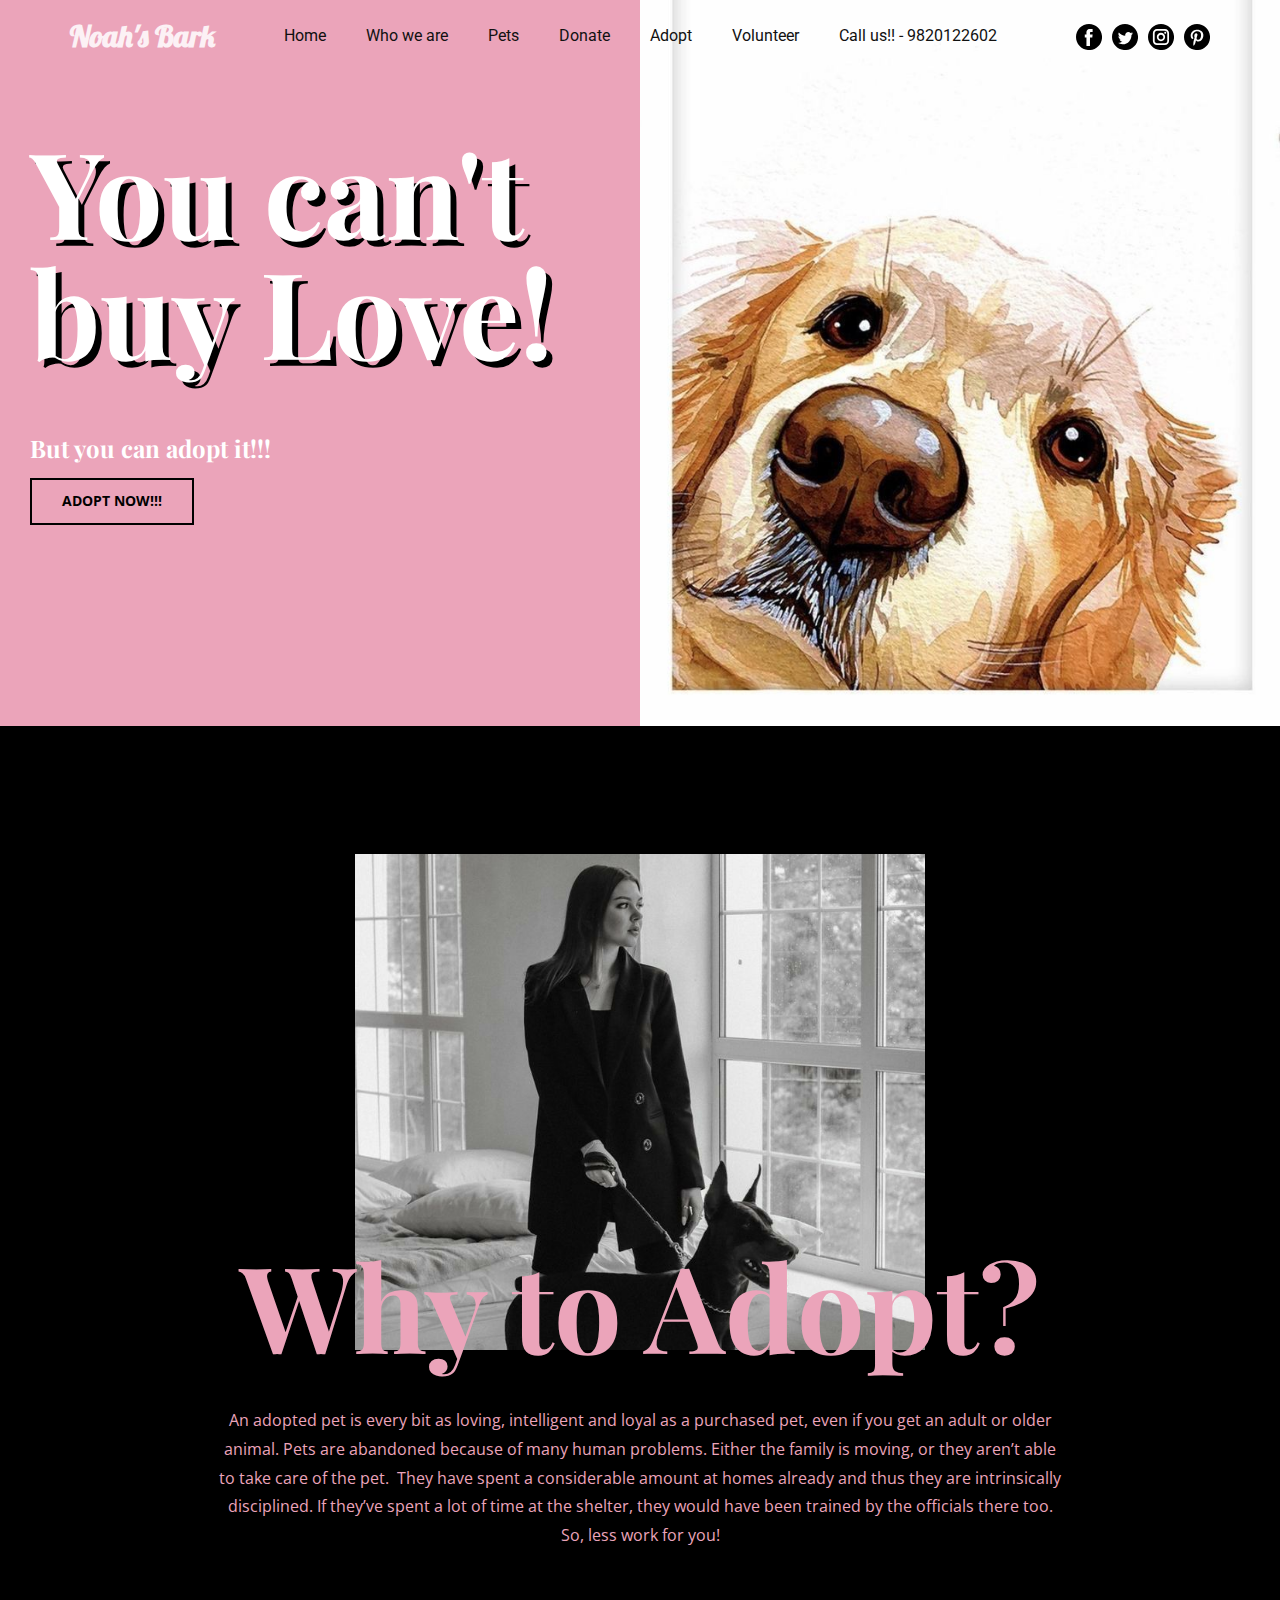
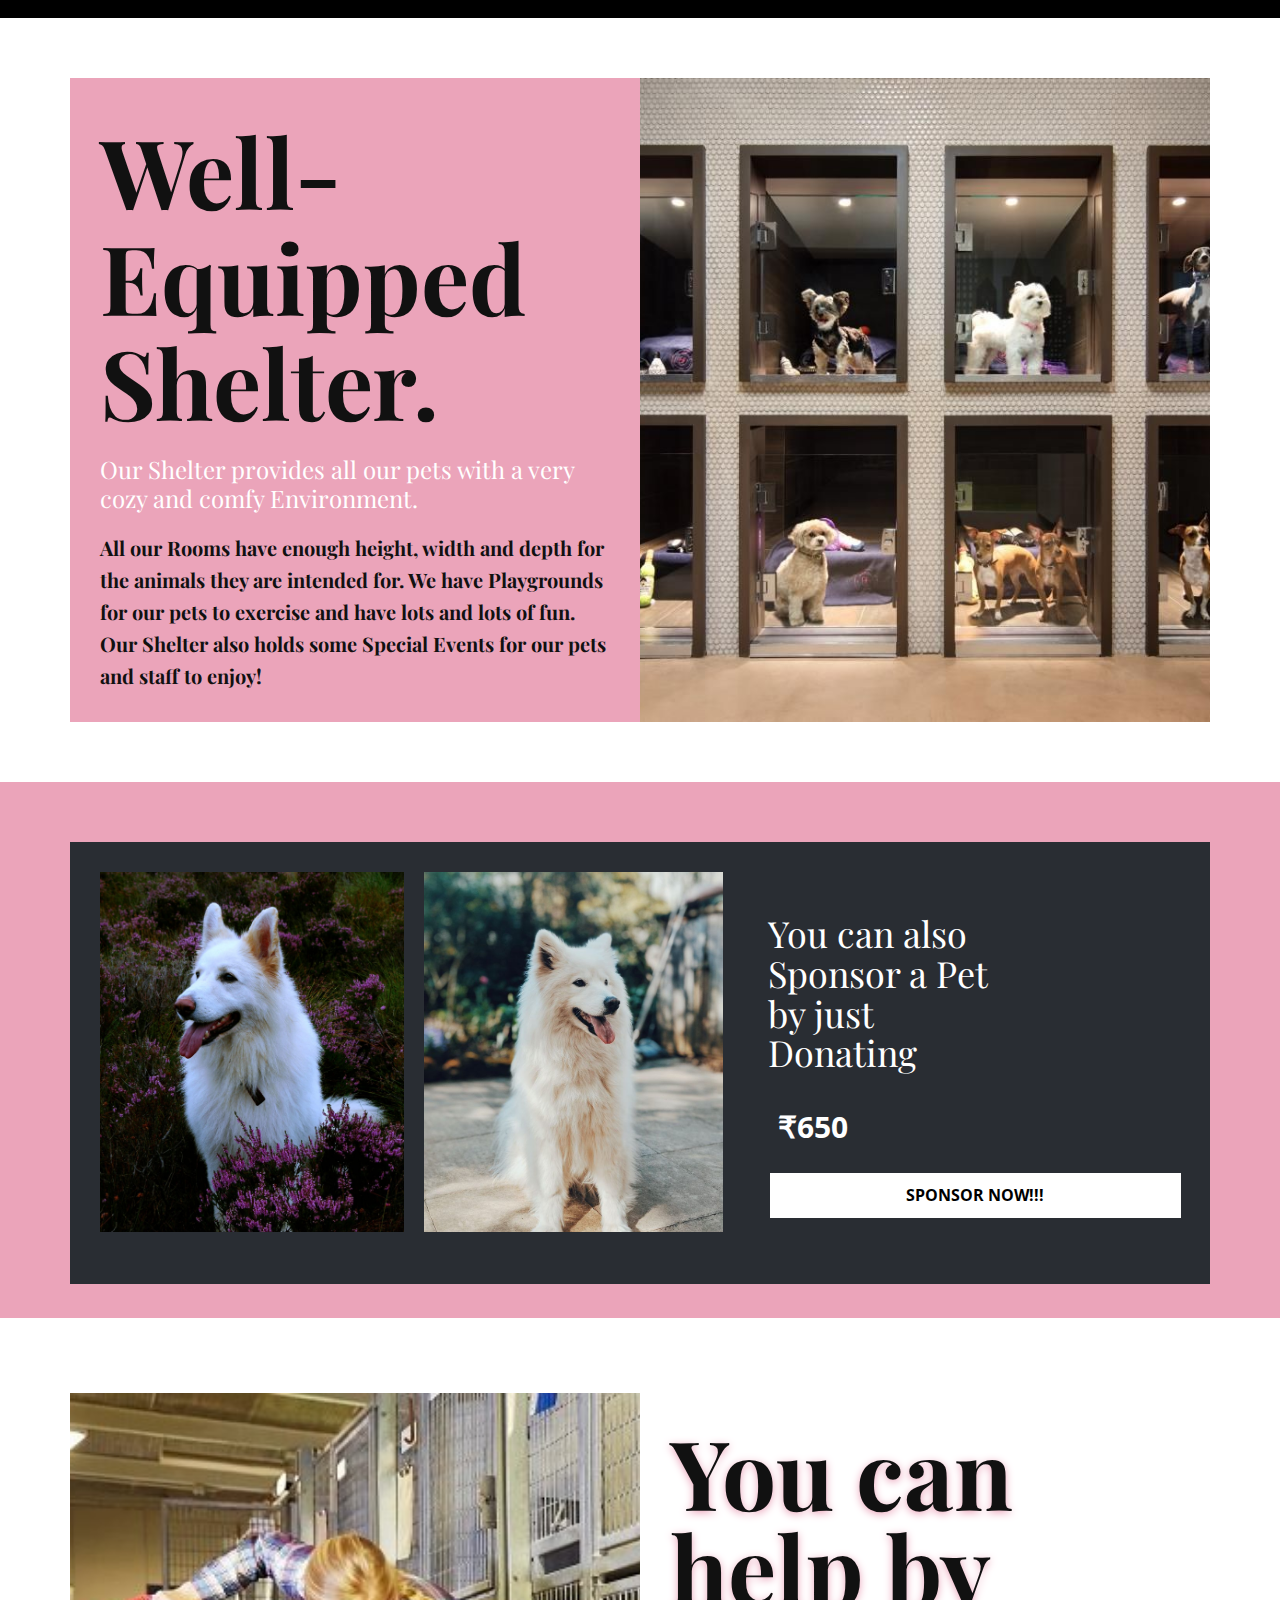
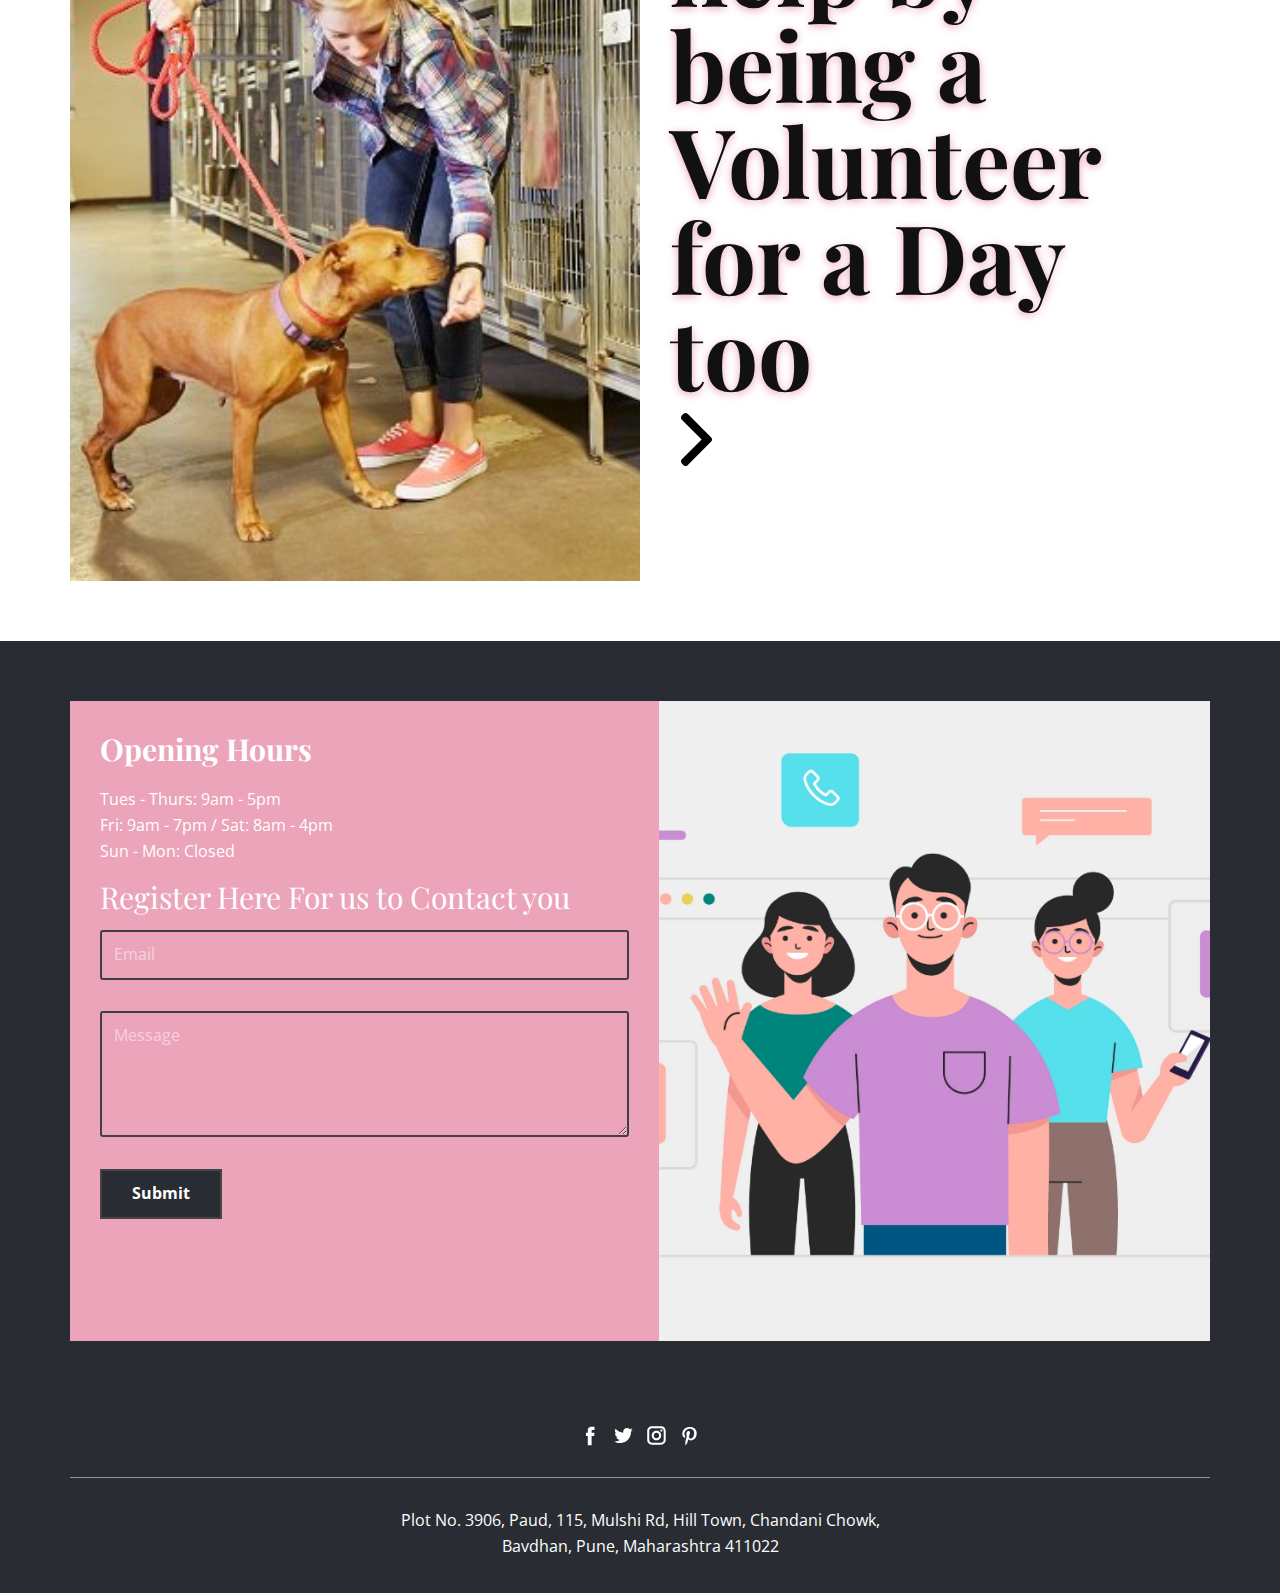
<file: index.html>
<!DOCTYPE html>
<html style="font-size: 16px;">
  <head>
    <meta name="viewport" content="width=device-width, initial-scale=1.0">
    <meta charset="utf-8">
    <meta name="keywords" content="tender style, About Studio, Jemma's Studio., Sample Product, Let's Get&nbsp;CreativeIdeas">
    <meta name="description" content="">
    <meta name="page_type" content="np-template-header-footer-from-plugin">
    <title>Page 1</title>
    <link rel="stylesheet" href="main.css" media="screen">
<link rel="stylesheet" href="Page-1.css" media="screen">
    <script class="u-script" type="text/javascript" src="jquery.js" defer=""></script>
    <script class="u-script" type="text/javascript" src="main.js" defer=""></script>

    <link id="u-theme-google-font" rel="stylesheet" href="https://fonts.googleapis.com/css?family=Roboto:100,100i,300,300i,400,400i,500,500i,700,700i,900,900i|Open+Sans:300,300i,400,400i,600,600i,700,700i,800,800i">
    <link id="u-page-google-font" rel="stylesheet" href="https://fonts.googleapis.com/css?family=Playfair+Display:400,400i,500,500i,600,600i,700,700i,800,800i,900,900i|Lobster:400">
    
    
    
    
    
    
    
    <script type="application/ld+json">{
		"@context": "http://schema.org",
		"@type": "Organization",
		"name": "Site2",
		"url": "index.html",
		"sameAs": [
				"#",
				"#"
		]
}</script>
    <meta property="og:title" content="Page 1">
    <meta property="og:type" content="website">
    <meta name="theme-color" content="#478ac9">
    <link rel="canonical" href="index.html">
    <meta property="og:url" content="index.html">
  </head>
  <body data-home-page="Page-1.html" data-home-page-title="Page 1" class="u-body u-overlap"><header class="u-clearfix u-header" id="sec-5c30"><div class="u-clearfix u-sheet u-sheet-1">
        <nav class="u-align-left u-menu u-menu-dropdown u-offcanvas u-offcanvas-shift u-menu-1" data-submenu-level="on-click">
          <div class="menu-collapse" style="">
            <a class="u-button-style u-custom-text-active-color u-custom-text-color u-custom-text-decoration u-custom-text-hover-color u-custom-text-shadow u-custom-text-shadow-color u-nav-link" href="#" style="font-size: calc(1em + 8px); text-shadow: -2px 2px 2px rgba(128,128,128,0.85); color: rgb(17, 17, 17) !important;">
              <svg class="u-svg-link" preserveAspectRatio="xMidYMin slice" viewBox="0 0 56 56" style=""><use xmlns:xlink="http://www.w3.org/1999/xlink" xlink:href="#svg-0dc1"></use></svg>
              <svg class="u-svg-content" viewBox="0 0 56 56" x="0px" y="0px" id="svg-0dc1" style="enable-background:new 0 0 56 56;"><g><path d="M8,40c-4.411,0-8,3.589-8,8s3.589,8,8,8s8-3.589,8-8S12.411,40,8,40z"></path><path d="M28,40c-4.411,0-8,3.589-8,8s3.589,8,8,8s8-3.589,8-8S32.411,40,28,40z"></path><path d="M48,40c-4.411,0-8,3.589-8,8s3.589,8,8,8s8-3.589,8-8S52.411,40,48,40z"></path><path d="M8,20c-4.411,0-8,3.589-8,8s3.589,8,8,8s8-3.589,8-8S12.411,20,8,20z"></path><path d="M28,20c-4.411,0-8,3.589-8,8s3.589,8,8,8s8-3.589,8-8S32.411,20,28,20z"></path><path d="M48,20c-4.411,0-8,3.589-8,8s3.589,8,8,8s8-3.589,8-8S52.411,20,48,20z"></path><path d="M8,0C3.589,0,0,3.589,0,8s3.589,8,8,8s8-3.589,8-8S12.411,0,8,0z"></path><path d="M28,0c-4.411,0-8,3.589-8,8s3.589,8,8,8s8-3.589,8-8S32.411,0,28,0z"></path><path d="M48,16c4.411,0,8-3.589,8-8s-3.589-8-8-8s-8,3.589-8,8S43.589,16,48,16z"></path>
</g></svg>
            </a>
          </div>
          <div class="u-custom-menu u-nav-container">
            <ul class="u-custom-font u-heading-font u-nav u-unstyled u-nav-1"><li class="u-nav-item"><a class="u-button-style u-nav-link u-text-body-color u-text-hover-black" href="Page-1.html" style="padding: 10px 20px;">Home</a>
</li><li class="u-nav-item"><a class="u-button-style u-nav-link u-text-body-color u-text-hover-black" href="Page-2.html" style="padding: 10px 20px;">Who we are</a><div class="u-nav-popup"><ul class="u-h-spacing-20 u-nav u-unstyled u-v-spacing-10 u-nav-2"><li class="u-nav-item"><a class="u-button-style u-custom-color-1 u-nav-link" href="Page-2.html#sec-23eb" data-page-id="201484431">Our Founder</a>
</li><li class="u-nav-item"><a class="u-button-style u-custom-color-1 u-nav-link" href="Page-2.html#sec-c5fd" data-page-id="201484431">Meet Our Family</a>
</li><li class="u-nav-item"><a class="u-button-style u-custom-color-1 u-nav-link" href="Page-2.html#sec-d5f0" data-page-id="201484431">Special Thanks</a>
</li></ul>
</div>
</li><li class="u-nav-item"><a class="u-button-style u-nav-link u-text-body-color u-text-hover-black" href="Page-3.html" style="padding: 10px 20px;">Pets</a><div class="u-nav-popup"><ul class="u-h-spacing-20 u-nav u-unstyled u-v-spacing-10 u-nav-3"><li class="u-nav-item"><a class="u-button-style u-custom-color-1 u-nav-link" href="Page-3.html#sec-ee05" data-page-id="83105055">A Day in their life</a>
</li><li class="u-nav-item"><a class="u-button-style u-custom-color-1 u-nav-link" href="Page-3.html#sec-e630" data-page-id="83105055">Census</a>
</li><li class="u-nav-item"><a class="u-button-style u-custom-color-1 u-nav-link" href="Page-3.html#sec-e467" data-page-id="83105055">Gallery</a>
</li><li class="u-nav-item"><a class="u-button-style u-custom-color-1 u-nav-link" href="Page-3.html#sec-2d43" data-page-id="83105055">Events</a>
</li></ul>
</div>
</li><li class="u-nav-item"><a class="u-button-style u-nav-link u-text-body-color u-text-hover-black" href="Page-4.html" style="padding: 10px 20px;">Donate</a><div class="u-nav-popup"><ul class="u-h-spacing-20 u-nav u-unstyled u-v-spacing-10 u-nav-4"><li class="u-nav-item"><a class="u-button-style u-custom-color-1 u-nav-link" href="Page-4.html#carousel_510f" data-page-id="2184019098">Money</a>
</li><li class="u-nav-item"><a class="u-button-style u-custom-color-1 u-nav-link" href="Page-4.html#carousel_8869" data-page-id="2184019098">Sponsor a Pet</a>
</li><li class="u-nav-item"><a class="u-button-style u-custom-color-1 u-nav-link" href="Page-4.html#carousel_2baf" data-page-id="2184019098">Rescuing Pets</a>
</li></ul>
</div>
</li><li class="u-nav-item"><a class="u-button-style u-nav-link u-text-body-color u-text-hover-black" href="Page-5.html" style="padding: 10px 20px;">Adopt</a><div class="u-nav-popup"><ul class="u-h-spacing-20 u-nav u-unstyled u-v-spacing-10 u-nav-5"><li class="u-nav-item"><a class="u-button-style u-custom-color-1 u-nav-link" href="Page-5.html#sec-f1ae" data-page-id="259311653">Process</a>
</li><li class="u-nav-item"><a class="u-button-style u-custom-color-1 u-nav-link" href="Page-5.html#carousel_e821" data-page-id="259311653">Local Adoptions</a>
</li><li class="u-nav-item"><a class="u-button-style u-custom-color-1 u-nav-link" href="Page-5.html#carousel_2766" data-page-id="259311653">International Adoptions</a>
</li></ul>
</div>
</li><li class="u-nav-item"><a class="u-button-style u-nav-link u-text-body-color u-text-hover-black" href="Page-6.html" style="padding: 10px 20px;">Volunteer</a><div class="u-nav-popup"><ul class="u-h-spacing-20 u-nav u-unstyled u-v-spacing-10 u-nav-6"><li class="u-nav-item"><a class="u-button-style u-custom-color-1 u-nav-link" href="Page-6.html#carousel_ea3a" data-page-id="583821657">Why to Volunteer?</a>
</li><li class="u-nav-item"><a class="u-button-style u-custom-color-1 u-nav-link" href="Page-6.html#carousel_b86c" data-page-id="583821657">Requirements for Volunteering</a>
</li><li class="u-nav-item"><a class="u-button-style u-custom-color-1 u-nav-link" href="Page-6.html#carousel_ef98" data-page-id="583821657">Volunteering Application</a>
</li></ul>
</div>
</li><li class="u-nav-item"><a class="u-button-style u-nav-link u-text-body-color u-text-hover-black" href="tel:9820122602" style="padding: 10px 20px;">Call us!! -  9820122602</a>
</li></ul>
          </div>
          <div class="u-custom-menu u-nav-container-collapse">
            <div class="u-align-center u-container-style u-inner-container-layout u-sidenav">
              <div class="u-sidenav-overflow">
                <div class="u-menu-close"></div>
                <ul class="u-align-center u-custom-font u-font-playfair-display u-nav u-popupmenu-items u-unstyled u-nav-7"><li class="u-nav-item"><a class="u-button-style u-nav-link" href="Page-1.html" style="padding: 10px 20px;">Home</a>
</li><li class="u-nav-item"><a class="u-button-style u-nav-link" href="Page-2.html" style="padding: 10px 20px;">Who we are</a><div class="u-nav-popup"><ul class="u-h-spacing-20 u-nav u-unstyled u-v-spacing-10 u-nav-8"><li class="u-nav-item"><a class="u-button-style u-custom-color-1 u-nav-link" href="Page-2.html#sec-23eb" data-page-id="201484431">Our Founder</a>
</li><li class="u-nav-item"><a class="u-button-style u-custom-color-1 u-nav-link" href="Page-2.html#sec-c5fd" data-page-id="201484431">Meet Our Family</a>
</li><li class="u-nav-item"><a class="u-button-style u-custom-color-1 u-nav-link" href="Page-2.html#sec-d5f0" data-page-id="201484431">Special Thanks</a>
</li></ul>
</div>
</li><li class="u-nav-item"><a class="u-button-style u-nav-link" href="Page-3.html" style="padding: 10px 20px;">Pets</a><div class="u-nav-popup"><ul class="u-h-spacing-20 u-nav u-unstyled u-v-spacing-10 u-nav-9"><li class="u-nav-item"><a class="u-button-style u-custom-color-1 u-nav-link" href="Page-3.html#sec-ee05" data-page-id="83105055">A Day in their life</a>
</li><li class="u-nav-item"><a class="u-button-style u-custom-color-1 u-nav-link" href="Page-3.html#sec-e630" data-page-id="83105055">Census</a>
</li><li class="u-nav-item"><a class="u-button-style u-custom-color-1 u-nav-link" href="Page-3.html#sec-e467" data-page-id="83105055">Gallery</a>
</li><li class="u-nav-item"><a class="u-button-style u-custom-color-1 u-nav-link" href="Page-3.html#sec-2d43" data-page-id="83105055">Events</a>
</li></ul>
</div>
</li><li class="u-nav-item"><a class="u-button-style u-nav-link" href="Page-4.html" style="padding: 10px 20px;">Donate</a><div class="u-nav-popup"><ul class="u-h-spacing-20 u-nav u-unstyled u-v-spacing-10 u-nav-10"><li class="u-nav-item"><a class="u-button-style u-custom-color-1 u-nav-link" href="Page-4.html#carousel_510f" data-page-id="2184019098">Money</a>
</li><li class="u-nav-item"><a class="u-button-style u-custom-color-1 u-nav-link" href="Page-4.html#carousel_8869" data-page-id="2184019098">Sponsor a Pet</a>
</li><li class="u-nav-item"><a class="u-button-style u-custom-color-1 u-nav-link" href="Page-4.html#carousel_2baf" data-page-id="2184019098">Rescuing Pets</a>
</li></ul>
</div>
</li><li class="u-nav-item"><a class="u-button-style u-nav-link" href="Page-5.html" style="padding: 10px 20px;">Adopt</a><div class="u-nav-popup"><ul class="u-h-spacing-20 u-nav u-unstyled u-v-spacing-10 u-nav-11"><li class="u-nav-item"><a class="u-button-style u-custom-color-1 u-nav-link" href="Page-5.html#sec-f1ae" data-page-id="259311653">Process</a>
</li><li class="u-nav-item"><a class="u-button-style u-custom-color-1 u-nav-link" href="Page-5.html#carousel_e821" data-page-id="259311653">Local Adoptions</a>
</li><li class="u-nav-item"><a class="u-button-style u-custom-color-1 u-nav-link" href="Page-5.html#carousel_2766" data-page-id="259311653">International Adoptions</a>
</li></ul>
</div>
</li><li class="u-nav-item"><a class="u-button-style u-nav-link" href="Page-6.html" style="padding: 10px 20px;">Volunteer</a><div class="u-nav-popup"><ul class="u-h-spacing-20 u-nav u-unstyled u-v-spacing-10 u-nav-12"><li class="u-nav-item"><a class="u-button-style u-custom-color-1 u-nav-link" href="Page-6.html#carousel_ea3a" data-page-id="583821657">Why to Volunteer?</a>
</li><li class="u-nav-item"><a class="u-button-style u-custom-color-1 u-nav-link" href="Page-6.html#carousel_b86c" data-page-id="583821657">Requirements for Volunteering</a>
</li><li class="u-nav-item"><a class="u-button-style u-custom-color-1 u-nav-link" href="Page-6.html#carousel_ef98" data-page-id="583821657">Volunteering Application</a>
</li></ul>
</div>
</li><li class="u-nav-item"><a class="u-button-style u-nav-link" href="tel:9820122602" style="padding: 10px 20px;">Call us!! -  9820122602</a>
</li></ul>
              </div>
            </div>
            <div class="u-menu-overlay"></div>
          </div>
        </nav>
        <h3 class="u-custom-font u-headline u-text u-text-palette-2-light-3 u-text-1">
          <a href="index.html">Noah's Bark </a>
        </h3>
        <div class="u-social-icons u-spacing-10 u-social-icons-1">
          <a class="u-social-url" target="_blank" href=""><span class="u-icon u-icon-circle u-social-facebook u-social-icon u-text-black u-icon-1"><svg class="u-svg-link" preserveAspectRatio="xMidYMin slice" viewBox="0 0 112 112" style=""><use xmlns:xlink="http://www.w3.org/1999/xlink" xlink:href="#svg-e830"></use></svg><svg class="u-svg-content" viewBox="0 0 112 112" x="0px" y="0px" id="svg-e830"><path d="M56.1,0C25.1,0,0,25.1,0,56.1c0,31,25.1,56.1,56.1,56.1c31,0,56.1-25.1,56.1-56.1C112.2,25.1,87.1,0,56.1,0z M71.6,34.3h-8.2c-1.3,0-3.2,0.7-3.2,3.5v7.6h11.3l-1.3,12.9h-10V95H45V58.3h-7.2V45.4H45v-8.3c0-6,2.8-15.3,15.3-15.3l11.2,0V34.3z "></path></svg></span>
          </a>
          <a class="u-social-url" target="_blank" href=""><span class="u-icon u-icon-circle u-social-icon u-social-twitter u-text-black u-icon-2"><svg class="u-svg-link" preserveAspectRatio="xMidYMin slice" viewBox="0 0 112 112" style=""><use xmlns:xlink="http://www.w3.org/1999/xlink" xlink:href="#svg-45bb"></use></svg><svg class="u-svg-content" viewBox="0 0 112 112" x="0px" y="0px" id="svg-45bb"><path d="M56.1,0C25.1,0,0,25.1,0,56.1s25.1,56.1,56.1,56.1s56.1-25.1,56.1-56.1S87.1,0,56.1,0z M83.8,47.3 c0,0.6,0,1.2,0,1.7c0,17.7-13.5,38.2-38.2,38.2c-7.6,0-14.6-2.2-20.6-6c1,0.1,2.1,0.2,3.2,0.2c6.3,0,12.1-2.1,16.7-5.7 c-5.9-0.1-10.8-4-12.5-9.3c0.8,0.2,1.7,0.2,2.5,0.2c1.2,0,2.4-0.2,3.5-0.5c-6.1-1.2-10.8-6.7-10.8-13.1c0-0.1,0-0.1,0-0.2 c1.8,1,3.9,1.6,6.1,1.7c-3.6-2.4-6-6.5-6-11.2c0-2.5,0.7-4.8,1.8-6.7c6.6,8.1,16.5,13.5,27.6,14c-0.2-1-0.3-2-0.3-3.1 c0-7.4,6-13.4,13.4-13.4c3.9,0,7.3,1.6,9.8,4.2c3.1-0.6,5.9-1.7,8.5-3.3c-1,3.1-3.1,5.8-5.9,7.4c2.7-0.3,5.3-1,7.7-2.1 C88.7,43,86.4,45.4,83.8,47.3z"></path></svg></span>
          </a>
          <a class="u-social-url" target="_blank" href=""><span class="u-icon u-icon-circle u-social-icon u-social-instagram u-text-black u-icon-3"><svg class="u-svg-link" preserveAspectRatio="xMidYMin slice" viewBox="0 0 112 112" style=""><use xmlns:xlink="http://www.w3.org/1999/xlink" xlink:href="#svg-22d2"></use></svg><svg class="u-svg-content" viewBox="0 0 112 112" x="0px" y="0px" id="svg-22d2"><path d="M56.1,0C25.1,0,0,25.1,0,56.1c0,31,25.1,56.1,56.1,56.1c31,0,56.1-25.1,56.1-56.1C112.2,25.1,87.1,0,56.1,0z M90.6,73.4c0,9.6-7.8,17.5-17.5,17.5H38.6c-9.6,0-17.5-7.9-17.5-17.6V38.8c0-9.6,7.8-17.5,17.5-17.5h34.5c9.6,0,17.5,7.8,17.5,17.5 V73.4z"></path><path d="M73.1,28.9H38.6c-5.4,0-9.9,4.4-9.9,9.9v34.5c0,5.4,4.4,9.9,9.9,9.9h34.5c5.4,0,9.9-4.4,9.9-9.9V38.8 C83,33.4,78.6,28.9,73.1,28.9z M55.9,74C46,74,38,66,38,56.1c0-9.9,8-17.9,17.9-17.9c9.9,0,17.9,8,17.9,17.9 C73.8,66,65.8,74,55.9,74z M74.3,41.9c-2.3,0-4.2-1.9-4.2-4.2s1.9-4.2,4.2-4.2c2.3,0,4.2,1.9,4.2,4.2S76.6,41.9,74.3,41.9z"></path><path d="M55.9,45.8c-5.7,0-10.4,4.6-10.3,10.3c0,5.7,4.6,10.3,10.3,10.3s10.3-4.6,10.3-10.3 C66.2,50.4,61.6,45.8,55.9,45.8z"></path></svg></span>
          </a>
          <a class="u-social-url" target="_blank" href="#"><span class="u-icon u-icon-circle u-social-icon u-social-pinterest u-text-black u-icon-4"><svg class="u-svg-link" preserveAspectRatio="xMidYMin slice" viewBox="0 0 112 112" style=""><use xmlns:xlink="http://www.w3.org/1999/xlink" xlink:href="#svg-628a"></use></svg><svg class="u-svg-content" viewBox="0 0 112 112" x="0px" y="0px" id="svg-628a"><path d="M56.1,0C25.1,0,0,25.1,0,56.1c0,31,25.1,56.1,56.1,56.1s56.1-25.1,56.1-56.1C112.2,25.1,87.1,0,56.1,0z M60.6,75.1c-4.2-0.3-6-2.4-9.3-4.5c-1.8,9.6-4.1,18.8-10.7,23.6c-2-14.5,3-25.4,5.3-36.9c-4-6.7,0.5-20.2,8.9-16.9 c10.4,4.1-9,25,4,27.6c13.6,2.7,19.1-23.5,10.7-32C57.4,23.6,34.2,35.7,37,53.3c0.7,4.3,5.2,5.6,1.8,11.6C31,63.2,28.7,57,29,48.9 c0.5-13.4,12-22.7,23.6-24C67.3,23.2,81,30.2,82.9,44C85,59.5,76.3,76.3,60.6,75.1z"></path></svg></span>
          </a>
        </div>
      </div></header>
    <section class="u-clearfix u-section-1" id="carousel_339d">
      <div class="u-clearfix u-expanded-width u-gutter-0 u-layout-wrap u-layout-wrap-1">
        <div class="u-layout">
          <div class="u-layout-row">
            <div class="u-align-center-sm u-align-center-xs u-container-style u-layout-cell u-left-cell u-palette-2-light-1 u-shape-rectangle u-size-30 u-layout-cell-1">
              <div class="u-container-layout u-valign-middle-lg u-valign-middle-md u-valign-middle-sm u-valign-middle-xs u-container-layout-1">
                <h2 class="u-custom-font u-font-playfair-display u-text u-text-1">You can't buy Love!</h2>
                <p class="u-custom-font u-font-playfair-display u-text u-text-2">But you can adopt it!!! </p>
                <a href="Page-5.html" class="u-border-2 u-border-black u-btn u-button-style u-hover-black u-none u-text-black u-text-hover-white u-btn-1">Adopt Now!!!</a>
              </div>
            </div>
            <div class="u-container-style u-image u-layout-cell u-right-cell u-size-30 u-image-1">
              <div class="u-container-layout u-container-layout-2"></div>
            </div>
          </div>
        </div>
      </div>
    </section>
    <section class="u-align-center u-black u-clearfix u-section-2" id="carousel_bd45">
      <div class="u-clearfix u-sheet u-sheet-1">
        <img src="images/368d8ba8-8e88-49b6-bab0-00f525ab5cbd.jfif" alt="" class="u-image u-image-default u-image-1">
        <h1 class="u-custom-font u-font-playfair-display u-text u-text-palette-2-light-1 u-title u-text-1">Why to Adopt?</h1>
        <p class="u-text u-text-palette-2-light-1 u-text-2">An adopted pet is every bit as loving, intelligent and loyal as a purchased pet, even if you get an adult or older animal. Pets are abandoned because of many human problems. Either the family is moving, or they aren’t able to take care of the pet.&nbsp; They have spent a considerable amount at homes already and thus they are intrinsically disciplined. If they’ve spent a lot of time at the shelter, they would have been trained by the officials there too. So, less work for you!</p>
      </div>
    </section>
    <section class="u-clearfix u-white u-section-3" id="carousel_4fc8">
      <div class="u-clearfix u-sheet u-valign-middle u-sheet-1">
        <div class="u-clearfix u-expanded-width u-layout-wrap u-layout-wrap-1">
          <div class="u-layout">
            <div class="u-layout-row">
              <div class="u-align-left u-container-style u-layout-cell u-left-cell u-palette-2-light-1 u-size-30 u-layout-cell-1">
                <div class="u-container-layout u-container-layout-1">
                  <h1 class="u-custom-font u-font-playfair-display u-text u-text-body-color u-title u-text-1">Well-Equipped Shelter.</h1>
                  <h4 class="u-custom-font u-font-playfair-display u-text u-text-custom-color-2 u-text-2">Our Shelter provides all our pets with a very cozy and comfy Environment.</h4>
                  <p class="u-custom-font u-font-playfair-display u-text u-text-body-color u-text-3">All our Rooms have enough height, width and depth for the animals they are intended for. We have Playgrounds for our pets to exercise and have lots and lots of fun. Our Shelter also holds some Special Events for our pets and staff to enjoy!</p>
                </div>
              </div>
              <div class="u-align-right u-container-style u-image u-layout-cell u-right-cell u-size-30 u-image-1">
                <div class="u-container-layout u-valign-bottom u-container-layout-2"></div>
              </div>
            </div>
          </div>
        </div>
      </div>
    </section>
    <section class="u-clearfix u-palette-2-light-1 u-section-4" id="carousel_6acb">
      <div class="u-clearfix u-sheet u-valign-middle-lg u-valign-middle-md u-sheet-1"><!--product--><!--product_options_json--><!--{"source":""}--><!--/product_options_json--><!--product_item-->
        <div class="u-container-style u-expanded-width u-palette-5-dark-3 u-product u-product-1">
          <div class="u-container-layout u-container-layout-1"><!--product_image-->
            <img src="images/cosmo.jfif" alt="" class="u-image u-image-default u-product-control u-image-1" data-image-width="1055" data-image-height="1600"><!--/product_image--><!--product_image-->
            <img class="u-image u-product-control u-image-2" src="images/HowtoTrainYourDogtoStay.jfif" data-image-width="768" data-image-height="1024"><!--/product_image-->
            <div class="u-align-left-lg u-align-left-md u-align-left-sm u-align-left-xs u-container-style u-expanded-width-lg u-expanded-width-md u-expanded-width-sm u-expanded-width-xs u-group u-shape-rectangle u-group-1">
              <div class="u-container-layout u-container-layout-2"><!--product_title-->
                <h2 class="u-product-control u-text u-text-1">
                  <a class="u-product-title-link" href="#"><!--product_title_content-->You can also Sponsor a Pet by just Donating<!--/product_title_content--></a>
                </h2><!--/product_title--><!--product_price-->
                <div class="u-product-control u-product-price u-product-price-1">
                  <div class="u-price-wrapper u-spacing-10"><!--product_old_price-->
                    <div class="u-hide-price u-old-price" style="text-decoration: line-through !important;"><!--product_old_price_content-->$12<!--/product_old_price_content--></div><!--/product_old_price--><!--product_regular_price-->
                    <div class="u-price" style="font-size: 1.875rem; font-weight: 700;"><!--product_regular_price_content-->
₹650<!--/product_regular_price_content--></div><!--/product_regular_price-->
                  </div>
                </div><!--/product_price--><!--product_content-->
                <div class="u-product-control u-product-desc u-text u-text-2"><!--product_content_content-->
                  <p></p><!--/product_content_content-->
                </div><!--/product_content--><!--product_button--><!--options_json--><!--{"clickType":"add-to-cart","content":"Sponsor Now!!!"}--><!--/options_json-->
                <a href="Page-4.html#carousel_8869" class="u-border-2 u-border-palette-5-dark-3 u-btn u-button-style u-hover-palette-5-dark-3 u-product-control u-text-black u-text-hover-white u-white u-btn-1"><!--product_button_content-->Sponsor Now!!!<!--/product_button_content--></a><!--/product_button-->
              </div>
            </div>
          </div>
        </div><!--/product_item--><!--/product-->
      </div>
    </section>
    <section class="u-clearfix u-color-scheme-u10 u-color-style-multicolor-1 u-white u-section-5" id="carousel_7451">
      <div class="u-clearfix u-layout-wrap u-layout-wrap-1">
        <div class="u-layout">
          <div class="u-layout-row">
            <div class="u-container-style u-image u-layout-cell u-size-30 u-image-1">
              <div class="u-container-layout u-container-layout-1"></div>
            </div>
            <div class="u-align-left u-container-style u-layout-cell u-left-cell u-size-30 u-layout-cell-2">
              <div class="u-container-layout u-valign-top u-container-layout-2">
                <h2 class="u-custom-font u-font-playfair-display u-text u-text-1">
                  <a class="u-active-none u-border-none u-btn u-button-link u-button-style u-custom-font u-font-playfair-display u-hover-none u-none u-text-body-color u-btn-1" href="Page-6.html" data-page-id="583821657">You can help by being a Volunteer for a Day too</a>
                </h2><span class="u-icon u-icon-circle u-text-black u-icon-1" data-href="Page-6.html" data-page-id="583821657"><svg class="u-svg-link" preserveAspectRatio="xMidYMin slice" viewBox="0 0 492.004 492.004" style=""><use xmlns:xlink="http://www.w3.org/1999/xlink" xlink:href="#svg-9e4d"></use></svg><svg id="svg-9e4d" x="0px" y="0px" viewBox="0 0 492.004 492.004" style="enable-background:new 0 0 492.004 492.004;" class="u-svg-content"><g><g><path d="M382.678,226.804L163.73,7.86C158.666,2.792,151.906,0,144.698,0s-13.968,2.792-19.032,7.86l-16.124,16.12    c-10.492,10.504-10.492,27.576,0,38.064L293.398,245.9l-184.06,184.06c-5.064,5.068-7.86,11.824-7.86,19.028    c0,7.212,2.796,13.968,7.86,19.04l16.124,16.116c5.068,5.068,11.824,7.86,19.032,7.86s13.968-2.792,19.032-7.86L382.678,265    c5.076-5.084,7.864-11.872,7.848-19.088C390.542,238.668,387.754,231.884,382.678,226.804z"></path>
</g>
</g><g></g><g></g><g></g><g></g><g></g><g></g><g></g><g></g><g></g><g></g><g></g><g></g><g></g><g></g><g></g></svg></span>
              </div>
            </div>
          </div>
        </div>
      </div>
    </section>
    <section class="u-align-left u-clearfix u-palette-5-dark-3 u-section-6" id="carousel_dedf">
      <div class="u-clearfix u-sheet u-sheet-1">
        <div class="u-clearfix u-expanded-width u-gutter-0 u-layout-wrap u-layout-wrap-1">
          <div class="u-layout">
            <div class="u-layout-row">
              <div class="u-align-left u-container-style u-layout-cell u-left-cell u-palette-2-light-1 u-size-31 u-layout-cell-1">
                <div class="u-container-layout u-valign-top u-container-layout-1">
                  <h3 class="u-custom-font u-font-playfair-display u-text u-text-1">Opening Hours</h3>
                  <p class="u-text u-text-2">Tues - Thurs: 9am - 5pm<br>Fri: 9am - 7pm / Sat: 8am - 4pm <br>Sun - Mon: Closed
                  </p>
                  <h3 class="u-custom-font u-font-playfair-display u-text u-text-3">Register Here For us to Contact you</h3>
                  <div class="u-expanded-width u-form u-form-1">
                    <form action="#" method="POST" class="u-block-4148-15 u-form-spacing-31 u-form-vertical u-inner-form" source="custom">
                      <div class="u-form-email u-form-group u-form-group-1">
                        <label for="email-10f5" class="u-form-control-hidden u-label">Email</label>
                        <input type="email" placeholder="Email" id="email-10f5" name="email" class="u-border-2 u-border-grey-75 u-input" required="">
                      </div>
                      <div class="u-form-group u-form-message u-form-group-2">
                        <label for="message-10f5" class="u-form-control-hidden u-label">Message</label>
                        <textarea placeholder="Message" rows="4" cols="50" id="message-10f5" name="message" class="u-border-2 u-border-grey-75 u-input" required=""></textarea>
                      </div>
                      <div class="u-form-send-message u-form-send-success">Thank you! Your message has been sent.</div>
                      <div class="u-form-send-error u-form-send-message">Thank you! Your message has been sent.</div>
                      <div class="u-form-group u-form-submit u-form-group-3">
                        <a href="#" class="u-border-2 u-border-grey-dark-1 u-btn u-btn-rectangle u-btn-submit u-button-style u-hover-white u-palette-5-dark-3 u-btn-1">Submit</a>
                        <input type="submit" value="submit" class="u-form-control-hidden">
                      </div>
                      <input type="hidden" value="" name="recaptchaResponse">
                    </form>
                  </div>
                </div>
              </div>
              <div class="u-container-style u-image u-layout-cell u-size-29 u-image-1" data-image-width="1000" data-image-height="750">
                <div class="u-container-layout u-container-layout-2"></div>
              </div>
            </div>
          </div>
        </div>
      </div>
    </section>
    <style class="u-overlap-style">.u-overlap:not(.u-sticky-scroll) .u-header {
}</style>
    
    
    <footer class="u-clearfix u-footer u-palette-5-dark-3" id="sec-29a9"><div class="u-clearfix u-sheet u-sheet-1">
        <div class="u-align-left u-social-icons u-spacing-10 u-social-icons-1">
          <a class="u-social-url" target="_blank" href=""><span class="u-icon u-icon-circle u-social-facebook u-social-icon u-icon-1"><svg class="u-svg-link" preserveAspectRatio="xMidYMin slice" viewBox="0 0 112 112" style=""><use xmlns:xlink="http://www.w3.org/1999/xlink" xlink:href="#svg-6f42"></use></svg><svg xmlns="http://www.w3.org/2000/svg" xmlns:xlink="http://www.w3.org/1999/xlink" version="1.1" xml:space="preserve" class="u-svg-content" viewBox="0 0 112 112" x="0px" y="0px" id="svg-6f42"><path d="M75.5,28.8H65.4c-1.5,0-4,0.9-4,4.3v9.4h13.9l-1.5,15.8H61.4v45.1H42.8V58.3h-8.8V42.4h8.8V32.2 c0-7.4,3.4-18.8,18.8-18.8h13.8v15.4H75.5z"></path></svg></span>
          </a>
          <a class="u-social-url" target="_blank" href=""><span class="u-icon u-icon-circle u-social-icon u-social-twitter u-icon-2"><svg class="u-svg-link" preserveAspectRatio="xMidYMin slice" viewBox="0 0 112 112" style=""><use xmlns:xlink="http://www.w3.org/1999/xlink" xlink:href="#svg-9547"></use></svg><svg xmlns="http://www.w3.org/2000/svg" xmlns:xlink="http://www.w3.org/1999/xlink" version="1.1" xml:space="preserve" class="u-svg-content" viewBox="0 0 112 112" x="0px" y="0px" id="svg-9547"><path d="M92.2,38.2c0,0.8,0,1.6,0,2.3c0,24.3-18.6,52.4-52.6,52.4c-10.6,0.1-20.2-2.9-28.5-8.2 c1.4,0.2,2.9,0.2,4.4,0.2c8.7,0,16.7-2.9,23-7.9c-8.1-0.2-14.9-5.5-17.3-12.8c1.1,0.2,2.4,0.2,3.4,0.2c1.6,0,3.3-0.2,4.8-0.7 c-8.4-1.6-14.9-9.2-14.9-18c0-0.2,0-0.2,0-0.2c2.5,1.4,5.4,2.2,8.4,2.3c-5-3.3-8.3-8.9-8.3-15.4c0-3.4,1-6.5,2.5-9.2 c9.1,11.1,22.7,18.5,38,19.2c-0.2-1.4-0.4-2.8-0.4-4.3c0.1-10,8.3-18.2,18.5-18.2c5.4,0,10.1,2.2,13.5,5.7c4.3-0.8,8.1-2.3,11.7-4.5 c-1.4,4.3-4.3,7.9-8.1,10.1c3.7-0.4,7.3-1.4,10.6-2.9C98.9,32.3,95.7,35.5,92.2,38.2z"></path></svg></span>
          </a>
          <a class="u-social-url" target="_blank" href=""><span class="u-icon u-icon-circle u-social-icon u-social-instagram u-icon-3"><svg class="u-svg-link" preserveAspectRatio="xMidYMin slice" viewBox="0 0 112 112" style=""><use xmlns:xlink="http://www.w3.org/1999/xlink" xlink:href="#svg-231e"></use></svg><svg xmlns="http://www.w3.org/2000/svg" xmlns:xlink="http://www.w3.org/1999/xlink" version="1.1" xml:space="preserve" class="u-svg-content" viewBox="0 0 112 112" x="0px" y="0px" id="svg-231e"><path d="M55.9,32.9c-12.8,0-23.2,10.4-23.2,23.2s10.4,23.2,23.2,23.2s23.2-10.4,23.2-23.2S68.7,32.9,55.9,32.9z M55.9,69.4c-7.4,0-13.3-6-13.3-13.3c-0.1-7.4,6-13.3,13.3-13.3s13.3,6,13.3,13.3C69.3,63.5,63.3,69.4,55.9,69.4z"></path><path d="M79.7,26.8c-3,0-5.4,2.5-5.4,5.4s2.5,5.4,5.4,5.4c3,0,5.4-2.5,5.4-5.4S82.7,26.8,79.7,26.8z"></path><path d="M78.2,11H33.5C21,11,10.8,21.3,10.8,33.7v44.7c0,12.6,10.2,22.8,22.7,22.8h44.7c12.6,0,22.7-10.2,22.7-22.7 V33.7C100.8,21.1,90.6,11,78.2,11z M91,78.4c0,7.1-5.8,12.8-12.8,12.8H33.5c-7.1,0-12.8-5.8-12.8-12.8V33.7 c0-7.1,5.8-12.8,12.8-12.8h44.7c7.1,0,12.8,5.8,12.8,12.8V78.4z"></path></svg></span>
          </a>
          <a class="u-social-url" target="_blank" href="#"><span class="u-icon u-icon-circle u-social-icon u-social-pinterest u-icon-4"><svg class="u-svg-link" preserveAspectRatio="xMidYMin slice" viewBox="0 0 112 112" style=""><use xmlns:xlink="http://www.w3.org/1999/xlink" xlink:href="#svg-b050"></use></svg><svg xmlns="http://www.w3.org/2000/svg" xmlns:xlink="http://www.w3.org/1999/xlink" version="1.1" xml:space="preserve" class="u-svg-content" viewBox="0 0 112 112" x="0px" y="0px" id="svg-b050"><path d="M61.9,79.8c-5.5-0.3-7.8-3.1-12-5.8c-2.3,12.4-5.4,24.3-13.8,30.5c-2.6-18.7,3.8-32.8,6.9-47.7 c-5.1-8.7,0.7-26.2,11.5-21.9c13.5,5.4-11.6,32.3,5.1,35.7c17.6,3.5,24.7-30.5,13.8-41.4c-15.7-16.1-45.7-0.5-42,22.3 c0.9,5.6,6.7,7.2,2.3,15c-10.1-2.2-13-10.2-12.7-20.7c0.6-17.3,15.5-29.3,30.5-31.1c19-2.2,36.8,6.9,39.2,24.7 C93.4,59.5,82.3,81.3,61.9,79.8z"></path></svg></span>
          </a>
        </div>
        <div class="u-border-1 u-border-white u-expanded-width u-line u-line-horizontal u-opacity u-opacity-50 u-line-1"></div>
        <p class="u-align-center u-text u-text-1">Plot No. 3906, Paud, 115, Mulshi Rd, Hill Town, Chandani Chowk, Bavdhan, Pune, Maharashtra 411022</p>
      </div></footer>
  </body>
</html>
</file>
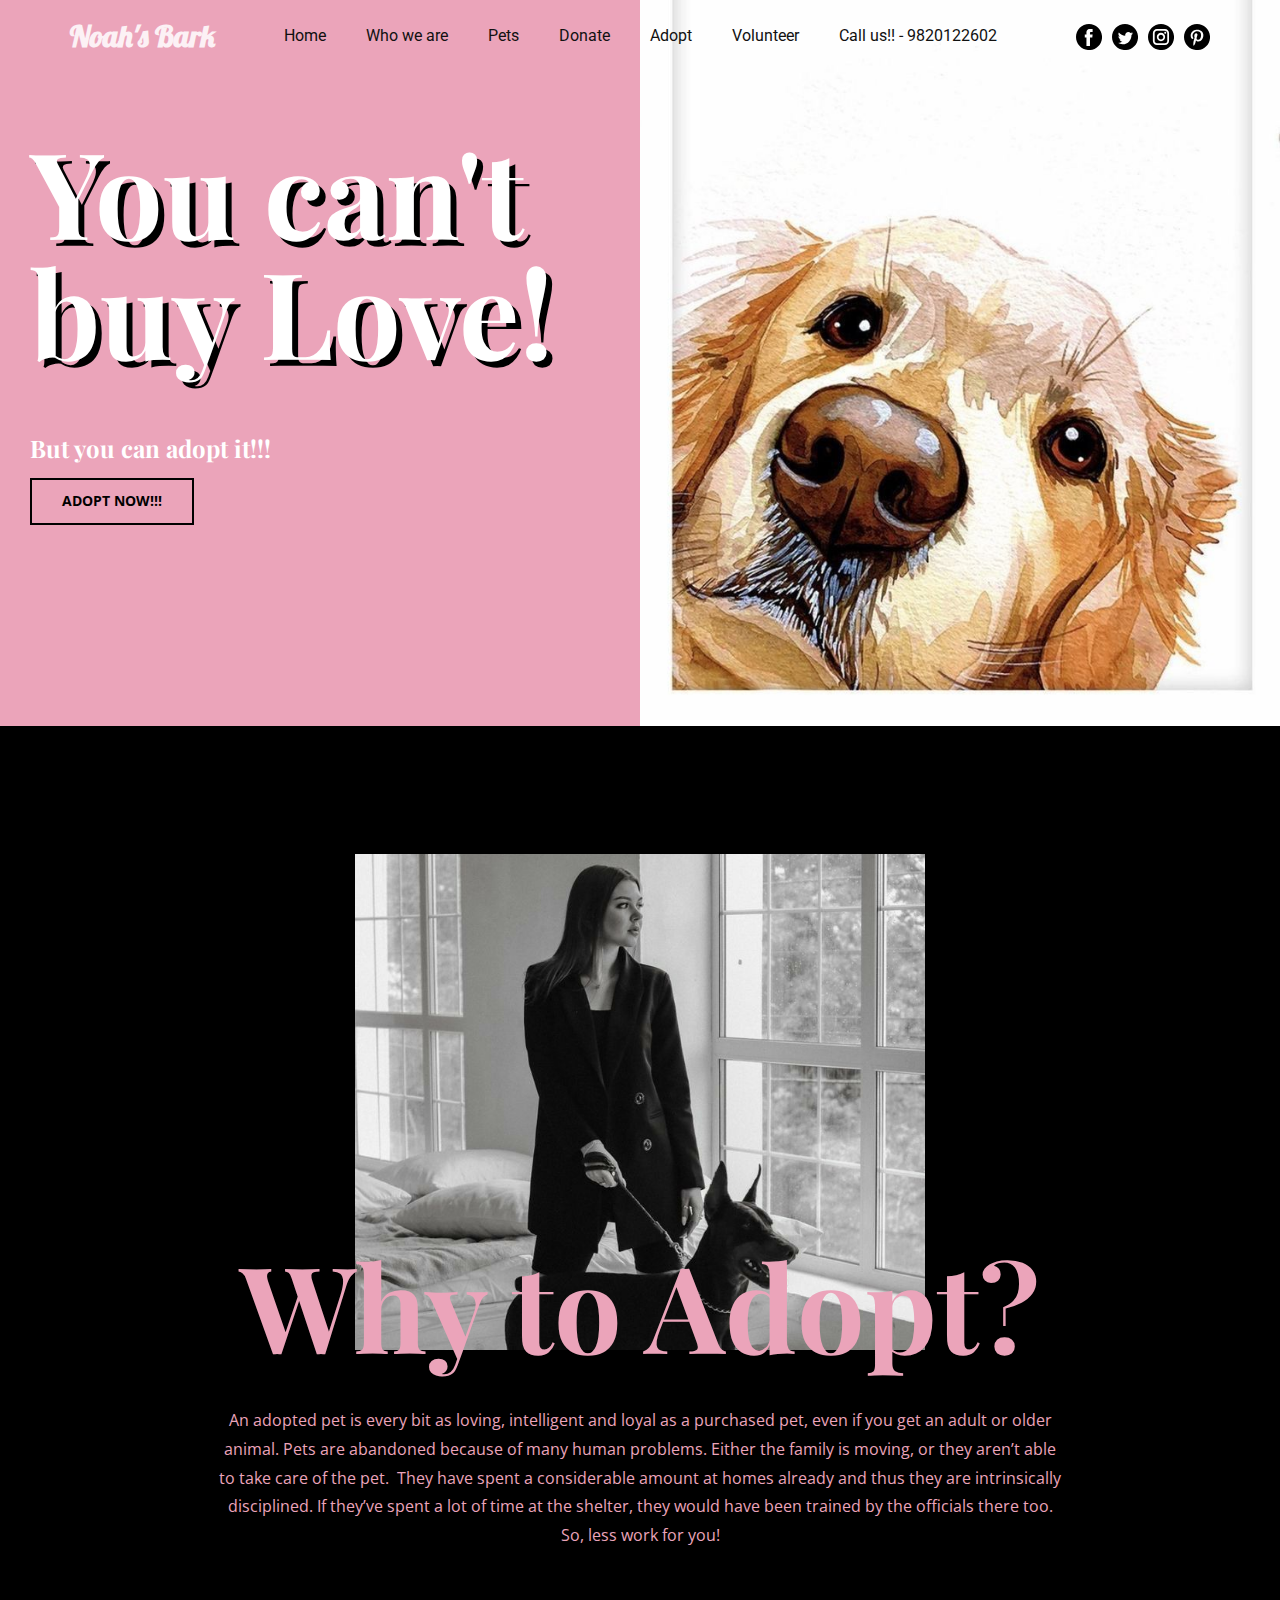
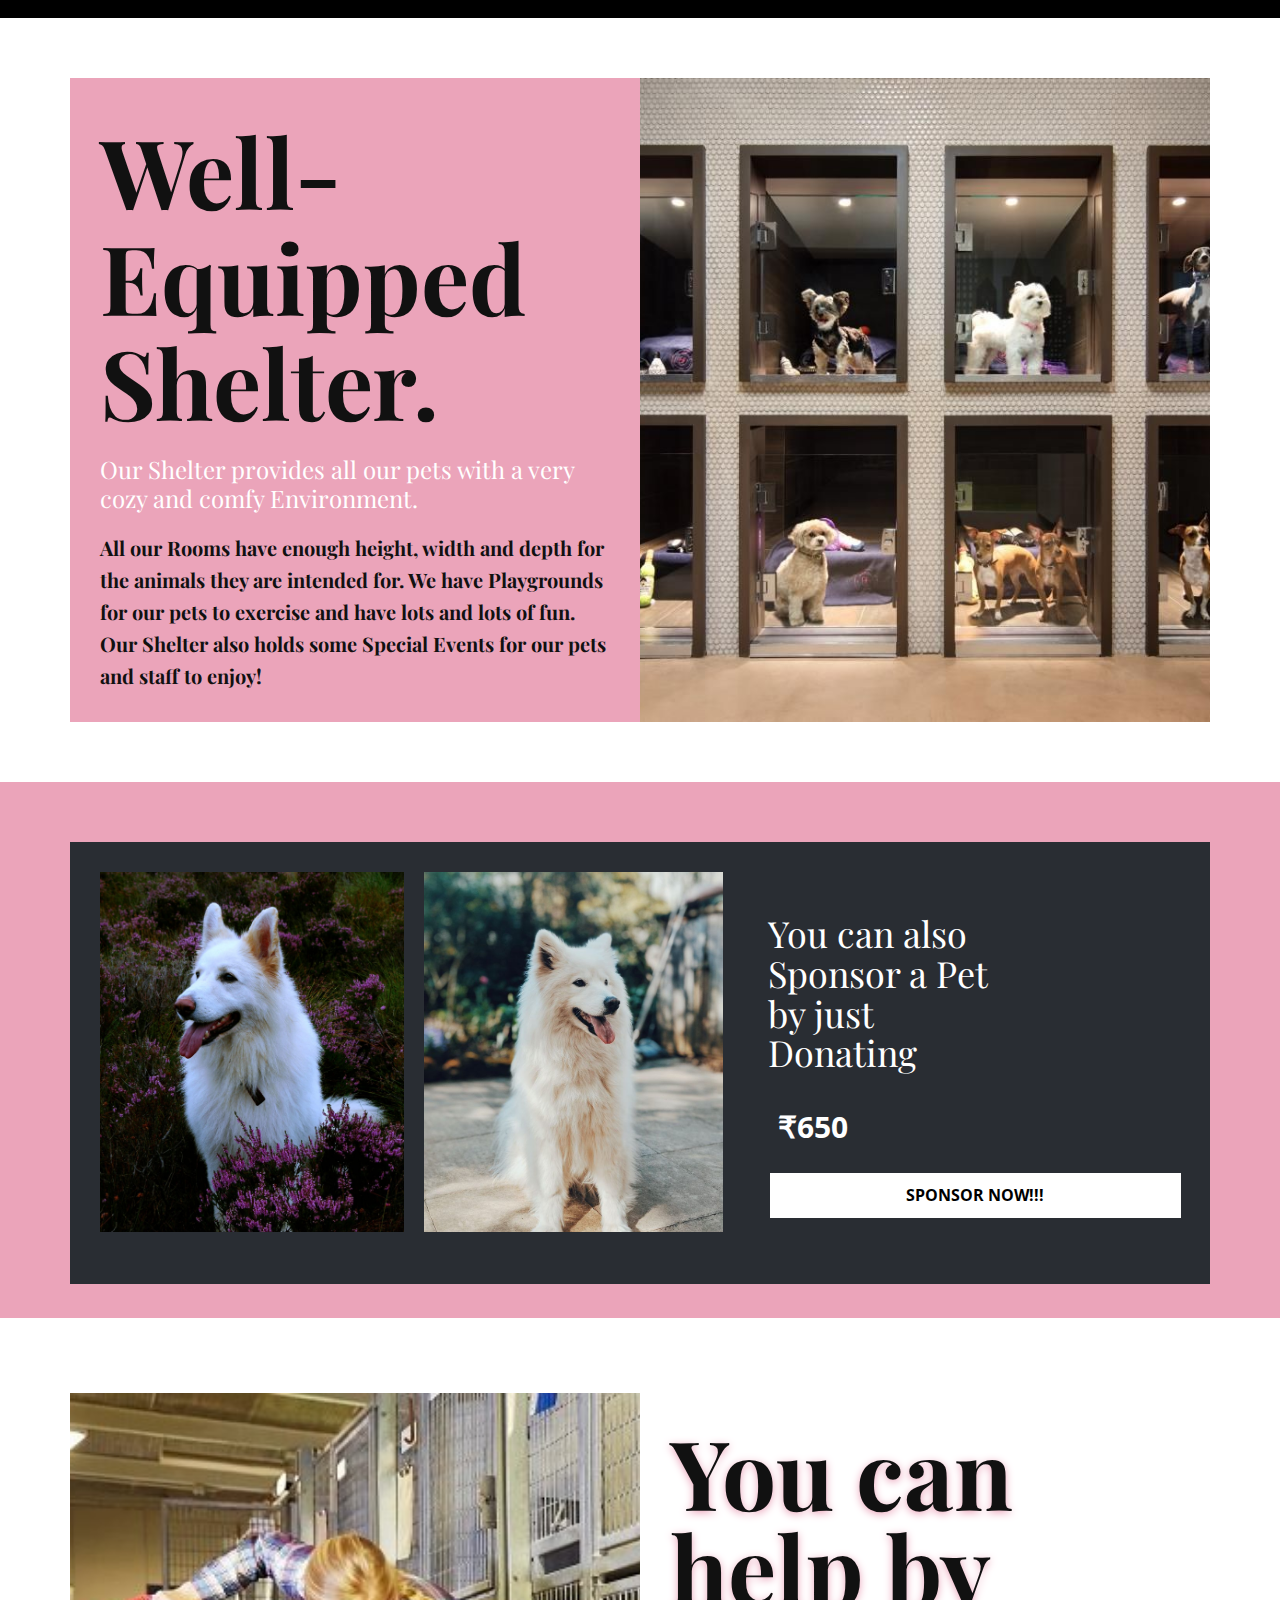
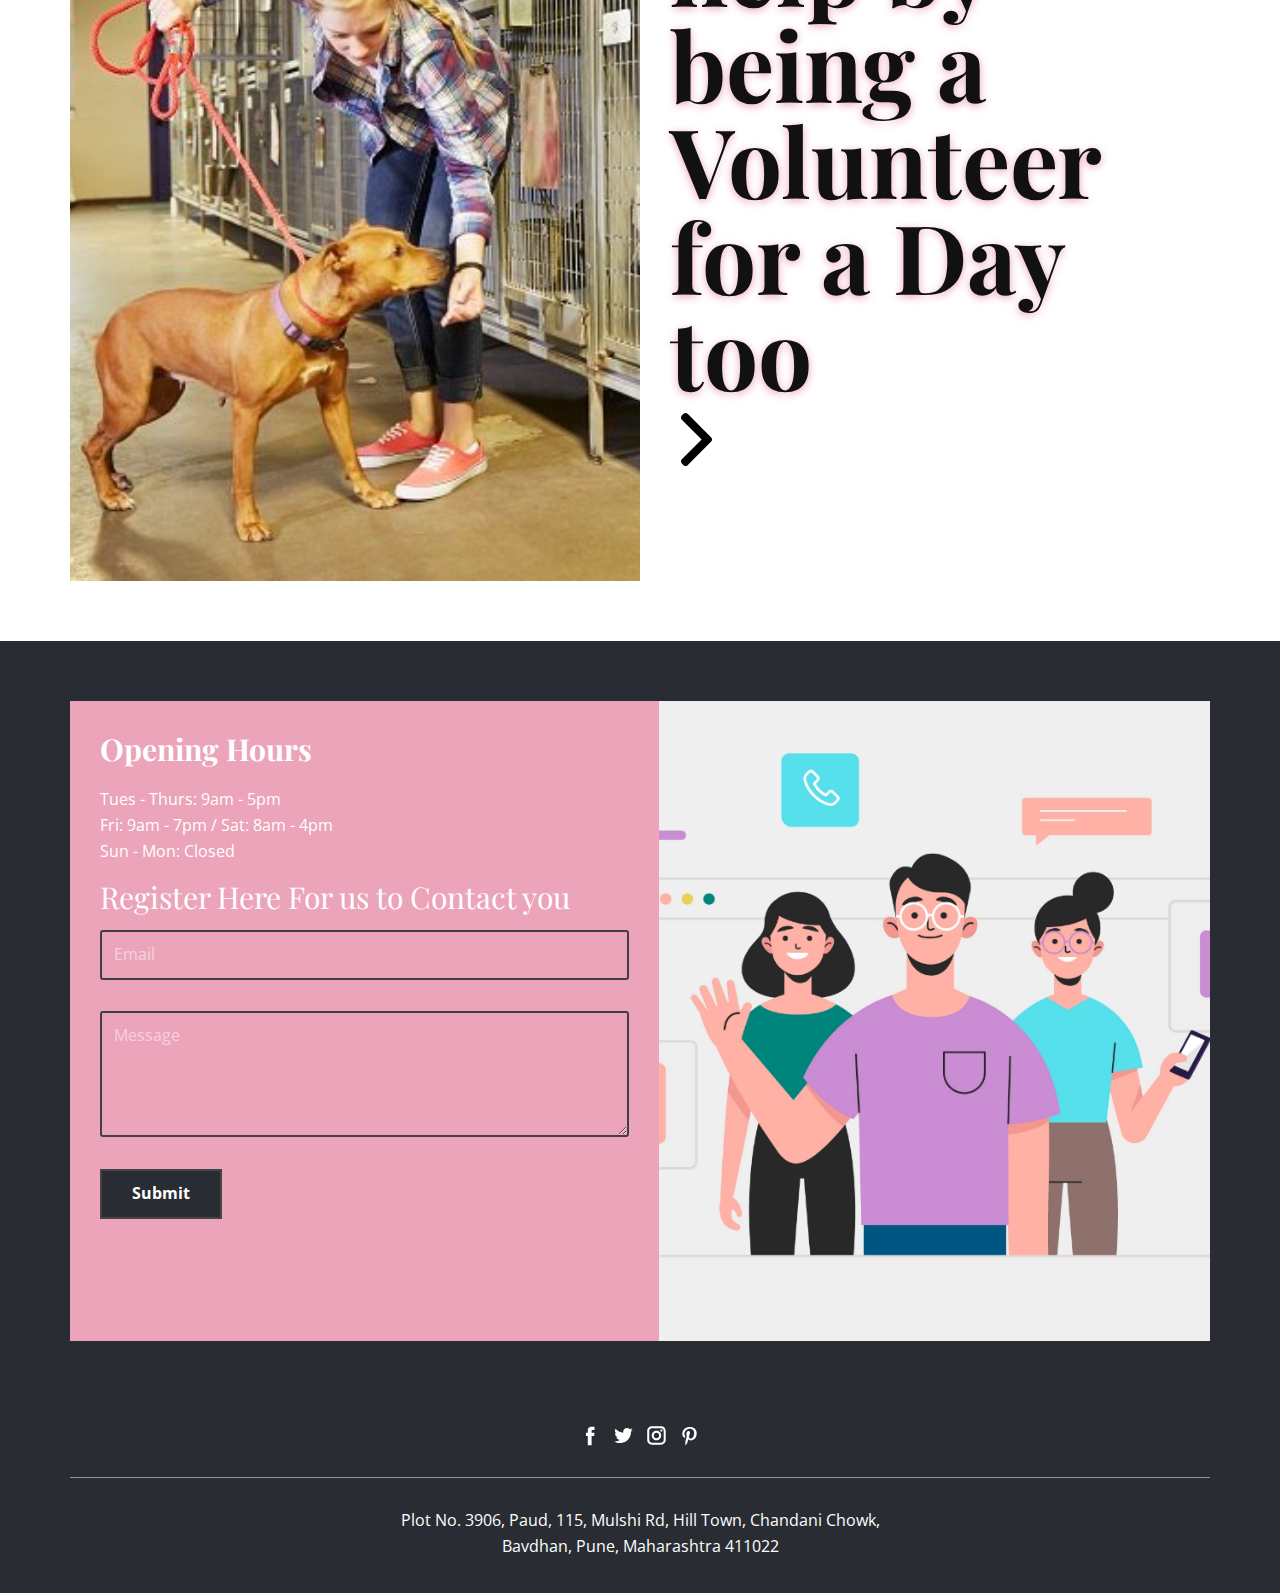
<file: Page-1.html>
<!DOCTYPE html>
<html style="font-size: 16px;">
  <head>
    <meta name="viewport" content="width=device-width, initial-scale=1.0">
    <meta charset="utf-8">
    <meta name="keywords" content="tender style, About Studio, Jemma's Studio., Sample Product, Let's Get&nbsp;CreativeIdeas">
    <meta name="description" content="">
    <meta name="page_type" content="np-template-header-footer-from-plugin">
    <title>Page 1</title>
    <link rel="stylesheet" href="main.css" media="screen">
<link rel="stylesheet" href="Page-1.css" media="screen">
    <script class="u-script" type="text/javascript" src="jquery.js" defer=""></script>
    <script class="u-script" type="text/javascript" src="main.js" defer=""></script>
    <link id="u-theme-google-font" rel="stylesheet" href="https://fonts.googleapis.com/css?family=Roboto:100,100i,300,300i,400,400i,500,500i,700,700i,900,900i|Open+Sans:300,300i,400,400i,600,600i,700,700i,800,800i">
    <link id="u-page-google-font" rel="stylesheet" href="https://fonts.googleapis.com/css?family=Playfair+Display:400,400i,500,500i,600,600i,700,700i,800,800i,900,900i|Lobster:400">
    
    
    
    
    
    
    
    <script type="application/ld+json">{
		"@context": "http://schema.org",
		"@type": "Organization",
		"name": "Site2",
		"url": "index.html",
		"sameAs": [
				"#",
				"#"
		]
}</script>
    <meta property="og:title" content="Page 1">
    <meta property="og:type" content="website">
    <meta name="theme-color" content="#478ac9">
    <link rel="canonical" href="index.html">
    <meta property="og:url" content="index.html">
  </head>
  <body class="u-body u-overlap"><header class="u-clearfix u-header" id="sec-5c30"><div class="u-clearfix u-sheet u-sheet-1">
        <nav class="u-align-left u-menu u-menu-dropdown u-offcanvas u-offcanvas-shift u-menu-1" data-submenu-level="on-click">
          <div class="menu-collapse" style="">
            <a class="u-button-style u-custom-text-active-color u-custom-text-color u-custom-text-decoration u-custom-text-hover-color u-custom-text-shadow u-custom-text-shadow-color u-nav-link" href="#" style="font-size: calc(1em + 8px); text-shadow: -2px 2px 2px rgba(128,128,128,0.85); color: rgb(17, 17, 17) !important;">
              <svg class="u-svg-link" preserveAspectRatio="xMidYMin slice" viewBox="0 0 56 56" style=""><use xmlns:xlink="http://www.w3.org/1999/xlink" xlink:href="#svg-0dc1"></use></svg>
              <svg class="u-svg-content" viewBox="0 0 56 56" x="0px" y="0px" id="svg-0dc1" style="enable-background:new 0 0 56 56;"><g><path d="M8,40c-4.411,0-8,3.589-8,8s3.589,8,8,8s8-3.589,8-8S12.411,40,8,40z"></path><path d="M28,40c-4.411,0-8,3.589-8,8s3.589,8,8,8s8-3.589,8-8S32.411,40,28,40z"></path><path d="M48,40c-4.411,0-8,3.589-8,8s3.589,8,8,8s8-3.589,8-8S52.411,40,48,40z"></path><path d="M8,20c-4.411,0-8,3.589-8,8s3.589,8,8,8s8-3.589,8-8S12.411,20,8,20z"></path><path d="M28,20c-4.411,0-8,3.589-8,8s3.589,8,8,8s8-3.589,8-8S32.411,20,28,20z"></path><path d="M48,20c-4.411,0-8,3.589-8,8s3.589,8,8,8s8-3.589,8-8S52.411,20,48,20z"></path><path d="M8,0C3.589,0,0,3.589,0,8s3.589,8,8,8s8-3.589,8-8S12.411,0,8,0z"></path><path d="M28,0c-4.411,0-8,3.589-8,8s3.589,8,8,8s8-3.589,8-8S32.411,0,28,0z"></path><path d="M48,16c4.411,0,8-3.589,8-8s-3.589-8-8-8s-8,3.589-8,8S43.589,16,48,16z"></path>
</g></svg>
            </a>
          </div>
          <div class="u-custom-menu u-nav-container">
            <ul class="u-custom-font u-heading-font u-nav u-unstyled u-nav-1"><li class="u-nav-item"><a class="u-button-style u-nav-link u-text-body-color u-text-hover-black" href="Page-1.html" style="padding: 10px 20px;">Home</a>
</li><li class="u-nav-item"><a class="u-button-style u-nav-link u-text-body-color u-text-hover-black" href="Page-2.html" style="padding: 10px 20px;">Who we are</a><div class="u-nav-popup"><ul class="u-h-spacing-20 u-nav u-unstyled u-v-spacing-10 u-nav-2"><li class="u-nav-item"><a class="u-button-style u-custom-color-1 u-nav-link" href="Page-2.html#sec-23eb" data-page-id="201484431">Our Founder</a>
</li><li class="u-nav-item"><a class="u-button-style u-custom-color-1 u-nav-link" href="Page-2.html#sec-c5fd" data-page-id="201484431">Meet Our Family</a>
</li><li class="u-nav-item"><a class="u-button-style u-custom-color-1 u-nav-link" href="Page-2.html#sec-d5f0" data-page-id="201484431">Special Thanks</a>
</li></ul>
</div>
</li><li class="u-nav-item"><a class="u-button-style u-nav-link u-text-body-color u-text-hover-black" href="Page-3.html" style="padding: 10px 20px;">Pets</a><div class="u-nav-popup"><ul class="u-h-spacing-20 u-nav u-unstyled u-v-spacing-10 u-nav-3"><li class="u-nav-item"><a class="u-button-style u-custom-color-1 u-nav-link" href="Page-3.html#sec-ee05" data-page-id="83105055">A Day in their life</a>
</li><li class="u-nav-item"><a class="u-button-style u-custom-color-1 u-nav-link" href="Page-3.html#sec-e630" data-page-id="83105055">Census</a>
</li><li class="u-nav-item"><a class="u-button-style u-custom-color-1 u-nav-link" href="Page-3.html#sec-e467" data-page-id="83105055">Gallery</a>
</li><li class="u-nav-item"><a class="u-button-style u-custom-color-1 u-nav-link" href="Page-3.html#sec-2d43" data-page-id="83105055">Events</a>
</li></ul>
</div>
</li><li class="u-nav-item"><a class="u-button-style u-nav-link u-text-body-color u-text-hover-black" href="Page-4.html" style="padding: 10px 20px;">Donate</a><div class="u-nav-popup"><ul class="u-h-spacing-20 u-nav u-unstyled u-v-spacing-10 u-nav-4"><li class="u-nav-item"><a class="u-button-style u-custom-color-1 u-nav-link" href="Page-4.html#carousel_510f" data-page-id="2184019098">Money</a>
</li><li class="u-nav-item"><a class="u-button-style u-custom-color-1 u-nav-link" href="Page-4.html#carousel_8869" data-page-id="2184019098">Sponsor a Pet</a>
</li><li class="u-nav-item"><a class="u-button-style u-custom-color-1 u-nav-link" href="Page-4.html#carousel_2baf" data-page-id="2184019098">Rescuing Pets</a>
</li></ul>
</div>
</li><li class="u-nav-item"><a class="u-button-style u-nav-link u-text-body-color u-text-hover-black" href="Page-5.html" style="padding: 10px 20px;">Adopt</a><div class="u-nav-popup"><ul class="u-h-spacing-20 u-nav u-unstyled u-v-spacing-10 u-nav-5"><li class="u-nav-item"><a class="u-button-style u-custom-color-1 u-nav-link" href="Page-5.html#sec-f1ae" data-page-id="259311653">Process</a>
</li><li class="u-nav-item"><a class="u-button-style u-custom-color-1 u-nav-link" href="Page-5.html#carousel_e821" data-page-id="259311653">Local Adoptions</a>
</li><li class="u-nav-item"><a class="u-button-style u-custom-color-1 u-nav-link" href="Page-5.html#carousel_2766" data-page-id="259311653">International Adoptions</a>
</li></ul>
</div>
</li><li class="u-nav-item"><a class="u-button-style u-nav-link u-text-body-color u-text-hover-black" href="Page-6.html" style="padding: 10px 20px;">Volunteer</a><div class="u-nav-popup"><ul class="u-h-spacing-20 u-nav u-unstyled u-v-spacing-10 u-nav-6"><li class="u-nav-item"><a class="u-button-style u-custom-color-1 u-nav-link" href="Page-6.html#carousel_ea3a" data-page-id="583821657">Why to Volunteer?</a>
</li><li class="u-nav-item"><a class="u-button-style u-custom-color-1 u-nav-link" href="Page-6.html#carousel_b86c" data-page-id="583821657">Requirements for Volunteering</a>
</li><li class="u-nav-item"><a class="u-button-style u-custom-color-1 u-nav-link" href="Page-6.html#carousel_ef98" data-page-id="583821657">Volunteering Application</a>
</li></ul>
</div>
</li><li class="u-nav-item"><a class="u-button-style u-nav-link u-text-body-color u-text-hover-black" href="tel:9820122602" style="padding: 10px 20px;">Call us!! -  9820122602</a>
</li></ul>
          </div>
          <div class="u-custom-menu u-nav-container-collapse">
            <div class="u-align-center u-container-style u-inner-container-layout u-sidenav">
              <div class="u-sidenav-overflow">
                <div class="u-menu-close"></div>
                <ul class="u-align-center u-custom-font u-font-playfair-display u-nav u-popupmenu-items u-unstyled u-nav-7"><li class="u-nav-item"><a class="u-button-style u-nav-link" href="Page-1.html" style="padding: 10px 20px;">Home</a>
</li><li class="u-nav-item"><a class="u-button-style u-nav-link" href="Page-2.html" style="padding: 10px 20px;">Who we are</a><div class="u-nav-popup"><ul class="u-h-spacing-20 u-nav u-unstyled u-v-spacing-10 u-nav-8"><li class="u-nav-item"><a class="u-button-style u-custom-color-1 u-nav-link" href="Page-2.html#sec-23eb" data-page-id="201484431">Our Founder</a>
</li><li class="u-nav-item"><a class="u-button-style u-custom-color-1 u-nav-link" href="Page-2.html#sec-c5fd" data-page-id="201484431">Meet Our Family</a>
</li><li class="u-nav-item"><a class="u-button-style u-custom-color-1 u-nav-link" href="Page-2.html#sec-d5f0" data-page-id="201484431">Special Thanks</a>
</li></ul>
</div>
</li><li class="u-nav-item"><a class="u-button-style u-nav-link" href="Page-3.html" style="padding: 10px 20px;">Pets</a><div class="u-nav-popup"><ul class="u-h-spacing-20 u-nav u-unstyled u-v-spacing-10 u-nav-9"><li class="u-nav-item"><a class="u-button-style u-custom-color-1 u-nav-link" href="Page-3.html#sec-ee05" data-page-id="83105055">A Day in their life</a>
</li><li class="u-nav-item"><a class="u-button-style u-custom-color-1 u-nav-link" href="Page-3.html#sec-e630" data-page-id="83105055">Census</a>
</li><li class="u-nav-item"><a class="u-button-style u-custom-color-1 u-nav-link" href="Page-3.html#sec-e467" data-page-id="83105055">Gallery</a>
</li><li class="u-nav-item"><a class="u-button-style u-custom-color-1 u-nav-link" href="Page-3.html#sec-2d43" data-page-id="83105055">Events</a>
</li></ul>
</div>
</li><li class="u-nav-item"><a class="u-button-style u-nav-link" href="Page-4.html" style="padding: 10px 20px;">Donate</a><div class="u-nav-popup"><ul class="u-h-spacing-20 u-nav u-unstyled u-v-spacing-10 u-nav-10"><li class="u-nav-item"><a class="u-button-style u-custom-color-1 u-nav-link" href="Page-4.html#carousel_510f" data-page-id="2184019098">Money</a>
</li><li class="u-nav-item"><a class="u-button-style u-custom-color-1 u-nav-link" href="Page-4.html#carousel_8869" data-page-id="2184019098">Sponsor a Pet</a>
</li><li class="u-nav-item"><a class="u-button-style u-custom-color-1 u-nav-link" href="Page-4.html#carousel_2baf" data-page-id="2184019098">Rescuing Pets</a>
</li></ul>
</div>
</li><li class="u-nav-item"><a class="u-button-style u-nav-link" href="Page-5.html" style="padding: 10px 20px;">Adopt</a><div class="u-nav-popup"><ul class="u-h-spacing-20 u-nav u-unstyled u-v-spacing-10 u-nav-11"><li class="u-nav-item"><a class="u-button-style u-custom-color-1 u-nav-link" href="Page-5.html#sec-f1ae" data-page-id="259311653">Process</a>
</li><li class="u-nav-item"><a class="u-button-style u-custom-color-1 u-nav-link" href="Page-5.html#carousel_e821" data-page-id="259311653">Local Adoptions</a>
</li><li class="u-nav-item"><a class="u-button-style u-custom-color-1 u-nav-link" href="Page-5.html#carousel_2766" data-page-id="259311653">International Adoptions</a>
</li></ul>
</div>
</li><li class="u-nav-item"><a class="u-button-style u-nav-link" href="Page-6.html" style="padding: 10px 20px;">Volunteer</a><div class="u-nav-popup"><ul class="u-h-spacing-20 u-nav u-unstyled u-v-spacing-10 u-nav-12"><li class="u-nav-item"><a class="u-button-style u-custom-color-1 u-nav-link" href="Page-6.html#carousel_ea3a" data-page-id="583821657">Why to Volunteer?</a>
</li><li class="u-nav-item"><a class="u-button-style u-custom-color-1 u-nav-link" href="Page-6.html#carousel_b86c" data-page-id="583821657">Requirements for Volunteering</a>
</li><li class="u-nav-item"><a class="u-button-style u-custom-color-1 u-nav-link" href="Page-6.html#carousel_ef98" data-page-id="583821657">Volunteering Application</a>
</li></ul>
</div>
</li><li class="u-nav-item"><a class="u-button-style u-nav-link" href="tel:9820122602" style="padding: 10px 20px;">Call us!! -  9820122602</a>
</li></ul>
              </div>
            </div>
            <div class="u-menu-overlay"></div>
          </div>
        </nav>
        <h3 class="u-custom-font u-headline u-text u-text-palette-2-light-3 u-text-1">
          <a href="Page-1.html">Noah's Bark </a>
        </h3>
        <div class="u-social-icons u-spacing-10 u-social-icons-1">
          <a class="u-social-url" target="_blank" href=""><span class="u-icon u-icon-circle u-social-facebook u-social-icon u-text-black u-icon-1"><svg class="u-svg-link" preserveAspectRatio="xMidYMin slice" viewBox="0 0 112 112" style=""><use xmlns:xlink="http://www.w3.org/1999/xlink" xlink:href="#svg-e830"></use></svg><svg class="u-svg-content" viewBox="0 0 112 112" x="0px" y="0px" id="svg-e830"><path d="M56.1,0C25.1,0,0,25.1,0,56.1c0,31,25.1,56.1,56.1,56.1c31,0,56.1-25.1,56.1-56.1C112.2,25.1,87.1,0,56.1,0z M71.6,34.3h-8.2c-1.3,0-3.2,0.7-3.2,3.5v7.6h11.3l-1.3,12.9h-10V95H45V58.3h-7.2V45.4H45v-8.3c0-6,2.8-15.3,15.3-15.3l11.2,0V34.3z "></path></svg></span>
          </a>
          <a class="u-social-url" target="_blank" href=""><span class="u-icon u-icon-circle u-social-icon u-social-twitter u-text-black u-icon-2"><svg class="u-svg-link" preserveAspectRatio="xMidYMin slice" viewBox="0 0 112 112" style=""><use xmlns:xlink="http://www.w3.org/1999/xlink" xlink:href="#svg-45bb"></use></svg><svg class="u-svg-content" viewBox="0 0 112 112" x="0px" y="0px" id="svg-45bb"><path d="M56.1,0C25.1,0,0,25.1,0,56.1s25.1,56.1,56.1,56.1s56.1-25.1,56.1-56.1S87.1,0,56.1,0z M83.8,47.3 c0,0.6,0,1.2,0,1.7c0,17.7-13.5,38.2-38.2,38.2c-7.6,0-14.6-2.2-20.6-6c1,0.1,2.1,0.2,3.2,0.2c6.3,0,12.1-2.1,16.7-5.7 c-5.9-0.1-10.8-4-12.5-9.3c0.8,0.2,1.7,0.2,2.5,0.2c1.2,0,2.4-0.2,3.5-0.5c-6.1-1.2-10.8-6.7-10.8-13.1c0-0.1,0-0.1,0-0.2 c1.8,1,3.9,1.6,6.1,1.7c-3.6-2.4-6-6.5-6-11.2c0-2.5,0.7-4.8,1.8-6.7c6.6,8.1,16.5,13.5,27.6,14c-0.2-1-0.3-2-0.3-3.1 c0-7.4,6-13.4,13.4-13.4c3.9,0,7.3,1.6,9.8,4.2c3.1-0.6,5.9-1.7,8.5-3.3c-1,3.1-3.1,5.8-5.9,7.4c2.7-0.3,5.3-1,7.7-2.1 C88.7,43,86.4,45.4,83.8,47.3z"></path></svg></span>
          </a>
          <a class="u-social-url" target="_blank" href=""><span class="u-icon u-icon-circle u-social-icon u-social-instagram u-text-black u-icon-3"><svg class="u-svg-link" preserveAspectRatio="xMidYMin slice" viewBox="0 0 112 112" style=""><use xmlns:xlink="http://www.w3.org/1999/xlink" xlink:href="#svg-22d2"></use></svg><svg class="u-svg-content" viewBox="0 0 112 112" x="0px" y="0px" id="svg-22d2"><path d="M56.1,0C25.1,0,0,25.1,0,56.1c0,31,25.1,56.1,56.1,56.1c31,0,56.1-25.1,56.1-56.1C112.2,25.1,87.1,0,56.1,0z M90.6,73.4c0,9.6-7.8,17.5-17.5,17.5H38.6c-9.6,0-17.5-7.9-17.5-17.6V38.8c0-9.6,7.8-17.5,17.5-17.5h34.5c9.6,0,17.5,7.8,17.5,17.5 V73.4z"></path><path d="M73.1,28.9H38.6c-5.4,0-9.9,4.4-9.9,9.9v34.5c0,5.4,4.4,9.9,9.9,9.9h34.5c5.4,0,9.9-4.4,9.9-9.9V38.8 C83,33.4,78.6,28.9,73.1,28.9z M55.9,74C46,74,38,66,38,56.1c0-9.9,8-17.9,17.9-17.9c9.9,0,17.9,8,17.9,17.9 C73.8,66,65.8,74,55.9,74z M74.3,41.9c-2.3,0-4.2-1.9-4.2-4.2s1.9-4.2,4.2-4.2c2.3,0,4.2,1.9,4.2,4.2S76.6,41.9,74.3,41.9z"></path><path d="M55.9,45.8c-5.7,0-10.4,4.6-10.3,10.3c0,5.7,4.6,10.3,10.3,10.3s10.3-4.6,10.3-10.3 C66.2,50.4,61.6,45.8,55.9,45.8z"></path></svg></span>
          </a>
          <a class="u-social-url" target="_blank" href="#"><span class="u-icon u-icon-circle u-social-icon u-social-pinterest u-text-black u-icon-4"><svg class="u-svg-link" preserveAspectRatio="xMidYMin slice" viewBox="0 0 112 112" style=""><use xmlns:xlink="http://www.w3.org/1999/xlink" xlink:href="#svg-628a"></use></svg><svg class="u-svg-content" viewBox="0 0 112 112" x="0px" y="0px" id="svg-628a"><path d="M56.1,0C25.1,0,0,25.1,0,56.1c0,31,25.1,56.1,56.1,56.1s56.1-25.1,56.1-56.1C112.2,25.1,87.1,0,56.1,0z M60.6,75.1c-4.2-0.3-6-2.4-9.3-4.5c-1.8,9.6-4.1,18.8-10.7,23.6c-2-14.5,3-25.4,5.3-36.9c-4-6.7,0.5-20.2,8.9-16.9 c10.4,4.1-9,25,4,27.6c13.6,2.7,19.1-23.5,10.7-32C57.4,23.6,34.2,35.7,37,53.3c0.7,4.3,5.2,5.6,1.8,11.6C31,63.2,28.7,57,29,48.9 c0.5-13.4,12-22.7,23.6-24C67.3,23.2,81,30.2,82.9,44C85,59.5,76.3,76.3,60.6,75.1z"></path></svg></span>
          </a>
        </div>
      </div></header>
    <section class="u-clearfix u-section-1" id="carousel_339d">
      <div class="u-clearfix u-expanded-width u-gutter-0 u-layout-wrap u-layout-wrap-1">
        <div class="u-layout">
          <div class="u-layout-row">
            <div class="u-align-center-sm u-align-center-xs u-container-style u-layout-cell u-left-cell u-palette-2-light-1 u-shape-rectangle u-size-30 u-layout-cell-1">
              <div class="u-container-layout u-valign-middle-lg u-valign-middle-md u-valign-middle-sm u-valign-middle-xs u-container-layout-1">
                <h2 class="u-custom-font u-font-playfair-display u-text u-text-1">You can't buy Love!</h2>
                <p class="u-custom-font u-font-playfair-display u-text u-text-2">But you can adopt it!!! </p>
                <a href="Page-5.html" class="u-border-2 u-border-black u-btn u-button-style u-hover-black u-none u-text-black u-text-hover-white u-btn-1">Adopt Now!!!</a>
              </div>
            </div>
            <div class="u-container-style u-image u-layout-cell u-right-cell u-size-30 u-image-1">
              <div class="u-container-layout u-container-layout-2"></div>
            </div>
          </div>
        </div>
      </div>
    </section>
    <section class="u-align-center u-black u-clearfix u-section-2" id="carousel_bd45">
      <div class="u-clearfix u-sheet u-sheet-1">
        <img src="images/368d8ba8-8e88-49b6-bab0-00f525ab5cbd.jfif" alt="" class="u-image u-image-default u-image-1">
        <h1 class="u-custom-font u-font-playfair-display u-text u-text-palette-2-light-1 u-title u-text-1">Why to Adopt?</h1>
        <p class="u-text u-text-palette-2-light-1 u-text-2">An adopted pet is every bit as loving, intelligent and loyal as a purchased pet, even if you get an adult or older animal. Pets are abandoned because of many human problems. Either the family is moving, or they aren’t able to take care of the pet.&nbsp; They have spent a considerable amount at homes already and thus they are intrinsically disciplined. If they’ve spent a lot of time at the shelter, they would have been trained by the officials there too. So, less work for you!</p>
      </div>
    </section>
    <section class="u-clearfix u-white u-section-3" id="carousel_4fc8">
      <div class="u-clearfix u-sheet u-valign-middle u-sheet-1">
        <div class="u-clearfix u-expanded-width u-layout-wrap u-layout-wrap-1">
          <div class="u-layout">
            <div class="u-layout-row">
              <div class="u-align-left u-container-style u-layout-cell u-left-cell u-palette-2-light-1 u-size-30 u-layout-cell-1">
                <div class="u-container-layout u-container-layout-1">
                  <h1 class="u-custom-font u-font-playfair-display u-text u-text-body-color u-title u-text-1">Well-Equipped Shelter.</h1>
                  <h4 class="u-custom-font u-font-playfair-display u-text u-text-custom-color-2 u-text-2">Our Shelter provides all our pets with a very cozy and comfy Environment.</h4>
                  <p class="u-custom-font u-font-playfair-display u-text u-text-body-color u-text-3">All our Rooms have enough height, width and depth for the animals they are intended for. We have Playgrounds for our pets to exercise and have lots and lots of fun. Our Shelter also holds some Special Events for our pets and staff to enjoy!</p>
                </div>
              </div>
              <div class="u-align-right u-container-style u-image u-layout-cell u-right-cell u-size-30 u-image-1">
                <div class="u-container-layout u-valign-bottom u-container-layout-2"></div>
              </div>
            </div>
          </div>
        </div>
      </div>
    </section>
    <section class="u-clearfix u-palette-2-light-1 u-section-4" id="carousel_6acb">
      <div class="u-clearfix u-sheet u-valign-middle-lg u-valign-middle-md u-sheet-1"><!--product--><!--product_options_json--><!--{"source":""}--><!--/product_options_json--><!--product_item-->
        <div class="u-container-style u-expanded-width u-palette-5-dark-3 u-product u-product-1">
          <div class="u-container-layout u-container-layout-1"><!--product_image-->
            <img src="images/cosmo.jfif" alt="" class="u-image u-image-default u-product-control u-image-1" data-image-width="1055" data-image-height="1600"><!--/product_image--><!--product_image-->
            <img class="u-image u-product-control u-image-2" src="images/HowtoTrainYourDogtoStay.jfif" data-image-width="768" data-image-height="1024"><!--/product_image-->
            <div class="u-align-left-lg u-align-left-md u-align-left-sm u-align-left-xs u-container-style u-expanded-width-lg u-expanded-width-md u-expanded-width-sm u-expanded-width-xs u-group u-shape-rectangle u-group-1">
              <div class="u-container-layout u-container-layout-2"><!--product_title-->
                <h2 class="u-product-control u-text u-text-1">
                  <a class="u-product-title-link" href="#"><!--product_title_content-->You can also Sponsor a Pet by just Donating<!--/product_title_content--></a>
                </h2><!--/product_title--><!--product_price-->
                <div class="u-product-control u-product-price u-product-price-1">
                  <div class="u-price-wrapper u-spacing-10"><!--product_old_price-->
                    <div class="u-hide-price u-old-price" style="text-decoration: line-through !important;"><!--product_old_price_content-->$12<!--/product_old_price_content--></div><!--/product_old_price--><!--product_regular_price-->
                    <div class="u-price" style="font-size: 1.875rem; font-weight: 700;"><!--product_regular_price_content-->
₹650<!--/product_regular_price_content--></div><!--/product_regular_price-->
                  </div>
                </div><!--/product_price--><!--product_content-->
                <div class="u-product-control u-product-desc u-text u-text-2"><!--product_content_content-->
                  <p></p><!--/product_content_content-->
                </div><!--/product_content--><!--product_button--><!--options_json--><!--{"clickType":"add-to-cart","content":"Sponsor Now!!!"}--><!--/options_json-->
                <a href="Page-4.html#carousel_8869" class="u-border-2 u-border-palette-5-dark-3 u-btn u-button-style u-hover-palette-5-dark-3 u-product-control u-text-black u-text-hover-white u-white u-btn-1"><!--product_button_content-->Sponsor Now!!!<!--/product_button_content--></a><!--/product_button-->
              </div>
            </div>
          </div>
        </div><!--/product_item--><!--/product-->
      </div>
    </section>
    <section class="u-clearfix u-color-scheme-u10 u-color-style-multicolor-1 u-white u-section-5" id="carousel_7451">
      <div class="u-clearfix u-layout-wrap u-layout-wrap-1">
        <div class="u-layout">
          <div class="u-layout-row">
            <div class="u-container-style u-image u-layout-cell u-size-30 u-image-1">
              <div class="u-container-layout u-container-layout-1"></div>
            </div>
            <div class="u-align-left u-container-style u-layout-cell u-left-cell u-size-30 u-layout-cell-2">
              <div class="u-container-layout u-valign-top u-container-layout-2">
                <h2 class="u-custom-font u-font-playfair-display u-text u-text-1">
                  <a class="u-active-none u-border-none u-btn u-button-link u-button-style u-custom-font u-font-playfair-display u-hover-none u-none u-text-body-color u-btn-1" href="Page-6.html" data-page-id="583821657">You can help by being a Volunteer for a Day too</a>
                </h2><span class="u-icon u-icon-circle u-text-black u-icon-1" data-href="Page-6.html" data-page-id="583821657"><svg class="u-svg-link" preserveAspectRatio="xMidYMin slice" viewBox="0 0 492.004 492.004" style=""><use xmlns:xlink="http://www.w3.org/1999/xlink" xlink:href="#svg-9e4d"></use></svg><svg id="svg-9e4d" x="0px" y="0px" viewBox="0 0 492.004 492.004" style="enable-background:new 0 0 492.004 492.004;" class="u-svg-content"><g><g><path d="M382.678,226.804L163.73,7.86C158.666,2.792,151.906,0,144.698,0s-13.968,2.792-19.032,7.86l-16.124,16.12    c-10.492,10.504-10.492,27.576,0,38.064L293.398,245.9l-184.06,184.06c-5.064,5.068-7.86,11.824-7.86,19.028    c0,7.212,2.796,13.968,7.86,19.04l16.124,16.116c5.068,5.068,11.824,7.86,19.032,7.86s13.968-2.792,19.032-7.86L382.678,265    c5.076-5.084,7.864-11.872,7.848-19.088C390.542,238.668,387.754,231.884,382.678,226.804z"></path>
</g>
</g><g></g><g></g><g></g><g></g><g></g><g></g><g></g><g></g><g></g><g></g><g></g><g></g><g></g><g></g><g></g></svg></span>
              </div>
            </div>
          </div>
        </div>
      </div>
    </section>
    <section class="u-align-left u-clearfix u-palette-5-dark-3 u-section-6" id="carousel_dedf">
      <div class="u-clearfix u-sheet u-sheet-1">
        <div class="u-clearfix u-expanded-width u-gutter-0 u-layout-wrap u-layout-wrap-1">
          <div class="u-layout">
            <div class="u-layout-row">
              <div class="u-align-left u-container-style u-layout-cell u-left-cell u-palette-2-light-1 u-size-31 u-layout-cell-1">
                <div class="u-container-layout u-valign-top u-container-layout-1">
                  <h3 class="u-custom-font u-font-playfair-display u-text u-text-1">Opening Hours</h3>
                  <p class="u-text u-text-2">Tues - Thurs: 9am - 5pm<br>Fri: 9am - 7pm / Sat: 8am - 4pm <br>Sun - Mon: Closed
                  </p>
                  <h3 class="u-custom-font u-font-playfair-display u-text u-text-3">Register Here For us to Contact you</h3>
                  <div class="u-expanded-width u-form u-form-1">
                    <form action="#" method="POST" class="u-block-4148-15 u-form-spacing-31 u-form-vertical u-inner-form" source="custom">
                      <div class="u-form-email u-form-group u-form-group-1">
                        <label for="email-10f5" class="u-form-control-hidden u-label">Email</label>
                        <input type="email" placeholder="Email" id="email-10f5" name="email" class="u-border-2 u-border-grey-75 u-input" required="">
                      </div>
                      <div class="u-form-group u-form-message u-form-group-2">
                        <label for="message-10f5" class="u-form-control-hidden u-label">Message</label>
                        <textarea placeholder="Message" rows="4" cols="50" id="message-10f5" name="message" class="u-border-2 u-border-grey-75 u-input" required=""></textarea>
                      </div>
                      <div class="u-form-send-message u-form-send-success">Thank you! Your message has been sent.</div>
                      <div class="u-form-send-error u-form-send-message">Thank you! Your message has been sent.</div>
                      <div class="u-form-group u-form-submit u-form-group-3">
                        <a href="#" class="u-border-2 u-border-grey-dark-1 u-btn u-btn-rectangle u-btn-submit u-button-style u-hover-white u-palette-5-dark-3 u-btn-1">Submit</a>
                        <input type="submit" value="submit" class="u-form-control-hidden">
                      </div>
                      <input type="hidden" value="" name="recaptchaResponse">
                    </form>
                  </div>
                </div>
              </div>
              <div class="u-container-style u-image u-layout-cell u-size-29 u-image-1" data-image-width="1000" data-image-height="750">
                <div class="u-container-layout u-container-layout-2"></div>
              </div>
            </div>
          </div>
        </div>
      </div>
    </section>
    <style class="u-overlap-style">.u-overlap:not(.u-sticky-scroll) .u-header {
}</style>
    
    
    <footer class="u-clearfix u-footer u-palette-5-dark-3" id="sec-29a9"><div class="u-clearfix u-sheet u-sheet-1">
        <div class="u-align-left u-social-icons u-spacing-10 u-social-icons-1">
          <a class="u-social-url" target="_blank" href=""><span class="u-icon u-icon-circle u-social-facebook u-social-icon u-icon-1"><svg class="u-svg-link" preserveAspectRatio="xMidYMin slice" viewBox="0 0 112 112" style=""><use xmlns:xlink="http://www.w3.org/1999/xlink" xlink:href="#svg-6f42"></use></svg><svg xmlns="http://www.w3.org/2000/svg" xmlns:xlink="http://www.w3.org/1999/xlink" version="1.1" xml:space="preserve" class="u-svg-content" viewBox="0 0 112 112" x="0px" y="0px" id="svg-6f42"><path d="M75.5,28.8H65.4c-1.5,0-4,0.9-4,4.3v9.4h13.9l-1.5,15.8H61.4v45.1H42.8V58.3h-8.8V42.4h8.8V32.2 c0-7.4,3.4-18.8,18.8-18.8h13.8v15.4H75.5z"></path></svg></span>
          </a>
          <a class="u-social-url" target="_blank" href=""><span class="u-icon u-icon-circle u-social-icon u-social-twitter u-icon-2"><svg class="u-svg-link" preserveAspectRatio="xMidYMin slice" viewBox="0 0 112 112" style=""><use xmlns:xlink="http://www.w3.org/1999/xlink" xlink:href="#svg-9547"></use></svg><svg xmlns="http://www.w3.org/2000/svg" xmlns:xlink="http://www.w3.org/1999/xlink" version="1.1" xml:space="preserve" class="u-svg-content" viewBox="0 0 112 112" x="0px" y="0px" id="svg-9547"><path d="M92.2,38.2c0,0.8,0,1.6,0,2.3c0,24.3-18.6,52.4-52.6,52.4c-10.6,0.1-20.2-2.9-28.5-8.2 c1.4,0.2,2.9,0.2,4.4,0.2c8.7,0,16.7-2.9,23-7.9c-8.1-0.2-14.9-5.5-17.3-12.8c1.1,0.2,2.4,0.2,3.4,0.2c1.6,0,3.3-0.2,4.8-0.7 c-8.4-1.6-14.9-9.2-14.9-18c0-0.2,0-0.2,0-0.2c2.5,1.4,5.4,2.2,8.4,2.3c-5-3.3-8.3-8.9-8.3-15.4c0-3.4,1-6.5,2.5-9.2 c9.1,11.1,22.7,18.5,38,19.2c-0.2-1.4-0.4-2.8-0.4-4.3c0.1-10,8.3-18.2,18.5-18.2c5.4,0,10.1,2.2,13.5,5.7c4.3-0.8,8.1-2.3,11.7-4.5 c-1.4,4.3-4.3,7.9-8.1,10.1c3.7-0.4,7.3-1.4,10.6-2.9C98.9,32.3,95.7,35.5,92.2,38.2z"></path></svg></span>
          </a>
          <a class="u-social-url" target="_blank" href=""><span class="u-icon u-icon-circle u-social-icon u-social-instagram u-icon-3"><svg class="u-svg-link" preserveAspectRatio="xMidYMin slice" viewBox="0 0 112 112" style=""><use xmlns:xlink="http://www.w3.org/1999/xlink" xlink:href="#svg-231e"></use></svg><svg xmlns="http://www.w3.org/2000/svg" xmlns:xlink="http://www.w3.org/1999/xlink" version="1.1" xml:space="preserve" class="u-svg-content" viewBox="0 0 112 112" x="0px" y="0px" id="svg-231e"><path d="M55.9,32.9c-12.8,0-23.2,10.4-23.2,23.2s10.4,23.2,23.2,23.2s23.2-10.4,23.2-23.2S68.7,32.9,55.9,32.9z M55.9,69.4c-7.4,0-13.3-6-13.3-13.3c-0.1-7.4,6-13.3,13.3-13.3s13.3,6,13.3,13.3C69.3,63.5,63.3,69.4,55.9,69.4z"></path><path d="M79.7,26.8c-3,0-5.4,2.5-5.4,5.4s2.5,5.4,5.4,5.4c3,0,5.4-2.5,5.4-5.4S82.7,26.8,79.7,26.8z"></path><path d="M78.2,11H33.5C21,11,10.8,21.3,10.8,33.7v44.7c0,12.6,10.2,22.8,22.7,22.8h44.7c12.6,0,22.7-10.2,22.7-22.7 V33.7C100.8,21.1,90.6,11,78.2,11z M91,78.4c0,7.1-5.8,12.8-12.8,12.8H33.5c-7.1,0-12.8-5.8-12.8-12.8V33.7 c0-7.1,5.8-12.8,12.8-12.8h44.7c7.1,0,12.8,5.8,12.8,12.8V78.4z"></path></svg></span>
          </a>
          <a class="u-social-url" target="_blank" href="#"><span class="u-icon u-icon-circle u-social-icon u-social-pinterest u-icon-4"><svg class="u-svg-link" preserveAspectRatio="xMidYMin slice" viewBox="0 0 112 112" style=""><use xmlns:xlink="http://www.w3.org/1999/xlink" xlink:href="#svg-b050"></use></svg><svg xmlns="http://www.w3.org/2000/svg" xmlns:xlink="http://www.w3.org/1999/xlink" version="1.1" xml:space="preserve" class="u-svg-content" viewBox="0 0 112 112" x="0px" y="0px" id="svg-b050"><path d="M61.9,79.8c-5.5-0.3-7.8-3.1-12-5.8c-2.3,12.4-5.4,24.3-13.8,30.5c-2.6-18.7,3.8-32.8,6.9-47.7 c-5.1-8.7,0.7-26.2,11.5-21.9c13.5,5.4-11.6,32.3,5.1,35.7c17.6,3.5,24.7-30.5,13.8-41.4c-15.7-16.1-45.7-0.5-42,22.3 c0.9,5.6,6.7,7.2,2.3,15c-10.1-2.2-13-10.2-12.7-20.7c0.6-17.3,15.5-29.3,30.5-31.1c19-2.2,36.8,6.9,39.2,24.7 C93.4,59.5,82.3,81.3,61.9,79.8z"></path></svg></span>
          </a>
        </div>
        <div class="u-border-1 u-border-white u-expanded-width u-line u-line-horizontal u-opacity u-opacity-50 u-line-1"></div>
        <p class="u-align-center u-text u-text-1">Plot No. 3906, Paud, 115, Mulshi Rd, Hill Town, Chandani Chowk, Bavdhan, Pune, Maharashtra 411022</p>
      </div></footer>
  </body>
</html>
</file>
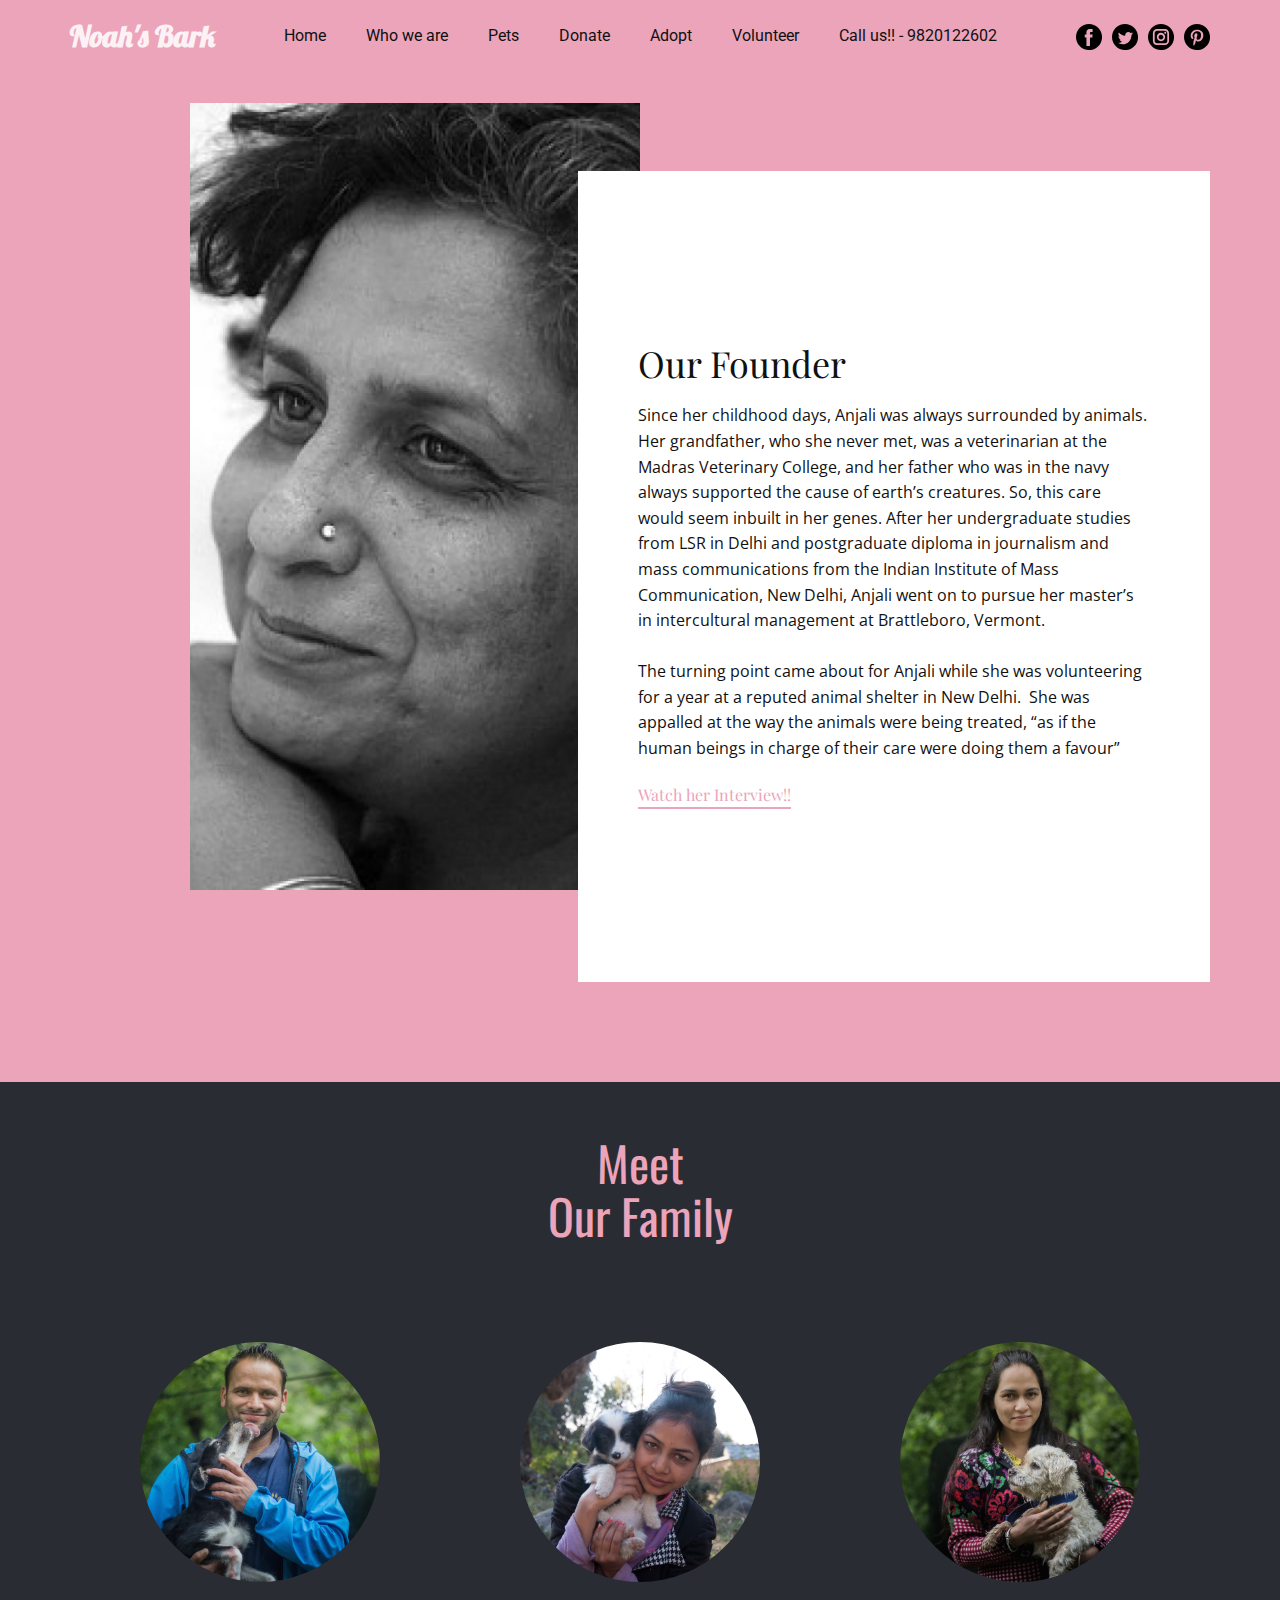
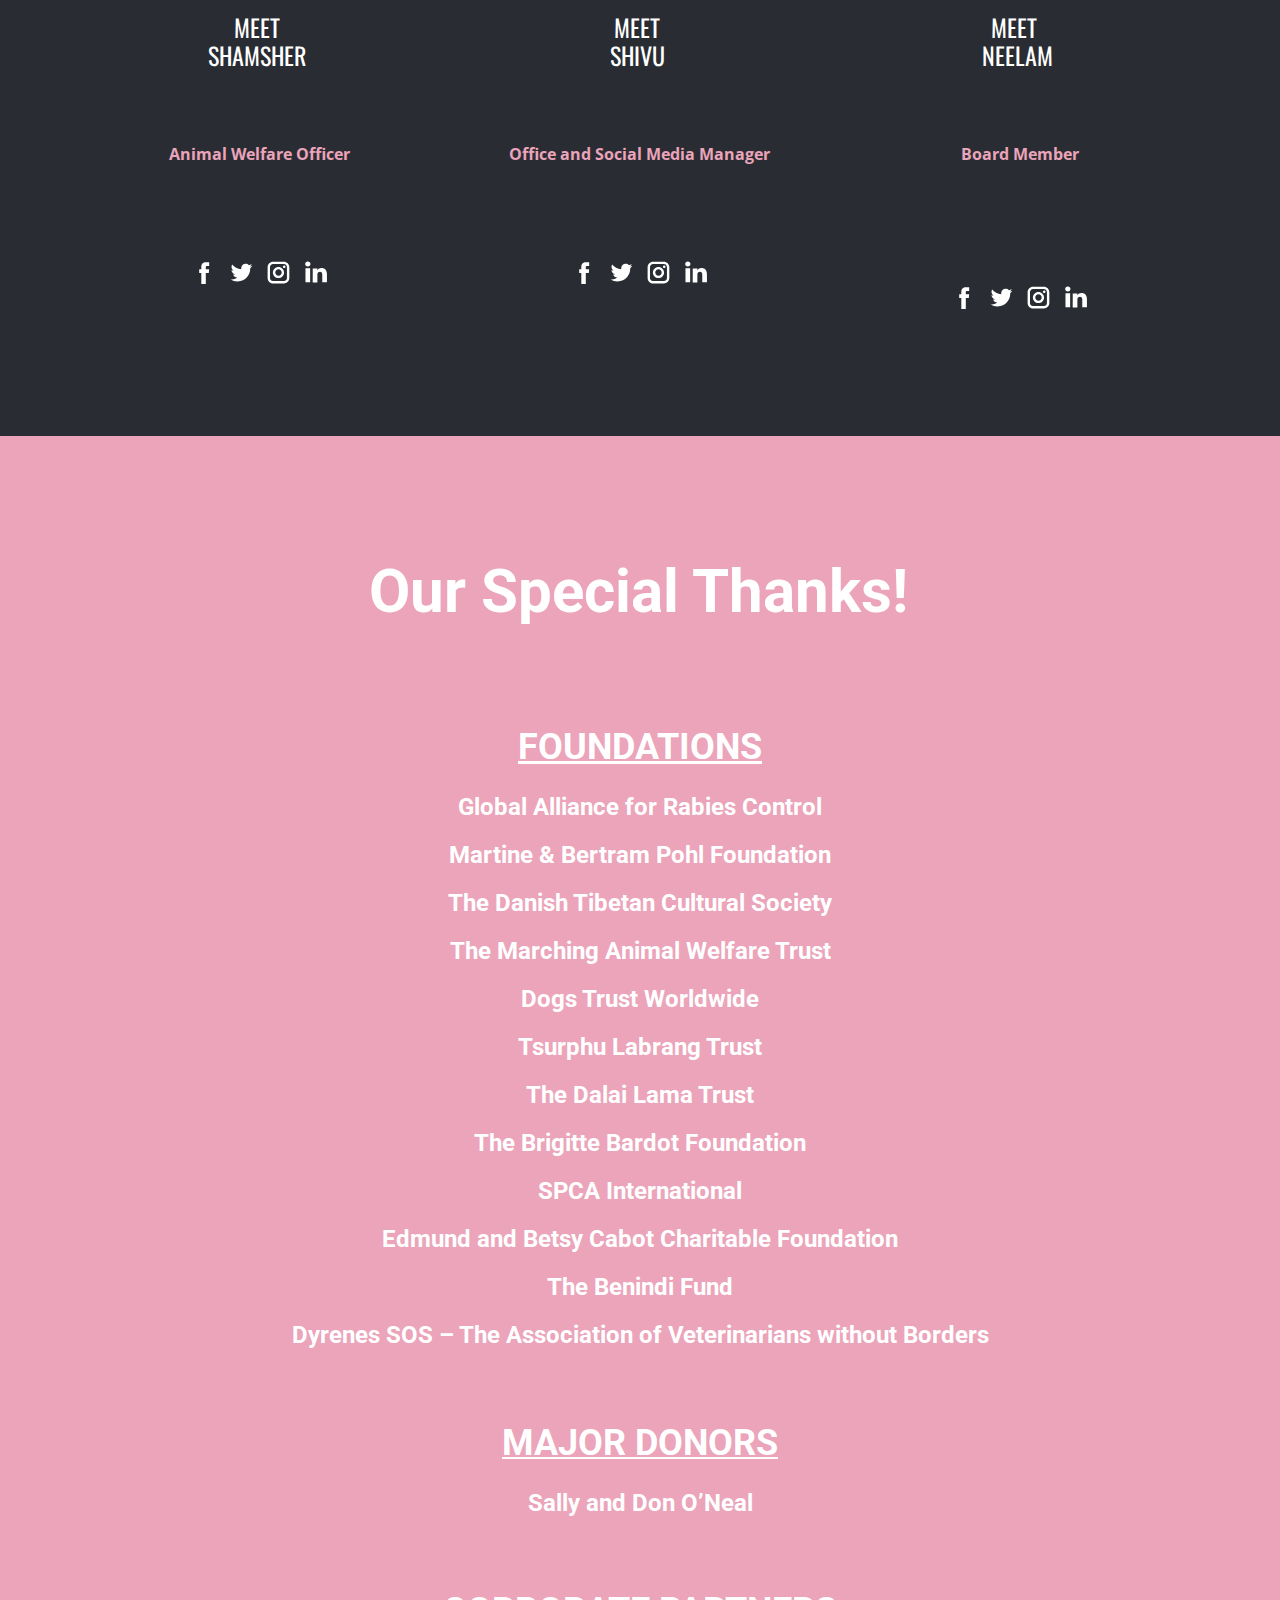
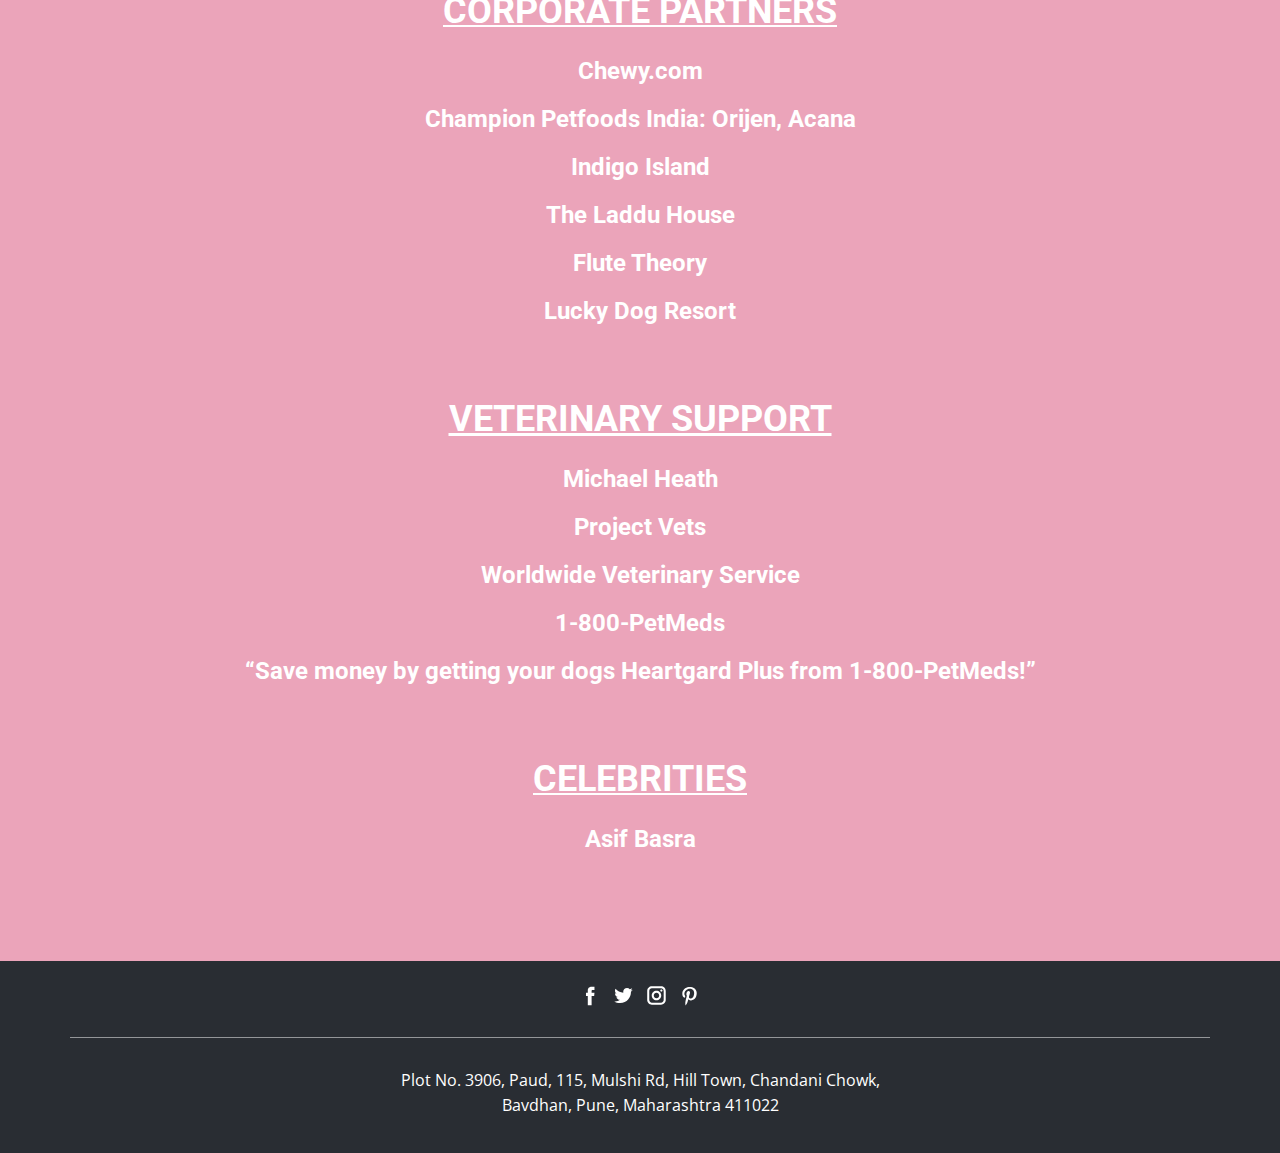
<file: Page-2.html>
<!DOCTYPE html>
<html style="font-size: 16px;">
  <head>
    <meta name="viewport" content="width=device-width, initial-scale=1.0">
    <meta charset="utf-8">
    <meta name="keywords" content="">
    <meta name="description" content="">
    <meta name="page_type" content="np-template-header-footer-from-plugin">
    <title>Page 2</title>
    <link rel="stylesheet" href="main.css" media="screen">
<link rel="stylesheet" href="Page-2.css" media="screen">
    <script class="u-script" type="text/javascript" src="jquery.js" defer=""></script>
    <script class="u-script" type="text/javascript" src="main.js" defer=""></script>

    <link id="u-theme-google-font" rel="stylesheet" href="https://fonts.googleapis.com/css?family=Roboto:100,100i,300,300i,400,400i,500,500i,700,700i,900,900i|Open+Sans:300,300i,400,400i,600,600i,700,700i,800,800i">
    <link id="u-page-google-font" rel="stylesheet" href="https://fonts.googleapis.com/css?family=Playfair+Display:400,400i,500,500i,600,600i,700,700i,800,800i,900,900i|Oswald:200,300,400,500,600,700|Lobster:400">
    
    
    
    
    <script type="application/ld+json">{
		"@context": "http://schema.org",
		"@type": "Organization",
		"name": "Site2",
		"url": "index.html",
		"sameAs": [
				"#",
				"#"
		]
}</script>
    <meta property="og:title" content="Page 2">
    <meta property="og:type" content="website">
    <meta name="theme-color" content="#478ac9">
    <link rel="canonical" href="index.html">
    <meta property="og:url" content="index.html">
  </head>
  <body class="u-body u-overlap u-overlap-contrast"><header class="u-clearfix u-header" id="sec-5c30"><div class="u-clearfix u-sheet u-sheet-1">
        <nav class="u-align-left u-menu u-menu-dropdown u-offcanvas u-offcanvas-shift u-menu-1" data-submenu-level="on-click">
          <div class="menu-collapse" style="">
            <a class="u-button-style u-custom-text-active-color u-custom-text-color u-custom-text-decoration u-custom-text-hover-color u-custom-text-shadow u-custom-text-shadow-color u-nav-link" href="#" style="font-size: calc(1em + 8px); text-shadow: -2px 2px 2px rgba(128,128,128,0.85); color: rgb(17, 17, 17) !important;">
              <svg class="u-svg-link" preserveAspectRatio="xMidYMin slice" viewBox="0 0 56 56" style=""><use xmlns:xlink="http://www.w3.org/1999/xlink" xlink:href="#svg-0dc1"></use></svg>
              <svg class="u-svg-content" viewBox="0 0 56 56" x="0px" y="0px" id="svg-0dc1" style="enable-background:new 0 0 56 56;"><g><path d="M8,40c-4.411,0-8,3.589-8,8s3.589,8,8,8s8-3.589,8-8S12.411,40,8,40z"></path><path d="M28,40c-4.411,0-8,3.589-8,8s3.589,8,8,8s8-3.589,8-8S32.411,40,28,40z"></path><path d="M48,40c-4.411,0-8,3.589-8,8s3.589,8,8,8s8-3.589,8-8S52.411,40,48,40z"></path><path d="M8,20c-4.411,0-8,3.589-8,8s3.589,8,8,8s8-3.589,8-8S12.411,20,8,20z"></path><path d="M28,20c-4.411,0-8,3.589-8,8s3.589,8,8,8s8-3.589,8-8S32.411,20,28,20z"></path><path d="M48,20c-4.411,0-8,3.589-8,8s3.589,8,8,8s8-3.589,8-8S52.411,20,48,20z"></path><path d="M8,0C3.589,0,0,3.589,0,8s3.589,8,8,8s8-3.589,8-8S12.411,0,8,0z"></path><path d="M28,0c-4.411,0-8,3.589-8,8s3.589,8,8,8s8-3.589,8-8S32.411,0,28,0z"></path><path d="M48,16c4.411,0,8-3.589,8-8s-3.589-8-8-8s-8,3.589-8,8S43.589,16,48,16z"></path>
</g></svg>
            </a>
          </div>
          <div class="u-custom-menu u-nav-container">
            <ul class="u-custom-font u-heading-font u-nav u-unstyled u-nav-1"><li class="u-nav-item"><a class="u-button-style u-nav-link u-text-body-color u-text-hover-black" href="Page-1.html" style="padding: 10px 20px;">Home</a>
</li><li class="u-nav-item"><a class="u-button-style u-nav-link u-text-body-color u-text-hover-black" href="Page-2.html" style="padding: 10px 20px;">Who we are</a><div class="u-nav-popup"><ul class="u-h-spacing-20 u-nav u-unstyled u-v-spacing-10 u-nav-2"><li class="u-nav-item"><a class="u-button-style u-custom-color-1 u-nav-link" href="Page-2.html#sec-23eb" data-page-id="201484431">Our Founder</a>
</li><li class="u-nav-item"><a class="u-button-style u-custom-color-1 u-nav-link" href="Page-2.html#sec-c5fd" data-page-id="201484431">Meet Our Family</a>
</li><li class="u-nav-item"><a class="u-button-style u-custom-color-1 u-nav-link" href="Page-2.html#sec-d5f0" data-page-id="201484431">Special Thanks</a>
</li></ul>
</div>
</li><li class="u-nav-item"><a class="u-button-style u-nav-link u-text-body-color u-text-hover-black" href="Page-3.html" style="padding: 10px 20px;">Pets</a><div class="u-nav-popup"><ul class="u-h-spacing-20 u-nav u-unstyled u-v-spacing-10 u-nav-3"><li class="u-nav-item"><a class="u-button-style u-custom-color-1 u-nav-link" href="Page-3.html#sec-ee05" data-page-id="83105055">A Day in their life</a>
</li><li class="u-nav-item"><a class="u-button-style u-custom-color-1 u-nav-link" href="Page-3.html#sec-e630" data-page-id="83105055">Census</a>
</li><li class="u-nav-item"><a class="u-button-style u-custom-color-1 u-nav-link" href="Page-3.html#sec-e467" data-page-id="83105055">Gallery</a>
</li><li class="u-nav-item"><a class="u-button-style u-custom-color-1 u-nav-link" href="Page-3.html#sec-2d43" data-page-id="83105055">Events</a>
</li></ul>
</div>
</li><li class="u-nav-item"><a class="u-button-style u-nav-link u-text-body-color u-text-hover-black" href="Page-4.html" style="padding: 10px 20px;">Donate</a><div class="u-nav-popup"><ul class="u-h-spacing-20 u-nav u-unstyled u-v-spacing-10 u-nav-4"><li class="u-nav-item"><a class="u-button-style u-custom-color-1 u-nav-link" href="Page-4.html#carousel_510f" data-page-id="2184019098">Money</a>
</li><li class="u-nav-item"><a class="u-button-style u-custom-color-1 u-nav-link" href="Page-4.html#carousel_8869" data-page-id="2184019098">Sponsor a Pet</a>
</li><li class="u-nav-item"><a class="u-button-style u-custom-color-1 u-nav-link" href="Page-4.html#carousel_2baf" data-page-id="2184019098">Rescuing Pets</a>
</li></ul>
</div>
</li><li class="u-nav-item"><a class="u-button-style u-nav-link u-text-body-color u-text-hover-black" href="Page-5.html" style="padding: 10px 20px;">Adopt</a><div class="u-nav-popup"><ul class="u-h-spacing-20 u-nav u-unstyled u-v-spacing-10 u-nav-5"><li class="u-nav-item"><a class="u-button-style u-custom-color-1 u-nav-link" href="Page-5.html#sec-f1ae" data-page-id="259311653">Process</a>
</li><li class="u-nav-item"><a class="u-button-style u-custom-color-1 u-nav-link" href="Page-5.html#carousel_e821" data-page-id="259311653">Local Adoptions</a>
</li><li class="u-nav-item"><a class="u-button-style u-custom-color-1 u-nav-link" href="Page-5.html#carousel_2766" data-page-id="259311653">International Adoptions</a>
</li></ul>
</div>
</li><li class="u-nav-item"><a class="u-button-style u-nav-link u-text-body-color u-text-hover-black" href="Page-6.html" style="padding: 10px 20px;">Volunteer</a><div class="u-nav-popup"><ul class="u-h-spacing-20 u-nav u-unstyled u-v-spacing-10 u-nav-6"><li class="u-nav-item"><a class="u-button-style u-custom-color-1 u-nav-link" href="Page-6.html#carousel_ea3a" data-page-id="583821657">Why to Volunteer?</a>
</li><li class="u-nav-item"><a class="u-button-style u-custom-color-1 u-nav-link" href="Page-6.html#carousel_b86c" data-page-id="583821657">Requirements for Volunteering</a>
</li><li class="u-nav-item"><a class="u-button-style u-custom-color-1 u-nav-link" href="Page-6.html#carousel_ef98" data-page-id="583821657">Volunteering Application</a>
</li></ul>
</div>
</li><li class="u-nav-item"><a class="u-button-style u-nav-link u-text-body-color u-text-hover-black" href="tel:9820122602" style="padding: 10px 20px;">Call us!! -  9820122602</a>
</li></ul>
          </div>
          <div class="u-custom-menu u-nav-container-collapse">
            <div class="u-align-center u-container-style u-inner-container-layout u-sidenav">
              <div class="u-sidenav-overflow">
                <div class="u-menu-close"></div>
                <ul class="u-align-center u-custom-font u-font-playfair-display u-nav u-popupmenu-items u-unstyled u-nav-7"><li class="u-nav-item"><a class="u-button-style u-nav-link" href="Page-1.html" style="padding: 10px 20px;">Home</a>
</li><li class="u-nav-item"><a class="u-button-style u-nav-link" href="Page-2.html" style="padding: 10px 20px;">Who we are</a><div class="u-nav-popup"><ul class="u-h-spacing-20 u-nav u-unstyled u-v-spacing-10 u-nav-8"><li class="u-nav-item"><a class="u-button-style u-custom-color-1 u-nav-link" href="Page-2.html#sec-23eb" data-page-id="201484431">Our Founder</a>
</li><li class="u-nav-item"><a class="u-button-style u-custom-color-1 u-nav-link" href="Page-2.html#sec-c5fd" data-page-id="201484431">Meet Our Family</a>
</li><li class="u-nav-item"><a class="u-button-style u-custom-color-1 u-nav-link" href="Page-2.html#sec-d5f0" data-page-id="201484431">Special Thanks</a>
</li></ul>
</div>
</li><li class="u-nav-item"><a class="u-button-style u-nav-link" href="Page-3.html" style="padding: 10px 20px;">Pets</a><div class="u-nav-popup"><ul class="u-h-spacing-20 u-nav u-unstyled u-v-spacing-10 u-nav-9"><li class="u-nav-item"><a class="u-button-style u-custom-color-1 u-nav-link" href="Page-3.html#sec-ee05" data-page-id="83105055">A Day in their life</a>
</li><li class="u-nav-item"><a class="u-button-style u-custom-color-1 u-nav-link" href="Page-3.html#sec-e630" data-page-id="83105055">Census</a>
</li><li class="u-nav-item"><a class="u-button-style u-custom-color-1 u-nav-link" href="Page-3.html#sec-e467" data-page-id="83105055">Gallery</a>
</li><li class="u-nav-item"><a class="u-button-style u-custom-color-1 u-nav-link" href="Page-3.html#sec-2d43" data-page-id="83105055">Events</a>
</li></ul>
</div>
</li><li class="u-nav-item"><a class="u-button-style u-nav-link" href="Page-4.html" style="padding: 10px 20px;">Donate</a><div class="u-nav-popup"><ul class="u-h-spacing-20 u-nav u-unstyled u-v-spacing-10 u-nav-10"><li class="u-nav-item"><a class="u-button-style u-custom-color-1 u-nav-link" href="Page-4.html#carousel_510f" data-page-id="2184019098">Money</a>
</li><li class="u-nav-item"><a class="u-button-style u-custom-color-1 u-nav-link" href="Page-4.html#carousel_8869" data-page-id="2184019098">Sponsor a Pet</a>
</li><li class="u-nav-item"><a class="u-button-style u-custom-color-1 u-nav-link" href="Page-4.html#carousel_2baf" data-page-id="2184019098">Rescuing Pets</a>
</li></ul>
</div>
</li><li class="u-nav-item"><a class="u-button-style u-nav-link" href="Page-5.html" style="padding: 10px 20px;">Adopt</a><div class="u-nav-popup"><ul class="u-h-spacing-20 u-nav u-unstyled u-v-spacing-10 u-nav-11"><li class="u-nav-item"><a class="u-button-style u-custom-color-1 u-nav-link" href="Page-5.html#sec-f1ae" data-page-id="259311653">Process</a>
</li><li class="u-nav-item"><a class="u-button-style u-custom-color-1 u-nav-link" href="Page-5.html#carousel_e821" data-page-id="259311653">Local Adoptions</a>
</li><li class="u-nav-item"><a class="u-button-style u-custom-color-1 u-nav-link" href="Page-5.html#carousel_2766" data-page-id="259311653">International Adoptions</a>
</li></ul>
</div>
</li><li class="u-nav-item"><a class="u-button-style u-nav-link" href="Page-6.html" style="padding: 10px 20px;">Volunteer</a><div class="u-nav-popup"><ul class="u-h-spacing-20 u-nav u-unstyled u-v-spacing-10 u-nav-12"><li class="u-nav-item"><a class="u-button-style u-custom-color-1 u-nav-link" href="Page-6.html#carousel_ea3a" data-page-id="583821657">Why to Volunteer?</a>
</li><li class="u-nav-item"><a class="u-button-style u-custom-color-1 u-nav-link" href="Page-6.html#carousel_b86c" data-page-id="583821657">Requirements for Volunteering</a>
</li><li class="u-nav-item"><a class="u-button-style u-custom-color-1 u-nav-link" href="Page-6.html#carousel_ef98" data-page-id="583821657">Volunteering Application</a>
</li></ul>
</div>
</li><li class="u-nav-item"><a class="u-button-style u-nav-link" href="tel:9820122602" style="padding: 10px 20px;">Call us!! -  9820122602</a>
</li></ul>
              </div>
            </div>
            <div class="u-menu-overlay"></div>
          </div>
        </nav>
        <h3 class="u-custom-font u-headline u-text u-text-palette-2-light-3 u-text-1">
          <a href="/">Noah's Bark </a>
        </h3>
        <div class="u-social-icons u-spacing-10 u-social-icons-1">
          <a class="u-social-url" target="_blank" href=""><span class="u-icon u-icon-circle u-social-facebook u-social-icon u-text-black u-icon-1"><svg class="u-svg-link" preserveAspectRatio="xMidYMin slice" viewBox="0 0 112 112" style=""><use xmlns:xlink="http://www.w3.org/1999/xlink" xlink:href="#svg-e830"></use></svg><svg class="u-svg-content" viewBox="0 0 112 112" x="0px" y="0px" id="svg-e830"><path d="M56.1,0C25.1,0,0,25.1,0,56.1c0,31,25.1,56.1,56.1,56.1c31,0,56.1-25.1,56.1-56.1C112.2,25.1,87.1,0,56.1,0z M71.6,34.3h-8.2c-1.3,0-3.2,0.7-3.2,3.5v7.6h11.3l-1.3,12.9h-10V95H45V58.3h-7.2V45.4H45v-8.3c0-6,2.8-15.3,15.3-15.3l11.2,0V34.3z "></path></svg></span>
          </a>
          <a class="u-social-url" target="_blank" href=""><span class="u-icon u-icon-circle u-social-icon u-social-twitter u-text-black u-icon-2"><svg class="u-svg-link" preserveAspectRatio="xMidYMin slice" viewBox="0 0 112 112" style=""><use xmlns:xlink="http://www.w3.org/1999/xlink" xlink:href="#svg-45bb"></use></svg><svg class="u-svg-content" viewBox="0 0 112 112" x="0px" y="0px" id="svg-45bb"><path d="M56.1,0C25.1,0,0,25.1,0,56.1s25.1,56.1,56.1,56.1s56.1-25.1,56.1-56.1S87.1,0,56.1,0z M83.8,47.3 c0,0.6,0,1.2,0,1.7c0,17.7-13.5,38.2-38.2,38.2c-7.6,0-14.6-2.2-20.6-6c1,0.1,2.1,0.2,3.2,0.2c6.3,0,12.1-2.1,16.7-5.7 c-5.9-0.1-10.8-4-12.5-9.3c0.8,0.2,1.7,0.2,2.5,0.2c1.2,0,2.4-0.2,3.5-0.5c-6.1-1.2-10.8-6.7-10.8-13.1c0-0.1,0-0.1,0-0.2 c1.8,1,3.9,1.6,6.1,1.7c-3.6-2.4-6-6.5-6-11.2c0-2.5,0.7-4.8,1.8-6.7c6.6,8.1,16.5,13.5,27.6,14c-0.2-1-0.3-2-0.3-3.1 c0-7.4,6-13.4,13.4-13.4c3.9,0,7.3,1.6,9.8,4.2c3.1-0.6,5.9-1.7,8.5-3.3c-1,3.1-3.1,5.8-5.9,7.4c2.7-0.3,5.3-1,7.7-2.1 C88.7,43,86.4,45.4,83.8,47.3z"></path></svg></span>
          </a>
          <a class="u-social-url" target="_blank" href=""><span class="u-icon u-icon-circle u-social-icon u-social-instagram u-text-black u-icon-3"><svg class="u-svg-link" preserveAspectRatio="xMidYMin slice" viewBox="0 0 112 112" style=""><use xmlns:xlink="http://www.w3.org/1999/xlink" xlink:href="#svg-22d2"></use></svg><svg class="u-svg-content" viewBox="0 0 112 112" x="0px" y="0px" id="svg-22d2"><path d="M56.1,0C25.1,0,0,25.1,0,56.1c0,31,25.1,56.1,56.1,56.1c31,0,56.1-25.1,56.1-56.1C112.2,25.1,87.1,0,56.1,0z M90.6,73.4c0,9.6-7.8,17.5-17.5,17.5H38.6c-9.6,0-17.5-7.9-17.5-17.6V38.8c0-9.6,7.8-17.5,17.5-17.5h34.5c9.6,0,17.5,7.8,17.5,17.5 V73.4z"></path><path d="M73.1,28.9H38.6c-5.4,0-9.9,4.4-9.9,9.9v34.5c0,5.4,4.4,9.9,9.9,9.9h34.5c5.4,0,9.9-4.4,9.9-9.9V38.8 C83,33.4,78.6,28.9,73.1,28.9z M55.9,74C46,74,38,66,38,56.1c0-9.9,8-17.9,17.9-17.9c9.9,0,17.9,8,17.9,17.9 C73.8,66,65.8,74,55.9,74z M74.3,41.9c-2.3,0-4.2-1.9-4.2-4.2s1.9-4.2,4.2-4.2c2.3,0,4.2,1.9,4.2,4.2S76.6,41.9,74.3,41.9z"></path><path d="M55.9,45.8c-5.7,0-10.4,4.6-10.3,10.3c0,5.7,4.6,10.3,10.3,10.3s10.3-4.6,10.3-10.3 C66.2,50.4,61.6,45.8,55.9,45.8z"></path></svg></span>
          </a>
          <a class="u-social-url" target="_blank" href="#"><span class="u-icon u-icon-circle u-social-icon u-social-pinterest u-text-black u-icon-4"><svg class="u-svg-link" preserveAspectRatio="xMidYMin slice" viewBox="0 0 112 112" style=""><use xmlns:xlink="http://www.w3.org/1999/xlink" xlink:href="#svg-628a"></use></svg><svg class="u-svg-content" viewBox="0 0 112 112" x="0px" y="0px" id="svg-628a"><path d="M56.1,0C25.1,0,0,25.1,0,56.1c0,31,25.1,56.1,56.1,56.1s56.1-25.1,56.1-56.1C112.2,25.1,87.1,0,56.1,0z M60.6,75.1c-4.2-0.3-6-2.4-9.3-4.5c-1.8,9.6-4.1,18.8-10.7,23.6c-2-14.5,3-25.4,5.3-36.9c-4-6.7,0.5-20.2,8.9-16.9 c10.4,4.1-9,25,4,27.6c13.6,2.7,19.1-23.5,10.7-32C57.4,23.6,34.2,35.7,37,53.3c0.7,4.3,5.2,5.6,1.8,11.6C31,63.2,28.7,57,29,48.9 c0.5-13.4,12-22.7,23.6-24C67.3,23.2,81,30.2,82.9,44C85,59.5,76.3,76.3,60.6,75.1z"></path></svg></span>
          </a>
        </div>
      </div></header>
    <section class="u-clearfix u-palette-2-light-1 u-section-1" id="sec-23eb">
      <div class="u-clearfix u-sheet u-sheet-1">
        <div class="u-clearfix u-expanded-width-md u-expanded-width-sm u-expanded-width-xs u-gutter-0 u-layout-wrap u-layout-wrap-1">
          <div class="u-layout">
            <div class="u-layout-row">
              <div class="u-container-style u-layout-cell u-left-cell u-size-30 u-layout-cell-1" src="">
                <div class="u-container-layout u-valign-top u-container-layout-1">
                  <img class="u-expanded-width u-image u-image-1" src="images/5d9bd784bfd234610bf8ba15e7ad6a4e_L.jpg" data-image-width="750" data-image-height="955">
                </div>
              </div>
              <div class="u-container-style u-layout-cell u-right-cell u-size-30 u-layout-cell-2">
                <div class="u-container-layout u-container-layout-2">
                  <div class="u-container-style u-expanded-width-xs u-group u-white u-group-1">
                    <div class="u-container-layout u-valign-middle u-container-layout-3">
                      <h2 class="u-text u-text-1">Our Founder</h2>
                      <p class="u-text u-text-2">Since her childhood days, Anjali was always surrounded by animals. Her grandfather, who she never met, was a veterinarian at the Madras Veterinary College, and her father who was in the navy always supported the cause of earth’s creatures. So, this care would seem inbuilt in her genes. After her undergraduate studies from LSR in Delhi and postgraduate diploma in journalism and mass communications from the Indian Institute of Mass Communication, New Delhi, Anjali went on to pursue her master’s in intercultural management at Brattleboro, Vermont.<br>
                        <br>The turning point came about for Anjali while she was volunteering for a year at a reputed animal shelter in New Delhi. &nbsp;She was appalled at the way the animals were being treated, “as if the human beings in charge of their care were doing them a favour”<br>
                      </p>
                      <a href="https://www.youtube.com/watch?v=tI9qjL22IMY" class="u-active-none u-border-2 u-border-palette-2-light-1 u-btn u-btn-rectangle u-button-style u-custom-font u-font-playfair-display u-hover-none u-none u-btn-1" target="_blank">Watch her Interview!!</a>
                    </div>
                  </div>
                </div>
              </div>
            </div>
          </div>
        </div>
      </div>
    </section>
    <section class="u-align-center u-clearfix u-palette-5-dark-3 u-section-2" id="sec-c5fd">
      <div class="u-clearfix u-sheet u-valign-middle u-sheet-1">
        <h1 class="u-custom-font u-font-oswald u-text u-text-palette-2-light-1 u-text-1">Meet<br>Our Family
        </h1>
        <div class="u-expanded-width u-list u-repeater u-list-1">
          <div class="u-align-center u-container-style u-list-item u-repeater-item">
            <div class="u-container-layout u-similar-container u-container-layout-1">
              <div alt="" class="u-image u-image-circle u-image-1" data-image-width="1438" data-image-height="1438"></div>
              <h3 class="u-align-center u-custom-font u-font-oswald u-text u-text-2">Meet ShamSher</h3>
              <p class="u-text u-text-palette-2-light-1 u-text-3">Animal Welfare Officer</p>
              <div class="u-social-icons u-spacing-10 u-social-icons-1">
                <a class="u-social-url" target="_blank" href=""><span class="u-icon u-icon-circle u-social-facebook u-social-icon u-icon-1">
                    <svg class="u-svg-link" preserveAspectRatio="xMidYMin slice" viewBox="0 0 112 112" style=""><use xmlns:xlink="http://www.w3.org/1999/xlink" xlink:href="#svg-7a73"></use></svg>
                    <svg x="0px" y="0px" viewBox="0 0 112 112" id="svg-7a73" class="u-svg-content"><path d="M75.5,28.8H65.4c-1.5,0-4,0.9-4,4.3v9.4h13.9l-1.5,15.8H61.4v45.1H42.8V58.3h-8.8V42.4h8.8V32.2 c0-7.4,3.4-18.8,18.8-18.8h13.8v15.4H75.5z"></path></svg>
                  </span>
                </a>
                <a class="u-social-url" target="_blank" href=""><span class="u-icon u-icon-circle u-social-icon u-social-twitter u-icon-2">
                    <svg class="u-svg-link" preserveAspectRatio="xMidYMin slice" viewBox="0 0 112 112" style=""><use xmlns:xlink="http://www.w3.org/1999/xlink" xlink:href="#svg-3fbc"></use></svg>
                    <svg x="0px" y="0px" viewBox="0 0 112 112" id="svg-3fbc" class="u-svg-content"><path d="M92.2,38.2c0,0.8,0,1.6,0,2.3c0,24.3-18.6,52.4-52.6,52.4c-10.6,0.1-20.2-2.9-28.5-8.2 c1.4,0.2,2.9,0.2,4.4,0.2c8.7,0,16.7-2.9,23-7.9c-8.1-0.2-14.9-5.5-17.3-12.8c1.1,0.2,2.4,0.2,3.4,0.2c1.6,0,3.3-0.2,4.8-0.7 c-8.4-1.6-14.9-9.2-14.9-18c0-0.2,0-0.2,0-0.2c2.5,1.4,5.4,2.2,8.4,2.3c-5-3.3-8.3-8.9-8.3-15.4c0-3.4,1-6.5,2.5-9.2 c9.1,11.1,22.7,18.5,38,19.2c-0.2-1.4-0.4-2.8-0.4-4.3c0.1-10,8.3-18.2,18.5-18.2c5.4,0,10.1,2.2,13.5,5.7c4.3-0.8,8.1-2.3,11.7-4.5 c-1.4,4.3-4.3,7.9-8.1,10.1c3.7-0.4,7.3-1.4,10.6-2.9C98.9,32.3,95.7,35.5,92.2,38.2z"></path></svg>
                  </span>
                </a>
                <a class="u-social-url" target="_blank" href=""><span class="u-icon u-icon-circle u-social-icon u-social-instagram u-icon-3">
                    <svg class="u-svg-link" preserveAspectRatio="xMidYMin slice" viewBox="0 0 112 112" style=""><use xmlns:xlink="http://www.w3.org/1999/xlink" xlink:href="#svg-4bc0"></use></svg>
                    <svg x="0px" y="0px" viewBox="0 0 112 112" id="svg-4bc0" class="u-svg-content"><path d="M55.9,32.9c-12.8,0-23.2,10.4-23.2,23.2s10.4,23.2,23.2,23.2s23.2-10.4,23.2-23.2S68.7,32.9,55.9,32.9z M55.9,69.4c-7.4,0-13.3-6-13.3-13.3c-0.1-7.4,6-13.3,13.3-13.3s13.3,6,13.3,13.3C69.3,63.5,63.3,69.4,55.9,69.4z"></path><path d="M79.7,26.8c-3,0-5.4,2.5-5.4,5.4s2.5,5.4,5.4,5.4c3,0,5.4-2.5,5.4-5.4S82.7,26.8,79.7,26.8z"></path><path d="M78.2,11H33.5C21,11,10.8,21.3,10.8,33.7v44.7c0,12.6,10.2,22.8,22.7,22.8h44.7c12.6,0,22.7-10.2,22.7-22.7 V33.7C100.8,21.1,90.6,11,78.2,11z M91,78.4c0,7.1-5.8,12.8-12.8,12.8H33.5c-7.1,0-12.8-5.8-12.8-12.8V33.7 c0-7.1,5.8-12.8,12.8-12.8h44.7c7.1,0,12.8,5.8,12.8,12.8V78.4z"></path></svg>
                  </span>
                </a>
                <a class="u-social-url" target="_blank" href="#"><span class="u-icon u-icon-circle u-social-icon u-social-linkedin u-icon-4">
                    <svg class="u-svg-link" preserveAspectRatio="xMidYMin slice" viewBox="0 0 112 112" style=""><use xmlns:xlink="http://www.w3.org/1999/xlink" xlink:href="#svg-1cc8"></use></svg>
                    <svg x="0px" y="0px" viewBox="0 0 112 112" id="svg-1cc8" class="u-svg-content"><path d="M33.8,96.8H14.5v-58h19.3V96.8z M24.1,30.9L24.1,30.9c-6.6,0-10.8-4.5-10.8-10.1c0-5.8,4.3-10.1,10.9-10.1 S34.9,15,35.1,20.8C35.1,26.4,30.8,30.9,24.1,30.9z M103.3,96.8H84.1v-31c0-7.8-2.7-13.1-9.8-13.1c-5.3,0-8.5,3.6-9.9,7.1 c-0.6,1.3-0.6,3-0.6,4.8V97H44.5c0,0,0.3-52.6,0-58h19.3v8.2c2.6-3.9,7.2-9.6,17.4-9.6c12.7,0,22.2,8.4,22.2,26.1V96.8z"></path></svg>
                  </span>
                </a>
              </div>
            </div>
          </div>
          <div class="u-align-center u-container-style u-list-item u-repeater-item">
            <div class="u-container-layout u-similar-container u-container-layout-2">
              <div alt="" class="u-image u-image-circle u-image-2" data-image-width="1424" data-image-height="1424"></div>
              <h3 class="u-align-center u-custom-font u-font-oswald u-text u-text-4">Meet<br>Shivu
              </h3>
              <p class="u-text u-text-palette-2-light-1 u-text-5">Office and Social Media Manager</p>
              <div class="u-social-icons u-spacing-10 u-social-icons-2">
                <a class="u-social-url" target="_blank" href=""><span class="u-icon u-icon-circle u-social-facebook u-social-icon u-icon-5">
                    <svg class="u-svg-link" preserveAspectRatio="xMidYMin slice" viewBox="0 0 112 112" style=""><use xmlns:xlink="http://www.w3.org/1999/xlink" xlink:href="#svg-7a73"></use></svg>
                    <svg x="0px" y="0px" viewBox="0 0 112 112" id="svg-7a73" class="u-svg-content"><path d="M75.5,28.8H65.4c-1.5,0-4,0.9-4,4.3v9.4h13.9l-1.5,15.8H61.4v45.1H42.8V58.3h-8.8V42.4h8.8V32.2 c0-7.4,3.4-18.8,18.8-18.8h13.8v15.4H75.5z"></path></svg>
                  </span>
                </a>
                <a class="u-social-url" target="_blank" href=""><span class="u-icon u-icon-circle u-social-icon u-social-twitter u-icon-6">
                    <svg class="u-svg-link" preserveAspectRatio="xMidYMin slice" viewBox="0 0 112 112" style=""><use xmlns:xlink="http://www.w3.org/1999/xlink" xlink:href="#svg-3fbc"></use></svg>
                    <svg x="0px" y="0px" viewBox="0 0 112 112" id="svg-3fbc" class="u-svg-content"><path d="M92.2,38.2c0,0.8,0,1.6,0,2.3c0,24.3-18.6,52.4-52.6,52.4c-10.6,0.1-20.2-2.9-28.5-8.2 c1.4,0.2,2.9,0.2,4.4,0.2c8.7,0,16.7-2.9,23-7.9c-8.1-0.2-14.9-5.5-17.3-12.8c1.1,0.2,2.4,0.2,3.4,0.2c1.6,0,3.3-0.2,4.8-0.7 c-8.4-1.6-14.9-9.2-14.9-18c0-0.2,0-0.2,0-0.2c2.5,1.4,5.4,2.2,8.4,2.3c-5-3.3-8.3-8.9-8.3-15.4c0-3.4,1-6.5,2.5-9.2 c9.1,11.1,22.7,18.5,38,19.2c-0.2-1.4-0.4-2.8-0.4-4.3c0.1-10,8.3-18.2,18.5-18.2c5.4,0,10.1,2.2,13.5,5.7c4.3-0.8,8.1-2.3,11.7-4.5 c-1.4,4.3-4.3,7.9-8.1,10.1c3.7-0.4,7.3-1.4,10.6-2.9C98.9,32.3,95.7,35.5,92.2,38.2z"></path></svg>
                  </span>
                </a>
                <a class="u-social-url" target="_blank" href=""><span class="u-icon u-icon-circle u-social-icon u-social-instagram u-icon-7">
                    <svg class="u-svg-link" preserveAspectRatio="xMidYMin slice" viewBox="0 0 112 112" style=""><use xmlns:xlink="http://www.w3.org/1999/xlink" xlink:href="#svg-4bc0"></use></svg>
                    <svg x="0px" y="0px" viewBox="0 0 112 112" id="svg-4bc0" class="u-svg-content"><path d="M55.9,32.9c-12.8,0-23.2,10.4-23.2,23.2s10.4,23.2,23.2,23.2s23.2-10.4,23.2-23.2S68.7,32.9,55.9,32.9z M55.9,69.4c-7.4,0-13.3-6-13.3-13.3c-0.1-7.4,6-13.3,13.3-13.3s13.3,6,13.3,13.3C69.3,63.5,63.3,69.4,55.9,69.4z"></path><path d="M79.7,26.8c-3,0-5.4,2.5-5.4,5.4s2.5,5.4,5.4,5.4c3,0,5.4-2.5,5.4-5.4S82.7,26.8,79.7,26.8z"></path><path d="M78.2,11H33.5C21,11,10.8,21.3,10.8,33.7v44.7c0,12.6,10.2,22.8,22.7,22.8h44.7c12.6,0,22.7-10.2,22.7-22.7 V33.7C100.8,21.1,90.6,11,78.2,11z M91,78.4c0,7.1-5.8,12.8-12.8,12.8H33.5c-7.1,0-12.8-5.8-12.8-12.8V33.7 c0-7.1,5.8-12.8,12.8-12.8h44.7c7.1,0,12.8,5.8,12.8,12.8V78.4z"></path></svg>
                  </span>
                </a>
                <a class="u-social-url" target="_blank" href="#"><span class="u-icon u-icon-circle u-social-icon u-social-linkedin u-icon-8">
                    <svg class="u-svg-link" preserveAspectRatio="xMidYMin slice" viewBox="0 0 112 112" style=""><use xmlns:xlink="http://www.w3.org/1999/xlink" xlink:href="#svg-1cc8"></use></svg>
                    <svg x="0px" y="0px" viewBox="0 0 112 112" id="svg-1cc8" class="u-svg-content"><path d="M33.8,96.8H14.5v-58h19.3V96.8z M24.1,30.9L24.1,30.9c-6.6,0-10.8-4.5-10.8-10.1c0-5.8,4.3-10.1,10.9-10.1 S34.9,15,35.1,20.8C35.1,26.4,30.8,30.9,24.1,30.9z M103.3,96.8H84.1v-31c0-7.8-2.7-13.1-9.8-13.1c-5.3,0-8.5,3.6-9.9,7.1 c-0.6,1.3-0.6,3-0.6,4.8V97H44.5c0,0,0.3-52.6,0-58h19.3v8.2c2.6-3.9,7.2-9.6,17.4-9.6c12.7,0,22.2,8.4,22.2,26.1V96.8z"></path></svg>
                  </span>
                </a>
              </div>
            </div>
          </div>
          <div class="u-align-center u-container-style u-list-item u-repeater-item">
            <div class="u-container-layout u-similar-container u-container-layout-3">
              <div alt="" class="u-image u-image-circle u-image-3" data-image-width="1450" data-image-height="1450"></div>
              <h3 class="u-align-center u-custom-font u-font-oswald u-text u-text-6">Meet&nbsp;<br>Neelam
              </h3>
              <p class="u-text u-text-palette-2-light-1 u-text-7">Board&nbsp;Member<br>
                <br>
              </p>
              <div class="u-social-icons u-spacing-10 u-social-icons-3">
                <a class="u-social-url" target="_blank" href=""><span class="u-icon u-icon-circle u-social-facebook u-social-icon u-icon-9">
                    <svg class="u-svg-link" preserveAspectRatio="xMidYMin slice" viewBox="0 0 112 112" style=""><use xmlns:xlink="http://www.w3.org/1999/xlink" xlink:href="#svg-7a73"></use></svg>
                    <svg x="0px" y="0px" viewBox="0 0 112 112" id="svg-7a73" class="u-svg-content"><path d="M75.5,28.8H65.4c-1.5,0-4,0.9-4,4.3v9.4h13.9l-1.5,15.8H61.4v45.1H42.8V58.3h-8.8V42.4h8.8V32.2 c0-7.4,3.4-18.8,18.8-18.8h13.8v15.4H75.5z"></path></svg>
                  </span>
                </a>
                <a class="u-social-url" target="_blank" href=""><span class="u-icon u-icon-circle u-social-icon u-social-twitter u-icon-10">
                    <svg class="u-svg-link" preserveAspectRatio="xMidYMin slice" viewBox="0 0 112 112" style=""><use xmlns:xlink="http://www.w3.org/1999/xlink" xlink:href="#svg-3fbc"></use></svg>
                    <svg x="0px" y="0px" viewBox="0 0 112 112" id="svg-3fbc" class="u-svg-content"><path d="M92.2,38.2c0,0.8,0,1.6,0,2.3c0,24.3-18.6,52.4-52.6,52.4c-10.6,0.1-20.2-2.9-28.5-8.2 c1.4,0.2,2.9,0.2,4.4,0.2c8.7,0,16.7-2.9,23-7.9c-8.1-0.2-14.9-5.5-17.3-12.8c1.1,0.2,2.4,0.2,3.4,0.2c1.6,0,3.3-0.2,4.8-0.7 c-8.4-1.6-14.9-9.2-14.9-18c0-0.2,0-0.2,0-0.2c2.5,1.4,5.4,2.2,8.4,2.3c-5-3.3-8.3-8.9-8.3-15.4c0-3.4,1-6.5,2.5-9.2 c9.1,11.1,22.7,18.5,38,19.2c-0.2-1.4-0.4-2.8-0.4-4.3c0.1-10,8.3-18.2,18.5-18.2c5.4,0,10.1,2.2,13.5,5.7c4.3-0.8,8.1-2.3,11.7-4.5 c-1.4,4.3-4.3,7.9-8.1,10.1c3.7-0.4,7.3-1.4,10.6-2.9C98.9,32.3,95.7,35.5,92.2,38.2z"></path></svg>
                  </span>
                </a>
                <a class="u-social-url" target="_blank" href=""><span class="u-icon u-icon-circle u-social-icon u-social-instagram u-icon-11">
                    <svg class="u-svg-link" preserveAspectRatio="xMidYMin slice" viewBox="0 0 112 112" style=""><use xmlns:xlink="http://www.w3.org/1999/xlink" xlink:href="#svg-4bc0"></use></svg>
                    <svg x="0px" y="0px" viewBox="0 0 112 112" id="svg-4bc0" class="u-svg-content"><path d="M55.9,32.9c-12.8,0-23.2,10.4-23.2,23.2s10.4,23.2,23.2,23.2s23.2-10.4,23.2-23.2S68.7,32.9,55.9,32.9z M55.9,69.4c-7.4,0-13.3-6-13.3-13.3c-0.1-7.4,6-13.3,13.3-13.3s13.3,6,13.3,13.3C69.3,63.5,63.3,69.4,55.9,69.4z"></path><path d="M79.7,26.8c-3,0-5.4,2.5-5.4,5.4s2.5,5.4,5.4,5.4c3,0,5.4-2.5,5.4-5.4S82.7,26.8,79.7,26.8z"></path><path d="M78.2,11H33.5C21,11,10.8,21.3,10.8,33.7v44.7c0,12.6,10.2,22.8,22.7,22.8h44.7c12.6,0,22.7-10.2,22.7-22.7 V33.7C100.8,21.1,90.6,11,78.2,11z M91,78.4c0,7.1-5.8,12.8-12.8,12.8H33.5c-7.1,0-12.8-5.8-12.8-12.8V33.7 c0-7.1,5.8-12.8,12.8-12.8h44.7c7.1,0,12.8,5.8,12.8,12.8V78.4z"></path></svg>
                  </span>
                </a>
                <a class="u-social-url" target="_blank" href="#"><span class="u-icon u-icon-circle u-social-icon u-social-linkedin u-icon-12">
                    <svg class="u-svg-link" preserveAspectRatio="xMidYMin slice" viewBox="0 0 112 112" style=""><use xmlns:xlink="http://www.w3.org/1999/xlink" xlink:href="#svg-1cc8"></use></svg>
                    <svg x="0px" y="0px" viewBox="0 0 112 112" id="svg-1cc8" class="u-svg-content"><path d="M33.8,96.8H14.5v-58h19.3V96.8z M24.1,30.9L24.1,30.9c-6.6,0-10.8-4.5-10.8-10.1c0-5.8,4.3-10.1,10.9-10.1 S34.9,15,35.1,20.8C35.1,26.4,30.8,30.9,24.1,30.9z M103.3,96.8H84.1v-31c0-7.8-2.7-13.1-9.8-13.1c-5.3,0-8.5,3.6-9.9,7.1 c-0.6,1.3-0.6,3-0.6,4.8V97H44.5c0,0,0.3-52.6,0-58h19.3v8.2c2.6-3.9,7.2-9.6,17.4-9.6c12.7,0,22.2,8.4,22.2,26.1V96.8z"></path></svg>
                  </span>
                </a>
              </div>
            </div>
          </div>
        </div>
      </div>
    </section>
    <section class="u-align-center u-clearfix u-palette-2-light-1 u-section-3" id="sec-d5f0">
      <div class="u-clearfix u-sheet u-valign-middle u-sheet-1">
        <div class="u-align-center u-container-style u-group u-group-1">
          <div class="u-container-layout u-container-layout-1">
            <h1 class="u-text u-text-1">Our Special <span class="u-text-body-alt-color">Thanks</span>!&nbsp; &nbsp; &nbsp; &nbsp; &nbsp;
            </h1>
            <h3 class="u-text u-text-2">
              <span style="font-size: 2.25rem; text-decoration: underline !important;">FOUNDATIONS </span>
              <br>Global Alliance for Rabies Control <br>Martine &amp; Bertram Pohl Foundation <br>The Danish Tibetan Cultural Society <br>The Marching Animal Welfare Trust <br>Dogs Trust Worldwide <br>Tsurphu Labrang Trust <br>The Dalai Lama Trust <br>The Brigitte Bardot Foundation <br>SPCA International <br>Edmund and Betsy Cabot Charitable Foundation <br>The Benindi Fund <br>Dyrenes SOS – The Association of Veterinarians without Borders<br>
              <br>
              <span style="text-decoration: underline !important;">
                <span style="font-size: 2.25rem;">MAJOR DONORS</span>
              </span>
              <br>Sally and Don O’Neal <br>
              <br>
              <span style="text-decoration: underline !important;">
                <span style="font-size: 2.25rem;">CORPORATE PARTNERS</span>
              </span>
              <br>Chewy.com <br>Champion Petfoods India: Orijen, Acana <br>Indigo Island <br>The Laddu House <br>Flute Theory <br>Lucky Dog Resort <br>
              <br>
              <span style="font-size: 2.25rem; text-decoration: underline !important;">VETERINARY SUPPORT</span>
              <br>Michael Heath <br>Project Vets <br>Worldwide Veterinary Service <br>1-800-PetMeds <br>“Save money by getting your dogs Heartgard Plus from 1-800-PetMeds!” <br>
              <br>
              <span style="text-decoration: underline !important;">
                <span style="font-size: 2.25rem;">CELEBRITIES</span>
              </span>
              <br>Asif Basra<br>
            </h3>
          </div>
        </div>
      </div>
    </section>
    
    
    <footer class="u-clearfix u-footer u-palette-5-dark-3" id="sec-29a9"><div class="u-clearfix u-sheet u-sheet-1">
        <div class="u-align-left u-social-icons u-spacing-10 u-social-icons-1">
          <a class="u-social-url" target="_blank" href=""><span class="u-icon u-icon-circle u-social-facebook u-social-icon u-icon-1"><svg class="u-svg-link" preserveAspectRatio="xMidYMin slice" viewBox="0 0 112 112" style=""><use xmlns:xlink="http://www.w3.org/1999/xlink" xlink:href="#svg-6f42"></use></svg><svg xmlns="http://www.w3.org/2000/svg" xmlns:xlink="http://www.w3.org/1999/xlink" version="1.1" xml:space="preserve" class="u-svg-content" viewBox="0 0 112 112" x="0px" y="0px" id="svg-6f42"><path d="M75.5,28.8H65.4c-1.5,0-4,0.9-4,4.3v9.4h13.9l-1.5,15.8H61.4v45.1H42.8V58.3h-8.8V42.4h8.8V32.2 c0-7.4,3.4-18.8,18.8-18.8h13.8v15.4H75.5z"></path></svg></span>
          </a>
          <a class="u-social-url" target="_blank" href=""><span class="u-icon u-icon-circle u-social-icon u-social-twitter u-icon-2"><svg class="u-svg-link" preserveAspectRatio="xMidYMin slice" viewBox="0 0 112 112" style=""><use xmlns:xlink="http://www.w3.org/1999/xlink" xlink:href="#svg-9547"></use></svg><svg xmlns="http://www.w3.org/2000/svg" xmlns:xlink="http://www.w3.org/1999/xlink" version="1.1" xml:space="preserve" class="u-svg-content" viewBox="0 0 112 112" x="0px" y="0px" id="svg-9547"><path d="M92.2,38.2c0,0.8,0,1.6,0,2.3c0,24.3-18.6,52.4-52.6,52.4c-10.6,0.1-20.2-2.9-28.5-8.2 c1.4,0.2,2.9,0.2,4.4,0.2c8.7,0,16.7-2.9,23-7.9c-8.1-0.2-14.9-5.5-17.3-12.8c1.1,0.2,2.4,0.2,3.4,0.2c1.6,0,3.3-0.2,4.8-0.7 c-8.4-1.6-14.9-9.2-14.9-18c0-0.2,0-0.2,0-0.2c2.5,1.4,5.4,2.2,8.4,2.3c-5-3.3-8.3-8.9-8.3-15.4c0-3.4,1-6.5,2.5-9.2 c9.1,11.1,22.7,18.5,38,19.2c-0.2-1.4-0.4-2.8-0.4-4.3c0.1-10,8.3-18.2,18.5-18.2c5.4,0,10.1,2.2,13.5,5.7c4.3-0.8,8.1-2.3,11.7-4.5 c-1.4,4.3-4.3,7.9-8.1,10.1c3.7-0.4,7.3-1.4,10.6-2.9C98.9,32.3,95.7,35.5,92.2,38.2z"></path></svg></span>
          </a>
          <a class="u-social-url" target="_blank" href=""><span class="u-icon u-icon-circle u-social-icon u-social-instagram u-icon-3"><svg class="u-svg-link" preserveAspectRatio="xMidYMin slice" viewBox="0 0 112 112" style=""><use xmlns:xlink="http://www.w3.org/1999/xlink" xlink:href="#svg-231e"></use></svg><svg xmlns="http://www.w3.org/2000/svg" xmlns:xlink="http://www.w3.org/1999/xlink" version="1.1" xml:space="preserve" class="u-svg-content" viewBox="0 0 112 112" x="0px" y="0px" id="svg-231e"><path d="M55.9,32.9c-12.8,0-23.2,10.4-23.2,23.2s10.4,23.2,23.2,23.2s23.2-10.4,23.2-23.2S68.7,32.9,55.9,32.9z M55.9,69.4c-7.4,0-13.3-6-13.3-13.3c-0.1-7.4,6-13.3,13.3-13.3s13.3,6,13.3,13.3C69.3,63.5,63.3,69.4,55.9,69.4z"></path><path d="M79.7,26.8c-3,0-5.4,2.5-5.4,5.4s2.5,5.4,5.4,5.4c3,0,5.4-2.5,5.4-5.4S82.7,26.8,79.7,26.8z"></path><path d="M78.2,11H33.5C21,11,10.8,21.3,10.8,33.7v44.7c0,12.6,10.2,22.8,22.7,22.8h44.7c12.6,0,22.7-10.2,22.7-22.7 V33.7C100.8,21.1,90.6,11,78.2,11z M91,78.4c0,7.1-5.8,12.8-12.8,12.8H33.5c-7.1,0-12.8-5.8-12.8-12.8V33.7 c0-7.1,5.8-12.8,12.8-12.8h44.7c7.1,0,12.8,5.8,12.8,12.8V78.4z"></path></svg></span>
          </a>
          <a class="u-social-url" target="_blank" href="#"><span class="u-icon u-icon-circle u-social-icon u-social-pinterest u-icon-4"><svg class="u-svg-link" preserveAspectRatio="xMidYMin slice" viewBox="0 0 112 112" style=""><use xmlns:xlink="http://www.w3.org/1999/xlink" xlink:href="#svg-b050"></use></svg><svg xmlns="http://www.w3.org/2000/svg" xmlns:xlink="http://www.w3.org/1999/xlink" version="1.1" xml:space="preserve" class="u-svg-content" viewBox="0 0 112 112" x="0px" y="0px" id="svg-b050"><path d="M61.9,79.8c-5.5-0.3-7.8-3.1-12-5.8c-2.3,12.4-5.4,24.3-13.8,30.5c-2.6-18.7,3.8-32.8,6.9-47.7 c-5.1-8.7,0.7-26.2,11.5-21.9c13.5,5.4-11.6,32.3,5.1,35.7c17.6,3.5,24.7-30.5,13.8-41.4c-15.7-16.1-45.7-0.5-42,22.3 c0.9,5.6,6.7,7.2,2.3,15c-10.1-2.2-13-10.2-12.7-20.7c0.6-17.3,15.5-29.3,30.5-31.1c19-2.2,36.8,6.9,39.2,24.7 C93.4,59.5,82.3,81.3,61.9,79.8z"></path></svg></span>
          </a>
        </div>
        <div class="u-border-1 u-border-white u-expanded-width u-line u-line-horizontal u-opacity u-opacity-50 u-line-1"></div>
        <p class="u-align-center u-text u-text-1">Plot No. 3906, Paud, 115, Mulshi Rd, Hill Town, Chandani Chowk, Bavdhan, Pune, Maharashtra 411022</p>
      </div></footer>
  </body>
</html>
</file>
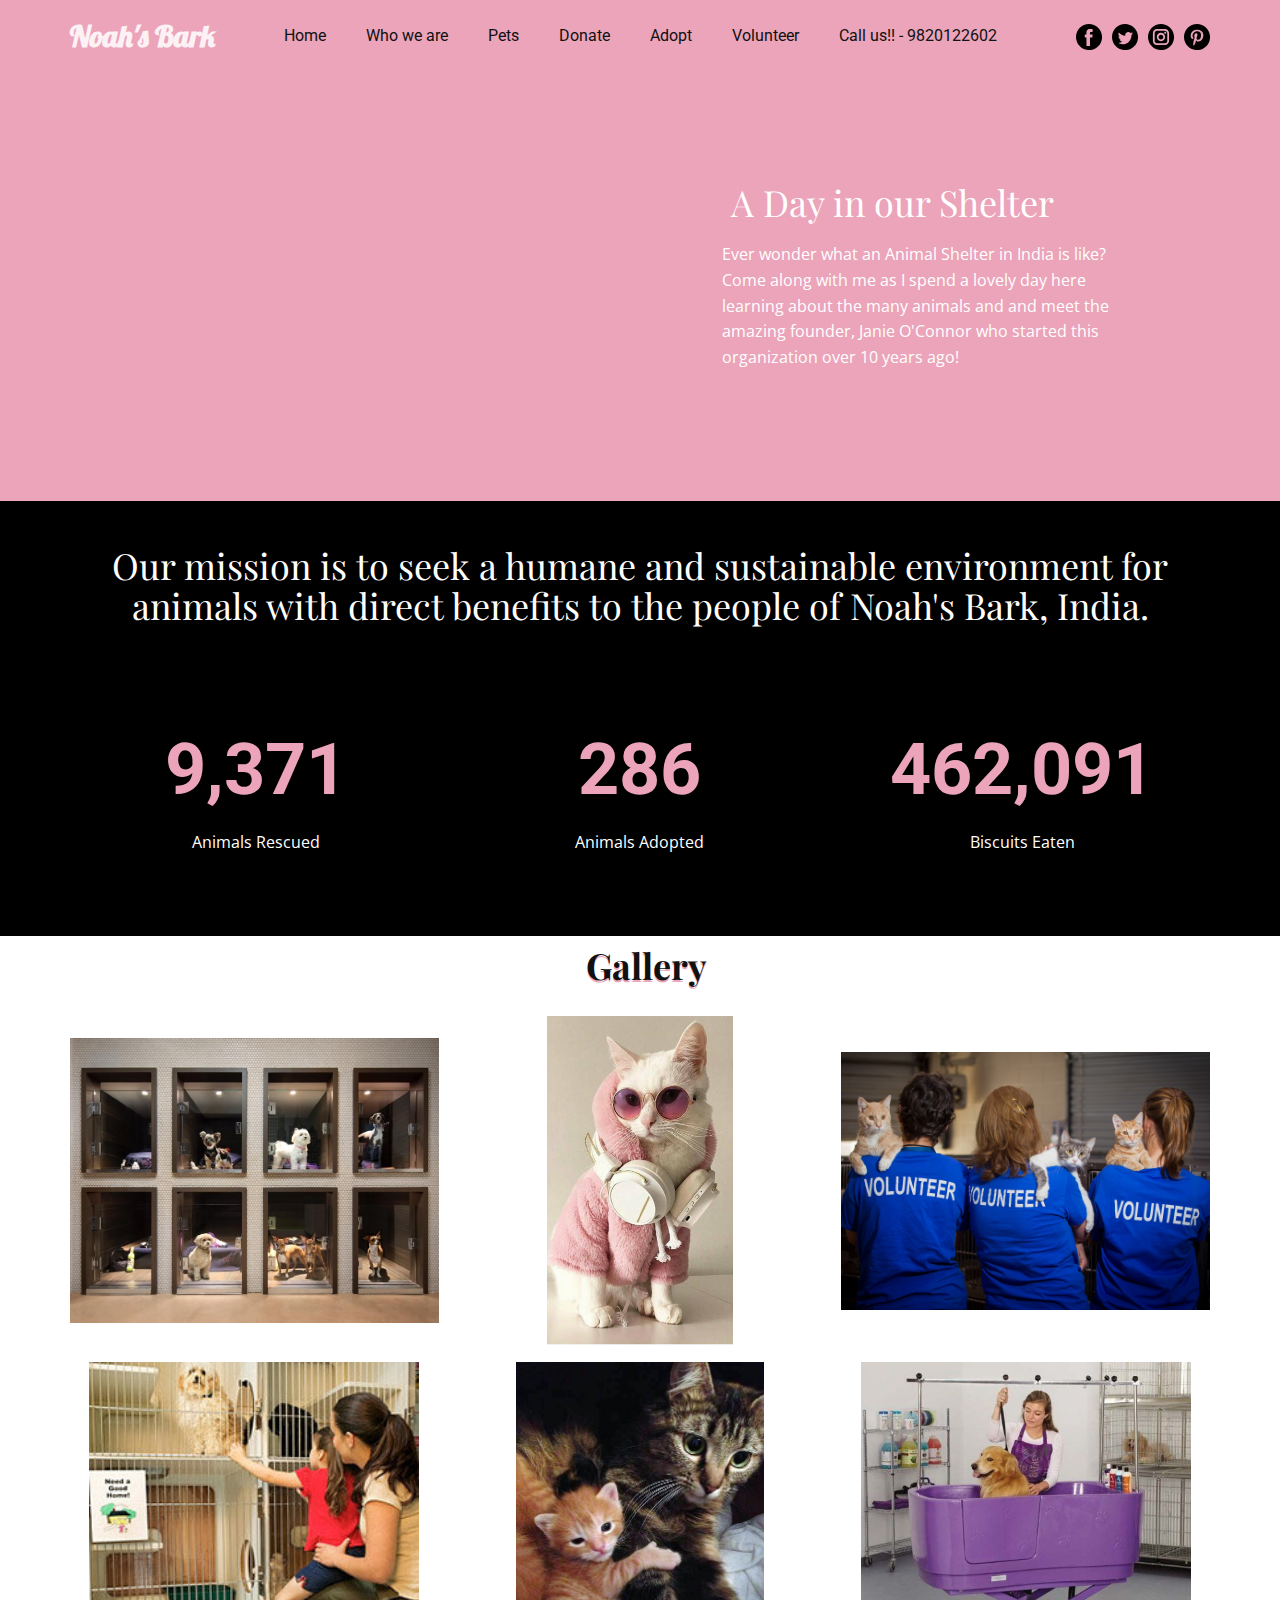
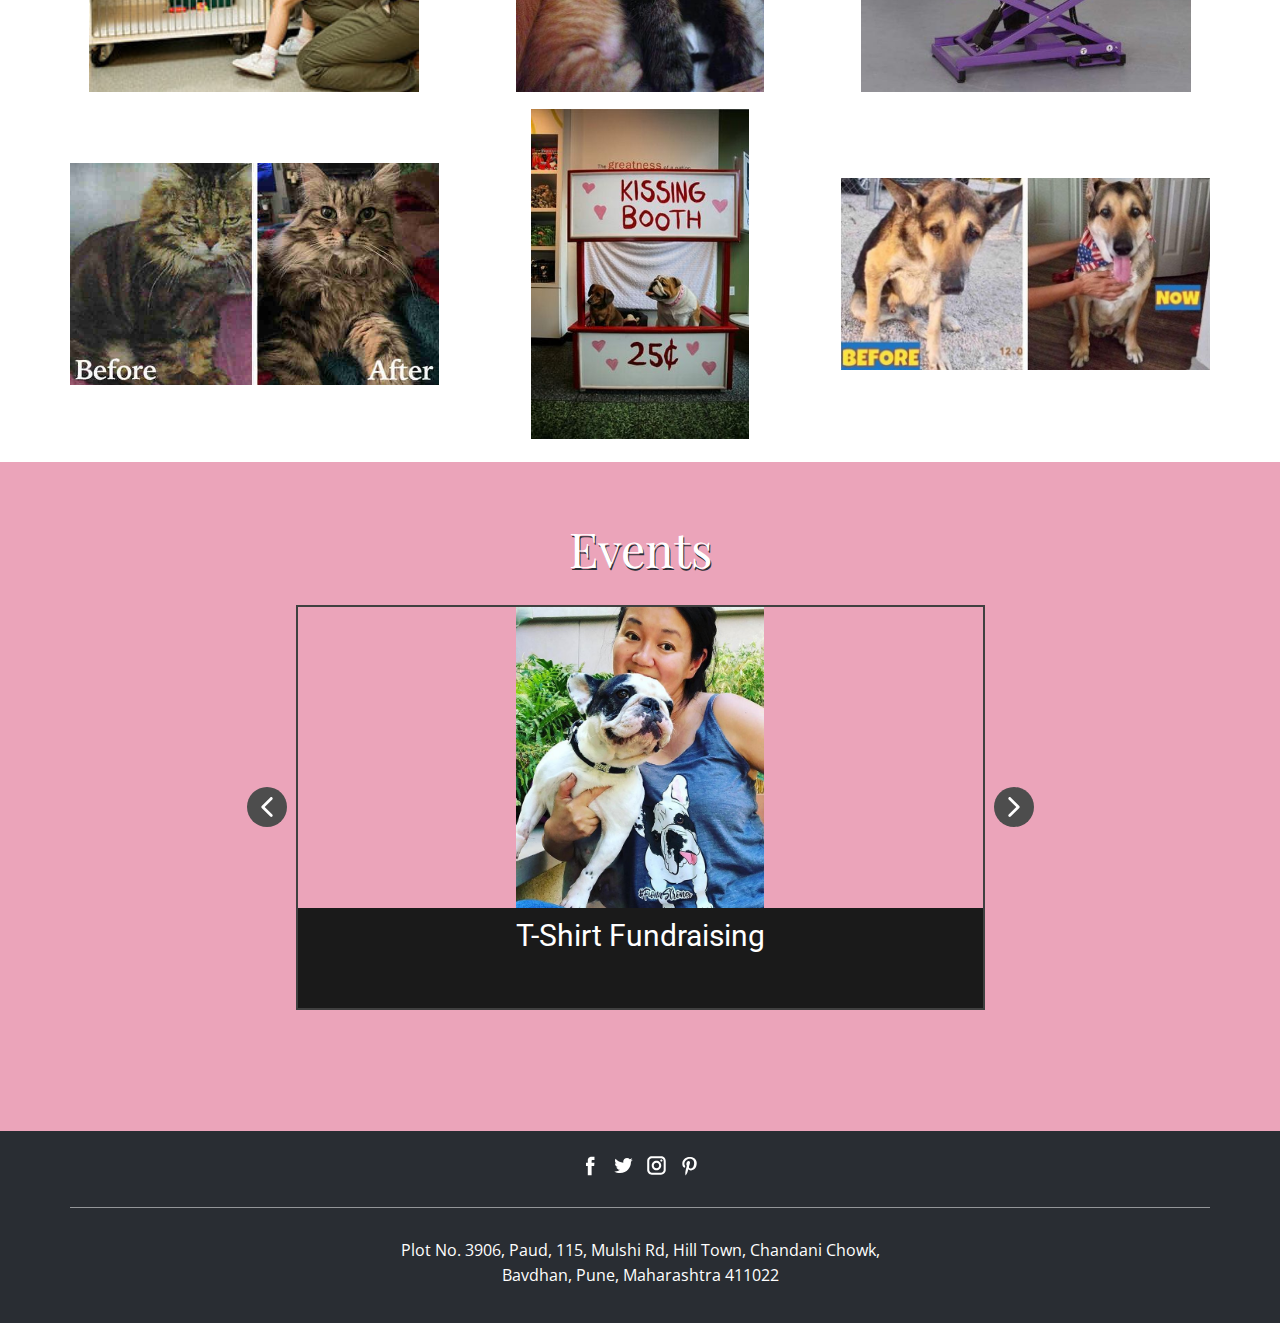
<file: Page-3.html>
<!DOCTYPE html>
<html style="font-size: 16px;">
  <head>
    <meta name="viewport" content="width=device-width, initial-scale=1.0">
    <meta charset="utf-8">
    <meta name="keywords" content="">
    <meta name="description" content="">
    <meta name="page_type" content="np-template-header-footer-from-plugin">
    <title>Page 3</title>
    <link rel="stylesheet" href="main.css" media="screen">
<link rel="stylesheet" href="Page-3.css" media="screen">
    <script class="u-script" type="text/javascript" src="jquery.js" defer=""></script>
    <script class="u-script" type="text/javascript" src="main.js" defer=""></script>

    <link id="u-theme-google-font" rel="stylesheet" href="https://fonts.googleapis.com/css?family=Roboto:100,100i,300,300i,400,400i,500,500i,700,700i,900,900i|Open+Sans:300,300i,400,400i,600,600i,700,700i,800,800i">
    <link id="u-page-google-font" rel="stylesheet" href="https://fonts.googleapis.com/css?family=Playfair+Display:400,400i,500,500i,600,600i,700,700i,800,800i,900,900i|Lobster:400">
    
    
    
    
    
    <script type="application/ld+json">{
		"@context": "http://schema.org",
		"@type": "Organization",
		"name": "Site2",
		"url": "index.html",
		"sameAs": [
				"#",
				"#"
		]
}</script>
    <meta property="og:title" content="Page 3">
    <meta property="og:type" content="website">
    <meta name="theme-color" content="#478ac9">
    <link rel="canonical" href="index.html">
    <meta property="og:url" content="index.html">
  </head>
  <body class="u-body u-overlap u-overlap-contrast"><header class="u-clearfix u-header" id="sec-5c30"><div class="u-clearfix u-sheet u-sheet-1">
        <nav class="u-align-left u-menu u-menu-dropdown u-offcanvas u-offcanvas-shift u-menu-1" data-submenu-level="on-click">
          <div class="menu-collapse" style="">
            <a class="u-button-style u-custom-text-active-color u-custom-text-color u-custom-text-decoration u-custom-text-hover-color u-custom-text-shadow u-custom-text-shadow-color u-nav-link" href="#" style="font-size: calc(1em + 8px); text-shadow: -2px 2px 2px rgba(128,128,128,0.85); color: rgb(17, 17, 17) !important;">
              <svg class="u-svg-link" preserveAspectRatio="xMidYMin slice" viewBox="0 0 56 56" style=""><use xmlns:xlink="http://www.w3.org/1999/xlink" xlink:href="#svg-0dc1"></use></svg>
              <svg class="u-svg-content" viewBox="0 0 56 56" x="0px" y="0px" id="svg-0dc1" style="enable-background:new 0 0 56 56;"><g><path d="M8,40c-4.411,0-8,3.589-8,8s3.589,8,8,8s8-3.589,8-8S12.411,40,8,40z"></path><path d="M28,40c-4.411,0-8,3.589-8,8s3.589,8,8,8s8-3.589,8-8S32.411,40,28,40z"></path><path d="M48,40c-4.411,0-8,3.589-8,8s3.589,8,8,8s8-3.589,8-8S52.411,40,48,40z"></path><path d="M8,20c-4.411,0-8,3.589-8,8s3.589,8,8,8s8-3.589,8-8S12.411,20,8,20z"></path><path d="M28,20c-4.411,0-8,3.589-8,8s3.589,8,8,8s8-3.589,8-8S32.411,20,28,20z"></path><path d="M48,20c-4.411,0-8,3.589-8,8s3.589,8,8,8s8-3.589,8-8S52.411,20,48,20z"></path><path d="M8,0C3.589,0,0,3.589,0,8s3.589,8,8,8s8-3.589,8-8S12.411,0,8,0z"></path><path d="M28,0c-4.411,0-8,3.589-8,8s3.589,8,8,8s8-3.589,8-8S32.411,0,28,0z"></path><path d="M48,16c4.411,0,8-3.589,8-8s-3.589-8-8-8s-8,3.589-8,8S43.589,16,48,16z"></path>
</g></svg>
            </a>
          </div>
          <div class="u-custom-menu u-nav-container">
            <ul class="u-custom-font u-heading-font u-nav u-unstyled u-nav-1"><li class="u-nav-item"><a class="u-button-style u-nav-link u-text-body-color u-text-hover-black" href="Page-1.html" style="padding: 10px 20px;">Home</a>
</li><li class="u-nav-item"><a class="u-button-style u-nav-link u-text-body-color u-text-hover-black" href="Page-2.html" style="padding: 10px 20px;">Who we are</a><div class="u-nav-popup"><ul class="u-h-spacing-20 u-nav u-unstyled u-v-spacing-10 u-nav-2"><li class="u-nav-item"><a class="u-button-style u-custom-color-1 u-nav-link" href="Page-2.html#sec-23eb" data-page-id="201484431">Our Founder</a>
</li><li class="u-nav-item"><a class="u-button-style u-custom-color-1 u-nav-link" href="Page-2.html#sec-c5fd" data-page-id="201484431">Meet Our Family</a>
</li><li class="u-nav-item"><a class="u-button-style u-custom-color-1 u-nav-link" href="Page-2.html#sec-d5f0" data-page-id="201484431">Special Thanks</a>
</li></ul>
</div>
</li><li class="u-nav-item"><a class="u-button-style u-nav-link u-text-body-color u-text-hover-black" href="Page-3.html" style="padding: 10px 20px;">Pets</a><div class="u-nav-popup"><ul class="u-h-spacing-20 u-nav u-unstyled u-v-spacing-10 u-nav-3"><li class="u-nav-item"><a class="u-button-style u-custom-color-1 u-nav-link" href="Page-3.html#sec-ee05" data-page-id="83105055">A Day in their life</a>
</li><li class="u-nav-item"><a class="u-button-style u-custom-color-1 u-nav-link" href="Page-3.html#sec-e630" data-page-id="83105055">Census</a>
</li><li class="u-nav-item"><a class="u-button-style u-custom-color-1 u-nav-link" href="Page-3.html#sec-e467" data-page-id="83105055">Gallery</a>
</li><li class="u-nav-item"><a class="u-button-style u-custom-color-1 u-nav-link" href="Page-3.html#sec-2d43" data-page-id="83105055">Events</a>
</li></ul>
</div>
</li><li class="u-nav-item"><a class="u-button-style u-nav-link u-text-body-color u-text-hover-black" href="Page-4.html" style="padding: 10px 20px;">Donate</a><div class="u-nav-popup"><ul class="u-h-spacing-20 u-nav u-unstyled u-v-spacing-10 u-nav-4"><li class="u-nav-item"><a class="u-button-style u-custom-color-1 u-nav-link" href="Page-4.html#carousel_510f" data-page-id="2184019098">Money</a>
</li><li class="u-nav-item"><a class="u-button-style u-custom-color-1 u-nav-link" href="Page-4.html#carousel_8869" data-page-id="2184019098">Sponsor a Pet</a>
</li><li class="u-nav-item"><a class="u-button-style u-custom-color-1 u-nav-link" href="Page-4.html#carousel_2baf" data-page-id="2184019098">Rescuing Pets</a>
</li></ul>
</div>
</li><li class="u-nav-item"><a class="u-button-style u-nav-link u-text-body-color u-text-hover-black" href="Page-5.html" style="padding: 10px 20px;">Adopt</a><div class="u-nav-popup"><ul class="u-h-spacing-20 u-nav u-unstyled u-v-spacing-10 u-nav-5"><li class="u-nav-item"><a class="u-button-style u-custom-color-1 u-nav-link" href="Page-5.html#sec-f1ae" data-page-id="259311653">Process</a>
</li><li class="u-nav-item"><a class="u-button-style u-custom-color-1 u-nav-link" href="Page-5.html#carousel_e821" data-page-id="259311653">Local Adoptions</a>
</li><li class="u-nav-item"><a class="u-button-style u-custom-color-1 u-nav-link" href="Page-5.html#carousel_2766" data-page-id="259311653">International Adoptions</a>
</li></ul>
</div>
</li><li class="u-nav-item"><a class="u-button-style u-nav-link u-text-body-color u-text-hover-black" href="Page-6.html" style="padding: 10px 20px;">Volunteer</a><div class="u-nav-popup"><ul class="u-h-spacing-20 u-nav u-unstyled u-v-spacing-10 u-nav-6"><li class="u-nav-item"><a class="u-button-style u-custom-color-1 u-nav-link" href="Page-6.html#carousel_ea3a" data-page-id="583821657">Why to Volunteer?</a>
</li><li class="u-nav-item"><a class="u-button-style u-custom-color-1 u-nav-link" href="Page-6.html#carousel_b86c" data-page-id="583821657">Requirements for Volunteering</a>
</li><li class="u-nav-item"><a class="u-button-style u-custom-color-1 u-nav-link" href="Page-6.html#carousel_ef98" data-page-id="583821657">Volunteering Application</a>
</li></ul>
</div>
</li><li class="u-nav-item"><a class="u-button-style u-nav-link u-text-body-color u-text-hover-black" href="tel:9820122602" style="padding: 10px 20px;">Call us!! -  9820122602</a>
</li></ul>
          </div>
          <div class="u-custom-menu u-nav-container-collapse">
            <div class="u-align-center u-container-style u-inner-container-layout u-sidenav">
              <div class="u-sidenav-overflow">
                <div class="u-menu-close"></div>
                <ul class="u-align-center u-custom-font u-font-playfair-display u-nav u-popupmenu-items u-unstyled u-nav-7"><li class="u-nav-item"><a class="u-button-style u-nav-link" href="Page-1.html" style="padding: 10px 20px;">Home</a>
</li><li class="u-nav-item"><a class="u-button-style u-nav-link" href="Page-2.html" style="padding: 10px 20px;">Who we are</a><div class="u-nav-popup"><ul class="u-h-spacing-20 u-nav u-unstyled u-v-spacing-10 u-nav-8"><li class="u-nav-item"><a class="u-button-style u-custom-color-1 u-nav-link" href="Page-2.html#sec-23eb" data-page-id="201484431">Our Founder</a>
</li><li class="u-nav-item"><a class="u-button-style u-custom-color-1 u-nav-link" href="Page-2.html#sec-c5fd" data-page-id="201484431">Meet Our Family</a>
</li><li class="u-nav-item"><a class="u-button-style u-custom-color-1 u-nav-link" href="Page-2.html#sec-d5f0" data-page-id="201484431">Special Thanks</a>
</li></ul>
</div>
</li><li class="u-nav-item"><a class="u-button-style u-nav-link" href="Page-3.html" style="padding: 10px 20px;">Pets</a><div class="u-nav-popup"><ul class="u-h-spacing-20 u-nav u-unstyled u-v-spacing-10 u-nav-9"><li class="u-nav-item"><a class="u-button-style u-custom-color-1 u-nav-link" href="Page-3.html#sec-ee05" data-page-id="83105055">A Day in their life</a>
</li><li class="u-nav-item"><a class="u-button-style u-custom-color-1 u-nav-link" href="Page-3.html#sec-e630" data-page-id="83105055">Census</a>
</li><li class="u-nav-item"><a class="u-button-style u-custom-color-1 u-nav-link" href="Page-3.html#sec-e467" data-page-id="83105055">Gallery</a>
</li><li class="u-nav-item"><a class="u-button-style u-custom-color-1 u-nav-link" href="Page-3.html#sec-2d43" data-page-id="83105055">Events</a>
</li></ul>
</div>
</li><li class="u-nav-item"><a class="u-button-style u-nav-link" href="Page-4.html" style="padding: 10px 20px;">Donate</a><div class="u-nav-popup"><ul class="u-h-spacing-20 u-nav u-unstyled u-v-spacing-10 u-nav-10"><li class="u-nav-item"><a class="u-button-style u-custom-color-1 u-nav-link" href="Page-4.html#carousel_510f" data-page-id="2184019098">Money</a>
</li><li class="u-nav-item"><a class="u-button-style u-custom-color-1 u-nav-link" href="Page-4.html#carousel_8869" data-page-id="2184019098">Sponsor a Pet</a>
</li><li class="u-nav-item"><a class="u-button-style u-custom-color-1 u-nav-link" href="Page-4.html#carousel_2baf" data-page-id="2184019098">Rescuing Pets</a>
</li></ul>
</div>
</li><li class="u-nav-item"><a class="u-button-style u-nav-link" href="Page-5.html" style="padding: 10px 20px;">Adopt</a><div class="u-nav-popup"><ul class="u-h-spacing-20 u-nav u-unstyled u-v-spacing-10 u-nav-11"><li class="u-nav-item"><a class="u-button-style u-custom-color-1 u-nav-link" href="Page-5.html#sec-f1ae" data-page-id="259311653">Process</a>
</li><li class="u-nav-item"><a class="u-button-style u-custom-color-1 u-nav-link" href="Page-5.html#carousel_e821" data-page-id="259311653">Local Adoptions</a>
</li><li class="u-nav-item"><a class="u-button-style u-custom-color-1 u-nav-link" href="Page-5.html#carousel_2766" data-page-id="259311653">International Adoptions</a>
</li></ul>
</div>
</li><li class="u-nav-item"><a class="u-button-style u-nav-link" href="Page-6.html" style="padding: 10px 20px;">Volunteer</a><div class="u-nav-popup"><ul class="u-h-spacing-20 u-nav u-unstyled u-v-spacing-10 u-nav-12"><li class="u-nav-item"><a class="u-button-style u-custom-color-1 u-nav-link" href="Page-6.html#carousel_ea3a" data-page-id="583821657">Why to Volunteer?</a>
</li><li class="u-nav-item"><a class="u-button-style u-custom-color-1 u-nav-link" href="Page-6.html#carousel_b86c" data-page-id="583821657">Requirements for Volunteering</a>
</li><li class="u-nav-item"><a class="u-button-style u-custom-color-1 u-nav-link" href="Page-6.html#carousel_ef98" data-page-id="583821657">Volunteering Application</a>
</li></ul>
</div>
</li><li class="u-nav-item"><a class="u-button-style u-nav-link" href="tel:9820122602" style="padding: 10px 20px;">Call us!! -  9820122602</a>
</li></ul>
              </div>
            </div>
            <div class="u-menu-overlay"></div>
          </div>
        </nav>
        <h3 class="u-custom-font u-headline u-text u-text-palette-2-light-3 u-text-1">
          <a href="/">Noah's Bark </a>
        </h3>
        <div class="u-social-icons u-spacing-10 u-social-icons-1">
          <a class="u-social-url" target="_blank" href=""><span class="u-icon u-icon-circle u-social-facebook u-social-icon u-text-black u-icon-1"><svg class="u-svg-link" preserveAspectRatio="xMidYMin slice" viewBox="0 0 112 112" style=""><use xmlns:xlink="http://www.w3.org/1999/xlink" xlink:href="#svg-e830"></use></svg><svg class="u-svg-content" viewBox="0 0 112 112" x="0px" y="0px" id="svg-e830"><path d="M56.1,0C25.1,0,0,25.1,0,56.1c0,31,25.1,56.1,56.1,56.1c31,0,56.1-25.1,56.1-56.1C112.2,25.1,87.1,0,56.1,0z M71.6,34.3h-8.2c-1.3,0-3.2,0.7-3.2,3.5v7.6h11.3l-1.3,12.9h-10V95H45V58.3h-7.2V45.4H45v-8.3c0-6,2.8-15.3,15.3-15.3l11.2,0V34.3z "></path></svg></span>
          </a>
          <a class="u-social-url" target="_blank" href=""><span class="u-icon u-icon-circle u-social-icon u-social-twitter u-text-black u-icon-2"><svg class="u-svg-link" preserveAspectRatio="xMidYMin slice" viewBox="0 0 112 112" style=""><use xmlns:xlink="http://www.w3.org/1999/xlink" xlink:href="#svg-45bb"></use></svg><svg class="u-svg-content" viewBox="0 0 112 112" x="0px" y="0px" id="svg-45bb"><path d="M56.1,0C25.1,0,0,25.1,0,56.1s25.1,56.1,56.1,56.1s56.1-25.1,56.1-56.1S87.1,0,56.1,0z M83.8,47.3 c0,0.6,0,1.2,0,1.7c0,17.7-13.5,38.2-38.2,38.2c-7.6,0-14.6-2.2-20.6-6c1,0.1,2.1,0.2,3.2,0.2c6.3,0,12.1-2.1,16.7-5.7 c-5.9-0.1-10.8-4-12.5-9.3c0.8,0.2,1.7,0.2,2.5,0.2c1.2,0,2.4-0.2,3.5-0.5c-6.1-1.2-10.8-6.7-10.8-13.1c0-0.1,0-0.1,0-0.2 c1.8,1,3.9,1.6,6.1,1.7c-3.6-2.4-6-6.5-6-11.2c0-2.5,0.7-4.8,1.8-6.7c6.6,8.1,16.5,13.5,27.6,14c-0.2-1-0.3-2-0.3-3.1 c0-7.4,6-13.4,13.4-13.4c3.9,0,7.3,1.6,9.8,4.2c3.1-0.6,5.9-1.7,8.5-3.3c-1,3.1-3.1,5.8-5.9,7.4c2.7-0.3,5.3-1,7.7-2.1 C88.7,43,86.4,45.4,83.8,47.3z"></path></svg></span>
          </a>
          <a class="u-social-url" target="_blank" href=""><span class="u-icon u-icon-circle u-social-icon u-social-instagram u-text-black u-icon-3"><svg class="u-svg-link" preserveAspectRatio="xMidYMin slice" viewBox="0 0 112 112" style=""><use xmlns:xlink="http://www.w3.org/1999/xlink" xlink:href="#svg-22d2"></use></svg><svg class="u-svg-content" viewBox="0 0 112 112" x="0px" y="0px" id="svg-22d2"><path d="M56.1,0C25.1,0,0,25.1,0,56.1c0,31,25.1,56.1,56.1,56.1c31,0,56.1-25.1,56.1-56.1C112.2,25.1,87.1,0,56.1,0z M90.6,73.4c0,9.6-7.8,17.5-17.5,17.5H38.6c-9.6,0-17.5-7.9-17.5-17.6V38.8c0-9.6,7.8-17.5,17.5-17.5h34.5c9.6,0,17.5,7.8,17.5,17.5 V73.4z"></path><path d="M73.1,28.9H38.6c-5.4,0-9.9,4.4-9.9,9.9v34.5c0,5.4,4.4,9.9,9.9,9.9h34.5c5.4,0,9.9-4.4,9.9-9.9V38.8 C83,33.4,78.6,28.9,73.1,28.9z M55.9,74C46,74,38,66,38,56.1c0-9.9,8-17.9,17.9-17.9c9.9,0,17.9,8,17.9,17.9 C73.8,66,65.8,74,55.9,74z M74.3,41.9c-2.3,0-4.2-1.9-4.2-4.2s1.9-4.2,4.2-4.2c2.3,0,4.2,1.9,4.2,4.2S76.6,41.9,74.3,41.9z"></path><path d="M55.9,45.8c-5.7,0-10.4,4.6-10.3,10.3c0,5.7,4.6,10.3,10.3,10.3s10.3-4.6,10.3-10.3 C66.2,50.4,61.6,45.8,55.9,45.8z"></path></svg></span>
          </a>
          <a class="u-social-url" target="_blank" href="#"><span class="u-icon u-icon-circle u-social-icon u-social-pinterest u-text-black u-icon-4"><svg class="u-svg-link" preserveAspectRatio="xMidYMin slice" viewBox="0 0 112 112" style=""><use xmlns:xlink="http://www.w3.org/1999/xlink" xlink:href="#svg-628a"></use></svg><svg class="u-svg-content" viewBox="0 0 112 112" x="0px" y="0px" id="svg-628a"><path d="M56.1,0C25.1,0,0,25.1,0,56.1c0,31,25.1,56.1,56.1,56.1s56.1-25.1,56.1-56.1C112.2,25.1,87.1,0,56.1,0z M60.6,75.1c-4.2-0.3-6-2.4-9.3-4.5c-1.8,9.6-4.1,18.8-10.7,23.6c-2-14.5,3-25.4,5.3-36.9c-4-6.7,0.5-20.2,8.9-16.9 c10.4,4.1-9,25,4,27.6c13.6,2.7,19.1-23.5,10.7-32C57.4,23.6,34.2,35.7,37,53.3c0.7,4.3,5.2,5.6,1.8,11.6C31,63.2,28.7,57,29,48.9 c0.5-13.4,12-22.7,23.6-24C67.3,23.2,81,30.2,82.9,44C85,59.5,76.3,76.3,60.6,75.1z"></path></svg></span>
          </a>
        </div>
      </div></header>
    <section class="u-clearfix u-palette-2-light-1 u-section-1" id="sec-ee05">
      <div class="u-clearfix u-sheet u-sheet-1">
        <div class="u-clearfix u-gutter-50 u-layout-wrap u-layout-wrap-1">
          <div class="u-layout">
            <div class="u-layout-row">
              <div class="u-align-left u-container-style u-layout-cell u-left-cell u-shape-rectangle u-size-30 u-layout-cell-1">
                <div class="u-container-layout u-container-layout-1">
                  <div class="u-expanded u-video u-video-contain">
                    <div class="embed-responsive">
                      <iframe style="position: absolute;top: 0;left: 0;width: 100%;height: 100%;" class="embed-responsive-item" src="https://www.youtube.com/embed/4tv2ylqSoY8?mute=0&amp;showinfo=1&amp;controls=0&amp;start=0" frameborder="0" allowfullscreen=""></iframe>
                    </div>
                  </div>
                </div>
              </div>
              <div class="u-align-left u-container-style u-layout-cell u-right-cell u-size-30 u-layout-cell-2">
                <div class="u-container-layout u-valign-middle u-container-layout-2">
                  <h2 class="u-text u-text-1">&nbsp;A Day in our Shelter</h2>
                  <p class="u-text u-text-2">Ever wonder what an Animal Shelter in India is like? Come along with me as I spend a lovely day here learning about the many animals and  and meet the amazing founder, Janie O'Connor who started this organization over 10 years ago!</p>
                </div>
              </div>
            </div>
          </div>
        </div>
      </div>
    </section>
    <section class="u-black u-clearfix u-section-2" id="sec-e630">
      <div class="u-clearfix u-sheet u-sheet-1">
        <h2 class="u-align-center u-custom-font u-font-playfair-display u-text u-text-1">Our mission is to seek a humane and sustainable environment for animals with direct benefits to the people of Noah's Bark, India.</h2>
        <div class="u-expanded-width u-list u-repeater u-list-1">
          <div class="u-align-center u-container-style u-list-item u-repeater-item">
            <div class="u-container-layout u-similar-container u-container-layout-1">
              <h1 class="u-text u-text-palette-2-light-1 u-title u-text-2" data-animation-name="counter" data-animation-event="scroll" data-animation-duration="3000">10,960</h1>
              <p class="u-text u-text-3">Animals Rescued</p>
            </div>
          </div>
          <div class="u-align-center u-container-style u-list-item u-repeater-item">
            <div class="u-container-layout u-similar-container u-container-layout-2">
              <h1 class="u-text u-text-palette-2-light-1 u-title u-text-4" data-animation-name="counter" data-animation-event="scroll" data-animation-duration="3000">334</h1>
              <p class="u-text u-text-5">Animals Adopted</p>
            </div>
          </div>
          <div class="u-align-center u-container-style u-list-item u-repeater-item">
            <div class="u-container-layout u-similar-container u-container-layout-3">
              <h1 class="u-text u-text-palette-2-light-1 u-title u-text-6" data-animation-name="counter" data-animation-event="scroll" data-animation-duration="3000">540,453</h1>
              <p class="u-text u-text-7">Biscuits Eaten</p>
            </div>
          </div>
        </div>
      </div>
    </section>
    <section class="u-align-center u-clearfix u-section-3" id="sec-e467">
      <div class="u-clearfix u-sheet u-sheet-1">
        <h2 class="u-custom-font u-font-playfair-display u-text u-text-1">Gallery<span style="font-weight: 700;"></span>
        </h2>
        <div class="u-expanded-width u-gallery u-layout-grid u-lightbox u-show-text-on-hover u-gallery-1">
          <div class="u-gallery-inner u-gallery-inner-1">
            <div class="u-effect-fade u-gallery-item">
              <div class="u-back-slide" data-image-width="884" data-image-height="685">
                <img class="u-back-image u-expanded u-image-contain" src="images/TheCaledoniaLuxuryRentalApartmentsinChelseaNewYorkCity.jfif">
              </div>
              <div class="u-over-slide u-shading u-over-slide-1">
                <h3 class="u-gallery-heading"></h3>
                <p class="u-gallery-text"></p>
              </div>
            </div>
            <div class="u-effect-fade u-gallery-item">
              <div class="u-back-slide" data-image-width="720" data-image-height="1280">
                <img class="u-back-image u-expanded u-image-contain" src="images/WITECATwallpaperbyzuny79-bc-FreeonZEDGE.jfif">
              </div>
              <div class="u-over-slide u-shading u-over-slide-2">
                <h3 class="u-gallery-heading"></h3>
                <p class="u-gallery-text"></p>
              </div>
            </div>
            <div class="u-effect-fade u-gallery-item">
              <div class="u-back-slide" data-image-width="1600" data-image-height="1120">
                <img class="u-back-image u-expanded u-image-contain" src="images/AnimalServicesVolunteer.jpg">
              </div>
              <div class="u-over-slide u-shading u-over-slide-3">
                <h3 class="u-gallery-heading"></h3>
                <p class="u-gallery-text"></p>
              </div>
            </div>
            <div class="u-effect-fade u-gallery-item">
              <div class="u-back-slide" data-image-width="250" data-image-height="250">
                <img class="u-back-image u-expanded u-image-contain" src="images/volunteer-kids3.jpg">
              </div>
              <div class="u-over-slide u-shading u-over-slide-4">
                <h3 class="u-gallery-heading"></h3>
                <p class="u-gallery-text"></p>
              </div>
            </div>
            <div class="u-effect-fade u-gallery-item">
              <div class="u-back-slide" data-image-width="500" data-image-height="667">
                <img class="u-back-image u-expanded u-image-contain" src="images/CarpediemonTwitter.jfif">
              </div>
              <div class="u-over-slide u-shading u-over-slide-5">
                <h3 class="u-gallery-heading"></h3>
                <p class="u-gallery-text"></p>
              </div>
            </div>
            <div class="u-effect-fade u-gallery-item">
              <div class="u-back-slide" data-image-width="500" data-image-height="500">
                <img class="u-back-image u-expanded u-image-contain" src="images/TheBestDogBaths.jfif">
              </div>
              <div class="u-over-slide u-shading u-over-slide-6">
                <h3 class="u-gallery-heading"></h3>
                <p class="u-gallery-text"></p>
              </div>
            </div>
            <div class="u-effect-fade u-gallery-item u-gallery-item-7" data-image-width="1280" data-image-height="720">
              <div class="u-back-slide u-back-slide-7" data-image-width="640" data-image-height="385">
                <img class="u-back-image u-expanded u-image-contain u-back-image-7" src="images/GratefulRescueCatBringsMomHerSlippersEveryMorning.jfif">
              </div>
              <div class="u-over-slide u-shading u-over-slide-7">
                <h3 class="u-gallery-heading" style="background-image: none;"></h3>
                <p class="u-gallery-text" style="background-image: none;"></p>
              </div>
            </div>
            <div class="u-effect-fade u-gallery-item u-gallery-item-8" data-image-width="1280" data-image-height="777">
              <div class="u-back-slide u-back-slide-8" data-image-width="316" data-image-height="480">
                <img class="u-back-image u-expanded u-image-contain u-back-image-8" src="images/DefinitelywantthisatourweddingforourbullyTitusAnymoneywillgotoTitussfavoriteanimalrescueanimalrescue.jfif">
              </div>
              <div class="u-over-slide u-shading u-over-slide-8">
                <h3 class="u-gallery-heading" style="background-image: none;"></h3>
                <p class="u-gallery-text" style="background-image: none;"></p>
              </div>
            </div>
            <div class="u-effect-fade u-gallery-item u-gallery-item-9" data-image-width="2000" data-image-height="1333">
              <div class="u-back-slide" data-image-width="750" data-image-height="392">
                <img class="u-back-image u-expanded u-image-contain" src="images/25UtterlyHeartwarmingPhotosOfShelterDogsBeforeAfterTheirAdoption.jfif">
              </div>
              <div class="u-over-slide u-shading u-over-slide-9">
                <h3 class="u-gallery-heading" style="background-image: none;"></h3>
                <p class="u-gallery-text" style="background-image: none;"></p>
              </div>
            </div>
          </div>
        </div>
      </div>
    </section>
    <section class="u-align-center u-clearfix u-palette-2-light-1 u-section-4" id="sec-2d43">
      <div class="u-clearfix u-sheet u-sheet-1">
        <h1 class="u-custom-font u-font-playfair-display u-text u-text-1">Events<span style="font-weight: 700;"></span>
        </h1>
        <div class="u-carousel u-gallery u-layout-carousel u-lightbox u-no-transition u-show-text-always u-gallery-1" data-interval="5000" data-u-ride="carousel" id="carousel-c442">
          <ol class="u-absolute-hcenter u-carousel-indicators u-hidden u-carousel-indicators-1">
            <li data-u-target="#carousel-c442" data-u-slide-to="0" class="u-active u-grey-70 u-shape-circle" style="width: 10px; height: 10px;"></li>
            <li data-u-target="#carousel-c442" data-u-slide-to="1" class="u-grey-70 u-shape-circle" style="width: 10px; height: 10px;"></li>
            <li data-u-target="#carousel-c442" data-u-slide-to="2" class="u-grey-70 u-shape-circle" style="width: 10px; height: 10px;"></li>
          </ol>
          <div class="u-carousel-inner u-gallery-inner" role="listbox">
            <div class="u-active u-border-2 u-border-grey-75 u-carousel-item u-gallery-item">
              <div class="u-back-slide" data-image-width="640" data-image-height="774">
                <img class="u-back-image u-expanded u-image-contain" src="images/animal-t-shirt-fundraiser.jpg">
              </div>
              <div class="u-grey-90 u-over-slide u-over-slide-1">
                <h3 class="u-gallery-heading">T-Shirt Fundraising</h3>
                <p class="u-gallery-text"></p>
              </div>
            </div>
            <div class="u-border-2 u-border-grey-75 u-carousel-item u-gallery-item">
              <div class="u-back-slide" data-image-width="1024" data-image-height="683">
                <img class="u-back-image u-expanded u-image-contain" src="images/autri-taheri-528246-unsplash-1024x683.jpg">
              </div>
              <div class="u-grey-90 u-over-slide u-over-slide-2">
                <h3 class="u-gallery-heading">Pet Wash Event</h3>
                <p class="u-gallery-text"></p>
              </div>
            </div>
            <div class="u-border-2 u-border-grey-75 u-carousel-item u-gallery-item" data-image-width="640" data-image-height="632">
              <div class="u-back-slide">
                <img class="u-back-image u-expanded u-image-contain" src="images/WorldofBulldog.jfif" alt="Barber Day">
              </div>
              <div class="u-grey-90 u-over-slide u-over-slide-3">
                <h3 class="u-gallery-heading">Barber Day</h3>
                <p class="u-gallery-text"></p>
              </div>
            </div>
          </div>
          <a class="u-absolute-vcenter u-carousel-control u-carousel-control-prev u-grey-70 u-icon-circle u-opacity u-opacity-70 u-spacing-10 u-text-white u-carousel-control-1" href="#carousel-c442" role="button" data-u-slide="prev">
            <span aria-hidden="true">
              <svg viewBox="0 0 451.847 451.847"><path d="M97.141,225.92c0-8.095,3.091-16.192,9.259-22.366L300.689,9.27c12.359-12.359,32.397-12.359,44.751,0
c12.354,12.354,12.354,32.388,0,44.748L173.525,225.92l171.903,171.909c12.354,12.354,12.354,32.391,0,44.744
c-12.354,12.365-32.386,12.365-44.745,0l-194.29-194.281C100.226,242.115,97.141,234.018,97.141,225.92z"></path></svg>
            </span>
            <span class="sr-only">
              <svg viewBox="0 0 451.847 451.847"><path d="M97.141,225.92c0-8.095,3.091-16.192,9.259-22.366L300.689,9.27c12.359-12.359,32.397-12.359,44.751,0
c12.354,12.354,12.354,32.388,0,44.748L173.525,225.92l171.903,171.909c12.354,12.354,12.354,32.391,0,44.744
c-12.354,12.365-32.386,12.365-44.745,0l-194.29-194.281C100.226,242.115,97.141,234.018,97.141,225.92z"></path></svg>
            </span>
          </a>
          <a class="u-absolute-vcenter u-carousel-control u-carousel-control-next u-grey-70 u-icon-circle u-opacity u-opacity-70 u-spacing-10 u-text-white u-carousel-control-2" href="#carousel-c442" role="button" data-u-slide="next">
            <span aria-hidden="true">
              <svg viewBox="0 0 451.846 451.847"><path d="M345.441,248.292L151.154,442.573c-12.359,12.365-32.397,12.365-44.75,0c-12.354-12.354-12.354-32.391,0-44.744
L278.318,225.92L106.409,54.017c-12.354-12.359-12.354-32.394,0-44.748c12.354-12.359,32.391-12.359,44.75,0l194.287,194.284
c6.177,6.18,9.262,14.271,9.262,22.366C354.708,234.018,351.617,242.115,345.441,248.292z"></path></svg>
            </span>
            <span class="sr-only">
              <svg viewBox="0 0 451.846 451.847"><path d="M345.441,248.292L151.154,442.573c-12.359,12.365-32.397,12.365-44.75,0c-12.354-12.354-12.354-32.391,0-44.744
L278.318,225.92L106.409,54.017c-12.354-12.359-12.354-32.394,0-44.748c12.354-12.359,32.391-12.359,44.75,0l194.287,194.284
c6.177,6.18,9.262,14.271,9.262,22.366C354.708,234.018,351.617,242.115,345.441,248.292z"></path></svg>
            </span>
          </a>
        </div>
      </div>
    </section>
    
    
    <footer class="u-clearfix u-footer u-palette-5-dark-3" id="sec-29a9"><div class="u-clearfix u-sheet u-sheet-1">
        <div class="u-align-left u-social-icons u-spacing-10 u-social-icons-1">
          <a class="u-social-url" target="_blank" href=""><span class="u-icon u-icon-circle u-social-facebook u-social-icon u-icon-1"><svg class="u-svg-link" preserveAspectRatio="xMidYMin slice" viewBox="0 0 112 112" style=""><use xmlns:xlink="http://www.w3.org/1999/xlink" xlink:href="#svg-6f42"></use></svg><svg xmlns="http://www.w3.org/2000/svg" xmlns:xlink="http://www.w3.org/1999/xlink" version="1.1" xml:space="preserve" class="u-svg-content" viewBox="0 0 112 112" x="0px" y="0px" id="svg-6f42"><path d="M75.5,28.8H65.4c-1.5,0-4,0.9-4,4.3v9.4h13.9l-1.5,15.8H61.4v45.1H42.8V58.3h-8.8V42.4h8.8V32.2 c0-7.4,3.4-18.8,18.8-18.8h13.8v15.4H75.5z"></path></svg></span>
          </a>
          <a class="u-social-url" target="_blank" href=""><span class="u-icon u-icon-circle u-social-icon u-social-twitter u-icon-2"><svg class="u-svg-link" preserveAspectRatio="xMidYMin slice" viewBox="0 0 112 112" style=""><use xmlns:xlink="http://www.w3.org/1999/xlink" xlink:href="#svg-9547"></use></svg><svg xmlns="http://www.w3.org/2000/svg" xmlns:xlink="http://www.w3.org/1999/xlink" version="1.1" xml:space="preserve" class="u-svg-content" viewBox="0 0 112 112" x="0px" y="0px" id="svg-9547"><path d="M92.2,38.2c0,0.8,0,1.6,0,2.3c0,24.3-18.6,52.4-52.6,52.4c-10.6,0.1-20.2-2.9-28.5-8.2 c1.4,0.2,2.9,0.2,4.4,0.2c8.7,0,16.7-2.9,23-7.9c-8.1-0.2-14.9-5.5-17.3-12.8c1.1,0.2,2.4,0.2,3.4,0.2c1.6,0,3.3-0.2,4.8-0.7 c-8.4-1.6-14.9-9.2-14.9-18c0-0.2,0-0.2,0-0.2c2.5,1.4,5.4,2.2,8.4,2.3c-5-3.3-8.3-8.9-8.3-15.4c0-3.4,1-6.5,2.5-9.2 c9.1,11.1,22.7,18.5,38,19.2c-0.2-1.4-0.4-2.8-0.4-4.3c0.1-10,8.3-18.2,18.5-18.2c5.4,0,10.1,2.2,13.5,5.7c4.3-0.8,8.1-2.3,11.7-4.5 c-1.4,4.3-4.3,7.9-8.1,10.1c3.7-0.4,7.3-1.4,10.6-2.9C98.9,32.3,95.7,35.5,92.2,38.2z"></path></svg></span>
          </a>
          <a class="u-social-url" target="_blank" href=""><span class="u-icon u-icon-circle u-social-icon u-social-instagram u-icon-3"><svg class="u-svg-link" preserveAspectRatio="xMidYMin slice" viewBox="0 0 112 112" style=""><use xmlns:xlink="http://www.w3.org/1999/xlink" xlink:href="#svg-231e"></use></svg><svg xmlns="http://www.w3.org/2000/svg" xmlns:xlink="http://www.w3.org/1999/xlink" version="1.1" xml:space="preserve" class="u-svg-content" viewBox="0 0 112 112" x="0px" y="0px" id="svg-231e"><path d="M55.9,32.9c-12.8,0-23.2,10.4-23.2,23.2s10.4,23.2,23.2,23.2s23.2-10.4,23.2-23.2S68.7,32.9,55.9,32.9z M55.9,69.4c-7.4,0-13.3-6-13.3-13.3c-0.1-7.4,6-13.3,13.3-13.3s13.3,6,13.3,13.3C69.3,63.5,63.3,69.4,55.9,69.4z"></path><path d="M79.7,26.8c-3,0-5.4,2.5-5.4,5.4s2.5,5.4,5.4,5.4c3,0,5.4-2.5,5.4-5.4S82.7,26.8,79.7,26.8z"></path><path d="M78.2,11H33.5C21,11,10.8,21.3,10.8,33.7v44.7c0,12.6,10.2,22.8,22.7,22.8h44.7c12.6,0,22.7-10.2,22.7-22.7 V33.7C100.8,21.1,90.6,11,78.2,11z M91,78.4c0,7.1-5.8,12.8-12.8,12.8H33.5c-7.1,0-12.8-5.8-12.8-12.8V33.7 c0-7.1,5.8-12.8,12.8-12.8h44.7c7.1,0,12.8,5.8,12.8,12.8V78.4z"></path></svg></span>
          </a>
          <a class="u-social-url" target="_blank" href="#"><span class="u-icon u-icon-circle u-social-icon u-social-pinterest u-icon-4"><svg class="u-svg-link" preserveAspectRatio="xMidYMin slice" viewBox="0 0 112 112" style=""><use xmlns:xlink="http://www.w3.org/1999/xlink" xlink:href="#svg-b050"></use></svg><svg xmlns="http://www.w3.org/2000/svg" xmlns:xlink="http://www.w3.org/1999/xlink" version="1.1" xml:space="preserve" class="u-svg-content" viewBox="0 0 112 112" x="0px" y="0px" id="svg-b050"><path d="M61.9,79.8c-5.5-0.3-7.8-3.1-12-5.8c-2.3,12.4-5.4,24.3-13.8,30.5c-2.6-18.7,3.8-32.8,6.9-47.7 c-5.1-8.7,0.7-26.2,11.5-21.9c13.5,5.4-11.6,32.3,5.1,35.7c17.6,3.5,24.7-30.5,13.8-41.4c-15.7-16.1-45.7-0.5-42,22.3 c0.9,5.6,6.7,7.2,2.3,15c-10.1-2.2-13-10.2-12.7-20.7c0.6-17.3,15.5-29.3,30.5-31.1c19-2.2,36.8,6.9,39.2,24.7 C93.4,59.5,82.3,81.3,61.9,79.8z"></path></svg></span>
          </a>
        </div>
        <div class="u-border-1 u-border-white u-expanded-width u-line u-line-horizontal u-opacity u-opacity-50 u-line-1"></div>
        <p class="u-align-center u-text u-text-1">Plot No. 3906, Paud, 115, Mulshi Rd, Hill Town, Chandani Chowk, Bavdhan, Pune, Maharashtra 411022</p>
      </div></footer>
  </body>
</html>
</file>
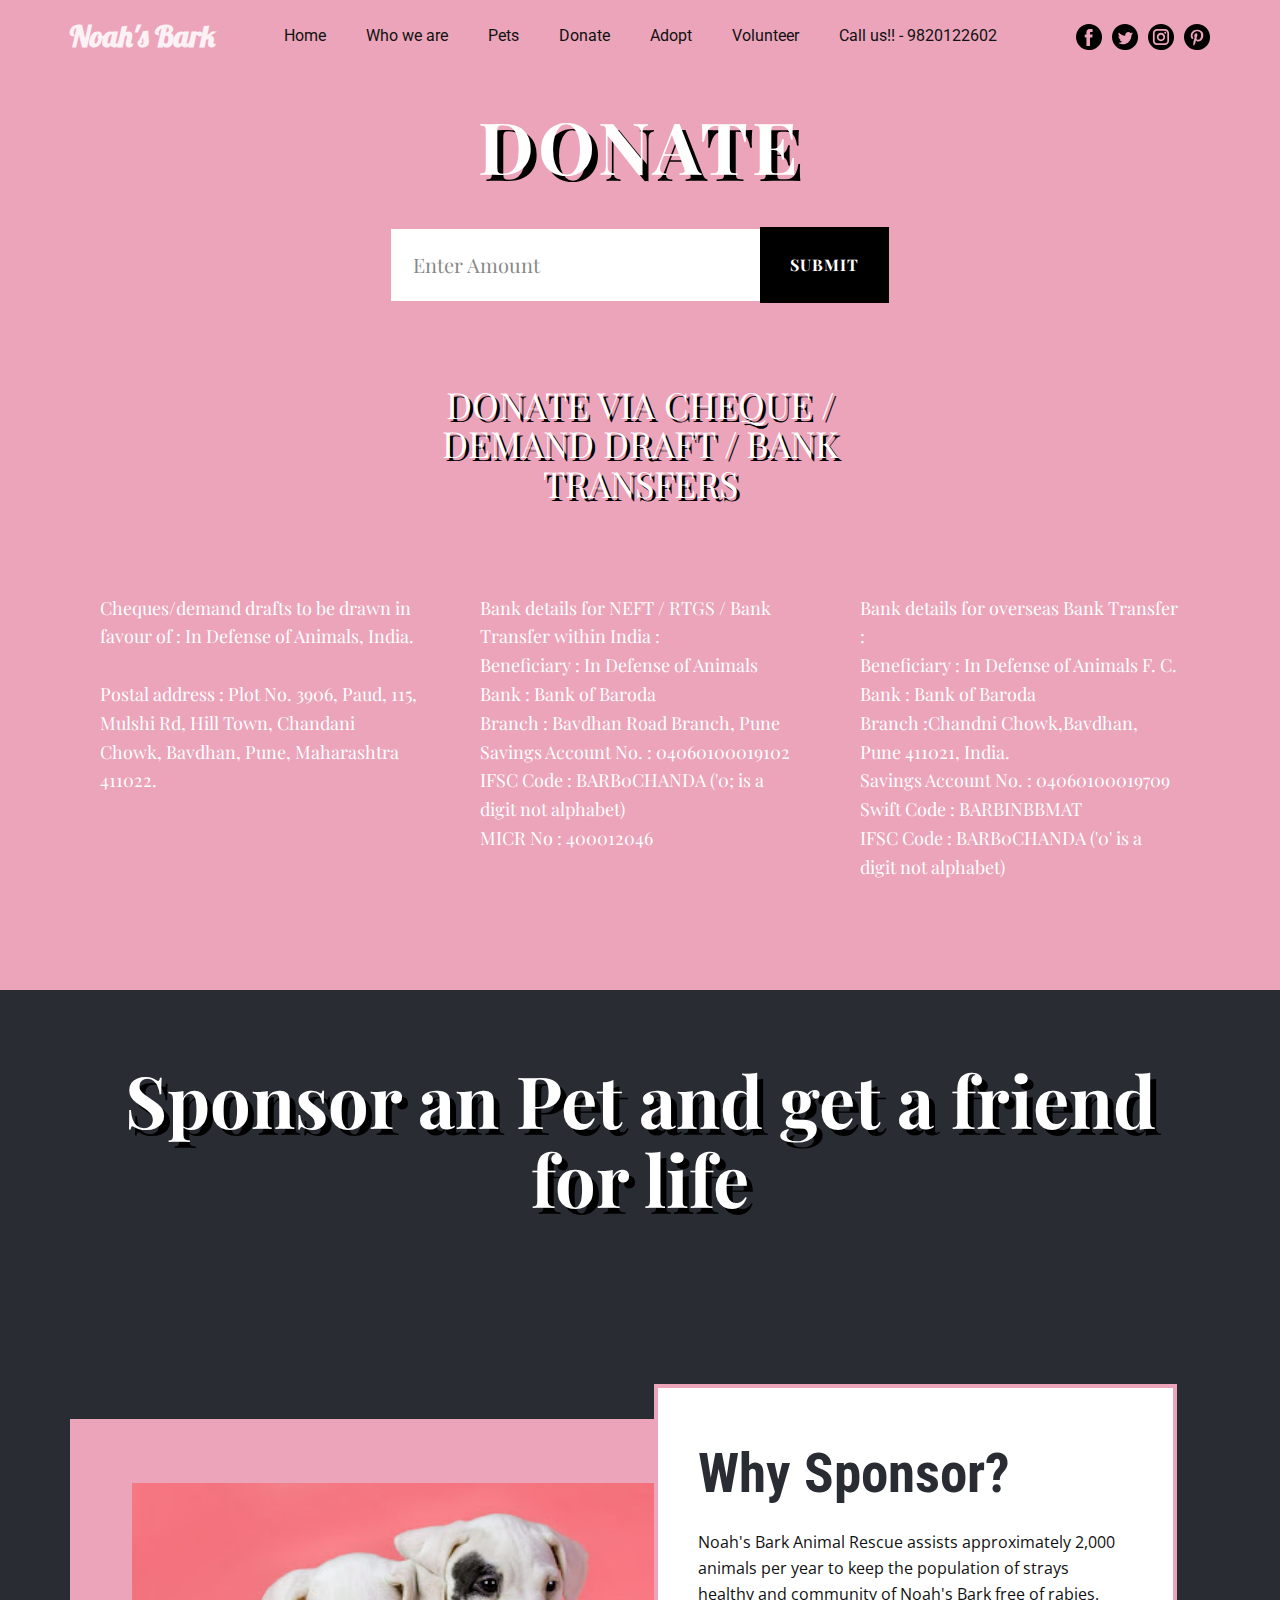
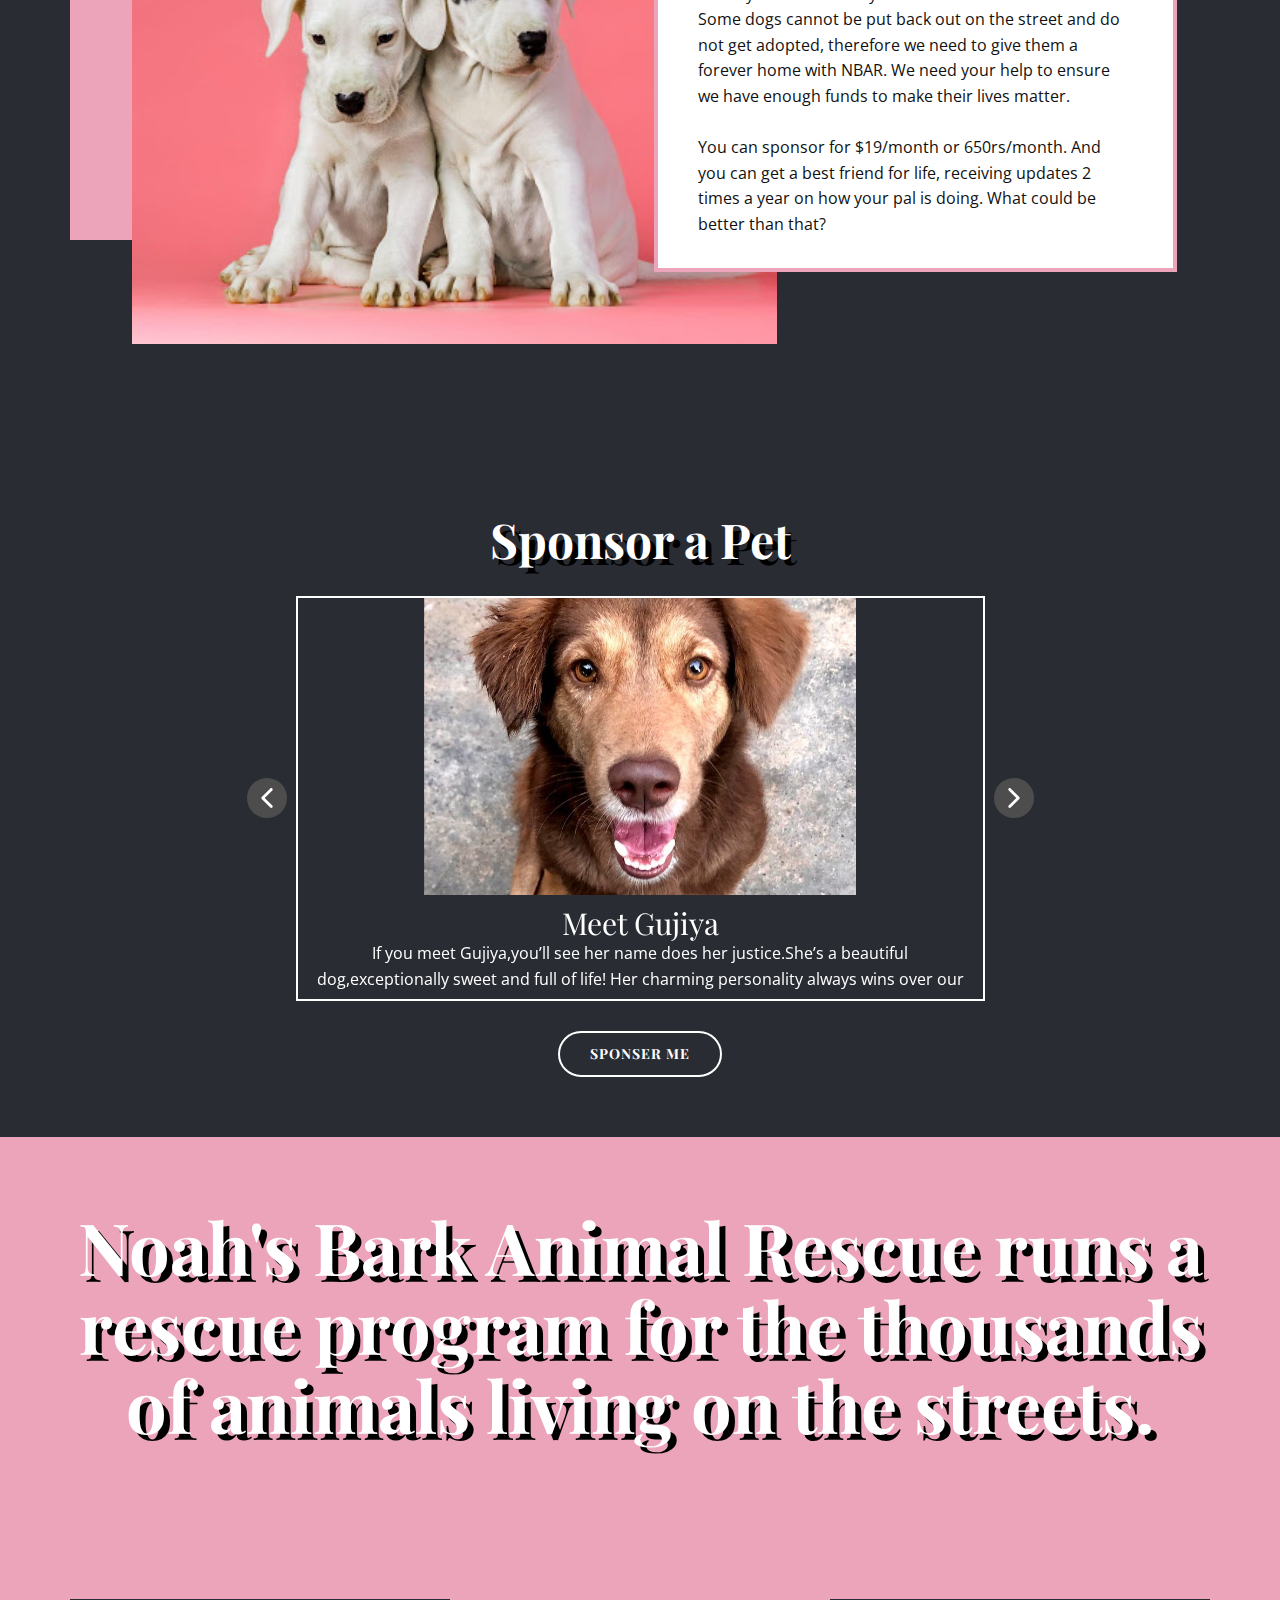
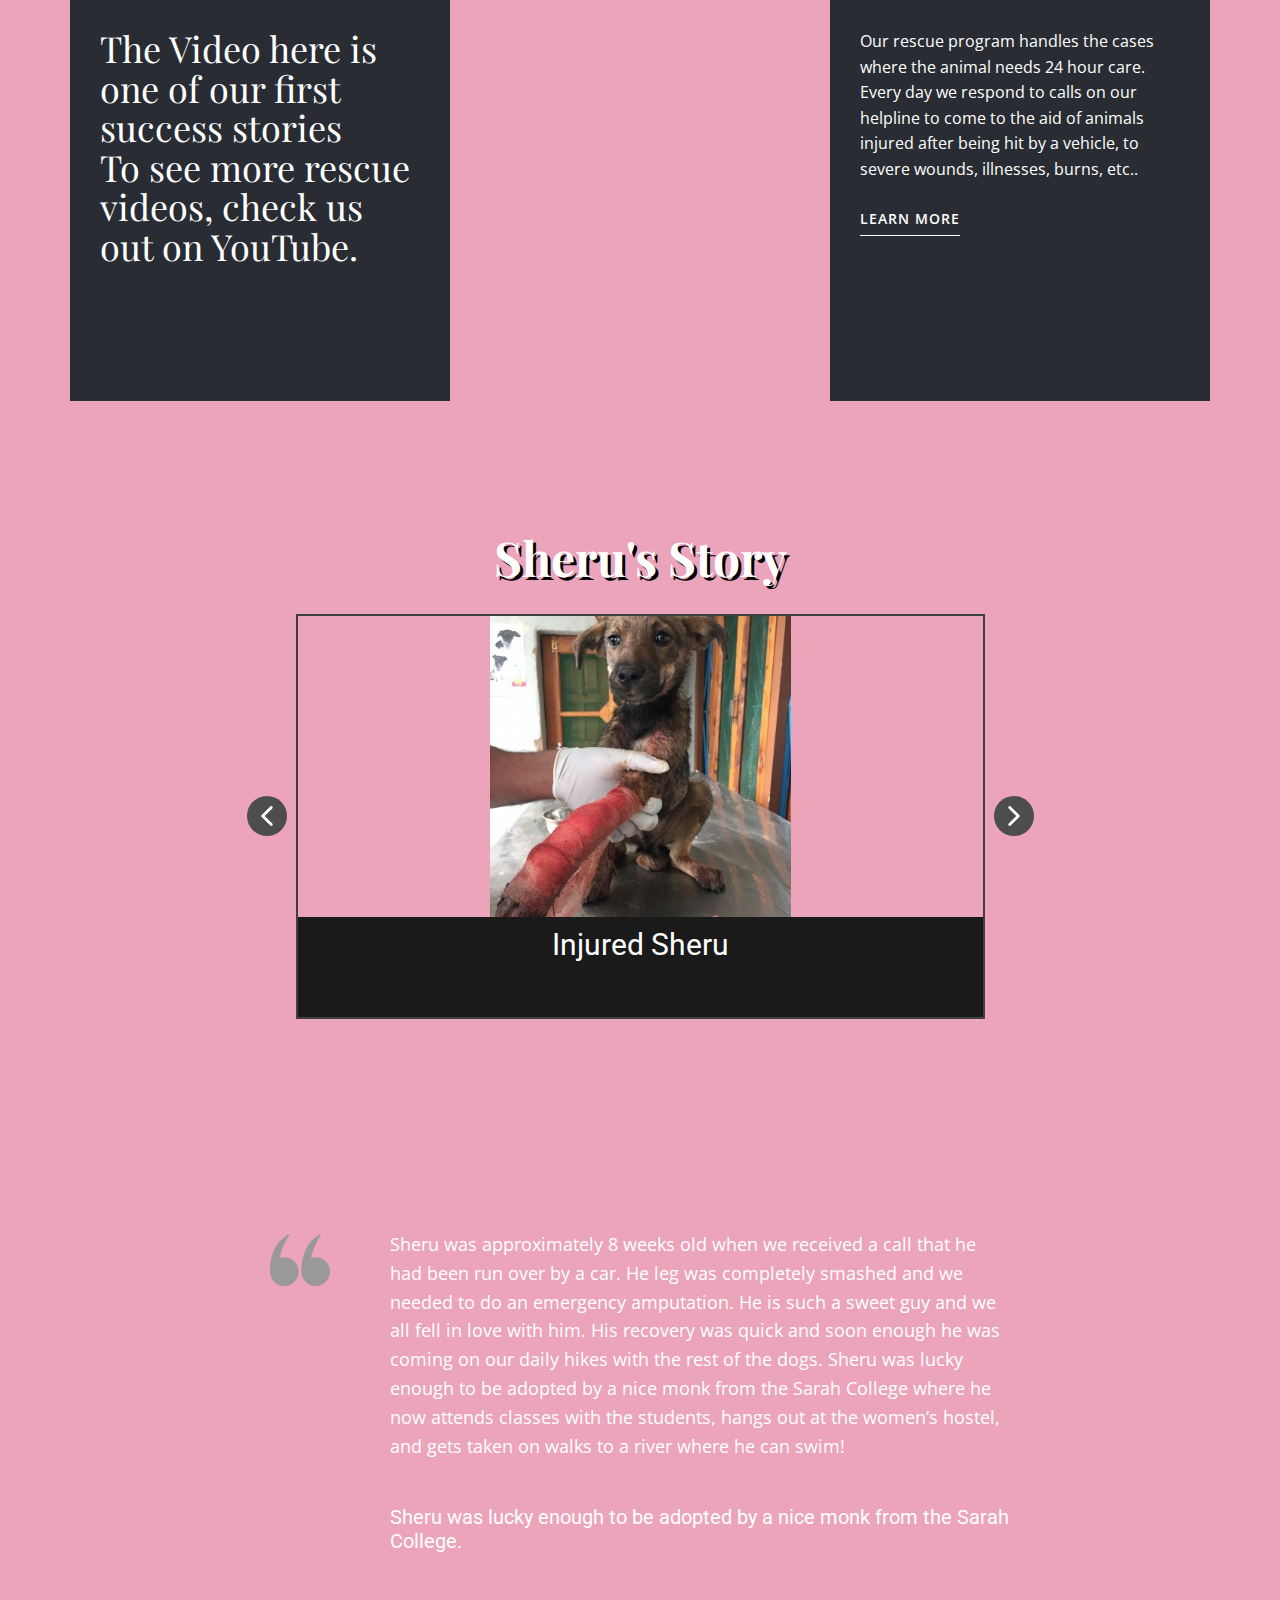
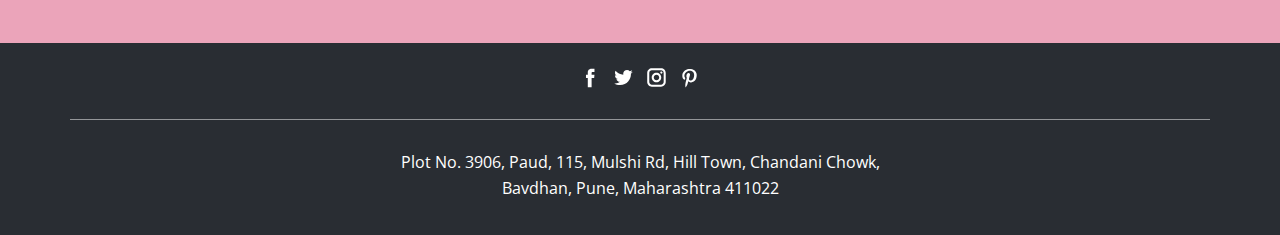
<file: Page-4.html>
<!DOCTYPE html>
<html style="font-size: 16px;">
  <head>
    <meta name="viewport" content="width=device-width, initial-scale=1.0">
    <meta charset="utf-8">
    <meta name="keywords" content="">
    <meta name="description" content="">
    <meta name="page_type" content="np-template-header-footer-from-plugin">
    <title>Page 4</title>
    <link rel="stylesheet" href="main.css" media="screen">
<link rel="stylesheet" href="Page-4.css" media="screen">
    <script class="u-script" type="text/javascript" src="jquery.js" defer=""></script>
    <script class="u-script" type="text/javascript" src="main.js" defer=""></script>

    <link id="u-theme-google-font" rel="stylesheet" href="https://fonts.googleapis.com/css?family=Roboto:100,100i,300,300i,400,400i,500,500i,700,700i,900,900i|Open+Sans:300,300i,400,400i,600,600i,700,700i,800,800i">
    <link id="u-page-google-font" rel="stylesheet" href="https://fonts.googleapis.com/css?family=Playfair+Display:400,400i,500,500i,600,600i,700,700i,800,800i,900,900i|Roboto+Condensed:300,300i,400,400i,700,700i|Lobster:400">
    
    
    
    
    
    
    
    
    
    
    <script type="application/ld+json">{
		"@context": "http://schema.org",
		"@type": "Organization",
		"name": "Site2",
		"url": "index.html",
		"sameAs": [
				"#",
				"#"
		]
}</script>
    <meta property="og:title" content="Page 4">
    <meta property="og:type" content="website">
    <meta name="theme-color" content="#478ac9">
    <link rel="canonical" href="index.html">
    <meta property="og:url" content="index.html">
  </head>
  <body class="u-body u-overlap u-overlap-contrast"><header class="u-clearfix u-header" id="sec-5c30"><div class="u-clearfix u-sheet u-sheet-1">
        <nav class="u-align-left u-menu u-menu-dropdown u-offcanvas u-offcanvas-shift u-menu-1" data-submenu-level="on-click">
          <div class="menu-collapse" style="">
            <a class="u-button-style u-custom-text-active-color u-custom-text-color u-custom-text-decoration u-custom-text-hover-color u-custom-text-shadow u-custom-text-shadow-color u-nav-link" href="#" style="font-size: calc(1em + 8px); text-shadow: -2px 2px 2px rgba(128,128,128,0.85); color: rgb(17, 17, 17) !important;">
              <svg class="u-svg-link" preserveAspectRatio="xMidYMin slice" viewBox="0 0 56 56" style=""><use xmlns:xlink="http://www.w3.org/1999/xlink" xlink:href="#svg-0dc1"></use></svg>
              <svg class="u-svg-content" viewBox="0 0 56 56" x="0px" y="0px" id="svg-0dc1" style="enable-background:new 0 0 56 56;"><g><path d="M8,40c-4.411,0-8,3.589-8,8s3.589,8,8,8s8-3.589,8-8S12.411,40,8,40z"></path><path d="M28,40c-4.411,0-8,3.589-8,8s3.589,8,8,8s8-3.589,8-8S32.411,40,28,40z"></path><path d="M48,40c-4.411,0-8,3.589-8,8s3.589,8,8,8s8-3.589,8-8S52.411,40,48,40z"></path><path d="M8,20c-4.411,0-8,3.589-8,8s3.589,8,8,8s8-3.589,8-8S12.411,20,8,20z"></path><path d="M28,20c-4.411,0-8,3.589-8,8s3.589,8,8,8s8-3.589,8-8S32.411,20,28,20z"></path><path d="M48,20c-4.411,0-8,3.589-8,8s3.589,8,8,8s8-3.589,8-8S52.411,20,48,20z"></path><path d="M8,0C3.589,0,0,3.589,0,8s3.589,8,8,8s8-3.589,8-8S12.411,0,8,0z"></path><path d="M28,0c-4.411,0-8,3.589-8,8s3.589,8,8,8s8-3.589,8-8S32.411,0,28,0z"></path><path d="M48,16c4.411,0,8-3.589,8-8s-3.589-8-8-8s-8,3.589-8,8S43.589,16,48,16z"></path>
</g></svg>
            </a>
          </div>
          <div class="u-custom-menu u-nav-container">
            <ul class="u-custom-font u-heading-font u-nav u-unstyled u-nav-1"><li class="u-nav-item"><a class="u-button-style u-nav-link u-text-body-color u-text-hover-black" href="Page-1.html" style="padding: 10px 20px;">Home</a>
</li><li class="u-nav-item"><a class="u-button-style u-nav-link u-text-body-color u-text-hover-black" href="Page-2.html" style="padding: 10px 20px;">Who we are</a><div class="u-nav-popup"><ul class="u-h-spacing-20 u-nav u-unstyled u-v-spacing-10 u-nav-2"><li class="u-nav-item"><a class="u-button-style u-custom-color-1 u-nav-link" href="Page-2.html#sec-23eb" data-page-id="201484431">Our Founder</a>
</li><li class="u-nav-item"><a class="u-button-style u-custom-color-1 u-nav-link" href="Page-2.html#sec-c5fd" data-page-id="201484431">Meet Our Family</a>
</li><li class="u-nav-item"><a class="u-button-style u-custom-color-1 u-nav-link" href="Page-2.html#sec-d5f0" data-page-id="201484431">Special Thanks</a>
</li></ul>
</div>
</li><li class="u-nav-item"><a class="u-button-style u-nav-link u-text-body-color u-text-hover-black" href="Page-3.html" style="padding: 10px 20px;">Pets</a><div class="u-nav-popup"><ul class="u-h-spacing-20 u-nav u-unstyled u-v-spacing-10 u-nav-3"><li class="u-nav-item"><a class="u-button-style u-custom-color-1 u-nav-link" href="Page-3.html#sec-ee05" data-page-id="83105055">A Day in their life</a>
</li><li class="u-nav-item"><a class="u-button-style u-custom-color-1 u-nav-link" href="Page-3.html#sec-e630" data-page-id="83105055">Census</a>
</li><li class="u-nav-item"><a class="u-button-style u-custom-color-1 u-nav-link" href="Page-3.html#sec-e467" data-page-id="83105055">Gallery</a>
</li><li class="u-nav-item"><a class="u-button-style u-custom-color-1 u-nav-link" href="Page-3.html#sec-2d43" data-page-id="83105055">Events</a>
</li></ul>
</div>
</li><li class="u-nav-item"><a class="u-button-style u-nav-link u-text-body-color u-text-hover-black" href="Page-4.html" style="padding: 10px 20px;">Donate</a><div class="u-nav-popup"><ul class="u-h-spacing-20 u-nav u-unstyled u-v-spacing-10 u-nav-4"><li class="u-nav-item"><a class="u-button-style u-custom-color-1 u-nav-link" href="Page-4.html#carousel_510f" data-page-id="2184019098">Money</a>
</li><li class="u-nav-item"><a class="u-button-style u-custom-color-1 u-nav-link" href="Page-4.html#carousel_8869" data-page-id="2184019098">Sponsor a Pet</a>
</li><li class="u-nav-item"><a class="u-button-style u-custom-color-1 u-nav-link" href="Page-4.html#carousel_2baf" data-page-id="2184019098">Rescuing Pets</a>
</li></ul>
</div>
</li><li class="u-nav-item"><a class="u-button-style u-nav-link u-text-body-color u-text-hover-black" href="Page-5.html" style="padding: 10px 20px;">Adopt</a><div class="u-nav-popup"><ul class="u-h-spacing-20 u-nav u-unstyled u-v-spacing-10 u-nav-5"><li class="u-nav-item"><a class="u-button-style u-custom-color-1 u-nav-link" href="Page-5.html#sec-f1ae" data-page-id="259311653">Process</a>
</li><li class="u-nav-item"><a class="u-button-style u-custom-color-1 u-nav-link" href="Page-5.html#carousel_e821" data-page-id="259311653">Local Adoptions</a>
</li><li class="u-nav-item"><a class="u-button-style u-custom-color-1 u-nav-link" href="Page-5.html#carousel_2766" data-page-id="259311653">International Adoptions</a>
</li></ul>
</div>
</li><li class="u-nav-item"><a class="u-button-style u-nav-link u-text-body-color u-text-hover-black" href="Page-6.html" style="padding: 10px 20px;">Volunteer</a><div class="u-nav-popup"><ul class="u-h-spacing-20 u-nav u-unstyled u-v-spacing-10 u-nav-6"><li class="u-nav-item"><a class="u-button-style u-custom-color-1 u-nav-link" href="Page-6.html#carousel_ea3a" data-page-id="583821657">Why to Volunteer?</a>
</li><li class="u-nav-item"><a class="u-button-style u-custom-color-1 u-nav-link" href="Page-6.html#carousel_b86c" data-page-id="583821657">Requirements for Volunteering</a>
</li><li class="u-nav-item"><a class="u-button-style u-custom-color-1 u-nav-link" href="Page-6.html#carousel_ef98" data-page-id="583821657">Volunteering Application</a>
</li></ul>
</div>
</li><li class="u-nav-item"><a class="u-button-style u-nav-link u-text-body-color u-text-hover-black" href="tel:9820122602" style="padding: 10px 20px;">Call us!! -  9820122602</a>
</li></ul>
          </div>
          <div class="u-custom-menu u-nav-container-collapse">
            <div class="u-align-center u-container-style u-inner-container-layout u-sidenav">
              <div class="u-sidenav-overflow">
                <div class="u-menu-close"></div>
                <ul class="u-align-center u-custom-font u-font-playfair-display u-nav u-popupmenu-items u-unstyled u-nav-7"><li class="u-nav-item"><a class="u-button-style u-nav-link" href="Page-1.html" style="padding: 10px 20px;">Home</a>
</li><li class="u-nav-item"><a class="u-button-style u-nav-link" href="Page-2.html" style="padding: 10px 20px;">Who we are</a><div class="u-nav-popup"><ul class="u-h-spacing-20 u-nav u-unstyled u-v-spacing-10 u-nav-8"><li class="u-nav-item"><a class="u-button-style u-custom-color-1 u-nav-link" href="Page-2.html#sec-23eb" data-page-id="201484431">Our Founder</a>
</li><li class="u-nav-item"><a class="u-button-style u-custom-color-1 u-nav-link" href="Page-2.html#sec-c5fd" data-page-id="201484431">Meet Our Family</a>
</li><li class="u-nav-item"><a class="u-button-style u-custom-color-1 u-nav-link" href="Page-2.html#sec-d5f0" data-page-id="201484431">Special Thanks</a>
</li></ul>
</div>
</li><li class="u-nav-item"><a class="u-button-style u-nav-link" href="Page-3.html" style="padding: 10px 20px;">Pets</a><div class="u-nav-popup"><ul class="u-h-spacing-20 u-nav u-unstyled u-v-spacing-10 u-nav-9"><li class="u-nav-item"><a class="u-button-style u-custom-color-1 u-nav-link" href="Page-3.html#sec-ee05" data-page-id="83105055">A Day in their life</a>
</li><li class="u-nav-item"><a class="u-button-style u-custom-color-1 u-nav-link" href="Page-3.html#sec-e630" data-page-id="83105055">Census</a>
</li><li class="u-nav-item"><a class="u-button-style u-custom-color-1 u-nav-link" href="Page-3.html#sec-e467" data-page-id="83105055">Gallery</a>
</li><li class="u-nav-item"><a class="u-button-style u-custom-color-1 u-nav-link" href="Page-3.html#sec-2d43" data-page-id="83105055">Events</a>
</li></ul>
</div>
</li><li class="u-nav-item"><a class="u-button-style u-nav-link" href="Page-4.html" style="padding: 10px 20px;">Donate</a><div class="u-nav-popup"><ul class="u-h-spacing-20 u-nav u-unstyled u-v-spacing-10 u-nav-10"><li class="u-nav-item"><a class="u-button-style u-custom-color-1 u-nav-link" href="Page-4.html#carousel_510f" data-page-id="2184019098">Money</a>
</li><li class="u-nav-item"><a class="u-button-style u-custom-color-1 u-nav-link" href="Page-4.html#carousel_8869" data-page-id="2184019098">Sponsor a Pet</a>
</li><li class="u-nav-item"><a class="u-button-style u-custom-color-1 u-nav-link" href="Page-4.html#carousel_2baf" data-page-id="2184019098">Rescuing Pets</a>
</li></ul>
</div>
</li><li class="u-nav-item"><a class="u-button-style u-nav-link" href="Page-5.html" style="padding: 10px 20px;">Adopt</a><div class="u-nav-popup"><ul class="u-h-spacing-20 u-nav u-unstyled u-v-spacing-10 u-nav-11"><li class="u-nav-item"><a class="u-button-style u-custom-color-1 u-nav-link" href="Page-5.html#sec-f1ae" data-page-id="259311653">Process</a>
</li><li class="u-nav-item"><a class="u-button-style u-custom-color-1 u-nav-link" href="Page-5.html#carousel_e821" data-page-id="259311653">Local Adoptions</a>
</li><li class="u-nav-item"><a class="u-button-style u-custom-color-1 u-nav-link" href="Page-5.html#carousel_2766" data-page-id="259311653">International Adoptions</a>
</li></ul>
</div>
</li><li class="u-nav-item"><a class="u-button-style u-nav-link" href="Page-6.html" style="padding: 10px 20px;">Volunteer</a><div class="u-nav-popup"><ul class="u-h-spacing-20 u-nav u-unstyled u-v-spacing-10 u-nav-12"><li class="u-nav-item"><a class="u-button-style u-custom-color-1 u-nav-link" href="Page-6.html#carousel_ea3a" data-page-id="583821657">Why to Volunteer?</a>
</li><li class="u-nav-item"><a class="u-button-style u-custom-color-1 u-nav-link" href="Page-6.html#carousel_b86c" data-page-id="583821657">Requirements for Volunteering</a>
</li><li class="u-nav-item"><a class="u-button-style u-custom-color-1 u-nav-link" href="Page-6.html#carousel_ef98" data-page-id="583821657">Volunteering Application</a>
</li></ul>
</div>
</li><li class="u-nav-item"><a class="u-button-style u-nav-link" href="tel:9820122602" style="padding: 10px 20px;">Call us!! -  9820122602</a>
</li></ul>
              </div>
            </div>
            <div class="u-menu-overlay"></div>
          </div>
        </nav>
        <h3 class="u-custom-font u-headline u-text u-text-palette-2-light-3 u-text-1">
          <a href="/">Noah's Bark </a>
        </h3>
        <div class="u-social-icons u-spacing-10 u-social-icons-1">
          <a class="u-social-url" target="_blank" href=""><span class="u-icon u-icon-circle u-social-facebook u-social-icon u-text-black u-icon-1"><svg class="u-svg-link" preserveAspectRatio="xMidYMin slice" viewBox="0 0 112 112" style=""><use xmlns:xlink="http://www.w3.org/1999/xlink" xlink:href="#svg-e830"></use></svg><svg class="u-svg-content" viewBox="0 0 112 112" x="0px" y="0px" id="svg-e830"><path d="M56.1,0C25.1,0,0,25.1,0,56.1c0,31,25.1,56.1,56.1,56.1c31,0,56.1-25.1,56.1-56.1C112.2,25.1,87.1,0,56.1,0z M71.6,34.3h-8.2c-1.3,0-3.2,0.7-3.2,3.5v7.6h11.3l-1.3,12.9h-10V95H45V58.3h-7.2V45.4H45v-8.3c0-6,2.8-15.3,15.3-15.3l11.2,0V34.3z "></path></svg></span>
          </a>
          <a class="u-social-url" target="_blank" href=""><span class="u-icon u-icon-circle u-social-icon u-social-twitter u-text-black u-icon-2"><svg class="u-svg-link" preserveAspectRatio="xMidYMin slice" viewBox="0 0 112 112" style=""><use xmlns:xlink="http://www.w3.org/1999/xlink" xlink:href="#svg-45bb"></use></svg><svg class="u-svg-content" viewBox="0 0 112 112" x="0px" y="0px" id="svg-45bb"><path d="M56.1,0C25.1,0,0,25.1,0,56.1s25.1,56.1,56.1,56.1s56.1-25.1,56.1-56.1S87.1,0,56.1,0z M83.8,47.3 c0,0.6,0,1.2,0,1.7c0,17.7-13.5,38.2-38.2,38.2c-7.6,0-14.6-2.2-20.6-6c1,0.1,2.1,0.2,3.2,0.2c6.3,0,12.1-2.1,16.7-5.7 c-5.9-0.1-10.8-4-12.5-9.3c0.8,0.2,1.7,0.2,2.5,0.2c1.2,0,2.4-0.2,3.5-0.5c-6.1-1.2-10.8-6.7-10.8-13.1c0-0.1,0-0.1,0-0.2 c1.8,1,3.9,1.6,6.1,1.7c-3.6-2.4-6-6.5-6-11.2c0-2.5,0.7-4.8,1.8-6.7c6.6,8.1,16.5,13.5,27.6,14c-0.2-1-0.3-2-0.3-3.1 c0-7.4,6-13.4,13.4-13.4c3.9,0,7.3,1.6,9.8,4.2c3.1-0.6,5.9-1.7,8.5-3.3c-1,3.1-3.1,5.8-5.9,7.4c2.7-0.3,5.3-1,7.7-2.1 C88.7,43,86.4,45.4,83.8,47.3z"></path></svg></span>
          </a>
          <a class="u-social-url" target="_blank" href=""><span class="u-icon u-icon-circle u-social-icon u-social-instagram u-text-black u-icon-3"><svg class="u-svg-link" preserveAspectRatio="xMidYMin slice" viewBox="0 0 112 112" style=""><use xmlns:xlink="http://www.w3.org/1999/xlink" xlink:href="#svg-22d2"></use></svg><svg class="u-svg-content" viewBox="0 0 112 112" x="0px" y="0px" id="svg-22d2"><path d="M56.1,0C25.1,0,0,25.1,0,56.1c0,31,25.1,56.1,56.1,56.1c31,0,56.1-25.1,56.1-56.1C112.2,25.1,87.1,0,56.1,0z M90.6,73.4c0,9.6-7.8,17.5-17.5,17.5H38.6c-9.6,0-17.5-7.9-17.5-17.6V38.8c0-9.6,7.8-17.5,17.5-17.5h34.5c9.6,0,17.5,7.8,17.5,17.5 V73.4z"></path><path d="M73.1,28.9H38.6c-5.4,0-9.9,4.4-9.9,9.9v34.5c0,5.4,4.4,9.9,9.9,9.9h34.5c5.4,0,9.9-4.4,9.9-9.9V38.8 C83,33.4,78.6,28.9,73.1,28.9z M55.9,74C46,74,38,66,38,56.1c0-9.9,8-17.9,17.9-17.9c9.9,0,17.9,8,17.9,17.9 C73.8,66,65.8,74,55.9,74z M74.3,41.9c-2.3,0-4.2-1.9-4.2-4.2s1.9-4.2,4.2-4.2c2.3,0,4.2,1.9,4.2,4.2S76.6,41.9,74.3,41.9z"></path><path d="M55.9,45.8c-5.7,0-10.4,4.6-10.3,10.3c0,5.7,4.6,10.3,10.3,10.3s10.3-4.6,10.3-10.3 C66.2,50.4,61.6,45.8,55.9,45.8z"></path></svg></span>
          </a>
          <a class="u-social-url" target="_blank" href="#"><span class="u-icon u-icon-circle u-social-icon u-social-pinterest u-text-black u-icon-4"><svg class="u-svg-link" preserveAspectRatio="xMidYMin slice" viewBox="0 0 112 112" style=""><use xmlns:xlink="http://www.w3.org/1999/xlink" xlink:href="#svg-628a"></use></svg><svg class="u-svg-content" viewBox="0 0 112 112" x="0px" y="0px" id="svg-628a"><path d="M56.1,0C25.1,0,0,25.1,0,56.1c0,31,25.1,56.1,56.1,56.1s56.1-25.1,56.1-56.1C112.2,25.1,87.1,0,56.1,0z M60.6,75.1c-4.2-0.3-6-2.4-9.3-4.5c-1.8,9.6-4.1,18.8-10.7,23.6c-2-14.5,3-25.4,5.3-36.9c-4-6.7,0.5-20.2,8.9-16.9 c10.4,4.1-9,25,4,27.6c13.6,2.7,19.1-23.5,10.7-32C57.4,23.6,34.2,35.7,37,53.3c0.7,4.3,5.2,5.6,1.8,11.6C31,63.2,28.7,57,29,48.9 c0.5-13.4,12-22.7,23.6-24C67.3,23.2,81,30.2,82.9,44C85,59.5,76.3,76.3,60.6,75.1z"></path></svg></span>
          </a>
        </div>
      </div></header>
    <section class="u-clearfix u-palette-2-light-1 u-section-1" id="carousel_510f">
      <div class="u-clearfix u-sheet u-sheet-1">
        <h1 class="u-align-center u-custom-font u-font-playfair-display u-text u-text-1">Donate</h1>
        <div class="u-form u-form-1">
          <form action="#" method="POST" class="u-block-c6e1-9 u-clearfix u-form-horizontal u-form-spacing-0 u-inner-form" source="custom"><!-- hidden inputs for siteId and pageId --><!-- always visible -->
            <div class="u-form-group">
              <label for="email-60c0" class="u-form-control-hidden u-label">Email</label>
              <input type="number" placeholder="Enter Amount" id="email-60c0" name="Money" class="u-border-10 u-border-white u-custom-font u-font-playfair-display u-input u-input-rectangle u-white u-input-1" required="required">
            </div>
            <div class="u-form-group u-form-submit">
              <a href="#" class="u-black u-btn u-btn-submit u-button-style u-custom-font u-font-playfair-display u-hover-white u-btn-1">Submit</a>
              <input type="submit" value="submit" class="u-border-white u-form-control-hidden" style="font-size: 1.25rem;">
            </div>
            <div class="u-form-send-message u-form-send-success"> Thank you! Your message has been sent. </div>
            <div class="u-form-send-error u-form-send-message"> Thank you! Donation Complete. </div>
            <input type="hidden" value="" name="recaptchaResponse">
          </form>
        </div>
      </div>
    </section>
    <section class="u-align-center u-clearfix u-palette-2-light-1 u-section-2" id="sec-3067">
      <div class="u-clearfix u-sheet u-sheet-1">
        <h2 class="u-text u-text-1">DONATE VIA CHEQUE / DEMAND DRAFT / BANK TRANSFERS</h2>
        <div class="u-clearfix u-expanded-width u-layout-wrap u-layout-wrap-1">
          <div class="u-layout">
            <div class="u-layout-row">
              <div class="u-container-style u-layout-cell u-left-cell u-size-20 u-layout-cell-1">
                <div class="u-container-layout u-container-layout-1">
                  <p class="u-custom-font u-font-playfair-display u-text u-text-default u-text-2">Cheques/demand drafts to be drawn in favour of : In Defense of Animals, India.<br>
                    <br>Postal address : Plot No. 3906, Paud, 115, Mulshi Rd, Hill Town, Chandani Chowk, Bavdhan, Pune, Maharashtra 411022.
                  </p>
                </div>
              </div>
              <div class="u-container-style u-layout-cell u-size-20 u-layout-cell-2">
                <div class="u-container-layout u-container-layout-2">
                  <p class="u-custom-font u-font-playfair-display u-text u-text-default u-text-3">Bank details for NEFT / RTGS / Bank Transfer within India :<br>Beneficiary : In Defense of Animals<br>Bank : Bank of Baroda<br>Branch : Bavdhan Road Branch,&nbsp;Pune<br>Savings Account No. : 04060100019102<br>IFSC Code : BARB0CHANDA ('0; is a digit not alphabet)<br>MICR No : 400012046
                  </p>
                </div>
              </div>
              <div class="u-container-style u-layout-cell u-right-cell u-size-20 u-layout-cell-3">
                <div class="u-container-layout u-valign-top u-container-layout-3">
                  <p class="u-custom-font u-font-playfair-display u-text u-text-4">Bank details for overseas Bank Transfer :<br>Beneficiary : In Defense of Animals F. C.<br>Bank : Bank of Baroda<br>Branch :Chandni Chowk,Bavdhan, Pune 411021, India.<br>Savings Account No. : 04060100019709<br>Swift Code : BARBINBBMAT<br>IFSC Code : BARB0CHANDA ('0' is a digit not alphabet)
                  </p>
                </div>
              </div>
            </div>
          </div>
        </div>
      </div>
    </section>
    <section class="u-align-right u-clearfix u-palette-5-dark-3 u-section-3" id="carousel_8869">
      <div class="u-clearfix u-sheet u-sheet-1">
        <h2 class="u-align-center u-text u-text-body-alt-color u-text-1">Sponsor an Pet and get a friend for life</h2>
      </div>
    </section>
    <section class="u-clearfix u-palette-5-dark-3 u-section-4" id="carousel_f09f">
      <div class="u-clearfix u-sheet u-valign-bottom-md u-valign-bottom-xs u-valign-middle-xl u-sheet-1">
        <div class="u-palette-2-light-1 u-shape u-shape-rectangle u-shape-1"></div>
        <div class="u-clearfix u-layout-wrap u-layout-wrap-1">
          <div class="u-layout">
            <div class="u-layout-row">
              <div class="u-size-28-lg u-size-30-sm u-size-30-xl u-size-30-xs u-size-60-md">
                <div class="u-layout-row">
                  <div class="u-container-style u-layout-cell u-left-cell u-size-60 u-layout-cell-1">
                    <div class="u-container-layout u-container-layout-1">
                      <img src="images/unnamed1.jpg" alt="" class="u-image u-image-default u-image-1" data-image-width="512" data-image-height="320">
                    </div>
                  </div>
                </div>
              </div>
              <div class="u-size-30-sm u-size-30-xl u-size-30-xs u-size-32-lg u-size-60-md">
                <div class="u-layout-col">
                  <div class="u-align-left u-container-style u-layout-cell u-right-cell u-size-20 u-white u-layout-cell-2">
                    <div class="u-border-4 u-border-palette-2-light-1 u-container-layout u-container-layout-2">
                      <h2 class="u-custom-font u-font-roboto-condensed u-text u-text-palette-5-dark-3 u-text-1">Why Sponsor?</h2>
                      <p class="u-text u-text-2">Noah's Bark Animal Rescue assists approximately 2,000 animals per year to keep the population of strays healthy and community of Noah's Bark free of rabies. Some dogs cannot be put back out on the street and do not get adopted, therefore we need to give them a forever home with NBAR. We need your help to ensure we have enough funds to make their lives matter.<br>
                        <br>You can sponsor for $19/month or 650rs/month. And you can get a best friend for life, receiving updates 2 times a year on how your pal is doing. What could be better than that? 
                      </p>
                    </div>
                  </div>
                  <div class="u-align-left u-container-style u-layout-cell u-right-cell u-size-40 u-layout-cell-3">
                    <div class="u-container-layout u-container-layout-3"></div>
                  </div>
                </div>
              </div>
            </div>
          </div>
        </div>
      </div>
    </section>
    <section class="u-align-center u-clearfix u-palette-5-dark-3 u-section-5" id="sec-9c6d">
      <div class="u-clearfix u-sheet u-valign-middle u-sheet-1">
        <h1 class="u-custom-font u-font-playfair-display u-text u-text-1">Sponsor a Pet</h1>
        <div class="u-carousel u-gallery u-layout-carousel u-lightbox u-no-transition u-show-text-always u-gallery-1" data-interval="5000" data-u-ride="carousel" id="carousel-c442">
          <ol class="u-absolute-hcenter u-carousel-indicators u-carousel-indicators-1">
            <li data-u-target="#carousel-c442" data-u-slide-to="0" class="u-active u-grey-70 u-shape-circle" style="width: 10px; height: 10px;"></li>
            <li data-u-target="#carousel-c442" data-u-slide-to="1" class="u-grey-70 u-shape-circle" style="width: 10px; height: 10px;"></li>
            <li data-u-target="#carousel-c442" data-u-slide-to="2" class="u-grey-70 u-shape-circle" style="width: 10px; height: 10px;"></li>
            <li data-u-target="#carousel-c442" data-u-slide-to="3" class="u-grey-70 u-shape-circle" style="width: 10px; height: 10px;"></li>
            <li data-u-target="#carousel-c442" data-u-slide-to="4" class="u-grey-70 u-shape-circle" style="width: 10px; height: 10px;"></li>
            <li data-u-target="#carousel-c442" data-u-slide-to="5" class="u-grey-70 u-shape-circle" style="width: 10px; height: 10px;"></li>
            <li data-u-target="#carousel-c442" data-u-slide-to="6" class="u-grey-70 u-shape-circle" style="width: 10px; height: 10px;"></li>
          </ol>
          <div class="u-carousel-inner u-gallery-inner" role="listbox">
            <div class="u-active u-border-2 u-border-white u-carousel-item u-gallery-item">
              <div class="u-back-slide" data-image-width="800" data-image-height="551">
                <img class="u-back-image u-expanded u-image-contain" src="images/Gujiya-2-e1607044936637-800x551.jpg">
              </div>
              <div class="u-over-slide u-palette-5-dark-3 u-over-slide-1">
                <h3 class="u-custom-font u-font-playfair-display u-gallery-heading">Meet Gujiya</h3>
                <p class="u-gallery-text">If you meet Gujiya,you’ll see her name does her justice.She’s a beautiful dog,exceptionally sweet and full of life! Her charming personality always wins over our new rescues.</p>
              </div>
            </div>
            <div class="u-border-2 u-border-white u-carousel-item u-gallery-item">
              <div class="u-back-slide" data-image-width="330" data-image-height="330">
                <img class="u-back-image u-expanded u-image-contain" src="images/sponsor-cat-kali.jpg">
              </div>
              <div class="u-over-slide u-palette-5-dark-3 u-over-slide-2">
                <h3 class="u-custom-font u-font-playfair-display u-gallery-heading">Meet Petal</h3>
                <p class="u-gallery-text">The handsome Petal was brought to our Center with a bad wound on the pelvic area. His rescuer, after bringing him into the OPD, dumped him there and ran away.</p>
              </div>
            </div>
            <div class="u-border-2 u-border-white u-carousel-item u-gallery-item" data-image-width="720" data-image-height="1280" data-href="https://nicepage.com">
              <div class="u-back-slide" data-image-width="800" data-image-height="800">
                <img class="u-back-image u-expanded u-image-contain" src="images/4.jfif" alt="Meet Poshy">
              </div>
              <div class="u-over-slide u-palette-5-dark-3 u-over-slide-3">
                <h3 class="u-custom-font u-font-playfair-display u-gallery-heading">Meet Poshy</h3>
                <p class="u-gallery-text">Meet Poshy, our delicate little blind cat.. She was brought in recently by a concerned person who found her crouching in a small lane.</p>
              </div>
            </div>
            <div class="u-border-2 u-border-white u-carousel-item u-gallery-item" data-image-width="1544" data-image-height="1080">
              <div class="u-back-slide" data-image-width="600" data-image-height="600">
                <img class="u-back-image u-expanded u-image-contain" src="images/Cookie1-600x600.jpg" alt="Meet Cookie">
              </div>
              <div class="u-over-slide u-palette-5-dark-3 u-over-slide-4">
                <h3 class="u-custom-font u-font-playfair-display u-gallery-heading">Meet Cookie</h3>
                <p class="u-gallery-text">Pack Professor Cookie is the leader of the DAR gang. He teaches the newcomers the ropes on how to act at the shelter and teaches them how to do certain things.</p>
              </div>
            </div>
            <div class="u-border-2 u-border-white u-carousel-item u-gallery-item" data-image-width="1544" data-image-height="1080">
              <div class="u-back-slide" data-image-width="800" data-image-height="1067">
                <img class="u-back-image u-expanded u-image-contain" src="images/Sharon.jpg" alt="Meet Sharon">
              </div>
              <div class="u-over-slide u-palette-5-dark-3 u-over-slide-5">
                <h3 class="u-custom-font u-font-playfair-display u-gallery-heading">Meet Sharon</h3>
                <p class="u-gallery-text">We can not stress enough how much she loves being around humans. She loves walks, playing in pools of water and most importantly rolling in the mud.</p>
              </div>
            </div>
            <div class="u-border-2 u-border-white u-carousel-item u-gallery-item" data-image-width="1544" data-image-height="1080">
              <div class="u-back-slide" data-image-width="400" data-image-height="544">
                <img class="u-back-image u-expanded u-image-contain" src="images/03953131-91c6-43c6-b26f-bfad6db2717e.jfif" alt="Meet Rockella">
              </div>
              <div class="u-over-slide u-palette-5-dark-3 u-over-slide-6">
                <h3 class="u-custom-font u-font-playfair-display u-gallery-heading">Meet Rockella</h3>
                <p class="u-gallery-text">Rockella was a little shy at first and was not very enthusiastic about anyone touching him but he is getting used to being around humans and is slowly accepting pets and love from us.</p>
              </div>
            </div>
            <div class="u-border-2 u-border-white u-carousel-item u-gallery-item" data-image-width="900" data-image-height="677">
              <div class="u-back-slide" data-image-width="800" data-image-height="892">
                <img class="u-back-image u-expanded u-image-contain" src="images/2.jfif" alt="Meet Zeus">
              </div>
              <div class="u-over-slide u-palette-5-dark-3 u-over-slide-7">
                <h3 class="u-custom-font u-font-playfair-display u-gallery-heading">Meet Zeus</h3>
                <p class="u-gallery-text">Look at this handsome cat. He looks great and he knows it! It is hard to believe, but Zeus came in to our Centre as a tiny kitten in 2015 with his three siblings.</p>
              </div>
            </div>
          </div>
          <a class="u-absolute-vcenter u-carousel-control u-carousel-control-prev u-grey-70 u-icon-circle u-opacity u-opacity-70 u-spacing-10 u-text-white u-carousel-control-1" href="#carousel-c442" role="button" data-u-slide="prev">
            <span aria-hidden="true">
              <svg viewBox="0 0 451.847 451.847"><path d="M97.141,225.92c0-8.095,3.091-16.192,9.259-22.366L300.689,9.27c12.359-12.359,32.397-12.359,44.751,0
c12.354,12.354,12.354,32.388,0,44.748L173.525,225.92l171.903,171.909c12.354,12.354,12.354,32.391,0,44.744
c-12.354,12.365-32.386,12.365-44.745,0l-194.29-194.281C100.226,242.115,97.141,234.018,97.141,225.92z"></path></svg>
            </span>
            <span class="sr-only">
              <svg viewBox="0 0 451.847 451.847"><path d="M97.141,225.92c0-8.095,3.091-16.192,9.259-22.366L300.689,9.27c12.359-12.359,32.397-12.359,44.751,0
c12.354,12.354,12.354,32.388,0,44.748L173.525,225.92l171.903,171.909c12.354,12.354,12.354,32.391,0,44.744
c-12.354,12.365-32.386,12.365-44.745,0l-194.29-194.281C100.226,242.115,97.141,234.018,97.141,225.92z"></path></svg>
            </span>
          </a>
          <a class="u-absolute-vcenter u-carousel-control u-carousel-control-next u-grey-70 u-icon-circle u-opacity u-opacity-70 u-spacing-10 u-text-white u-carousel-control-2" href="#carousel-c442" role="button" data-u-slide="next">
            <span aria-hidden="true">
              <svg viewBox="0 0 451.846 451.847"><path d="M345.441,248.292L151.154,442.573c-12.359,12.365-32.397,12.365-44.75,0c-12.354-12.354-12.354-32.391,0-44.744
L278.318,225.92L106.409,54.017c-12.354-12.359-12.354-32.394,0-44.748c12.354-12.359,32.391-12.359,44.75,0l194.287,194.284
c6.177,6.18,9.262,14.271,9.262,22.366C354.708,234.018,351.617,242.115,345.441,248.292z"></path></svg>
            </span>
            <span class="sr-only">
              <svg viewBox="0 0 451.846 451.847"><path d="M345.441,248.292L151.154,442.573c-12.359,12.365-32.397,12.365-44.75,0c-12.354-12.354-12.354-32.391,0-44.744
L278.318,225.92L106.409,54.017c-12.354-12.359-12.354-32.394,0-44.748c12.354-12.359,32.391-12.359,44.75,0l194.287,194.284
c6.177,6.18,9.262,14.271,9.262,22.366C354.708,234.018,351.617,242.115,345.441,248.292z"></path></svg>
            </span>
          </a>
        </div>
        <a href="#" class="u-border-2 u-border-hover-palette-5-dark-3 u-border-white u-btn u-btn-round u-button-style u-custom-font u-font-playfair-display u-hover-white u-none u-radius-50 u-btn-1">Sponser Me</a>
      </div>
    </section>
    <section class="u-align-right u-clearfix u-palette-2-light-1 u-section-6" id="carousel_2baf">
      <div class="u-clearfix u-sheet u-sheet-1">
        <h2 class="u-align-center u-text u-text-body-alt-color u-text-1">Noah's Bark Animal Rescue runs a rescue program for the thousands of animals living on the streets.</h2>
      </div>
    </section>
    <section class="u-clearfix u-palette-2-light-1 u-section-7" id="sec-69cd">
      <div class="u-clearfix u-sheet u-sheet-1">
        <div class="u-clearfix u-expanded-width u-gutter-0 u-layout-wrap u-layout-wrap-1">
          <div class="u-layout">
            <div class="u-layout-row">
              <div class="u-align-left u-container-style u-layout-cell u-left-cell u-palette-5-dark-3 u-size-20 u-size-20-md u-layout-cell-1" src="">
                <div class="u-container-layout u-valign-top u-container-layout-1" src="">
                  <h2 class="u-text u-text-1">The Video here is one of our first success stories <br>To see more rescue videos, check us out on YouTube.
                  </h2>
                </div>
              </div>
              <div class="u-align-left u-container-style u-layout-cell u-size-20 u-size-20-md u-video u-video-contain u-video-1" src="">
                <div style="" class="u-background-video u-expanded">
                  <div class="embed-responsive embed-responsive-1">
                    <iframe style="position: absolute;top: 0;left: 0;width: 100%;height: 100%;" class="embed-responsive-item" src="https://www.youtube.com/embed/SNcMZsVLoUo?playlist=SNcMZsVLoUo&amp;loop=1&amp;mute=1&amp;showinfo=0&amp;controls=0&amp;start=0&amp;autoplay=1" frameborder="0" allowfullscreen=""></iframe>
                  </div>
                </div>
                <div class="u-container-layout u-valign-middle u-container-layout-2" src=""></div>
              </div>
              <div class="u-align-left u-container-style u-layout-cell u-palette-5-dark-3 u-right-cell u-size-20 u-size-20-md u-layout-cell-3">
                <div class="u-container-layout u-valign-top u-container-layout-3">
                  <p class="u-text u-text-2">Our rescue program handles the cases where the animal needs 24 hour care. Every day we respond to calls on our helpline to come to the aid of animals injured after being hit by a vehicle, to severe wounds, illnesses, burns, etc..</p>
                  <a href="" class="u-border-1 u-border-hover-palette-2-light-1 u-border-white u-btn u-btn-rectangle u-button-style u-none u-text-body-alt-color u-text-hover-palette-2-light-1 u-btn-1">learn more</a>
                </div>
              </div>
            </div>
          </div>
        </div>
      </div>
    </section>
    <section class="u-align-center u-clearfix u-palette-2-light-1 u-section-8" id="sec-4501">
      <div class="u-clearfix u-sheet u-sheet-1">
        <h1 class="u-custom-font u-font-playfair-display u-text u-text-1">Sheru's Story</h1>
        <div class="u-carousel u-gallery u-layout-carousel u-lightbox u-no-transition u-show-text-always u-gallery-1" data-interval="5000" data-u-ride="carousel" id="carousel-da53">
          <ol class="u-absolute-hcenter u-carousel-indicators u-hidden u-carousel-indicators-1">
            <li data-u-target="#carousel-da53" data-u-slide-to="0" class="u-active u-grey-70 u-shape-circle" style="width: 10px; height: 10px;"></li>
            <li data-u-target="#carousel-da53" data-u-slide-to="1" class="u-grey-70 u-shape-circle" style="width: 10px; height: 10px;"></li>
            <li data-u-target="#carousel-da53" data-u-slide-to="2" class="u-grey-70 u-shape-circle" style="width: 10px; height: 10px;"></li>
          </ol>
          <div class="u-carousel-inner u-gallery-inner" role="listbox">
            <div class="u-active u-border-2 u-border-grey-75 u-carousel-item u-gallery-item">
              <div class="u-back-slide" data-image-width="400" data-image-height="400">
                <img class="u-back-image u-expanded u-image-contain" src="images/Street_Animal_Rescue_Project.jpg">
              </div>
              <div class="u-grey-90 u-over-slide u-over-slide-1">
                <h3 class="u-gallery-heading">Injured Sheru</h3>
                <p class="u-gallery-text"></p>
              </div>
            </div>
            <div class="u-border-2 u-border-grey-75 u-carousel-item u-gallery-item">
              <div class="u-back-slide" data-image-width="300" data-image-height="300">
                <img class="u-back-image u-expanded u-image-contain" src="images/Sheru-Recovering-after-Amputation1-300x300.jpg">
              </div>
              <div class="u-grey-90 u-over-slide u-over-slide-2">
                <h3 class="u-gallery-heading">Sheru recovering after amputation</h3>
                <p class="u-gallery-text"></p>
              </div>
            </div>
            <div class="u-border-2 u-border-grey-75 u-carousel-item u-gallery-item" data-image-width="400" data-image-height="400">
              <div class="u-back-slide" data-image-width="300" data-image-height="300">
                <img class="u-back-image u-expanded u-image-contain" src="images/Sheru-Learning-to-run-and-have-fun-again-300x300.jpg" alt="Sheru learning how to have fun again">
              </div>
              <div class="u-grey-90 u-over-slide u-over-slide-3">
                <h3 class="u-gallery-heading">Sheru learning how to have fun again</h3>
                <p class="u-gallery-text"></p>
              </div>
            </div>
          </div>
          <a class="u-absolute-vcenter u-carousel-control u-carousel-control-prev u-grey-70 u-icon-circle u-opacity u-opacity-70 u-spacing-10 u-text-white u-carousel-control-1" href="#carousel-da53" role="button" data-u-slide="prev">
            <span aria-hidden="true">
              <svg viewBox="0 0 451.847 451.847"><path d="M97.141,225.92c0-8.095,3.091-16.192,9.259-22.366L300.689,9.27c12.359-12.359,32.397-12.359,44.751,0
c12.354,12.354,12.354,32.388,0,44.748L173.525,225.92l171.903,171.909c12.354,12.354,12.354,32.391,0,44.744
c-12.354,12.365-32.386,12.365-44.745,0l-194.29-194.281C100.226,242.115,97.141,234.018,97.141,225.92z"></path></svg>
            </span>
            <span class="sr-only">
              <svg viewBox="0 0 451.847 451.847"><path d="M97.141,225.92c0-8.095,3.091-16.192,9.259-22.366L300.689,9.27c12.359-12.359,32.397-12.359,44.751,0
c12.354,12.354,12.354,32.388,0,44.748L173.525,225.92l171.903,171.909c12.354,12.354,12.354,32.391,0,44.744
c-12.354,12.365-32.386,12.365-44.745,0l-194.29-194.281C100.226,242.115,97.141,234.018,97.141,225.92z"></path></svg>
            </span>
          </a>
          <a class="u-absolute-vcenter u-carousel-control u-carousel-control-next u-grey-70 u-icon-circle u-opacity u-opacity-70 u-spacing-10 u-text-white u-carousel-control-2" href="#carousel-da53" role="button" data-u-slide="next">
            <span aria-hidden="true">
              <svg viewBox="0 0 451.846 451.847"><path d="M345.441,248.292L151.154,442.573c-12.359,12.365-32.397,12.365-44.75,0c-12.354-12.354-12.354-32.391,0-44.744
L278.318,225.92L106.409,54.017c-12.354-12.359-12.354-32.394,0-44.748c12.354-12.359,32.391-12.359,44.75,0l194.287,194.284
c6.177,6.18,9.262,14.271,9.262,22.366C354.708,234.018,351.617,242.115,345.441,248.292z"></path></svg>
            </span>
            <span class="sr-only">
              <svg viewBox="0 0 451.846 451.847"><path d="M345.441,248.292L151.154,442.573c-12.359,12.365-32.397,12.365-44.75,0c-12.354-12.354-12.354-32.391,0-44.744
L278.318,225.92L106.409,54.017c-12.354-12.359-12.354-32.394,0-44.748c12.354-12.359,32.391-12.359,44.75,0l194.287,194.284
c6.177,6.18,9.262,14.271,9.262,22.366C354.708,234.018,351.617,242.115,345.441,248.292z"></path></svg>
            </span>
          </a>
        </div>
      </div>
    </section>
    <section class="u-clearfix u-palette-2-light-1 u-section-9" id="sec-f77f">
      <div class="u-clearfix u-sheet u-sheet-1">
        <div class="u-clearfix u-layout-wrap u-layout-wrap-1">
          <div class="u-layout">
            <div class="u-layout-row">
              <div class="u-align-center u-container-style u-layout-cell u-left-cell u-size-9 u-layout-cell-1">
                <div class="u-container-layout u-valign-top u-container-layout-1"><span class="u-icon u-icon-circle u-text-grey-40 u-icon-1">
                <svg class="u-svg-link" preserveAspectRatio="xMidYMin slice" viewBox="0 0 508.044 508.044" style=""><use xmlns:xlink="http://www.w3.org/1999/xlink" xlink:href="#svg-12d4"></use></svg>
                <svg id="svg-12d4" x="0px" y="0px" viewBox="0 0 508.044 508.044" style="enable-background:new 0 0 508.044 508.044;" class="u-svg-content"><g><g><path d="M0.108,352.536c0,66.794,54.144,120.938,120.937,120.938c66.794,0,120.938-54.144,120.938-120.938    s-54.144-120.937-120.938-120.937c-13.727,0-26.867,2.393-39.168,6.61C109.093,82.118,230.814-18.543,117.979,64.303    C-7.138,156.17-0.026,348.84,0.114,352.371C0.114,352.426,0.108,352.475,0.108,352.536z"></path><path d="M266.169,352.536c0,66.794,54.144,120.938,120.938,120.938s120.938-54.144,120.938-120.938S453.9,231.599,387.106,231.599    c-13.728,0-26.867,2.393-39.168,6.61C375.154,82.118,496.875-18.543,384.04,64.303C258.923,156.17,266.034,348.84,266.175,352.371    C266.175,352.426,266.169,352.475,266.169,352.536z"></path>
</g>
</g><g></g><g></g><g></g><g></g><g></g><g></g><g></g><g></g><g></g><g></g><g></g><g></g><g></g><g></g><g></g></svg>
              </span>
                </div>
              </div>
              <div class="u-container-style u-layout-cell u-right-cell u-size-51 u-layout-cell-2">
                <div class="u-container-layout u-valign-top u-container-layout-2">
                  <p class="u-text u-text-1">Sheru was approximately 8 weeks old when we received a call that he had been run over by a car. He leg was completely smashed and we needed to do an emergency amputation. He is such a sweet guy and we all fell in love with him. His recovery was quick and soon enough he was coming on our daily hikes with the rest of the dogs. Sheru was lucky enough to be adopted by a nice monk from the Sarah College where he now attends classes with the students, hangs out at the women’s hostel, and gets taken on walks to a river where he can swim! </p>
                  <h5 class="u-text u-text-2">Sheru was lucky enough to be adopted by a nice monk from the Sarah College.</h5>
                </div>
              </div>
            </div>
          </div>
        </div>
      </div>
    </section>
    <style class="u-overlap-style">.u-overlap:not(.u-sticky-scroll) .u-header {
}</style>
    
    
    <footer class="u-clearfix u-footer u-palette-5-dark-3" id="sec-29a9"><div class="u-clearfix u-sheet u-sheet-1">
        <div class="u-align-left u-social-icons u-spacing-10 u-social-icons-1">
          <a class="u-social-url" target="_blank" href=""><span class="u-icon u-icon-circle u-social-facebook u-social-icon u-icon-1"><svg class="u-svg-link" preserveAspectRatio="xMidYMin slice" viewBox="0 0 112 112" style=""><use xmlns:xlink="http://www.w3.org/1999/xlink" xlink:href="#svg-6f42"></use></svg><svg xmlns="http://www.w3.org/2000/svg" xmlns:xlink="http://www.w3.org/1999/xlink" version="1.1" xml:space="preserve" class="u-svg-content" viewBox="0 0 112 112" x="0px" y="0px" id="svg-6f42"><path d="M75.5,28.8H65.4c-1.5,0-4,0.9-4,4.3v9.4h13.9l-1.5,15.8H61.4v45.1H42.8V58.3h-8.8V42.4h8.8V32.2 c0-7.4,3.4-18.8,18.8-18.8h13.8v15.4H75.5z"></path></svg></span>
          </a>
          <a class="u-social-url" target="_blank" href=""><span class="u-icon u-icon-circle u-social-icon u-social-twitter u-icon-2"><svg class="u-svg-link" preserveAspectRatio="xMidYMin slice" viewBox="0 0 112 112" style=""><use xmlns:xlink="http://www.w3.org/1999/xlink" xlink:href="#svg-9547"></use></svg><svg xmlns="http://www.w3.org/2000/svg" xmlns:xlink="http://www.w3.org/1999/xlink" version="1.1" xml:space="preserve" class="u-svg-content" viewBox="0 0 112 112" x="0px" y="0px" id="svg-9547"><path d="M92.2,38.2c0,0.8,0,1.6,0,2.3c0,24.3-18.6,52.4-52.6,52.4c-10.6,0.1-20.2-2.9-28.5-8.2 c1.4,0.2,2.9,0.2,4.4,0.2c8.7,0,16.7-2.9,23-7.9c-8.1-0.2-14.9-5.5-17.3-12.8c1.1,0.2,2.4,0.2,3.4,0.2c1.6,0,3.3-0.2,4.8-0.7 c-8.4-1.6-14.9-9.2-14.9-18c0-0.2,0-0.2,0-0.2c2.5,1.4,5.4,2.2,8.4,2.3c-5-3.3-8.3-8.9-8.3-15.4c0-3.4,1-6.5,2.5-9.2 c9.1,11.1,22.7,18.5,38,19.2c-0.2-1.4-0.4-2.8-0.4-4.3c0.1-10,8.3-18.2,18.5-18.2c5.4,0,10.1,2.2,13.5,5.7c4.3-0.8,8.1-2.3,11.7-4.5 c-1.4,4.3-4.3,7.9-8.1,10.1c3.7-0.4,7.3-1.4,10.6-2.9C98.9,32.3,95.7,35.5,92.2,38.2z"></path></svg></span>
          </a>
          <a class="u-social-url" target="_blank" href=""><span class="u-icon u-icon-circle u-social-icon u-social-instagram u-icon-3"><svg class="u-svg-link" preserveAspectRatio="xMidYMin slice" viewBox="0 0 112 112" style=""><use xmlns:xlink="http://www.w3.org/1999/xlink" xlink:href="#svg-231e"></use></svg><svg xmlns="http://www.w3.org/2000/svg" xmlns:xlink="http://www.w3.org/1999/xlink" version="1.1" xml:space="preserve" class="u-svg-content" viewBox="0 0 112 112" x="0px" y="0px" id="svg-231e"><path d="M55.9,32.9c-12.8,0-23.2,10.4-23.2,23.2s10.4,23.2,23.2,23.2s23.2-10.4,23.2-23.2S68.7,32.9,55.9,32.9z M55.9,69.4c-7.4,0-13.3-6-13.3-13.3c-0.1-7.4,6-13.3,13.3-13.3s13.3,6,13.3,13.3C69.3,63.5,63.3,69.4,55.9,69.4z"></path><path d="M79.7,26.8c-3,0-5.4,2.5-5.4,5.4s2.5,5.4,5.4,5.4c3,0,5.4-2.5,5.4-5.4S82.7,26.8,79.7,26.8z"></path><path d="M78.2,11H33.5C21,11,10.8,21.3,10.8,33.7v44.7c0,12.6,10.2,22.8,22.7,22.8h44.7c12.6,0,22.7-10.2,22.7-22.7 V33.7C100.8,21.1,90.6,11,78.2,11z M91,78.4c0,7.1-5.8,12.8-12.8,12.8H33.5c-7.1,0-12.8-5.8-12.8-12.8V33.7 c0-7.1,5.8-12.8,12.8-12.8h44.7c7.1,0,12.8,5.8,12.8,12.8V78.4z"></path></svg></span>
          </a>
          <a class="u-social-url" target="_blank" href="#"><span class="u-icon u-icon-circle u-social-icon u-social-pinterest u-icon-4"><svg class="u-svg-link" preserveAspectRatio="xMidYMin slice" viewBox="0 0 112 112" style=""><use xmlns:xlink="http://www.w3.org/1999/xlink" xlink:href="#svg-b050"></use></svg><svg xmlns="http://www.w3.org/2000/svg" xmlns:xlink="http://www.w3.org/1999/xlink" version="1.1" xml:space="preserve" class="u-svg-content" viewBox="0 0 112 112" x="0px" y="0px" id="svg-b050"><path d="M61.9,79.8c-5.5-0.3-7.8-3.1-12-5.8c-2.3,12.4-5.4,24.3-13.8,30.5c-2.6-18.7,3.8-32.8,6.9-47.7 c-5.1-8.7,0.7-26.2,11.5-21.9c13.5,5.4-11.6,32.3,5.1,35.7c17.6,3.5,24.7-30.5,13.8-41.4c-15.7-16.1-45.7-0.5-42,22.3 c0.9,5.6,6.7,7.2,2.3,15c-10.1-2.2-13-10.2-12.7-20.7c0.6-17.3,15.5-29.3,30.5-31.1c19-2.2,36.8,6.9,39.2,24.7 C93.4,59.5,82.3,81.3,61.9,79.8z"></path></svg></span>
          </a>
        </div>
        <div class="u-border-1 u-border-white u-expanded-width u-line u-line-horizontal u-opacity u-opacity-50 u-line-1"></div>
        <p class="u-align-center u-text u-text-1">Plot No. 3906, Paud, 115, Mulshi Rd, Hill Town, Chandani Chowk, Bavdhan, Pune, Maharashtra 411022</p>
      </div></footer>
  </body>
</html>
</file>
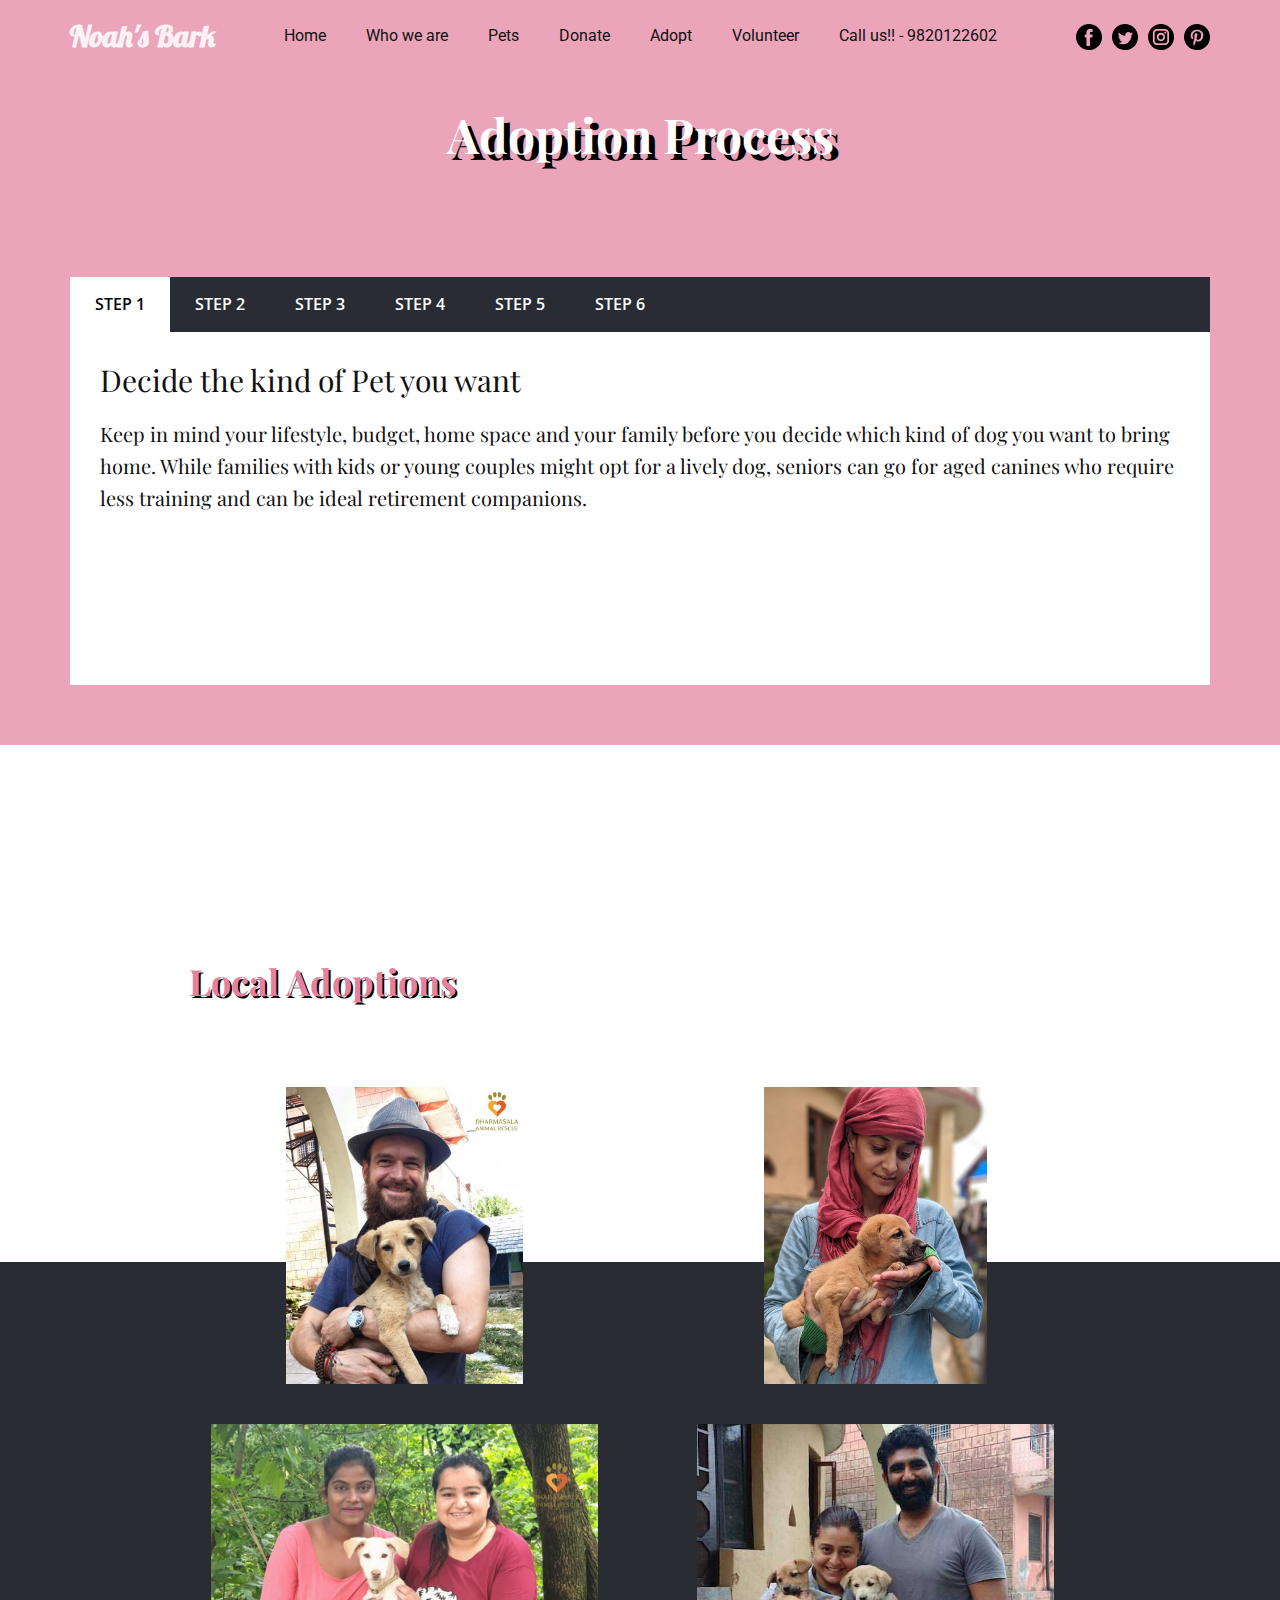
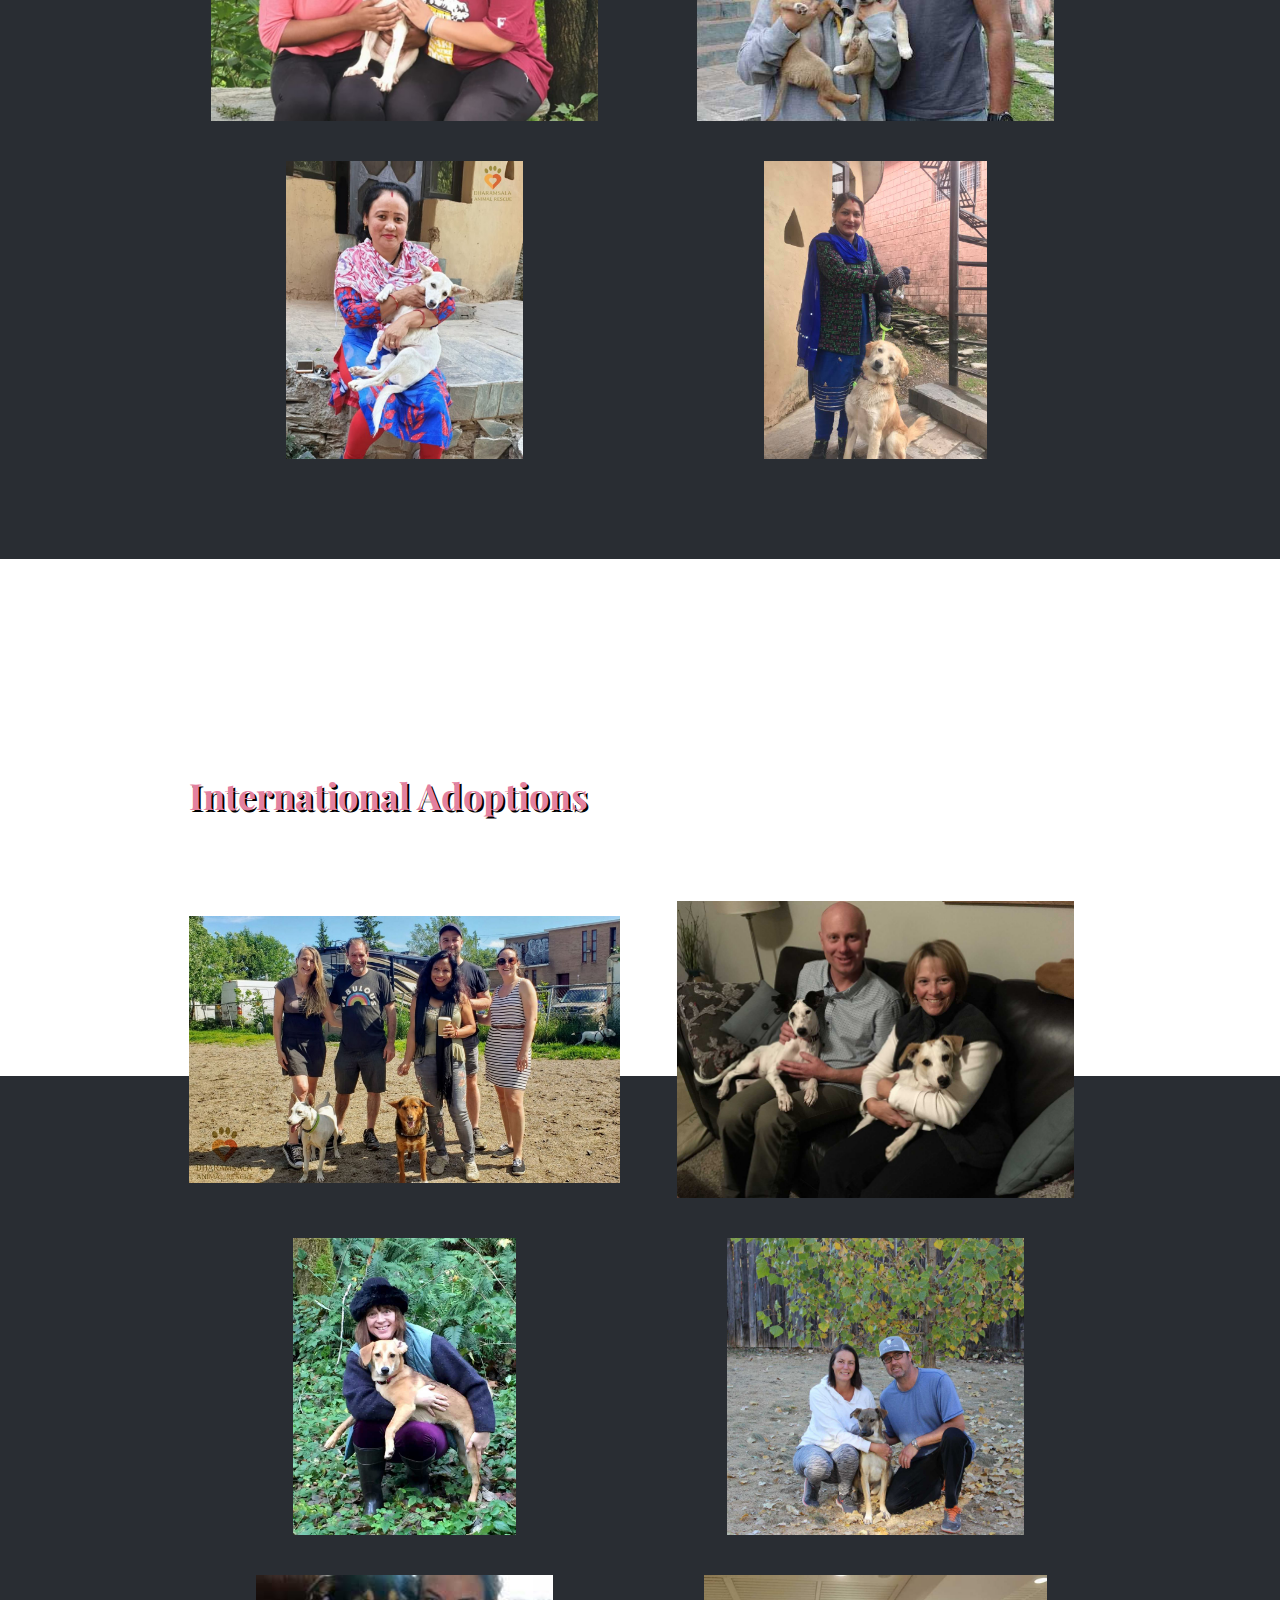
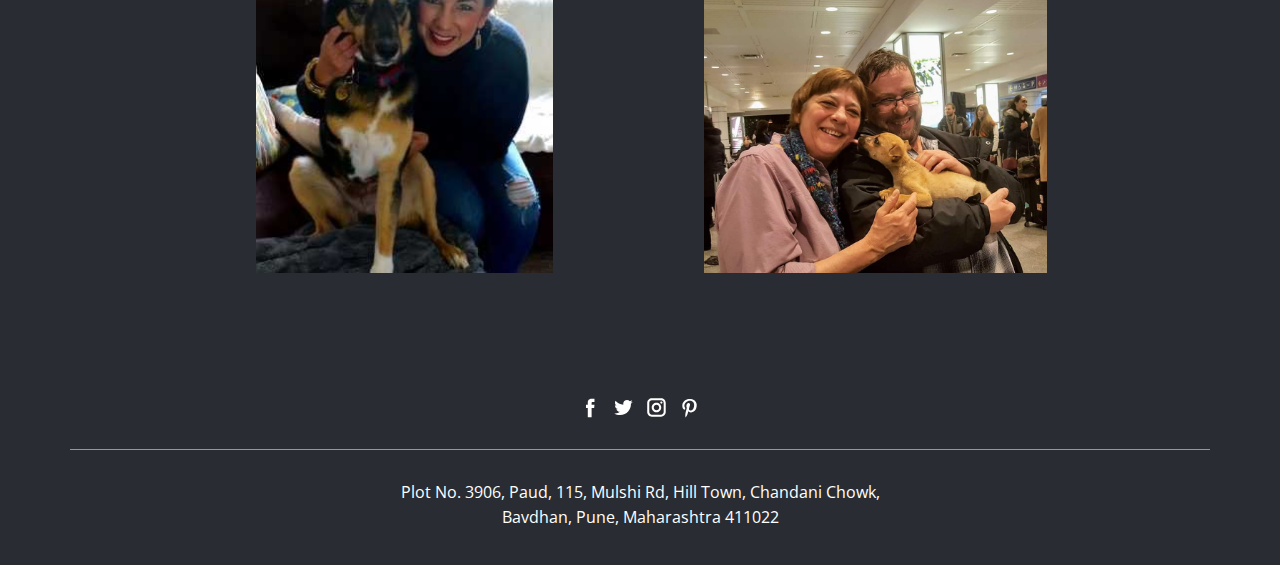
<file: Page-5.html>
<!DOCTYPE html>
<html style="font-size: 16px;">
  <head>
    <meta name="viewport" content="width=device-width, initial-scale=1.0">
    <meta charset="utf-8">
    <meta name="keywords" content="">
    <meta name="description" content="">
    <meta name="page_type" content="np-template-header-footer-from-plugin">
    <title>Page 5</title>
    <link rel="stylesheet" href="main.css" media="screen">
<link rel="stylesheet" href="Page-5.css" media="screen">
    <script class="u-script" type="text/javascript" src="jquery.js" defer=""></script>
    <script class="u-script" type="text/javascript" src="main.js" defer=""></script>

    <link id="u-theme-google-font" rel="stylesheet" href="https://fonts.googleapis.com/css?family=Roboto:100,100i,300,300i,400,400i,500,500i,700,700i,900,900i|Open+Sans:300,300i,400,400i,600,600i,700,700i,800,800i">
    <link id="u-page-google-font" rel="stylesheet" href="https://fonts.googleapis.com/css?family=Playfair+Display:400,400i,500,500i,600,600i,700,700i,800,800i,900,900i|Lobster:400">
    
    
    
    
    
    <script type="application/ld+json">{
		"@context": "http://schema.org",
		"@type": "Organization",
		"name": "Site2",
		"url": "index.html",
		"sameAs": [
				"#",
				"#"
		]
}</script>
    <meta property="og:title" content="Page 5">
    <meta property="og:type" content="website">
    <meta name="theme-color" content="#478ac9">
    <link rel="canonical" href="index.html">
    <meta property="og:url" content="index.html">
  </head>
  <body class="u-body u-overlap u-overlap-contrast"><header class="u-clearfix u-header" id="sec-5c30"><div class="u-clearfix u-sheet u-sheet-1">
        <nav class="u-align-left u-menu u-menu-dropdown u-offcanvas u-offcanvas-shift u-menu-1" data-submenu-level="on-click">
          <div class="menu-collapse" style="">
            <a class="u-button-style u-custom-text-active-color u-custom-text-color u-custom-text-decoration u-custom-text-hover-color u-custom-text-shadow u-custom-text-shadow-color u-nav-link" href="#" style="font-size: calc(1em + 8px); text-shadow: -2px 2px 2px rgba(128,128,128,0.85); color: rgb(17, 17, 17) !important;">
              <svg class="u-svg-link" preserveAspectRatio="xMidYMin slice" viewBox="0 0 56 56" style=""><use xmlns:xlink="http://www.w3.org/1999/xlink" xlink:href="#svg-0dc1"></use></svg>
              <svg class="u-svg-content" viewBox="0 0 56 56" x="0px" y="0px" id="svg-0dc1" style="enable-background:new 0 0 56 56;"><g><path d="M8,40c-4.411,0-8,3.589-8,8s3.589,8,8,8s8-3.589,8-8S12.411,40,8,40z"></path><path d="M28,40c-4.411,0-8,3.589-8,8s3.589,8,8,8s8-3.589,8-8S32.411,40,28,40z"></path><path d="M48,40c-4.411,0-8,3.589-8,8s3.589,8,8,8s8-3.589,8-8S52.411,40,48,40z"></path><path d="M8,20c-4.411,0-8,3.589-8,8s3.589,8,8,8s8-3.589,8-8S12.411,20,8,20z"></path><path d="M28,20c-4.411,0-8,3.589-8,8s3.589,8,8,8s8-3.589,8-8S32.411,20,28,20z"></path><path d="M48,20c-4.411,0-8,3.589-8,8s3.589,8,8,8s8-3.589,8-8S52.411,20,48,20z"></path><path d="M8,0C3.589,0,0,3.589,0,8s3.589,8,8,8s8-3.589,8-8S12.411,0,8,0z"></path><path d="M28,0c-4.411,0-8,3.589-8,8s3.589,8,8,8s8-3.589,8-8S32.411,0,28,0z"></path><path d="M48,16c4.411,0,8-3.589,8-8s-3.589-8-8-8s-8,3.589-8,8S43.589,16,48,16z"></path>
</g></svg>
            </a>
          </div>
          <div class="u-custom-menu u-nav-container">
            <ul class="u-custom-font u-heading-font u-nav u-unstyled u-nav-1"><li class="u-nav-item"><a class="u-button-style u-nav-link u-text-body-color u-text-hover-black" href="Page-1.html" style="padding: 10px 20px;">Home</a>
</li><li class="u-nav-item"><a class="u-button-style u-nav-link u-text-body-color u-text-hover-black" href="Page-2.html" style="padding: 10px 20px;">Who we are</a><div class="u-nav-popup"><ul class="u-h-spacing-20 u-nav u-unstyled u-v-spacing-10 u-nav-2"><li class="u-nav-item"><a class="u-button-style u-custom-color-1 u-nav-link" href="Page-2.html#sec-23eb" data-page-id="201484431">Our Founder</a>
</li><li class="u-nav-item"><a class="u-button-style u-custom-color-1 u-nav-link" href="Page-2.html#sec-c5fd" data-page-id="201484431">Meet Our Family</a>
</li><li class="u-nav-item"><a class="u-button-style u-custom-color-1 u-nav-link" href="Page-2.html#sec-d5f0" data-page-id="201484431">Special Thanks</a>
</li></ul>
</div>
</li><li class="u-nav-item"><a class="u-button-style u-nav-link u-text-body-color u-text-hover-black" href="Page-3.html" style="padding: 10px 20px;">Pets</a><div class="u-nav-popup"><ul class="u-h-spacing-20 u-nav u-unstyled u-v-spacing-10 u-nav-3"><li class="u-nav-item"><a class="u-button-style u-custom-color-1 u-nav-link" href="Page-3.html#sec-ee05" data-page-id="83105055">A Day in their life</a>
</li><li class="u-nav-item"><a class="u-button-style u-custom-color-1 u-nav-link" href="Page-3.html#sec-e630" data-page-id="83105055">Census</a>
</li><li class="u-nav-item"><a class="u-button-style u-custom-color-1 u-nav-link" href="Page-3.html#sec-e467" data-page-id="83105055">Gallery</a>
</li><li class="u-nav-item"><a class="u-button-style u-custom-color-1 u-nav-link" href="Page-3.html#sec-2d43" data-page-id="83105055">Events</a>
</li></ul>
</div>
</li><li class="u-nav-item"><a class="u-button-style u-nav-link u-text-body-color u-text-hover-black" href="Page-4.html" style="padding: 10px 20px;">Donate</a><div class="u-nav-popup"><ul class="u-h-spacing-20 u-nav u-unstyled u-v-spacing-10 u-nav-4"><li class="u-nav-item"><a class="u-button-style u-custom-color-1 u-nav-link" href="Page-4.html#carousel_510f" data-page-id="2184019098">Money</a>
</li><li class="u-nav-item"><a class="u-button-style u-custom-color-1 u-nav-link" href="Page-4.html#carousel_8869" data-page-id="2184019098">Sponsor a Pet</a>
</li><li class="u-nav-item"><a class="u-button-style u-custom-color-1 u-nav-link" href="Page-4.html#carousel_2baf" data-page-id="2184019098">Rescuing Pets</a>
</li></ul>
</div>
</li><li class="u-nav-item"><a class="u-button-style u-nav-link u-text-body-color u-text-hover-black" href="Page-5.html" style="padding: 10px 20px;">Adopt</a><div class="u-nav-popup"><ul class="u-h-spacing-20 u-nav u-unstyled u-v-spacing-10 u-nav-5"><li class="u-nav-item"><a class="u-button-style u-custom-color-1 u-nav-link" href="Page-5.html#sec-f1ae" data-page-id="259311653">Process</a>
</li><li class="u-nav-item"><a class="u-button-style u-custom-color-1 u-nav-link" href="Page-5.html#carousel_e821" data-page-id="259311653">Local Adoptions</a>
</li><li class="u-nav-item"><a class="u-button-style u-custom-color-1 u-nav-link" href="Page-5.html#carousel_2766" data-page-id="259311653">International Adoptions</a>
</li></ul>
</div>
</li><li class="u-nav-item"><a class="u-button-style u-nav-link u-text-body-color u-text-hover-black" href="Page-6.html" style="padding: 10px 20px;">Volunteer</a><div class="u-nav-popup"><ul class="u-h-spacing-20 u-nav u-unstyled u-v-spacing-10 u-nav-6"><li class="u-nav-item"><a class="u-button-style u-custom-color-1 u-nav-link" href="Page-6.html#carousel_ea3a" data-page-id="583821657">Why to Volunteer?</a>
</li><li class="u-nav-item"><a class="u-button-style u-custom-color-1 u-nav-link" href="Page-6.html#carousel_b86c" data-page-id="583821657">Requirements for Volunteering</a>
</li><li class="u-nav-item"><a class="u-button-style u-custom-color-1 u-nav-link" href="Page-6.html#carousel_ef98" data-page-id="583821657">Volunteering Application</a>
</li></ul>
</div>
</li><li class="u-nav-item"><a class="u-button-style u-nav-link u-text-body-color u-text-hover-black" href="tel:9820122602" style="padding: 10px 20px;">Call us!! -  9820122602</a>
</li></ul>
          </div>
          <div class="u-custom-menu u-nav-container-collapse">
            <div class="u-align-center u-container-style u-inner-container-layout u-sidenav">
              <div class="u-sidenav-overflow">
                <div class="u-menu-close"></div>
                <ul class="u-align-center u-custom-font u-font-playfair-display u-nav u-popupmenu-items u-unstyled u-nav-7"><li class="u-nav-item"><a class="u-button-style u-nav-link" href="Page-1.html" style="padding: 10px 20px;">Home</a>
</li><li class="u-nav-item"><a class="u-button-style u-nav-link" href="Page-2.html" style="padding: 10px 20px;">Who we are</a><div class="u-nav-popup"><ul class="u-h-spacing-20 u-nav u-unstyled u-v-spacing-10 u-nav-8"><li class="u-nav-item"><a class="u-button-style u-custom-color-1 u-nav-link" href="Page-2.html#sec-23eb" data-page-id="201484431">Our Founder</a>
</li><li class="u-nav-item"><a class="u-button-style u-custom-color-1 u-nav-link" href="Page-2.html#sec-c5fd" data-page-id="201484431">Meet Our Family</a>
</li><li class="u-nav-item"><a class="u-button-style u-custom-color-1 u-nav-link" href="Page-2.html#sec-d5f0" data-page-id="201484431">Special Thanks</a>
</li></ul>
</div>
</li><li class="u-nav-item"><a class="u-button-style u-nav-link" href="Page-3.html" style="padding: 10px 20px;">Pets</a><div class="u-nav-popup"><ul class="u-h-spacing-20 u-nav u-unstyled u-v-spacing-10 u-nav-9"><li class="u-nav-item"><a class="u-button-style u-custom-color-1 u-nav-link" href="Page-3.html#sec-ee05" data-page-id="83105055">A Day in their life</a>
</li><li class="u-nav-item"><a class="u-button-style u-custom-color-1 u-nav-link" href="Page-3.html#sec-e630" data-page-id="83105055">Census</a>
</li><li class="u-nav-item"><a class="u-button-style u-custom-color-1 u-nav-link" href="Page-3.html#sec-e467" data-page-id="83105055">Gallery</a>
</li><li class="u-nav-item"><a class="u-button-style u-custom-color-1 u-nav-link" href="Page-3.html#sec-2d43" data-page-id="83105055">Events</a>
</li></ul>
</div>
</li><li class="u-nav-item"><a class="u-button-style u-nav-link" href="Page-4.html" style="padding: 10px 20px;">Donate</a><div class="u-nav-popup"><ul class="u-h-spacing-20 u-nav u-unstyled u-v-spacing-10 u-nav-10"><li class="u-nav-item"><a class="u-button-style u-custom-color-1 u-nav-link" href="Page-4.html#carousel_510f" data-page-id="2184019098">Money</a>
</li><li class="u-nav-item"><a class="u-button-style u-custom-color-1 u-nav-link" href="Page-4.html#carousel_8869" data-page-id="2184019098">Sponsor a Pet</a>
</li><li class="u-nav-item"><a class="u-button-style u-custom-color-1 u-nav-link" href="Page-4.html#carousel_2baf" data-page-id="2184019098">Rescuing Pets</a>
</li></ul>
</div>
</li><li class="u-nav-item"><a class="u-button-style u-nav-link" href="Page-5.html" style="padding: 10px 20px;">Adopt</a><div class="u-nav-popup"><ul class="u-h-spacing-20 u-nav u-unstyled u-v-spacing-10 u-nav-11"><li class="u-nav-item"><a class="u-button-style u-custom-color-1 u-nav-link" href="Page-5.html#sec-f1ae" data-page-id="259311653">Process</a>
</li><li class="u-nav-item"><a class="u-button-style u-custom-color-1 u-nav-link" href="Page-5.html#carousel_e821" data-page-id="259311653">Local Adoptions</a>
</li><li class="u-nav-item"><a class="u-button-style u-custom-color-1 u-nav-link" href="Page-5.html#carousel_2766" data-page-id="259311653">International Adoptions</a>
</li></ul>
</div>
</li><li class="u-nav-item"><a class="u-button-style u-nav-link" href="Page-6.html" style="padding: 10px 20px;">Volunteer</a><div class="u-nav-popup"><ul class="u-h-spacing-20 u-nav u-unstyled u-v-spacing-10 u-nav-12"><li class="u-nav-item"><a class="u-button-style u-custom-color-1 u-nav-link" href="Page-6.html#carousel_ea3a" data-page-id="583821657">Why to Volunteer?</a>
</li><li class="u-nav-item"><a class="u-button-style u-custom-color-1 u-nav-link" href="Page-6.html#carousel_b86c" data-page-id="583821657">Requirements for Volunteering</a>
</li><li class="u-nav-item"><a class="u-button-style u-custom-color-1 u-nav-link" href="Page-6.html#carousel_ef98" data-page-id="583821657">Volunteering Application</a>
</li></ul>
</div>
</li><li class="u-nav-item"><a class="u-button-style u-nav-link" href="tel:9820122602" style="padding: 10px 20px;">Call us!! -  9820122602</a>
</li></ul>
              </div>
            </div>
            <div class="u-menu-overlay"></div>
          </div>
        </nav>
        <h3 class="u-custom-font u-headline u-text u-text-palette-2-light-3 u-text-1">
          <a href="/">Noah's Bark </a>
        </h3>
        <div class="u-social-icons u-spacing-10 u-social-icons-1">
          <a class="u-social-url" target="_blank" href=""><span class="u-icon u-icon-circle u-social-facebook u-social-icon u-text-black u-icon-1"><svg class="u-svg-link" preserveAspectRatio="xMidYMin slice" viewBox="0 0 112 112" style=""><use xmlns:xlink="http://www.w3.org/1999/xlink" xlink:href="#svg-e830"></use></svg><svg class="u-svg-content" viewBox="0 0 112 112" x="0px" y="0px" id="svg-e830"><path d="M56.1,0C25.1,0,0,25.1,0,56.1c0,31,25.1,56.1,56.1,56.1c31,0,56.1-25.1,56.1-56.1C112.2,25.1,87.1,0,56.1,0z M71.6,34.3h-8.2c-1.3,0-3.2,0.7-3.2,3.5v7.6h11.3l-1.3,12.9h-10V95H45V58.3h-7.2V45.4H45v-8.3c0-6,2.8-15.3,15.3-15.3l11.2,0V34.3z "></path></svg></span>
          </a>
          <a class="u-social-url" target="_blank" href=""><span class="u-icon u-icon-circle u-social-icon u-social-twitter u-text-black u-icon-2"><svg class="u-svg-link" preserveAspectRatio="xMidYMin slice" viewBox="0 0 112 112" style=""><use xmlns:xlink="http://www.w3.org/1999/xlink" xlink:href="#svg-45bb"></use></svg><svg class="u-svg-content" viewBox="0 0 112 112" x="0px" y="0px" id="svg-45bb"><path d="M56.1,0C25.1,0,0,25.1,0,56.1s25.1,56.1,56.1,56.1s56.1-25.1,56.1-56.1S87.1,0,56.1,0z M83.8,47.3 c0,0.6,0,1.2,0,1.7c0,17.7-13.5,38.2-38.2,38.2c-7.6,0-14.6-2.2-20.6-6c1,0.1,2.1,0.2,3.2,0.2c6.3,0,12.1-2.1,16.7-5.7 c-5.9-0.1-10.8-4-12.5-9.3c0.8,0.2,1.7,0.2,2.5,0.2c1.2,0,2.4-0.2,3.5-0.5c-6.1-1.2-10.8-6.7-10.8-13.1c0-0.1,0-0.1,0-0.2 c1.8,1,3.9,1.6,6.1,1.7c-3.6-2.4-6-6.5-6-11.2c0-2.5,0.7-4.8,1.8-6.7c6.6,8.1,16.5,13.5,27.6,14c-0.2-1-0.3-2-0.3-3.1 c0-7.4,6-13.4,13.4-13.4c3.9,0,7.3,1.6,9.8,4.2c3.1-0.6,5.9-1.7,8.5-3.3c-1,3.1-3.1,5.8-5.9,7.4c2.7-0.3,5.3-1,7.7-2.1 C88.7,43,86.4,45.4,83.8,47.3z"></path></svg></span>
          </a>
          <a class="u-social-url" target="_blank" href=""><span class="u-icon u-icon-circle u-social-icon u-social-instagram u-text-black u-icon-3"><svg class="u-svg-link" preserveAspectRatio="xMidYMin slice" viewBox="0 0 112 112" style=""><use xmlns:xlink="http://www.w3.org/1999/xlink" xlink:href="#svg-22d2"></use></svg><svg class="u-svg-content" viewBox="0 0 112 112" x="0px" y="0px" id="svg-22d2"><path d="M56.1,0C25.1,0,0,25.1,0,56.1c0,31,25.1,56.1,56.1,56.1c31,0,56.1-25.1,56.1-56.1C112.2,25.1,87.1,0,56.1,0z M90.6,73.4c0,9.6-7.8,17.5-17.5,17.5H38.6c-9.6,0-17.5-7.9-17.5-17.6V38.8c0-9.6,7.8-17.5,17.5-17.5h34.5c9.6,0,17.5,7.8,17.5,17.5 V73.4z"></path><path d="M73.1,28.9H38.6c-5.4,0-9.9,4.4-9.9,9.9v34.5c0,5.4,4.4,9.9,9.9,9.9h34.5c5.4,0,9.9-4.4,9.9-9.9V38.8 C83,33.4,78.6,28.9,73.1,28.9z M55.9,74C46,74,38,66,38,56.1c0-9.9,8-17.9,17.9-17.9c9.9,0,17.9,8,17.9,17.9 C73.8,66,65.8,74,55.9,74z M74.3,41.9c-2.3,0-4.2-1.9-4.2-4.2s1.9-4.2,4.2-4.2c2.3,0,4.2,1.9,4.2,4.2S76.6,41.9,74.3,41.9z"></path><path d="M55.9,45.8c-5.7,0-10.4,4.6-10.3,10.3c0,5.7,4.6,10.3,10.3,10.3s10.3-4.6,10.3-10.3 C66.2,50.4,61.6,45.8,55.9,45.8z"></path></svg></span>
          </a>
          <a class="u-social-url" target="_blank" href="#"><span class="u-icon u-icon-circle u-social-icon u-social-pinterest u-text-black u-icon-4"><svg class="u-svg-link" preserveAspectRatio="xMidYMin slice" viewBox="0 0 112 112" style=""><use xmlns:xlink="http://www.w3.org/1999/xlink" xlink:href="#svg-628a"></use></svg><svg class="u-svg-content" viewBox="0 0 112 112" x="0px" y="0px" id="svg-628a"><path d="M56.1,0C25.1,0,0,25.1,0,56.1c0,31,25.1,56.1,56.1,56.1s56.1-25.1,56.1-56.1C112.2,25.1,87.1,0,56.1,0z M60.6,75.1c-4.2-0.3-6-2.4-9.3-4.5c-1.8,9.6-4.1,18.8-10.7,23.6c-2-14.5,3-25.4,5.3-36.9c-4-6.7,0.5-20.2,8.9-16.9 c10.4,4.1-9,25,4,27.6c13.6,2.7,19.1-23.5,10.7-32C57.4,23.6,34.2,35.7,37,53.3c0.7,4.3,5.2,5.6,1.8,11.6C31,63.2,28.7,57,29,48.9 c0.5-13.4,12-22.7,23.6-24C67.3,23.2,81,30.2,82.9,44C85,59.5,76.3,76.3,60.6,75.1z"></path></svg></span>
          </a>
        </div>
      </div></header>
    <section class="u-align-center u-clearfix u-palette-2-light-1 u-section-1" id="sec-f1ae">
      <div class="u-clearfix u-sheet u-sheet-1">
        <h1 class="u-custom-font u-font-playfair-display u-text u-text-1">Adoption Process</h1>
      </div>
    </section>
    <section class="u-align-center u-clearfix u-palette-2-light-1 u-section-2" id="sec-8c6b">
      <div class="u-clearfix u-sheet u-valign-top u-sheet-1">
        <div class="u-expanded-width u-tab-links-align-left u-tabs u-tabs-1">
          <ul class="u-palette-5-dark-3 u-tab-list u-unstyled u-tab-list-1" role="tablist">
            <li class="u-tab-item" role="presentation">
              <a class="active u-active-white u-button-style u-tab-link u-text-active-black u-text-body-alt-color u-tab-link-1" id="link-tab-0da5" href="#tab-0da5" role="tab" aria-controls="tab-0da5" aria-selected="true">Step 1</a>
            </li>
            <li class="u-tab-item" role="presentation">
              <a class="u-active-white u-button-style u-tab-link u-text-active-black u-text-body-alt-color u-tab-link-2" id="link-tab-14b7" href="#tab-14b7" role="tab" aria-controls="tab-14b7" aria-selected="false">Step 2</a>
            </li>
            <li class="u-tab-item" role="presentation">
              <a class="u-active-white u-button-style u-tab-link u-text-active-black u-text-body-alt-color u-tab-link-3" id="link-tab-2917" href="#tab-2917" role="tab" aria-controls="tab-2917" aria-selected="false">Step 3</a>
            </li>
            <li class="u-tab-item u-tab-item-4" role="presentation">
              <a class="u-active-white u-button-style u-tab-link u-text-active-black u-text-body-alt-color u-tab-link-4" id="tab-e856" href="#link-tab-e856" role="tab" aria-controls="link-tab-e856" aria-selected="false">Step 4</a>
            </li>
            <li class="u-tab-item" role="presentation">
              <a class="u-active-white u-button-style u-tab-link u-text-active-black u-text-body-alt-color u-tab-link-5" id="link-tab-4e6c" href="#tab-4e6c" role="tab" aria-controls="tab-4e6c" aria-selected="false">Step 5</a>
            </li>
            <li class="u-tab-item" role="presentation">
              <a class="u-active-white u-button-style u-tab-link u-text-active-black u-text-body-alt-color u-tab-link-6" id="link-tab-0d96" href="#tab-0d96" role="tab" aria-controls="tab-0d96" aria-selected="false">Step 6</a>
            </li>
          </ul>
          <div class="u-tab-content">
            <div class="u-container-style u-tab-active u-tab-pane u-white u-tab-pane-1" id="tab-0da5" role="tabpanel" aria-labelledby="link-tab-0da5">
              <div class="u-container-layout u-container-layout-1">
                <h3 class="u-custom-font u-font-playfair-display u-text u-text-1">Decide the kind of Pet you want</h3>
                <p class="u-custom-font u-font-playfair-display u-large-text u-text u-text-variant u-text-2">Keep in mind your lifestyle, budget, home space and your family before you decide which kind of dog you want to bring home. While families with kids or young couples might opt for a lively dog, seniors can go for aged canines who require less training and can be ideal retirement companions.</p>
              </div>
            </div>
            <div class="u-align-left u-container-style u-tab-pane u-white u-tab-pane-2" id="tab-14b7" role="tabpanel" aria-labelledby="link-tab-14b7">
              <div class="u-container-layout u-container-layout-2">
                <h3 class="u-custom-font u-font-playfair-display u-text u-text-3">&nbsp;Find out the nearby shelters</h3>
                <p class="u-custom-font u-font-playfair-display u-large-text u-text u-text-variant u-text-4">Decide whether you can devote time to raise a puppy or if a trained, adult dog suits you better. Locate the nearby dog shelter and visit the place several times keeping in mind who you want in your home.</p>
              </div>
            </div>
            <div class="u-container-style u-tab-pane u-white u-tab-pane-3" id="tab-2917" role="tabpanel" aria-labelledby="link-tab-2917">
              <div class="u-container-layout u-container-layout-3">
                <h3 class="u-custom-font u-font-playfair-display u-text u-text-5">Bond with the dogs at the shelter</h3>
                <p class="u-custom-font u-font-playfair-display u-large-text u-text u-text-variant u-text-6">Interact with the dogs at the shelter. Ask the shelter keepers about their individual temperament and history. Enquire about their behaviour with humans and other animals.Ideally, visit the shelter a couple of times and bond with your ‘chosen one’ before adopting her/him. Make an informed decision in the end.</p>
              </div>
            </div>
            <div class="u-container-style u-tab-pane u-white u-tab-pane-4" id="link-tab-e856" role="tabpanel" aria-labelledby="tab-e856">
              <div class="u-container-layout u-container-layout-4">
                <h3 class="u-custom-font u-font-playfair-display u-text u-text-default u-text-7">Secure the medical records</h3>
                <p class="u-custom-font u-font-playfair-display u-large-text u-text u-text-variant u-text-8">Ensure that your dog is properly vaccinated. Ask the shelter to provide the medical records of the dog, detailing past illnesses or injuries/traumas, if any.</p>
              </div>
            </div>
            <div class="u-container-style u-tab-pane u-white u-tab-pane-5" id="tab-4e6c" role="tabpanel" aria-labelledby="link-tab-4e6c">
              <div class="u-container-layout u-container-layout-5">
                <h3 class="u-custom-font u-font-playfair-display u-text u-text-default u-text-9">Follow the official adoption procedure</h3>
                <p class="u-custom-font u-font-playfair-display u-large-text u-text u-text-variant u-text-10">Most shelters follow a specific adoption procedure involving an adoption form and submission of other certificates. The adoption form might ask questions about taking the dog to the vet, caring at home, vacation plans etc, as well as about the worst-case scenario – if you have to give up the dog some time in the future. You will also be asked to provide your original identity documents and address proof.</p>
              </div>
            </div>
            <div class="u-container-style u-tab-pane u-white u-tab-pane-6" id="tab-0d96" role="tabpanel" aria-labelledby="link-tab-0d96">
              <div class="u-container-layout u-container-layout-6">
                <h3 class="u-custom-font u-font-playfair-display u-text u-text-default u-text-11">Take your fur baby home</h3>
                <p class="u-custom-font u-font-playfair-display u-large-text u-text u-text-variant u-text-12">After requisite background checks and counselling, the shelter will finally hand over the dog to you. However, it might take the dog some time to acclimatise to the home environment. For some, it might be just a few days, while other dogs can take up to a few months. Have patience and continue showering your baby with all the love you can.</p>
              </div>
            </div>
          </div>
        </div>
      </div>
    </section>
    <section class="u-align-center u-clearfix u-palette-5-dark-3 u-section-3" id="carousel_e821">
      <div class="u-expanded-width u-shape u-shape-rectangle u-white u-shape-1"></div>
      <div class="u-container-style u-group u-group-1">
        <div class="u-container-layout u-valign-bottom u-container-layout-1">
          <h1 class="u-text u-text-1">Hello,</h1>
          <p class="u-custom-font u-font-playfair-display u-text u-text-palette-2-base u-text-2">Local Adoptions</p>
        </div>
      </div>
      <div class="u-gallery u-layout-grid u-lightbox u-no-transition u-show-text-on-hover u-gallery-1">
        <div class="u-gallery-inner u-gallery-inner-1">
          <div class="u-effect-fade u-gallery-item">
            <div class="u-back-slide" data-image-width="768" data-image-height="960">
              <img class="u-back-image u-expanded u-image-contain" src="images/11_2019-Ginger-local-adoption-768x960.jpg">
            </div>
            <div class="u-over-slide u-shading u-over-slide-1">
              <h3 class="u-gallery-heading"></h3>
              <p class="u-gallery-text"></p>
            </div>
          </div>
          <div class="u-effect-fade u-gallery-item">
            <div class="u-back-slide" data-image-width="720" data-image-height="960">
              <img class="u-back-image u-expanded u-image-contain" src="images/11_2019-Zoy-local-adoption.jpg">
            </div>
            <div class="u-over-slide u-shading u-over-slide-2">
              <h3 class="u-gallery-heading"></h3>
              <p class="u-gallery-text"></p>
            </div>
          </div>
          <div class="u-effect-fade u-gallery-item">
            <div class="u-back-slide" data-image-width="960" data-image-height="739">
              <img class="u-back-image u-expanded u-image-contain" src="images/11_2019-Crush-local-adoption.jpg">
            </div>
            <div class="u-over-slide u-shading u-over-slide-3">
              <h3 class="u-gallery-heading"></h3>
              <p class="u-gallery-text"></p>
            </div>
          </div>
          <div class="u-effect-fade u-gallery-item">
            <div class="u-back-slide" data-image-width="601" data-image-height="500">
              <img class="u-back-image u-expanded u-image-contain" src="images/local-adoption.jpg">
            </div>
            <div class="u-over-slide u-shading u-over-slide-4">
              <h3 class="u-gallery-heading"></h3>
              <p class="u-gallery-text"></p>
            </div>
          </div>
          <div class="u-effect-fade u-gallery-item">
            <div class="u-back-slide" data-image-width="768" data-image-height="960">
              <img class="u-back-image u-expanded u-image-contain" src="images/11_2019-Millie-local-adoption-768x960.jpg">
            </div>
            <div class="u-over-slide u-shading u-over-slide-5">
              <h3 class="u-gallery-heading"></h3>
              <p class="u-gallery-text"></p>
            </div>
          </div>
          <div class="u-effect-fade u-gallery-item">
            <div class="u-back-slide" data-image-width="720" data-image-height="960">
              <img class="u-back-image u-expanded u-image-contain" src="images/11_2019-Charlie-local-adoption.jpg">
            </div>
            <div class="u-over-slide u-shading u-over-slide-6">
              <h3 class="u-gallery-heading"></h3>
              <p class="u-gallery-text"></p>
            </div>
          </div>
        </div>
      </div>
    </section>
    <section class="u-align-center u-clearfix u-palette-5-dark-3 u-section-4" id="carousel_2766">
      <div class="u-expanded-width u-shape u-shape-rectangle u-white u-shape-1"></div>
      <div class="u-container-style u-group u-group-1">
        <div class="u-container-layout u-valign-bottom u-container-layout-1">
          <h1 class="u-text u-text-1">Hello,</h1>
          <p class="u-custom-font u-font-playfair-display u-text u-text-palette-2-base u-text-2">International Adoptions</p>
        </div>
      </div>
      <div class="u-gallery u-layout-grid u-lightbox u-no-transition u-show-text-on-hover u-gallery-1">
        <div class="u-gallery-inner u-gallery-inner-1">
          <div class="u-effect-fade u-gallery-item">
            <div class="u-back-slide" data-image-width="2048" data-image-height="1272">
              <img class="u-back-image u-expanded u-image-contain" src="images/11_2019-Ivory-Pirate-international-adoption.jpg">
            </div>
            <div class="u-over-slide u-shading u-over-slide-1">
              <h3 class="u-gallery-heading"></h3>
              <p class="u-gallery-text"></p>
            </div>
          </div>
          <div class="u-effect-fade u-gallery-item">
            <div class="u-back-slide" data-image-width="4032" data-image-height="3024">
              <img class="u-back-image u-expanded u-image-contain" src="images/Peace-and-Honor_adopt.jpg">
            </div>
            <div class="u-over-slide u-shading u-over-slide-2">
              <h3 class="u-gallery-heading"></h3>
              <p class="u-gallery-text"></p>
            </div>
          </div>
          <div class="u-effect-fade u-gallery-item">
            <div class="u-back-slide" data-image-width="768" data-image-height="1024">
              <img class="u-back-image u-expanded u-image-contain" src="images/Pickle-1-768x1024_adopt.jpg">
            </div>
            <div class="u-over-slide u-shading u-over-slide-3">
              <h3 class="u-gallery-heading"></h3>
              <p class="u-gallery-text"></p>
            </div>
          </div>
          <div class="u-effect-fade u-gallery-item">
            <div class="u-back-slide" data-image-width="1728" data-image-height="1728">
              <img class="u-back-image u-expanded u-image-contain" src="images/IMG_5017_adopt.jpg">
            </div>
            <div class="u-over-slide u-shading u-over-slide-4">
              <h3 class="u-gallery-heading"></h3>
              <p class="u-gallery-text"></p>
            </div>
          </div>
          <div class="u-effect-fade u-gallery-item">
            <div class="u-back-slide" data-image-width="300" data-image-height="300">
              <img class="u-back-image u-expanded u-image-contain" src="images/Mogliw-and-AMy-1-300x300_adopt-e1553063186950.jpg">
            </div>
            <div class="u-over-slide u-shading u-over-slide-5">
              <h3 class="u-gallery-heading"></h3>
              <p class="u-gallery-text"></p>
            </div>
          </div>
          <div class="u-effect-fade u-gallery-item">
            <div class="u-back-slide" data-image-width="960" data-image-height="834">
              <img class="u-back-image u-expanded u-image-contain" src="images/11_2019-Lucy-international-adoption.jpg">
            </div>
            <div class="u-over-slide u-shading u-over-slide-6">
              <h3 class="u-gallery-heading"></h3>
              <p class="u-gallery-text"></p>
            </div>
          </div>
        </div>
      </div>
    </section>
    
    
    <footer class="u-clearfix u-footer u-palette-5-dark-3" id="sec-29a9"><div class="u-clearfix u-sheet u-sheet-1">
        <div class="u-align-left u-social-icons u-spacing-10 u-social-icons-1">
          <a class="u-social-url" target="_blank" href=""><span class="u-icon u-icon-circle u-social-facebook u-social-icon u-icon-1"><svg class="u-svg-link" preserveAspectRatio="xMidYMin slice" viewBox="0 0 112 112" style=""><use xmlns:xlink="http://www.w3.org/1999/xlink" xlink:href="#svg-6f42"></use></svg><svg xmlns="http://www.w3.org/2000/svg" xmlns:xlink="http://www.w3.org/1999/xlink" version="1.1" xml:space="preserve" class="u-svg-content" viewBox="0 0 112 112" x="0px" y="0px" id="svg-6f42"><path d="M75.5,28.8H65.4c-1.5,0-4,0.9-4,4.3v9.4h13.9l-1.5,15.8H61.4v45.1H42.8V58.3h-8.8V42.4h8.8V32.2 c0-7.4,3.4-18.8,18.8-18.8h13.8v15.4H75.5z"></path></svg></span>
          </a>
          <a class="u-social-url" target="_blank" href=""><span class="u-icon u-icon-circle u-social-icon u-social-twitter u-icon-2"><svg class="u-svg-link" preserveAspectRatio="xMidYMin slice" viewBox="0 0 112 112" style=""><use xmlns:xlink="http://www.w3.org/1999/xlink" xlink:href="#svg-9547"></use></svg><svg xmlns="http://www.w3.org/2000/svg" xmlns:xlink="http://www.w3.org/1999/xlink" version="1.1" xml:space="preserve" class="u-svg-content" viewBox="0 0 112 112" x="0px" y="0px" id="svg-9547"><path d="M92.2,38.2c0,0.8,0,1.6,0,2.3c0,24.3-18.6,52.4-52.6,52.4c-10.6,0.1-20.2-2.9-28.5-8.2 c1.4,0.2,2.9,0.2,4.4,0.2c8.7,0,16.7-2.9,23-7.9c-8.1-0.2-14.9-5.5-17.3-12.8c1.1,0.2,2.4,0.2,3.4,0.2c1.6,0,3.3-0.2,4.8-0.7 c-8.4-1.6-14.9-9.2-14.9-18c0-0.2,0-0.2,0-0.2c2.5,1.4,5.4,2.2,8.4,2.3c-5-3.3-8.3-8.9-8.3-15.4c0-3.4,1-6.5,2.5-9.2 c9.1,11.1,22.7,18.5,38,19.2c-0.2-1.4-0.4-2.8-0.4-4.3c0.1-10,8.3-18.2,18.5-18.2c5.4,0,10.1,2.2,13.5,5.7c4.3-0.8,8.1-2.3,11.7-4.5 c-1.4,4.3-4.3,7.9-8.1,10.1c3.7-0.4,7.3-1.4,10.6-2.9C98.9,32.3,95.7,35.5,92.2,38.2z"></path></svg></span>
          </a>
          <a class="u-social-url" target="_blank" href=""><span class="u-icon u-icon-circle u-social-icon u-social-instagram u-icon-3"><svg class="u-svg-link" preserveAspectRatio="xMidYMin slice" viewBox="0 0 112 112" style=""><use xmlns:xlink="http://www.w3.org/1999/xlink" xlink:href="#svg-231e"></use></svg><svg xmlns="http://www.w3.org/2000/svg" xmlns:xlink="http://www.w3.org/1999/xlink" version="1.1" xml:space="preserve" class="u-svg-content" viewBox="0 0 112 112" x="0px" y="0px" id="svg-231e"><path d="M55.9,32.9c-12.8,0-23.2,10.4-23.2,23.2s10.4,23.2,23.2,23.2s23.2-10.4,23.2-23.2S68.7,32.9,55.9,32.9z M55.9,69.4c-7.4,0-13.3-6-13.3-13.3c-0.1-7.4,6-13.3,13.3-13.3s13.3,6,13.3,13.3C69.3,63.5,63.3,69.4,55.9,69.4z"></path><path d="M79.7,26.8c-3,0-5.4,2.5-5.4,5.4s2.5,5.4,5.4,5.4c3,0,5.4-2.5,5.4-5.4S82.7,26.8,79.7,26.8z"></path><path d="M78.2,11H33.5C21,11,10.8,21.3,10.8,33.7v44.7c0,12.6,10.2,22.8,22.7,22.8h44.7c12.6,0,22.7-10.2,22.7-22.7 V33.7C100.8,21.1,90.6,11,78.2,11z M91,78.4c0,7.1-5.8,12.8-12.8,12.8H33.5c-7.1,0-12.8-5.8-12.8-12.8V33.7 c0-7.1,5.8-12.8,12.8-12.8h44.7c7.1,0,12.8,5.8,12.8,12.8V78.4z"></path></svg></span>
          </a>
          <a class="u-social-url" target="_blank" href="#"><span class="u-icon u-icon-circle u-social-icon u-social-pinterest u-icon-4"><svg class="u-svg-link" preserveAspectRatio="xMidYMin slice" viewBox="0 0 112 112" style=""><use xmlns:xlink="http://www.w3.org/1999/xlink" xlink:href="#svg-b050"></use></svg><svg xmlns="http://www.w3.org/2000/svg" xmlns:xlink="http://www.w3.org/1999/xlink" version="1.1" xml:space="preserve" class="u-svg-content" viewBox="0 0 112 112" x="0px" y="0px" id="svg-b050"><path d="M61.9,79.8c-5.5-0.3-7.8-3.1-12-5.8c-2.3,12.4-5.4,24.3-13.8,30.5c-2.6-18.7,3.8-32.8,6.9-47.7 c-5.1-8.7,0.7-26.2,11.5-21.9c13.5,5.4-11.6,32.3,5.1,35.7c17.6,3.5,24.7-30.5,13.8-41.4c-15.7-16.1-45.7-0.5-42,22.3 c0.9,5.6,6.7,7.2,2.3,15c-10.1-2.2-13-10.2-12.7-20.7c0.6-17.3,15.5-29.3,30.5-31.1c19-2.2,36.8,6.9,39.2,24.7 C93.4,59.5,82.3,81.3,61.9,79.8z"></path></svg></span>
          </a>
        </div>
        <div class="u-border-1 u-border-white u-expanded-width u-line u-line-horizontal u-opacity u-opacity-50 u-line-1"></div>
        <p class="u-align-center u-text u-text-1">Plot No. 3906, Paud, 115, Mulshi Rd, Hill Town, Chandani Chowk, Bavdhan, Pune, Maharashtra 411022</p>
      </div></footer>
  </body>
</html>
</file>
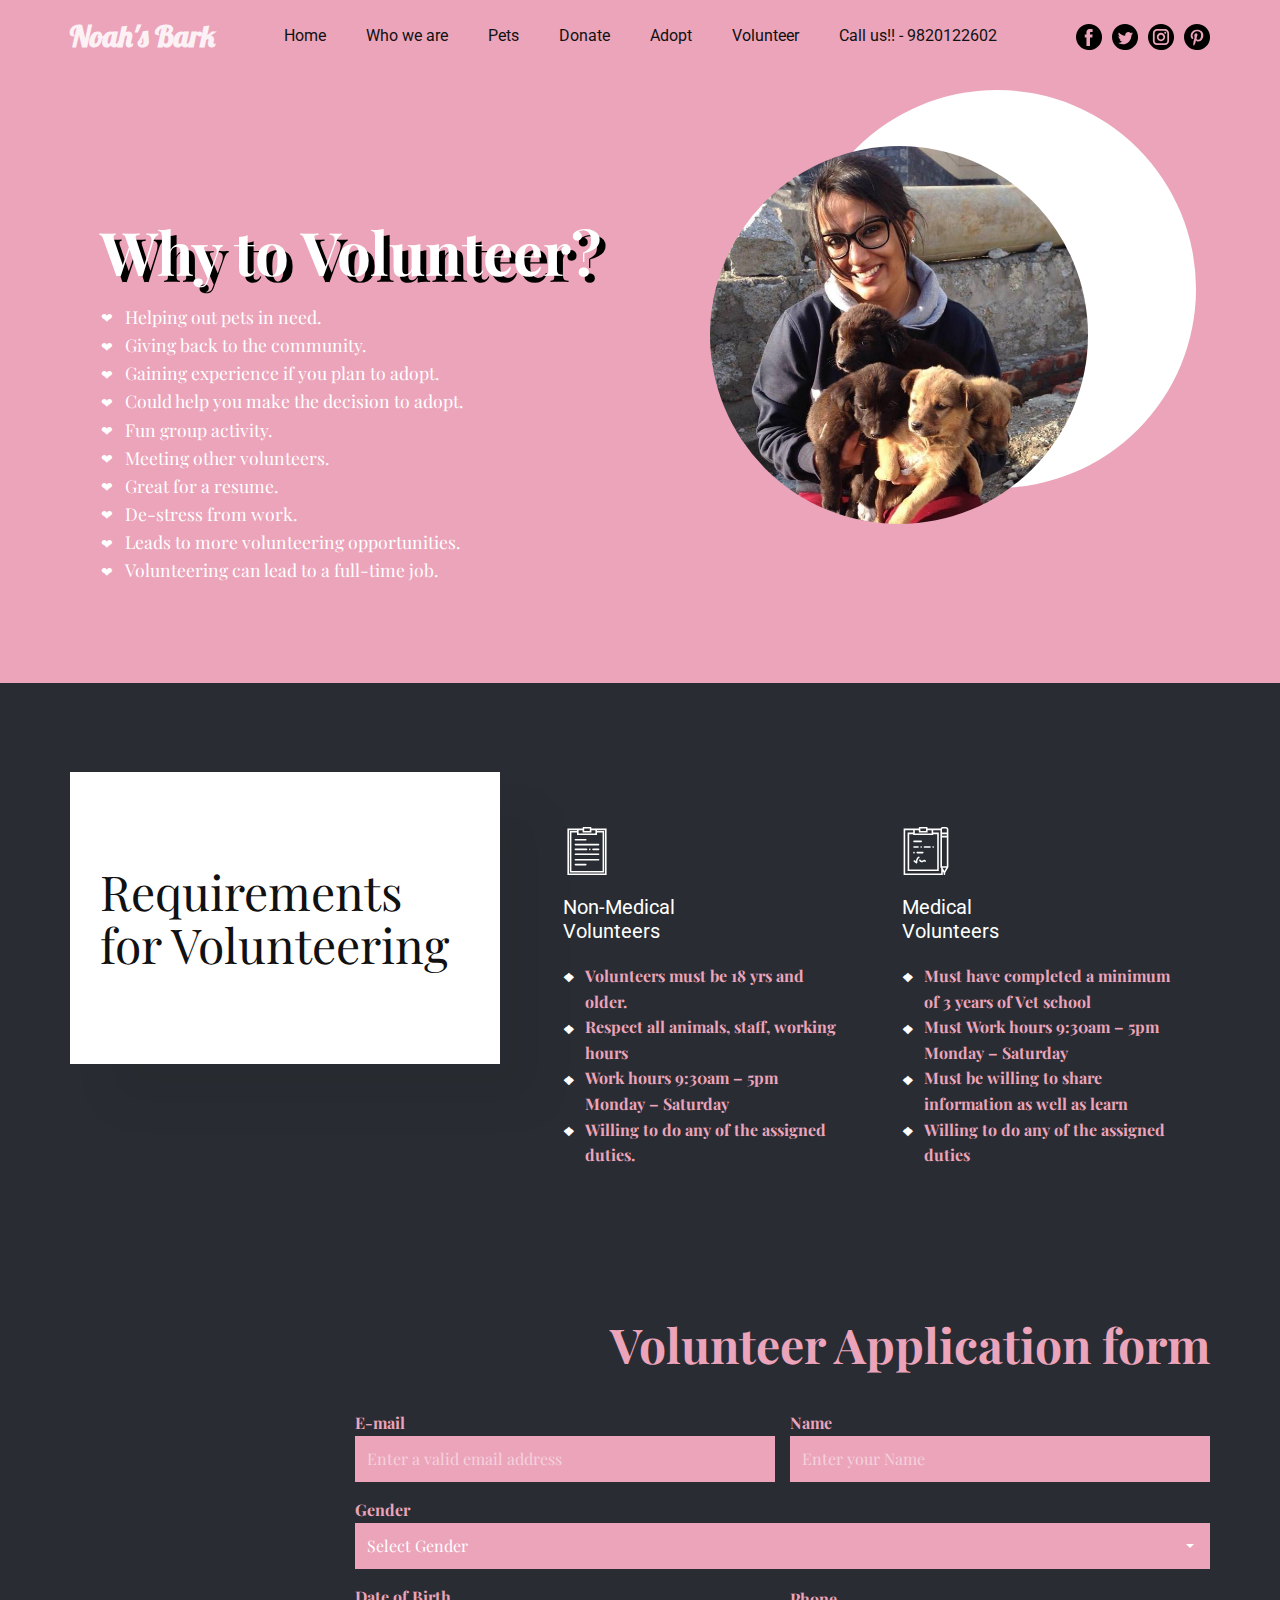
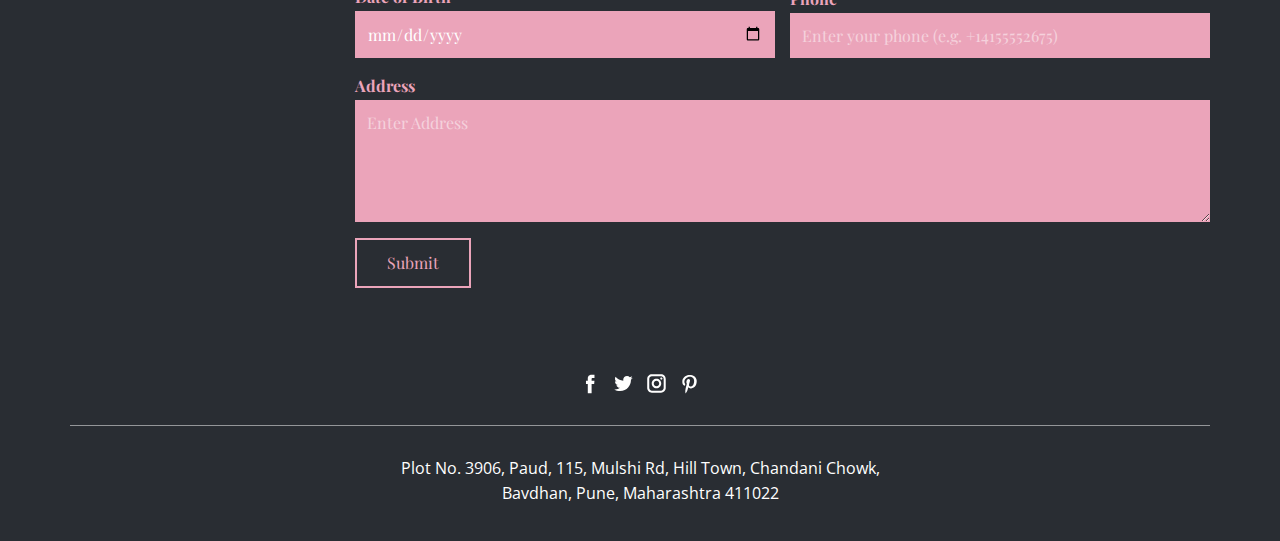
<file: Page-6.html>
<!DOCTYPE html>
<html style="font-size: 16px;">
  <head>
    <meta name="viewport" content="width=device-width, initial-scale=1.0">
    <meta charset="utf-8">
    <meta name="keywords" content="">
    <meta name="description" content="">
    <meta name="page_type" content="np-template-header-footer-from-plugin">
    <title>Page 6</title>
    <link rel="stylesheet" href="main.css" media="screen">
<link rel="stylesheet" href="Page-6.css" media="screen">
    <script class="u-script" type="text/javascript" src="jquery.js" defer=""></script>
    <script class="u-script" type="text/javascript" src="main.js" defer=""></script>

    <link id="u-theme-google-font" rel="stylesheet" href="https://fonts.googleapis.com/css?family=Roboto:100,100i,300,300i,400,400i,500,500i,700,700i,900,900i|Open+Sans:300,300i,400,400i,600,600i,700,700i,800,800i">
    <link id="u-page-google-font" rel="stylesheet" href="https://fonts.googleapis.com/css?family=Playfair+Display:400,400i,500,500i,600,600i,700,700i,800,800i,900,900i|Lobster:400">
    
    
    
    
    <script type="application/ld+json">{
		"@context": "http://schema.org",
		"@type": "Organization",
		"name": "Site2",
		"url": "index.html",
		"sameAs": [
				"#",
				"#"
		]
}</script>
    <meta property="og:title" content="Page 6">
    <meta property="og:type" content="website">
    <meta name="theme-color" content="#478ac9">
    <link rel="canonical" href="index.html">
    <meta property="og:url" content="index.html">
  </head>
  <body class="u-body u-overlap"><header class="u-clearfix u-header" id="sec-5c30"><div class="u-clearfix u-sheet u-sheet-1">
        <nav class="u-align-left u-menu u-menu-dropdown u-offcanvas u-offcanvas-shift u-menu-1" data-submenu-level="on-click">
          <div class="menu-collapse" style="">
            <a class="u-button-style u-custom-text-active-color u-custom-text-color u-custom-text-decoration u-custom-text-hover-color u-custom-text-shadow u-custom-text-shadow-color u-nav-link" href="#" style="font-size: calc(1em + 8px); text-shadow: -2px 2px 2px rgba(128,128,128,0.85); color: rgb(17, 17, 17) !important;">
              <svg class="u-svg-link" preserveAspectRatio="xMidYMin slice" viewBox="0 0 56 56" style=""><use xmlns:xlink="http://www.w3.org/1999/xlink" xlink:href="#svg-0dc1"></use></svg>
              <svg class="u-svg-content" viewBox="0 0 56 56" x="0px" y="0px" id="svg-0dc1" style="enable-background:new 0 0 56 56;"><g><path d="M8,40c-4.411,0-8,3.589-8,8s3.589,8,8,8s8-3.589,8-8S12.411,40,8,40z"></path><path d="M28,40c-4.411,0-8,3.589-8,8s3.589,8,8,8s8-3.589,8-8S32.411,40,28,40z"></path><path d="M48,40c-4.411,0-8,3.589-8,8s3.589,8,8,8s8-3.589,8-8S52.411,40,48,40z"></path><path d="M8,20c-4.411,0-8,3.589-8,8s3.589,8,8,8s8-3.589,8-8S12.411,20,8,20z"></path><path d="M28,20c-4.411,0-8,3.589-8,8s3.589,8,8,8s8-3.589,8-8S32.411,20,28,20z"></path><path d="M48,20c-4.411,0-8,3.589-8,8s3.589,8,8,8s8-3.589,8-8S52.411,20,48,20z"></path><path d="M8,0C3.589,0,0,3.589,0,8s3.589,8,8,8s8-3.589,8-8S12.411,0,8,0z"></path><path d="M28,0c-4.411,0-8,3.589-8,8s3.589,8,8,8s8-3.589,8-8S32.411,0,28,0z"></path><path d="M48,16c4.411,0,8-3.589,8-8s-3.589-8-8-8s-8,3.589-8,8S43.589,16,48,16z"></path>
</g></svg>
            </a>
          </div>
          <div class="u-custom-menu u-nav-container">
            <ul class="u-custom-font u-heading-font u-nav u-unstyled u-nav-1"><li class="u-nav-item"><a class="u-button-style u-nav-link u-text-body-color u-text-hover-black" href="Page-1.html" style="padding: 10px 20px;">Home</a>
</li><li class="u-nav-item"><a class="u-button-style u-nav-link u-text-body-color u-text-hover-black" href="Page-2.html" style="padding: 10px 20px;">Who we are</a><div class="u-nav-popup"><ul class="u-h-spacing-20 u-nav u-unstyled u-v-spacing-10 u-nav-2"><li class="u-nav-item"><a class="u-button-style u-custom-color-1 u-nav-link" href="Page-2.html#sec-23eb" data-page-id="201484431">Our Founder</a>
</li><li class="u-nav-item"><a class="u-button-style u-custom-color-1 u-nav-link" href="Page-2.html#sec-c5fd" data-page-id="201484431">Meet Our Family</a>
</li><li class="u-nav-item"><a class="u-button-style u-custom-color-1 u-nav-link" href="Page-2.html#sec-d5f0" data-page-id="201484431">Special Thanks</a>
</li></ul>
</div>
</li><li class="u-nav-item"><a class="u-button-style u-nav-link u-text-body-color u-text-hover-black" href="Page-3.html" style="padding: 10px 20px;">Pets</a><div class="u-nav-popup"><ul class="u-h-spacing-20 u-nav u-unstyled u-v-spacing-10 u-nav-3"><li class="u-nav-item"><a class="u-button-style u-custom-color-1 u-nav-link" href="Page-3.html#sec-ee05" data-page-id="83105055">A Day in their life</a>
</li><li class="u-nav-item"><a class="u-button-style u-custom-color-1 u-nav-link" href="Page-3.html#sec-e630" data-page-id="83105055">Census</a>
</li><li class="u-nav-item"><a class="u-button-style u-custom-color-1 u-nav-link" href="Page-3.html#sec-e467" data-page-id="83105055">Gallery</a>
</li><li class="u-nav-item"><a class="u-button-style u-custom-color-1 u-nav-link" href="Page-3.html#sec-2d43" data-page-id="83105055">Events</a>
</li></ul>
</div>
</li><li class="u-nav-item"><a class="u-button-style u-nav-link u-text-body-color u-text-hover-black" href="Page-4.html" style="padding: 10px 20px;">Donate</a><div class="u-nav-popup"><ul class="u-h-spacing-20 u-nav u-unstyled u-v-spacing-10 u-nav-4"><li class="u-nav-item"><a class="u-button-style u-custom-color-1 u-nav-link" href="Page-4.html#carousel_510f" data-page-id="2184019098">Money</a>
</li><li class="u-nav-item"><a class="u-button-style u-custom-color-1 u-nav-link" href="Page-4.html#carousel_8869" data-page-id="2184019098">Sponsor a Pet</a>
</li><li class="u-nav-item"><a class="u-button-style u-custom-color-1 u-nav-link" href="Page-4.html#carousel_2baf" data-page-id="2184019098">Rescuing Pets</a>
</li></ul>
</div>
</li><li class="u-nav-item"><a class="u-button-style u-nav-link u-text-body-color u-text-hover-black" href="Page-5.html" style="padding: 10px 20px;">Adopt</a><div class="u-nav-popup"><ul class="u-h-spacing-20 u-nav u-unstyled u-v-spacing-10 u-nav-5"><li class="u-nav-item"><a class="u-button-style u-custom-color-1 u-nav-link" href="Page-5.html#sec-f1ae" data-page-id="259311653">Process</a>
</li><li class="u-nav-item"><a class="u-button-style u-custom-color-1 u-nav-link" href="Page-5.html#carousel_e821" data-page-id="259311653">Local Adoptions</a>
</li><li class="u-nav-item"><a class="u-button-style u-custom-color-1 u-nav-link" href="Page-5.html#carousel_2766" data-page-id="259311653">International Adoptions</a>
</li></ul>
</div>
</li><li class="u-nav-item"><a class="u-button-style u-nav-link u-text-body-color u-text-hover-black" href="Page-6.html" style="padding: 10px 20px;">Volunteer</a><div class="u-nav-popup"><ul class="u-h-spacing-20 u-nav u-unstyled u-v-spacing-10 u-nav-6"><li class="u-nav-item"><a class="u-button-style u-custom-color-1 u-nav-link" href="Page-6.html#carousel_ea3a" data-page-id="583821657">Why to Volunteer?</a>
</li><li class="u-nav-item"><a class="u-button-style u-custom-color-1 u-nav-link" href="Page-6.html#carousel_b86c" data-page-id="583821657">Requirements for Volunteering</a>
</li><li class="u-nav-item"><a class="u-button-style u-custom-color-1 u-nav-link" href="Page-6.html#carousel_ef98" data-page-id="583821657">Volunteering Application</a>
</li></ul>
</div>
</li><li class="u-nav-item"><a class="u-button-style u-nav-link u-text-body-color u-text-hover-black" href="tel:9820122602" style="padding: 10px 20px;">Call us!! -  9820122602</a>
</li></ul>
          </div>
          <div class="u-custom-menu u-nav-container-collapse">
            <div class="u-align-center u-container-style u-inner-container-layout u-sidenav">
              <div class="u-sidenav-overflow">
                <div class="u-menu-close"></div>
                <ul class="u-align-center u-custom-font u-font-playfair-display u-nav u-popupmenu-items u-unstyled u-nav-7"><li class="u-nav-item"><a class="u-button-style u-nav-link" href="Page-1.html" style="padding: 10px 20px;">Home</a>
</li><li class="u-nav-item"><a class="u-button-style u-nav-link" href="Page-2.html" style="padding: 10px 20px;">Who we are</a><div class="u-nav-popup"><ul class="u-h-spacing-20 u-nav u-unstyled u-v-spacing-10 u-nav-8"><li class="u-nav-item"><a class="u-button-style u-custom-color-1 u-nav-link" href="Page-2.html#sec-23eb" data-page-id="201484431">Our Founder</a>
</li><li class="u-nav-item"><a class="u-button-style u-custom-color-1 u-nav-link" href="Page-2.html#sec-c5fd" data-page-id="201484431">Meet Our Family</a>
</li><li class="u-nav-item"><a class="u-button-style u-custom-color-1 u-nav-link" href="Page-2.html#sec-d5f0" data-page-id="201484431">Special Thanks</a>
</li></ul>
</div>
</li><li class="u-nav-item"><a class="u-button-style u-nav-link" href="Page-3.html" style="padding: 10px 20px;">Pets</a><div class="u-nav-popup"><ul class="u-h-spacing-20 u-nav u-unstyled u-v-spacing-10 u-nav-9"><li class="u-nav-item"><a class="u-button-style u-custom-color-1 u-nav-link" href="Page-3.html#sec-ee05" data-page-id="83105055">A Day in their life</a>
</li><li class="u-nav-item"><a class="u-button-style u-custom-color-1 u-nav-link" href="Page-3.html#sec-e630" data-page-id="83105055">Census</a>
</li><li class="u-nav-item"><a class="u-button-style u-custom-color-1 u-nav-link" href="Page-3.html#sec-e467" data-page-id="83105055">Gallery</a>
</li><li class="u-nav-item"><a class="u-button-style u-custom-color-1 u-nav-link" href="Page-3.html#sec-2d43" data-page-id="83105055">Events</a>
</li></ul>
</div>
</li><li class="u-nav-item"><a class="u-button-style u-nav-link" href="Page-4.html" style="padding: 10px 20px;">Donate</a><div class="u-nav-popup"><ul class="u-h-spacing-20 u-nav u-unstyled u-v-spacing-10 u-nav-10"><li class="u-nav-item"><a class="u-button-style u-custom-color-1 u-nav-link" href="Page-4.html#carousel_510f" data-page-id="2184019098">Money</a>
</li><li class="u-nav-item"><a class="u-button-style u-custom-color-1 u-nav-link" href="Page-4.html#carousel_8869" data-page-id="2184019098">Sponsor a Pet</a>
</li><li class="u-nav-item"><a class="u-button-style u-custom-color-1 u-nav-link" href="Page-4.html#carousel_2baf" data-page-id="2184019098">Rescuing Pets</a>
</li></ul>
</div>
</li><li class="u-nav-item"><a class="u-button-style u-nav-link" href="Page-5.html" style="padding: 10px 20px;">Adopt</a><div class="u-nav-popup"><ul class="u-h-spacing-20 u-nav u-unstyled u-v-spacing-10 u-nav-11"><li class="u-nav-item"><a class="u-button-style u-custom-color-1 u-nav-link" href="Page-5.html#sec-f1ae" data-page-id="259311653">Process</a>
</li><li class="u-nav-item"><a class="u-button-style u-custom-color-1 u-nav-link" href="Page-5.html#carousel_e821" data-page-id="259311653">Local Adoptions</a>
</li><li class="u-nav-item"><a class="u-button-style u-custom-color-1 u-nav-link" href="Page-5.html#carousel_2766" data-page-id="259311653">International Adoptions</a>
</li></ul>
</div>
</li><li class="u-nav-item"><a class="u-button-style u-nav-link" href="Page-6.html" style="padding: 10px 20px;">Volunteer</a><div class="u-nav-popup"><ul class="u-h-spacing-20 u-nav u-unstyled u-v-spacing-10 u-nav-12"><li class="u-nav-item"><a class="u-button-style u-custom-color-1 u-nav-link" href="Page-6.html#carousel_ea3a" data-page-id="583821657">Why to Volunteer?</a>
</li><li class="u-nav-item"><a class="u-button-style u-custom-color-1 u-nav-link" href="Page-6.html#carousel_b86c" data-page-id="583821657">Requirements for Volunteering</a>
</li><li class="u-nav-item"><a class="u-button-style u-custom-color-1 u-nav-link" href="Page-6.html#carousel_ef98" data-page-id="583821657">Volunteering Application</a>
</li></ul>
</div>
</li><li class="u-nav-item"><a class="u-button-style u-nav-link" href="tel:9820122602" style="padding: 10px 20px;">Call us!! -  9820122602</a>
</li></ul>
              </div>
            </div>
            <div class="u-menu-overlay"></div>
          </div>
        </nav>
        <h3 class="u-custom-font u-headline u-text u-text-palette-2-light-3 u-text-1">
          <a href="/">Noah's Bark </a>
        </h3>
        <div class="u-social-icons u-spacing-10 u-social-icons-1">
          <a class="u-social-url" target="_blank" href=""><span class="u-icon u-icon-circle u-social-facebook u-social-icon u-text-black u-icon-1"><svg class="u-svg-link" preserveAspectRatio="xMidYMin slice" viewBox="0 0 112 112" style=""><use xmlns:xlink="http://www.w3.org/1999/xlink" xlink:href="#svg-e830"></use></svg><svg class="u-svg-content" viewBox="0 0 112 112" x="0px" y="0px" id="svg-e830"><path d="M56.1,0C25.1,0,0,25.1,0,56.1c0,31,25.1,56.1,56.1,56.1c31,0,56.1-25.1,56.1-56.1C112.2,25.1,87.1,0,56.1,0z M71.6,34.3h-8.2c-1.3,0-3.2,0.7-3.2,3.5v7.6h11.3l-1.3,12.9h-10V95H45V58.3h-7.2V45.4H45v-8.3c0-6,2.8-15.3,15.3-15.3l11.2,0V34.3z "></path></svg></span>
          </a>
          <a class="u-social-url" target="_blank" href=""><span class="u-icon u-icon-circle u-social-icon u-social-twitter u-text-black u-icon-2"><svg class="u-svg-link" preserveAspectRatio="xMidYMin slice" viewBox="0 0 112 112" style=""><use xmlns:xlink="http://www.w3.org/1999/xlink" xlink:href="#svg-45bb"></use></svg><svg class="u-svg-content" viewBox="0 0 112 112" x="0px" y="0px" id="svg-45bb"><path d="M56.1,0C25.1,0,0,25.1,0,56.1s25.1,56.1,56.1,56.1s56.1-25.1,56.1-56.1S87.1,0,56.1,0z M83.8,47.3 c0,0.6,0,1.2,0,1.7c0,17.7-13.5,38.2-38.2,38.2c-7.6,0-14.6-2.2-20.6-6c1,0.1,2.1,0.2,3.2,0.2c6.3,0,12.1-2.1,16.7-5.7 c-5.9-0.1-10.8-4-12.5-9.3c0.8,0.2,1.7,0.2,2.5,0.2c1.2,0,2.4-0.2,3.5-0.5c-6.1-1.2-10.8-6.7-10.8-13.1c0-0.1,0-0.1,0-0.2 c1.8,1,3.9,1.6,6.1,1.7c-3.6-2.4-6-6.5-6-11.2c0-2.5,0.7-4.8,1.8-6.7c6.6,8.1,16.5,13.5,27.6,14c-0.2-1-0.3-2-0.3-3.1 c0-7.4,6-13.4,13.4-13.4c3.9,0,7.3,1.6,9.8,4.2c3.1-0.6,5.9-1.7,8.5-3.3c-1,3.1-3.1,5.8-5.9,7.4c2.7-0.3,5.3-1,7.7-2.1 C88.7,43,86.4,45.4,83.8,47.3z"></path></svg></span>
          </a>
          <a class="u-social-url" target="_blank" href=""><span class="u-icon u-icon-circle u-social-icon u-social-instagram u-text-black u-icon-3"><svg class="u-svg-link" preserveAspectRatio="xMidYMin slice" viewBox="0 0 112 112" style=""><use xmlns:xlink="http://www.w3.org/1999/xlink" xlink:href="#svg-22d2"></use></svg><svg class="u-svg-content" viewBox="0 0 112 112" x="0px" y="0px" id="svg-22d2"><path d="M56.1,0C25.1,0,0,25.1,0,56.1c0,31,25.1,56.1,56.1,56.1c31,0,56.1-25.1,56.1-56.1C112.2,25.1,87.1,0,56.1,0z M90.6,73.4c0,9.6-7.8,17.5-17.5,17.5H38.6c-9.6,0-17.5-7.9-17.5-17.6V38.8c0-9.6,7.8-17.5,17.5-17.5h34.5c9.6,0,17.5,7.8,17.5,17.5 V73.4z"></path><path d="M73.1,28.9H38.6c-5.4,0-9.9,4.4-9.9,9.9v34.5c0,5.4,4.4,9.9,9.9,9.9h34.5c5.4,0,9.9-4.4,9.9-9.9V38.8 C83,33.4,78.6,28.9,73.1,28.9z M55.9,74C46,74,38,66,38,56.1c0-9.9,8-17.9,17.9-17.9c9.9,0,17.9,8,17.9,17.9 C73.8,66,65.8,74,55.9,74z M74.3,41.9c-2.3,0-4.2-1.9-4.2-4.2s1.9-4.2,4.2-4.2c2.3,0,4.2,1.9,4.2,4.2S76.6,41.9,74.3,41.9z"></path><path d="M55.9,45.8c-5.7,0-10.4,4.6-10.3,10.3c0,5.7,4.6,10.3,10.3,10.3s10.3-4.6,10.3-10.3 C66.2,50.4,61.6,45.8,55.9,45.8z"></path></svg></span>
          </a>
          <a class="u-social-url" target="_blank" href="#"><span class="u-icon u-icon-circle u-social-icon u-social-pinterest u-text-black u-icon-4"><svg class="u-svg-link" preserveAspectRatio="xMidYMin slice" viewBox="0 0 112 112" style=""><use xmlns:xlink="http://www.w3.org/1999/xlink" xlink:href="#svg-628a"></use></svg><svg class="u-svg-content" viewBox="0 0 112 112" x="0px" y="0px" id="svg-628a"><path d="M56.1,0C25.1,0,0,25.1,0,56.1c0,31,25.1,56.1,56.1,56.1s56.1-25.1,56.1-56.1C112.2,25.1,87.1,0,56.1,0z M60.6,75.1c-4.2-0.3-6-2.4-9.3-4.5c-1.8,9.6-4.1,18.8-10.7,23.6c-2-14.5,3-25.4,5.3-36.9c-4-6.7,0.5-20.2,8.9-16.9 c10.4,4.1-9,25,4,27.6c13.6,2.7,19.1-23.5,10.7-32C57.4,23.6,34.2,35.7,37,53.3c0.7,4.3,5.2,5.6,1.8,11.6C31,63.2,28.7,57,29,48.9 c0.5-13.4,12-22.7,23.6-24C67.3,23.2,81,30.2,82.9,44C85,59.5,76.3,76.3,60.6,75.1z"></path></svg></span>
          </a>
        </div>
      </div></header>
    <section class="u-align-center u-clearfix u-palette-2-light-1 u-section-1" id="carousel_ea3a">
      <div class="u-clearfix u-sheet u-valign-middle-md u-valign-middle-sm u-valign-middle-xs u-sheet-1">
        <div class="u-clearfix u-expanded-width u-layout-wrap u-layout-wrap-1">
          <div class="u-layout">
            <div class="u-layout-row">
              <div class="u-container-style u-layout-cell u-left-cell u-size-30 u-layout-cell-1">
                <div class="u-container-layout u-valign-bottom-md u-valign-bottom-sm u-valign-bottom-xs u-container-layout-1">
                  <h2 class="u-text u-text-white u-text-1">Why to Volunteer?</h2>
                  <ul class="u-custom-font u-custom-list u-font-playfair-display u-text u-text-2">
                    <li>
                      <div class="u-list-icon">
                        <div xmlns="http://www.w3.org/2000/svg" xmlns:xlink="http://www.w3.org/1999/xlink" version="1.1" xml:space="preserve" class="u-svg-content">❤</div>
                      </div>Helping out pets in need.<br>
                    </li>
                    <li>
                      <div class="u-list-icon">
                        <div xmlns="http://www.w3.org/2000/svg" xmlns:xlink="http://www.w3.org/1999/xlink" version="1.1" xml:space="preserve" class="u-svg-content">❤</div>
                      </div>Giving back to the community.<br>
                    </li>
                    <li>
                      <div class="u-list-icon">
                        <div xmlns="http://www.w3.org/2000/svg" xmlns:xlink="http://www.w3.org/1999/xlink" version="1.1" xml:space="preserve" class="u-svg-content">❤</div>
                      </div>Gaining experience if you plan to adopt.<br>
                    </li>
                    <li>
                      <div class="u-list-icon">
                        <div xmlns="http://www.w3.org/2000/svg" xmlns:xlink="http://www.w3.org/1999/xlink" version="1.1" xml:space="preserve" class="u-svg-content">❤</div>
                      </div>Could help you make the decision to adopt.<br>
                    </li>
                    <li>
                      <div class="u-list-icon">
                        <div xmlns="http://www.w3.org/2000/svg" xmlns:xlink="http://www.w3.org/1999/xlink" version="1.1" xml:space="preserve" class="u-svg-content">❤</div>
                      </div>Fun group activity.<br>
                    </li>
                    <li>
                      <div class="u-list-icon">
                        <div xmlns="http://www.w3.org/2000/svg" xmlns:xlink="http://www.w3.org/1999/xlink" version="1.1" xml:space="preserve" class="u-svg-content">❤</div>
                      </div>Meeting other volunteers.<br>
                    </li>
                    <li>
                      <div class="u-list-icon">
                        <div xmlns="http://www.w3.org/2000/svg" xmlns:xlink="http://www.w3.org/1999/xlink" version="1.1" xml:space="preserve" class="u-svg-content">❤</div>
                      </div>Great for a resume.<br>
                    </li>
                    <li>
                      <div class="u-list-icon">
                        <div xmlns="http://www.w3.org/2000/svg" xmlns:xlink="http://www.w3.org/1999/xlink" version="1.1" xml:space="preserve" class="u-svg-content">❤</div>
                      </div>De-stress from work.<br>
                    </li>
                    <li>
                      <div class="u-list-icon">
                        <div xmlns="http://www.w3.org/2000/svg" xmlns:xlink="http://www.w3.org/1999/xlink" version="1.1" xml:space="preserve" class="u-svg-content">❤</div>
                      </div>Leads to more volunteering opportunities.<br>
                    </li>
                    <li>
                      <div class="u-list-icon">
                        <div xmlns="http://www.w3.org/2000/svg" xmlns:xlink="http://www.w3.org/1999/xlink" version="1.1" xml:space="preserve" class="u-svg-content">❤</div>
                      </div>Volunteering can lead to a full-time job.<br>
                    </li>
                  </ul>
                </div>
              </div>
              <div class="u-container-style u-layout-cell u-right-cell u-size-30 u-layout-cell-2">
                <div class="u-container-layout u-valign-top u-container-layout-2">
                  <div class="u-shape u-shape-circle u-white u-shape-1"></div>
                  <div alt="" class="u-image u-image-circle u-image-1" data-image-width="720" data-image-height="960"></div>
                </div>
              </div>
            </div>
          </div>
        </div>
      </div>
    </section>
    <section class="u-clearfix u-palette-5-dark-3 u-section-2" id="carousel_b86c">
      <div class="u-clearfix u-sheet u-sheet-1">
        <div class="u-container-style u-group u-white u-group-1">
          <div class="u-container-layout u-valign-middle u-container-layout-1">
            <h2 class="u-text u-text-default u-text-1">Requirements for Volunteering</h2>
          </div>
        </div>
        <div class="u-clearfix u-expanded-width-md u-expanded-width-sm u-expanded-width-xs u-layout-wrap u-layout-wrap-1">
          <div class="u-layout">
            <div class="u-layout-row">
              <div class="u-align-left u-container-style u-layout-cell u-left-cell u-size-30 u-layout-cell-1">
                <div class="u-container-layout u-valign-middle u-container-layout-2"><span class="u-icon u-icon-circle u-icon-1"><svg class="u-svg-link" preserveAspectRatio="xMidYMin slice" viewBox="0 0 60 60" style=""><use xmlns:xlink="http://www.w3.org/1999/xlink" xlink:href="#svg-223e"></use></svg><svg class="u-svg-content" viewBox="0 0 60 60" x="0px" y="0px" id="svg-223e" style="enable-background:new 0 0 60 60;"><g><path d="M15.5,17h13c0.553,0,1-0.447,1-1s-0.447-1-1-1h-13c-0.553,0-1,0.447-1,1S14.947,17,15.5,17z"></path><path d="M15.5,48h13c0.553,0,1-0.447,1-1s-0.447-1-1-1h-13c-0.553,0-1,0.447-1,1S14.947,48,15.5,48z"></path><path d="M15.5,23h29c0.553,0,1-0.447,1-1s-0.447-1-1-1h-29c-0.553,0-1,0.447-1,1S14.947,23,15.5,23z"></path><path d="M15.5,35h29c0.553,0,1-0.447,1-1s-0.447-1-1-1h-29c-0.553,0-1,0.447-1,1S14.947,35,15.5,35z"></path><path d="M15.5,42h29c0.553,0,1-0.447,1-1s-0.447-1-1-1h-29c-0.553,0-1,0.447-1,1S14.947,42,15.5,42z"></path><path d="M15.5,29h14c0.553,0,1-0.447,1-1s-0.447-1-1-1h-14c-0.553,0-1,0.447-1,1S14.947,29,15.5,29z"></path><path d="M44.5,27h-7c-0.553,0-1,0.447-1,1s0.447,1,1,1h7c0.553,0,1-0.447,1-1S45.053,27,44.5,27z"></path><path d="M32.79,27.29C32.6,27.479,32.5,27.729,32.5,28c0,0.26,0.109,0.52,0.29,0.71C32.979,28.899,33.229,29,33.5,29   c0.27,0,0.52-0.11,0.71-0.29c0.18-0.19,0.29-0.44,0.29-0.71c0-0.271-0.101-0.521-0.29-0.71C33.83,26.92,33.17,26.91,32.79,27.29z"></path><path d="M41.5,2h-6V1c0-0.553-0.447-1-1-1h-9c-0.553,0-1,0.447-1,1v1h-6h-13v58h49V2H41.5z M33.5,2v1v2h-7V3V2H33.5z M24.5,4v2v1h1   h9h1V6V4h5v1v3h-21V5V4H24.5z M17.5,9v1h1h23h1V9V7h7v48h-39V7h7V9z M52.5,58h-45V4h10v1h-9v52h43V5h-9V4h10V58z"></path>
</g></svg></span>
                  <h5 class="u-text u-text-2">Non-Medical Volunteers</h5>
                  <ul class="u-custom-font u-custom-list u-font-playfair-display u-text u-text-palette-2-light-1 u-text-3">
                    <li style="">
                      <div class="class u-list-icon u-text-white">
                        <div class="u-svg-content">❖</div>
                      </div>Volunteers must be 18 yrs and older.<br>
                    </li>
                    <li style="">
                      <div class="class u-list-icon u-text-white">
                        <div class="u-svg-content">❖</div>
                      </div>Respect all animals, staff, working hours<br>
                    </li>
                    <li style="">
                      <div class="class u-list-icon u-text-white">
                        <div class="u-svg-content">❖</div>
                      </div>Work hours 9:30am – 5pm Monday – Saturday<br>
                    </li>
                    <li style="">
                      <div class="class u-list-icon u-text-white">
                        <div class="u-svg-content">❖</div>
                      </div>Willing to do any of the assigned duties.<br>
                    </li>
                  </ul>
                </div>
              </div>
              <div class="u-align-left u-container-style u-layout-cell u-right-cell u-size-30 u-layout-cell-2">
                <div class="u-container-layout u-valign-middle u-container-layout-3"><span class="u-icon u-icon-circle u-text-white u-icon-2"><svg class="u-svg-link" preserveAspectRatio="xMidYMin slice" viewBox="0 0 60 60" style=""><use xmlns:xlink="http://www.w3.org/1999/xlink" xlink:href="#svg-670f"></use></svg><svg class="u-svg-content" viewBox="0 0 60 60" x="0px" y="0px" id="svg-670f" style="enable-background:new 0 0 60 60;"><g><path d="M15,19h9c0.553,0,1-0.447,1-1s-0.447-1-1-1h-9c-0.553,0-1,0.447-1,1S14.447,19,15,19z"></path><path d="M15,26h5c0.553,0,1-0.447,1-1s-0.447-1-1-1h-5c-0.553,0-1,0.447-1,1S14.447,26,15,26z"></path><path d="M28,26h7c0.553,0,1-0.447,1-1s-0.447-1-1-1h-7c-0.553,0-1,0.447-1,1S27.447,26,28,26z"></path><path d="M24.71,25.71C24.89,25.52,25,25.26,25,25c0-0.261-0.11-0.521-0.29-0.71c-0.38-0.37-1.04-0.37-1.42,0   C23.109,24.479,23,24.739,23,25c0,0.26,0.109,0.52,0.29,0.71C23.479,25.899,23.729,26,24,26C24.26,26,24.52,25.89,24.71,25.71z"></path><path d="M39,26c0.27,0,0.52-0.11,0.71-0.29C39.89,25.52,40,25.26,40,25c0-0.261-0.11-0.521-0.29-0.71c-0.38-0.37-1.04-0.37-1.42,0   C38.109,24.479,38,24.739,38,25c0,0.26,0.109,0.52,0.29,0.71C38.479,25.899,38.729,26,39,26z"></path><path d="M18,32c0,0.553,0.447,1,1,1h7c0.553,0,1-0.447,1-1s-0.447-1-1-1h-7C18.447,31,18,31.447,18,32z"></path><path d="M15.71,32.71C15.899,32.52,16,32.26,16,32c0-0.261-0.101-0.521-0.29-0.71c-0.38-0.37-1.04-0.37-1.42,0   C14.1,31.479,14,31.729,14,32c0,0.26,0.109,0.52,0.29,0.71C14.479,32.89,14.74,33,15,33S15.52,32.89,15.71,32.71z"></path><path d="M20.525,37.137c-2.19,1.14-2.927,3.321-3.196,5.582c-0.414-0.347-0.828-0.693-1.241-1.04   c-0.98-0.821-2.402,0.586-1.414,1.415c0.935,0.783,1.871,1.567,2.806,2.351c0.658,0.551,1.676,0.203,1.707-0.707   c0.073-2.166,0.175-4.742,2.348-5.873C22.677,38.269,21.667,36.542,20.525,37.137z"></path><path d="M27.175,41.125c-1.385,0.321-2.961,2.083-3.936,0.106c-0.569-1.154-2.295-0.142-1.727,1.009   c0.518,1.049,1.5,1.784,2.669,1.932c0.594,0.075,1.131-0.009,1.688-0.226c0.409-0.159,1.937-1.308,2.267-0.717   c0.628,1.124,2.356,0.117,1.727-1.009C29.326,41.258,28.239,40.878,27.175,41.125z"></path><path d="M55.015,0h-4.029c-1.299,0-2.396,0.839-2.805,2H38h-6V1c0-0.553-0.447-1-1-1h-9c-0.553,0-1,0.447-1,1v1h-6H2v58h49v-4.484   l1,1.75V59c0,0.553,0.447,1,1,1s1-0.447,1-1v-1.734l4-7V13V7V2.985C58,1.339,56.661,0,55.015,0z M50,9h6v2h-6V9z M30,2v1v2h-7V3V2   H30z M21,4v2v1h1h9h1V6V4h5v3v1H16V7V4H21z M15,10h23h1V9h5v44H9V9h5v1H15z M49,58H4V4h10v3H7v48h39V7h-7V4h9v3v6v37.266l1,1.75V58   z M50.723,51h4.554L53,54.984l-2-3.5L50.723,51z M56,49h-6V13h6V49z M50,7V2.985C50,2.442,50.442,2,50.985,2h4.029   C55.558,2,56,2.442,56,2.985V7H50z"></path>
</g></svg></span>
                  <h5 class="u-text u-text-4">Medical Volunteers</h5>
                  <ul class="u-custom-font u-custom-list u-font-playfair-display u-text u-text-palette-2-light-1 u-text-5">
                    <li>
                      <div class="u-list-icon u-text-white">
                        <div class="u-svg-content">❖</div>
                      </div>Must have completed a minimum of 3 years of Vet school
                    </li>
                    <li>
                      <div class="u-list-icon u-text-white">
                        <div class="u-svg-content">❖</div>
                      </div>Must&nbsp;Work hours 9:30am – 5pm Monday – Saturday<br>
                    </li>
                    <li>
                      <div class="u-list-icon u-text-white">
                        <div class="u-svg-content">❖</div>
                      </div>Must be willing to share information as well as learn<br>
                    </li>
                    <li>
                      <div class="u-list-icon u-text-white">
                        <div class="u-svg-content">❖</div>
                      </div>Willing to do any of the assigned duties<br>
                    </li>
                  </ul>
                </div>
              </div>
            </div>
          </div>
        </div>
      </div>
    </section>
    <section class="u-align-right u-clearfix u-palette-5-dark-3 u-section-3" id="carousel_ef98">
      <div class="u-clearfix u-sheet u-valign-middle u-sheet-1">
        <h2 class="u-text u-text-palette-2-light-1 u-text-1">Volunteer Application form</h2>
        <div class="u-form u-form-1">
          <form action="#" method="POST" class="u-clearfix u-form-spacing-15 u-form-vertical u-inner-form" style="padding: 0;" source="custom" name="form">
            <div class="u-form-email u-form-group u-form-partition-factor-2 u-form-group-1">
              <label for="email-f2a8" class="u-custom-font u-font-playfair-display u-label u-text-palette-2-light-1 u-label-1">E-mail</label>
              <input type="email" placeholder="Enter a valid email address" id="email-f2a8" name="email" class="u-custom-font u-font-playfair-display u-input u-input-rectangle u-palette-2-light-1" required="">
            </div>
            <div class="u-form-group u-form-name u-form-partition-factor-2 u-form-group-2">
              <label for="name-f2a8" class="u-custom-font u-font-playfair-display u-label u-text-palette-2-light-1 u-label-2">Name</label>
              <input type="text" placeholder="Enter your Name" id="name-f2a8" name="name" class="u-custom-font u-font-playfair-display u-input u-input-rectangle u-palette-2-light-1" required="">
            </div>
            <div class="u-form-group u-form-select u-form-group-3">
              <label for="select-8e9d" class="u-custom-font u-font-playfair-display u-label u-text-palette-2-light-1 u-label-3">Gender</label>
              <div class="u-form-select-wrapper">
                <select id="select-8e9d" name="select" class="u-custom-font u-font-playfair-display u-input u-input-rectangle u-palette-2-light-1">
                  <option value="Select Gender">Select Gender</option>
                  <option value="Male">Male</option>
                  <option value="Female">Female</option>
                  <option value="Other">Other</option>
                </select>
                <svg xmlns="http://www.w3.org/2000/svg" width="14" height="12" version="1" class="u-caret"><path fill="currentColor" d="M4 8L0 4h8z"></path></svg>
              </div>
            </div>
            <div class="u-form-date u-form-group u-form-partition-factor-2 u-form-group-4">
              <label for="date-4441" class="u-custom-font u-font-playfair-display u-label u-text-palette-2-light-1 u-label-4">Date of Birth</label>
              <input type="date" placeholder="MM/DD/YYYY" id="date-4441" name="date" class="u-custom-font u-font-playfair-display u-input u-input-rectangle u-palette-2-light-1" required="">
            </div>
            <div class="u-form-group u-form-partition-factor-2 u-form-phone u-form-group-5">
              <label for="phone-447e" class="u-custom-font u-font-playfair-display u-label u-text-palette-2-light-1 u-label-5">Phone</label>
              <input type="tel" pattern="\+?\d{0,2}[\s\(\-]?([0-9]{3})[\s\)\-]?([\s\-]?)([0-9]{3})[\s\-]?([0-9]{2})[\s\-]?([0-9]{2})" placeholder="Enter your phone (e.g. +14155552675)" id="phone-447e" name="phone" class="u-custom-font u-font-playfair-display u-input u-input-rectangle u-palette-2-light-1" required="">
            </div>
            <div class="u-form-group u-form-message u-form-group-6">
              <label for="message-f2a8" class="u-custom-font u-font-playfair-display u-label u-text-palette-2-light-1 u-label-6">Address</label>
              <textarea placeholder="Enter Address" rows="4" cols="50" id="message-f2a8" name="message" class="u-custom-font u-font-playfair-display u-input u-input-rectangle u-palette-2-light-1" required=""></textarea>
            </div>
            <div class="u-align-left u-form-group u-form-submit u-form-group-7">
              <a href="#" class="u-border-2 u-border-hover-white u-border-palette-2-light-1 u-btn u-btn-submit u-button-style u-custom-font u-font-playfair-display u-none u-btn-1">Submit</a>
              <input type="submit" value="submit" class="u-form-control-hidden">
            </div>
            <div class="u-form-send-message u-form-send-success"> Thank you! Your message has been sent. </div>
            <div class="u-form-send-error u-form-send-message"> Unable to send your message. Please fix errors then try again. </div>
            <input type="hidden" value="" name="recaptchaResponse">
          </form>
        </div>
      </div>
    </section>
    
    
    <footer class="u-clearfix u-footer u-palette-5-dark-3" id="sec-29a9"><div class="u-clearfix u-sheet u-sheet-1">
        <div class="u-align-left u-social-icons u-spacing-10 u-social-icons-1">
          <a class="u-social-url" target="_blank" href=""><span class="u-icon u-icon-circle u-social-facebook u-social-icon u-icon-1"><svg class="u-svg-link" preserveAspectRatio="xMidYMin slice" viewBox="0 0 112 112" style=""><use xmlns:xlink="http://www.w3.org/1999/xlink" xlink:href="#svg-6f42"></use></svg><svg xmlns="http://www.w3.org/2000/svg" xmlns:xlink="http://www.w3.org/1999/xlink" version="1.1" xml:space="preserve" class="u-svg-content" viewBox="0 0 112 112" x="0px" y="0px" id="svg-6f42"><path d="M75.5,28.8H65.4c-1.5,0-4,0.9-4,4.3v9.4h13.9l-1.5,15.8H61.4v45.1H42.8V58.3h-8.8V42.4h8.8V32.2 c0-7.4,3.4-18.8,18.8-18.8h13.8v15.4H75.5z"></path></svg></span>
          </a>
          <a class="u-social-url" target="_blank" href=""><span class="u-icon u-icon-circle u-social-icon u-social-twitter u-icon-2"><svg class="u-svg-link" preserveAspectRatio="xMidYMin slice" viewBox="0 0 112 112" style=""><use xmlns:xlink="http://www.w3.org/1999/xlink" xlink:href="#svg-9547"></use></svg><svg xmlns="http://www.w3.org/2000/svg" xmlns:xlink="http://www.w3.org/1999/xlink" version="1.1" xml:space="preserve" class="u-svg-content" viewBox="0 0 112 112" x="0px" y="0px" id="svg-9547"><path d="M92.2,38.2c0,0.8,0,1.6,0,2.3c0,24.3-18.6,52.4-52.6,52.4c-10.6,0.1-20.2-2.9-28.5-8.2 c1.4,0.2,2.9,0.2,4.4,0.2c8.7,0,16.7-2.9,23-7.9c-8.1-0.2-14.9-5.5-17.3-12.8c1.1,0.2,2.4,0.2,3.4,0.2c1.6,0,3.3-0.2,4.8-0.7 c-8.4-1.6-14.9-9.2-14.9-18c0-0.2,0-0.2,0-0.2c2.5,1.4,5.4,2.2,8.4,2.3c-5-3.3-8.3-8.9-8.3-15.4c0-3.4,1-6.5,2.5-9.2 c9.1,11.1,22.7,18.5,38,19.2c-0.2-1.4-0.4-2.8-0.4-4.3c0.1-10,8.3-18.2,18.5-18.2c5.4,0,10.1,2.2,13.5,5.7c4.3-0.8,8.1-2.3,11.7-4.5 c-1.4,4.3-4.3,7.9-8.1,10.1c3.7-0.4,7.3-1.4,10.6-2.9C98.9,32.3,95.7,35.5,92.2,38.2z"></path></svg></span>
          </a>
          <a class="u-social-url" target="_blank" href=""><span class="u-icon u-icon-circle u-social-icon u-social-instagram u-icon-3"><svg class="u-svg-link" preserveAspectRatio="xMidYMin slice" viewBox="0 0 112 112" style=""><use xmlns:xlink="http://www.w3.org/1999/xlink" xlink:href="#svg-231e"></use></svg><svg xmlns="http://www.w3.org/2000/svg" xmlns:xlink="http://www.w3.org/1999/xlink" version="1.1" xml:space="preserve" class="u-svg-content" viewBox="0 0 112 112" x="0px" y="0px" id="svg-231e"><path d="M55.9,32.9c-12.8,0-23.2,10.4-23.2,23.2s10.4,23.2,23.2,23.2s23.2-10.4,23.2-23.2S68.7,32.9,55.9,32.9z M55.9,69.4c-7.4,0-13.3-6-13.3-13.3c-0.1-7.4,6-13.3,13.3-13.3s13.3,6,13.3,13.3C69.3,63.5,63.3,69.4,55.9,69.4z"></path><path d="M79.7,26.8c-3,0-5.4,2.5-5.4,5.4s2.5,5.4,5.4,5.4c3,0,5.4-2.5,5.4-5.4S82.7,26.8,79.7,26.8z"></path><path d="M78.2,11H33.5C21,11,10.8,21.3,10.8,33.7v44.7c0,12.6,10.2,22.8,22.7,22.8h44.7c12.6,0,22.7-10.2,22.7-22.7 V33.7C100.8,21.1,90.6,11,78.2,11z M91,78.4c0,7.1-5.8,12.8-12.8,12.8H33.5c-7.1,0-12.8-5.8-12.8-12.8V33.7 c0-7.1,5.8-12.8,12.8-12.8h44.7c7.1,0,12.8,5.8,12.8,12.8V78.4z"></path></svg></span>
          </a>
          <a class="u-social-url" target="_blank" href="#"><span class="u-icon u-icon-circle u-social-icon u-social-pinterest u-icon-4"><svg class="u-svg-link" preserveAspectRatio="xMidYMin slice" viewBox="0 0 112 112" style=""><use xmlns:xlink="http://www.w3.org/1999/xlink" xlink:href="#svg-b050"></use></svg><svg xmlns="http://www.w3.org/2000/svg" xmlns:xlink="http://www.w3.org/1999/xlink" version="1.1" xml:space="preserve" class="u-svg-content" viewBox="0 0 112 112" x="0px" y="0px" id="svg-b050"><path d="M61.9,79.8c-5.5-0.3-7.8-3.1-12-5.8c-2.3,12.4-5.4,24.3-13.8,30.5c-2.6-18.7,3.8-32.8,6.9-47.7 c-5.1-8.7,0.7-26.2,11.5-21.9c13.5,5.4-11.6,32.3,5.1,35.7c17.6,3.5,24.7-30.5,13.8-41.4c-15.7-16.1-45.7-0.5-42,22.3 c0.9,5.6,6.7,7.2,2.3,15c-10.1-2.2-13-10.2-12.7-20.7c0.6-17.3,15.5-29.3,30.5-31.1c19-2.2,36.8,6.9,39.2,24.7 C93.4,59.5,82.3,81.3,61.9,79.8z"></path></svg></span>
          </a>
        </div>
        <div class="u-border-1 u-border-white u-expanded-width u-line u-line-horizontal u-opacity u-opacity-50 u-line-1"></div>
        <p class="u-align-center u-text u-text-1">Plot No. 3906, Paud, 115, Mulshi Rd, Hill Town, Chandani Chowk, Bavdhan, Pune, Maharashtra 411022</p>
      </div></footer>
  </body>
</html>
</file>
